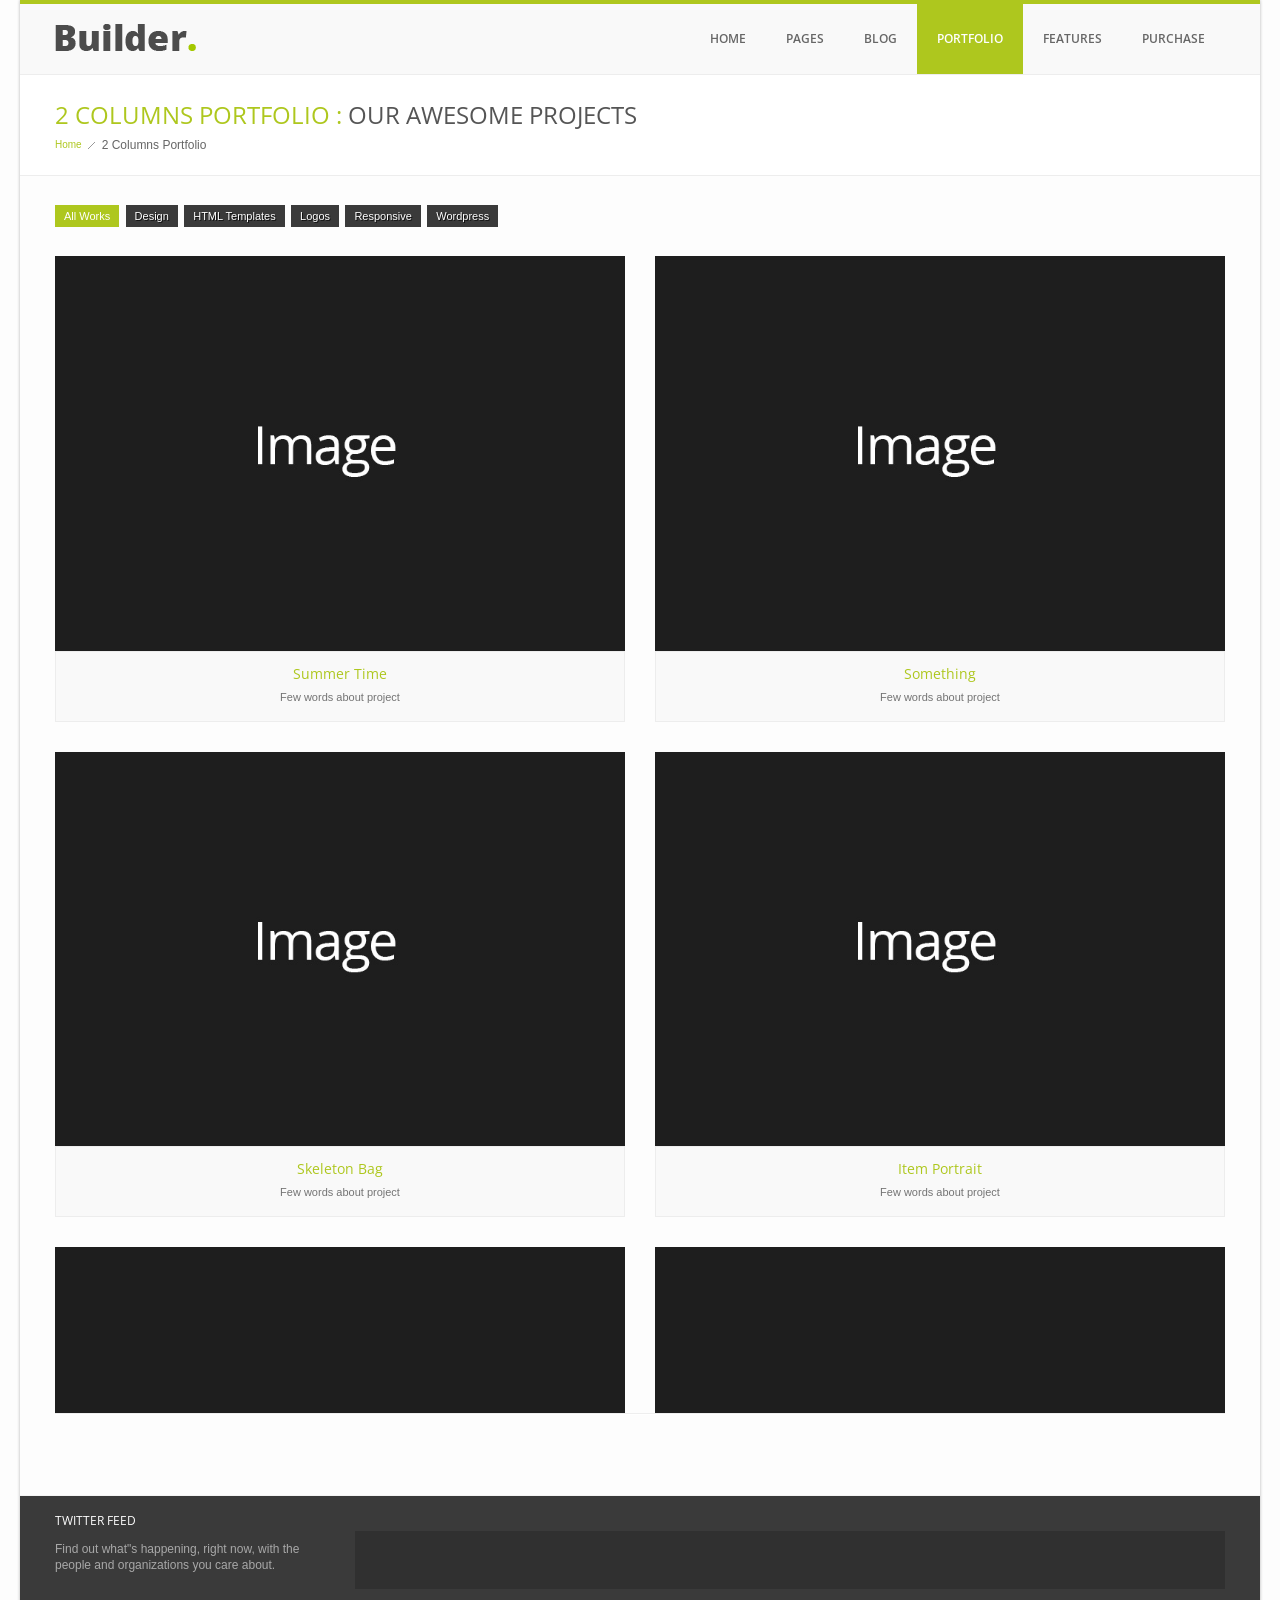
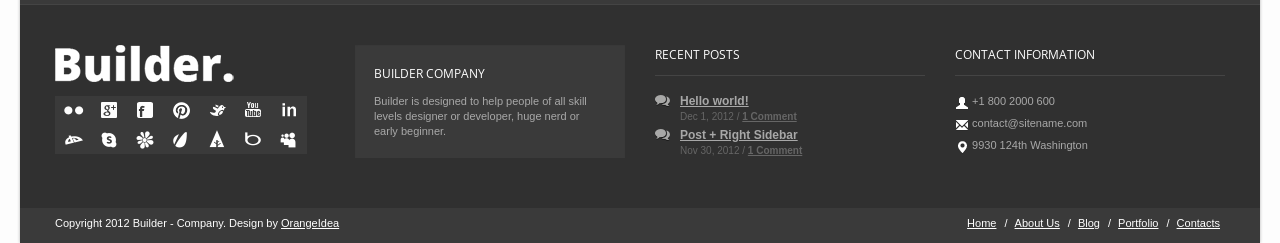
<file: 2-columns-portfolio.html>
<!DOCTYPE html>
<html dir="ltr" lang="en-US">
<head>
        <meta charset="utf-8">
        <title>Builder &#8211; Resonsive Wordpress Theme</title>
        <meta content="width=device-width, initial-scale=1.0" name="viewport">
        <meta content="Just another WordPress site" name="description"/>
        <meta content="Builder &#8211; Resonsive Wordpress Theme" name="keywords"/>
         
        <!-- Le styles -->
        <link href="assets/css/bootstrap.css" rel="stylesheet">
        <link href="assets/css/bootstrap-responsive.css" rel="stylesheet">
        <link href="assets/css/wide_layout.css" rel="stylesheet">
        <link href="assets/css/docs.css" rel="stylesheet">
        <link href="assets/css/options.css" rel="stylesheet">
        <link href="assets/js/google-code-prettify/prettify.css" rel="stylesheet">
        <link href="assets/nivo/nivo-slider.css" media="screen" rel="stylesheet" type="text/css">
        <link href="assets/css/prettyPhoto.css" media="screen" rel="stylesheet" type="text/css">
        <link href="http://fonts.googleapis.com/css?family=Open+Sans%3A300italic%2C400italic%2C600italic%2C700italic%2C800italic%2C400%2C300%2C600%2C700%2C800&#038;subset=latin%2Ccyrillic-ext%2Cgreek-ext%2Cgreek%2Cvietnamese%2Clatin-ext%2Ccyrillic&#038;ver=3.4.2" id="gOpenSans-css" media="all" rel="stylesheet" type="text/css"/>
         
        <!-- Le fav and touch icons -->
        <link href="assets/builder/favicon.ico" rel="shortcut icon">
         
        <!-- Le HTML5 shim, for IE6-8 support of HTML5 elements -->
        <!--[if lt IE 9]>
        <script src="http://html5shim.googlecode.com/svn/trunk/html5.js"></script>
        <![endif]-->
        <!--[if lte IE 8]>
        <link rel="stylesheet" type="text/css" href="assets/css/ie.css"/>
        <![endif]-->
</head>
<body>
    <div class="wide_cont">
        <!-- START TOP LINE-->
        <div class="top_line"></div>
        <!-- END TOP LINE-->
            
          <!--PAGE HEAD-->
        <div class="page_head">
            <div class="container">
                <div class="row">
                    <div class="span3">
                        <!--START LOGO IMAGE-->
                        <div class="logo">
                            <a href="index.html">
                            <img alt="Builder &#8211; Resonsive Wordpress Theme" src="assets/images/logo.png"/></a>
                        </div>
                        <!-- END LOGO IMAGE-->
                    </div>
                    <div class="span9">
                        <!-- START MAIN MENU-->
                        <nav>
                        <ul class="menu">
                            <li><a href="index.html">Home</a>
                                <ul class="sub-menu">
                                    <li><a href="home-page-two.html">Home Page 2</a></li>
                                    <li><a href="home-page-three.html">Home Page 3</a></li>
                                    <li><a href="home-page-four.html">Home Page 4</a></li>
                                    <li><a href="home-page-five.html">Home Page 5</a></li>
                                </ul>
                            </li>
                            <li><a href="#">Pages</a>
                                <ul class="sub-menu">
                                    <li><a href="about.html">About Us</a></li>
                                    <li><a href="services.html">Services</a></li>
                                    <li><a href="contacts.html">Contacts</a></li>
                                    <li><a href="simple-gallery-2.html">Simple Gallery 2</a></li>
                                    <li><a href="simple-gallery-3.html">Simple Gallery 3</a></li>
                                    <li><a href="simple-gallery-4.html">Simple Gallery 4</a></li>
                                    <li><a href="404.html">404 Error</a></li>
                                    <li><a href="left-sidebar.html">Left Sidebar</a></li>
                                    <li><a href="right-sidebar.html">Right Sidebar</a></li>
                                    <li><a href="both-sidebar.html">Both Sidebar</a></li>
                                </ul>
                            </li>
                                
                            <li><a href="#">Blog</a>
                                 <ul class="sub-menu">
                                    <li><a href="big-image-right-sidebar.html">Big image + Right Sidebar</a></li>
                                    <li><a href="big-image-left-sidebar.html">Big image + Left Sidebar</a></li>
                                    <li><a href="mini-image-right-sidebar.html">Mini image + Right Sidebar</a></li>
                                    <li><a href="mini-image-left-sidebar.html">Mini image + Left Sidebar</a></li>
                                    <li><a href="text-post.html">Text Post</a></li>
                                    <li><a href="image-post.html">Image post</a></li>
                                    <li><a href="video-post.html">Video</a></li>
                                    <li><a href="post-right-sidebar.html">Post + Right Sidebar</a></li>
                                    <li><a href="post-left-sidebar.html">Post + Left Sidebar</a></li>
                                </ul>
                            </li>
                               
                            <li class="current-menu-item"><a href="#">Portfolio</a>
                                <ul class="sub-menu">
                                    <li><a href="2-columns-portfolio.html">2 Columns Portfolio</a></li>
                                    <li><a href="3-columns-portfolio.html">3 Columns Portfolio</a></li>
                                    <li><a href="4-columns-portfolio.html">4 Columns Portfolio</a></li>
                                    <li><a href="6-columns-portfolio.html">6 Columns Portfolio</a></li>
                                    <li><a href="portfolio-left-sidebar.html">Portfolio + Left Sidebar</a></li>
                                    <li><a href="portfolio-right-sidebar.html">Portfolio + Right Sidebar</a></li>
                                    <li><a href="item-single-image.html">Item - Single Image</a></li>
                                    <li><a href="project-video.html">Project Video</a></li>
                                    <li><a href="item-left-sidebar.html">Item - Left Sidebar</a></li>
                                    <li><a href="item-right-sidebar.html">Item - Right Sidebar</a></li>
                                    <li><a href="item-portrait.html">Item - Portrait</a></li>
                                </ul>
                            </li>
                            <li><a href="#">Features</a>
                                <ul class="sub-menu">
                                    <li><a href="theme-grid.html">Theme Grid</a></li>
                                    <li><a href="typography.html">Typography</a></li>
                                    <li><a href="buttons.html">Buttons</a></li>
                                    <li><a href="allerts.html">Allerts</a></li>
                                    <li><a href="glyphicons.html">Glyphicons Icons</a></li>
                                                                        <li><a href="badges-and-labels.html">Badges And Labels</a></li>

                                    <li><a href="tabs.html">Tabs</a></li>
                                    <li><a href="accordion.html">Accordion</a></li>
                                    <li><a href="tstimonial-rotator.html">Testimonial Rotator</a></li>
                                </ul>
                            </li>
                            <li><a href="http://themeforest.net/user/OrangeIdea/portfolio?ref=OrangeIdea" target="_blank">Purchase</a></li>
                        </ul>
                        </nav>
                        <!-- END MAIN MENU-->
                    </div>
                </div>
            </div>
        </div>
        <!--/PAGE HEAD-->
            
        <!--WELCOME AREA-->
        <div class="tag_line">
            <div class="container">
                <div class="row">
                <div class="span12">
                    <div class="welcome">
                        <h3><span class="colored">2 COLUMNS PORTFOLIO : </span>OUR AWESOME PROJECTS</h3>
                        <a class="subpage_block" href="http://html.orange-idea.com/builder">Home </a>
                        <div class="subpage_breadcrumbs_dv"></div>
                        <span>2 Columns Portfolio</span>
                    </div>
                </div>
                </div>
            </div>
        </div>
        <!--/WELCOME AREA-->
            

        <!--MAIN CONTENT AREA-->
        <div class="main_content_area">
             <div class="container inner_content">
                    <div class="row hidden-phone">
                        <div class="span12">
                            <div id="filters">
                                <a href="#" data-filter="*" class="filter_button filter_current">All Works</a>
                                <a href="#" data-filter=".design" class="filter_button">Design</a>
                                <a href="#" data-filter=".html-templates" class="filter_button">HTML Templates</a>
                                <a href="#" data-filter=".logos" class="filter_button">Logos</a>
                                <a href="#" data-filter=".responsive" class="filter_button">Responsive</a>
                                <a href="#" data-filter=".wordpress" class="filter_button">Wordpress</a>
                         </div>
                        </div>
                    </div>    
                 
                     <!--START PORTFOLIO CONTENT-->
                     <section style="padding-top: 30px !important;">
                     <div class="row">
                         <div class="span12">
                            <div class="row" id="portfolio" style="position: relative; overflow: hidden; height: 1157px;">

                                <div class="span6 portfolio_item block html-templates">
                                    <div class="view view-first">
                                        <a href=""><img src="images/gallery/1.jpg" rel="prettyPhoto"></a>
                                        <div class="mask">
                                            <a href="images/gallery/1.jpg" rel="prettyPhoto" title="Item-Landscape" class="info"></a>
                                            <a href="images/gallery/1.jpg" class="link"></a></div>
                                    </div>
                                    <div class="descr">
                                        <h5><a href="">Summer Time</a></h5>
                                        <p class="clo">Few words about project</p>
                                    </div>
                                </div>

                                <div class="span6 portfolio_item block logos responsive">
                                     <div class="view view-first">
                                        <a href=""><img src="images/gallery/2.jpg" rel="prettyPhoto"></a>
                                        <div class="mask">
                                            <a href="images/gallery/2.jpg" rel="prettyPhoto" title="Item-Landscape" class="info"></a>
                                            <a href="images/gallery/2.jpg" class="link"></a></div>
                                    </div>
                                    <div class="descr">
                                        <h5><a href="">Something</a></h5>
                                        <p class="clo">Few words about project</p>
                                    </div>   
                                </div>

                                <div class="span6 portfolio_item block html-templates wordpress">
                                     <div class="view view-first">
                                        <a href=""><img src="images/gallery/3.jpg" rel="prettyPhoto"></a>
                                        <div class="mask">
                                            <a href="images/gallery/3.jpg" rel="prettyPhoto" title="Item-Landscape" class="info"></a>
                                            <a href="images/gallery/3.jpg" class="link"></a></div>
                                    </div>
                                    <div class="descr">
                                        <h5><a href="">Skeleton Bag</a></h5>
                                        <p class="clo">Few words about project</p>
                                    </div>
                                </div>

                                 <div class="span6 portfolio_item block design">
                                     <div class="view view-first">
                                        <a href=""><img src="images/gallery/4.jpg" rel="prettyPhoto"></a>
                                        <div class="mask">
                                            <a href="images/gallery/4.jpg" rel="prettyPhoto" title="Item-Landscape" class="info"></a>
                                            <a href="images/gallery/4.jpg" class="link"></a></div>
                                    </div>
                                    <div class="descr">
                                        <h5><a href="">Item Portrait</a></h5>
                                        <p class="clo">Few words about project</p>
                                    </div>
                                </div>

                                <div class="span6 portfolio_item block design">
                                     <div class="view view-first">
                                        <a href=""><img src="images/gallery/5.jpg" rel="prettyPhoto"></a>
                                        <div class="mask">
                                            <a href="images/gallery/5.jpg" rel="prettyPhoto" title="Item-Landscape" class="info"></a>
                                            <a href="images/gallery/5.jpg" class="link"></a></div>
                                    </div>
                                    <div class="descr">
                                        <h5><a href="">Another Work</a></h5>
                                        <p class="clo">Few words about project</p>
                                    </div>
                                </div>

                                <div class="span6 portfolio_item block design html-templates">
                                     <div class="view view-first">
                                        <a href=""><img src="images/gallery/6.jpg" rel="prettyPhoto"></a>
                                        <div class="mask">
                                            <a href="images/gallery/6.jpg" rel="prettyPhoto" title="Item-Landscape" class="info"></a>
                                            <a href="images/gallery/6.jpg" class="link"></a></div>
                                    </div>
                                    <div class="descr">
                                        <h5><a href="">Cool Ring</a></h5>
                                        <p class="clo">Few words about project</p>
                                    </div>
                                </div>

                                <div class="span6 portfolio_item block wordpress">
                                     <div class="view view-first">
                                        <a href=""><img src="images/gallery/71.jpg" rel="prettyPhoto"></a>
                                        <div class="mask">
                                            <a href="images/gallery/71.jpg" rel="prettyPhoto" title="Item-Landscape" class="info"></a>
                                            <a href="images/gallery/71.jpg" class="link"></a></div>
                                    </div>
                                    <div class="descr">
                                        <h5><a href="">Item Right SIdebar</a></h5>
                                        <p class="clo">Few words about project</p>
                                    </div>
                                </div>
                                <div class="span6 portfolio_item block html-templates">
                                     <div class="view view-first">
                                        <a href=""><img src="images/gallery/9.jpg" rel="prettyPhoto"></a>
                                        <div class="mask">
                                            <a href="images/gallery/9.jpg" rel="prettyPhoto" title="Item-Landscape" class="info"></a>
                                            <a href="images/gallery/9.jpg" class="link"></a></div>
                                    </div>
                                    <div class="descr">
                                        <h5><a href="">Item Left Sidebar</a></h5>
                                        <p class="clo">Few words about project</p>
                                    </div>
                                </div>
                                <div class="span6 portfolio_item block logos">
                                     <div class="view view-first">
                                        <a href=""><img src="images/gallery/12.jpg" rel="prettyPhoto"></a>
                                        <div class="mask">
                                            <a href="images/gallery/12.jpg" rel="prettyPhoto" title="Item-Landscape" class="info"></a>
                                            <a href="images/gallery/12.jpg" class="link"></a></div>
                                    </div>
                                    <div class="descr">
                                        <h5><a href="">Awesome Ad</a></h5>
                                        <p class="clo">Few words about project</p>
                                    </div>
                                </div>
                                <div class="span6 portfolio_item block design">
                                     <div class="view view-first">
                                        <a href=""><img src="images/gallery/10.jpg" rel="prettyPhoto"></a>
                                        <div class="mask">
                                            <a href="images/gallery/10.jpg" rel="prettyPhoto" title="Item-Landscape" class="info"></a>
                                            <a href="images/gallery/10.jpg" class="link"></a></div>
                                    </div>
                                    <div class="descr">
                                        <h5><a href="">Image project</a></h5>
                                        <p class="clo">Few words about project</p>
                                    </div>
                                </div>
                                <div class="span6 portfolio_item block design logos">
                                     <div class="view view-first">
                                        <a href=""><img src="images/gallery/11.jpg" rel="prettyPhoto"></a>
                                        <div class="mask">
                                            <a href="images/gallery/11.jpg" rel="prettyPhoto" title="Item-Landscape" class="info"></a>
                                            <a href="images/gallery/11.jpg" class="link"></a></div>
                                    </div>
                                    <div class="descr">
                                        <h5><a href="">One More Work</a></h5>
                                        <p class="clo">Few words about project</p>
                                    </div>
                                </div>
                                <div class="span6 portfolio_item block design responsive wordpress">
                                     <div class="view view-first">
                                        <a href=""><img src="images/gallery/12.jpg" rel="prettyPhoto"></a>
                                        <div class="mask">
                                            <a href="images/gallery/12.jpg" rel="prettyPhoto" title="Item-Landscape" class="info"></a>
                                            <a href="images/gallery/12.jpg" class="link"></a></div>
                                    </div>
                                    <div class="descr">
                                        <h5><a href="">Item Landscape</a></h5>
                                        <p class="clo">Few words about project</p>
                                    </div>
                                </div>
                            </div>    
                        </div>
                    </div>
                    <section style="padding:0px !important;">
                        <hr style="margin-top:0px;">
                        <div class="pride_bg"></div>
                    </section>    
                    </section>
                
             </div>
         </div> 
        <!--END MAIN CONTENT AREA-->

        <!--FOOTER-->

        <!-- START TWITTER FEED -->
        <div class="twitter-block">
            <div class="container">
                <div class="row">
                    <div class="span3">
                        <h6>Twitter Feed</h6>
                        <p class="twitter-block-desc">Find out what"s happening, right now, with the people and organizations you care about.</p>
                    </div>
                	<br class="visiblephone">
                    <div class="span9">
                        <div class="twitter-block-well well">
                        <div class="tweet"></div>
                        </div>
                    </div>
                </div>
            </div>
        </div>
        <!-- END TWITTER FEED -->
                
        <!-- START WIDGET AREA AND SOCIAL ICONS -->
        <div class="footer">
            <div class="container">
                <div class="row">
                    <div class="span3 soc_icons">
                        <div>
                            <img alt="" src="assets/img/logo-footer.png"><br>
                            <a href="http://flickr.com/" target="_blank"><div class="icon_flickr"></div></a>
                            <a href="http://plus.google.com/" target="_blank"><div class="icon_google"></div></a>
                            <a href="http://facebook.com/" target="_blank"><div class="icon_facebook"></div></a>
                            <a href="http://pinterest.com/" target="_blank"><div class="icon_pi"></div></a>
                            <a href="http://twitter.com/" target="_blank"><div class="icon_t"></div></a>
                            <a href="http://youtube.com/" target="_blank"><div class="icon_youtube"></div></a>
                            <a href="http://linkedin.com/" target="_blank"><div class="icon_in"></div></a>
                            <a href="http://deviantart.com/" target="_blank"><div class="icon_da"></div></a>
                            <a href="http://www.skype.com/" target="_blank"><div class="icon_skype"></div></a>
                            <a href="http://www.icq.com/" target="_blank"><div class="icon_icq"></div></a>
                            <a href="http://envato.com/" target="_blank"><div class="icon_envato"></div></a>
                            <a href="http://forrst.com/" target="_blank"><div class="icon_forrst"></div></a>
                            <a href="http://www.bing.com/" target="_blank"><div class="icon_bing"></div></a>
                            <a href="http://myspace.com/" target="_blank"><div class="icon_myspace"></div></a>
                        </div>
                    </div>
    
                    <div class="span3">
                        <div class="textwidget">
                            <div class="well">
                            <h6>Builder Company</h6>Builder is designed to help people of all skill levels designer or developer, huge nerd or early beginner.
                            </div>
                        </div>
                    </div>
                	<!-- BEGIN WIDGET -->
                    <div class="span3">
                    <h6>Recent Posts</h6><hr>
                        <ul class="recent-post-widget unstyled">
                                                        <li><a href="big-image-right-sidebar.html" title="Hello world!" class="bg-link">Hello world!</a>
                                <div class="small-meta">Dec 1, 2012 / <a href="big-image-right-sidebar.html" title="Comment on Hello world!">1 Comment</a></div>
                                <!-- /small-meta -->
                                <div class="clear"></div>
                            </li>
                            <li>
                                <a class="bg-link" href="post-right-sidebar.html" title="Post + Right Sidebar">Post + Right Sidebar</a>
                                <div class="small-meta">Nov 30, 2012 / <a href="post-right-sidebar.html" title="Comment on Post + Right Sidebar">1 Comment</a></div>
                                <!-- /small-meta -->
                                <div class="clear"></div>
                            </li>
                        </ul>
                    </div>
                	<!-- END WIDGET -->
                    <!-- BEGIN CONTACT INFO -->
                    <div class="span3">
                    <h6>Contact Information</h6><hr>
                        <div class="textwidget">
                        <ul class="unstyled">
                            <li><i class="icon-user icon-white"></i> +1 800 2000 600</li>
                            <li><i class="icon-envelope icon-white"></i> contact@sitename.com</li>
                            <li><i class="icon-map-marker icon-white"></i> 9930 124th Washington</li>
                        </ul>
                        </div>
                    </div>
                    <!-- END CONTACT INFO -->
                </div>
            </div>
        </div>
        <!-- END WIDGET AREA AND SOCIAL ICONS -->
                
        <!--START BOTTOM LINE-->
        <div class="bottom_line">
            <div class="container">
                <div class="row">
                    <!-- START COPYRIGHT INFORMATION-->
                    <div class="span6">
                        <span class="copyright">Copyright 2012 Builder - Company. Design by <a href="http://themeforest.net/user/OrangeIdea?ref=OrangeIdea">OrangeIdea</a></span>
                    </div>
                    <!-- END COPYRIGHT INFORMATION-->
                    <div class="span6">
                       <!-- START FOOTER MENU-->
                        <span class="copyright pull-right visible-desktop">
                            <div class="menu-footer-menu-container">
                                <ul class="unstyled footer_menu" id="menu-footer-menu">
                                    <li><a href="index.html">Home</a></li>
                                    <li><a href="about.html">About Us</a></li>
                                    <li><a href="big-image-right-sidebar.html">Blog</a></li>
                                    <li><a href="2-columns-portfolio.html">Portfolio</a></li>
                                    <li><a href="contacts.html">Contacts</a></li>
                                </ul>
                            </div>
                        </span>
                        <!-- END FOOTER MENU-->
                    </div>
                </div>
            </div>
        </div>
        <!--END BOTTOM LINE-->
        <!--END FOOTER-->
                 
        <!-- Le javascript
     	================================================== -->
        <!-- Placed at the end of the document so the pages load faster -->
        <script src="http://ajax.googleapis.com/ajax/libs/jquery/1.7.2/jquery.min.js"></script>
        <script src="assets/js/jquery.tweet.js"></script>
        <script src="assets/js/google-code-prettify/prettify.js"></script>
        <script src="assets/js/bootstrap.min.js"></script>
        <script src="assets/js/jquery.easing.1.3.js"></script>
        <script src="assets/js/superfish-menu/superfish.js"></script>
        <script src="assets/js/jquery.nivo.slider.js"></script>
        <script src="assets/js/jquery.prettyPhoto.js"></script>
        <script src="assets/js/jflickrfeed.min.js"></script>
        <script src="assets/js/testimonialrotator.js"></script>
        <script src="assets/js/jquery.waitforimages.js"></script>
        <script src="assets/js/jquery.isotope.min.js"></script>
        <script src="assets/js/custom.js"></script>
         
         
        <script>
        /***************************************************
						TWITTER FEED
        ***************************************************/
            jQuery.noConflict()(function ($) {
                $(document).ready(function () {
            
                    $(".tweet").tweet({
                        count: 1,
                        username: "Orange_Idea_RU",
                        loading_text: "loading twitter..."
                    });
                });
            });
        </script>
</body>
</html>
</file>
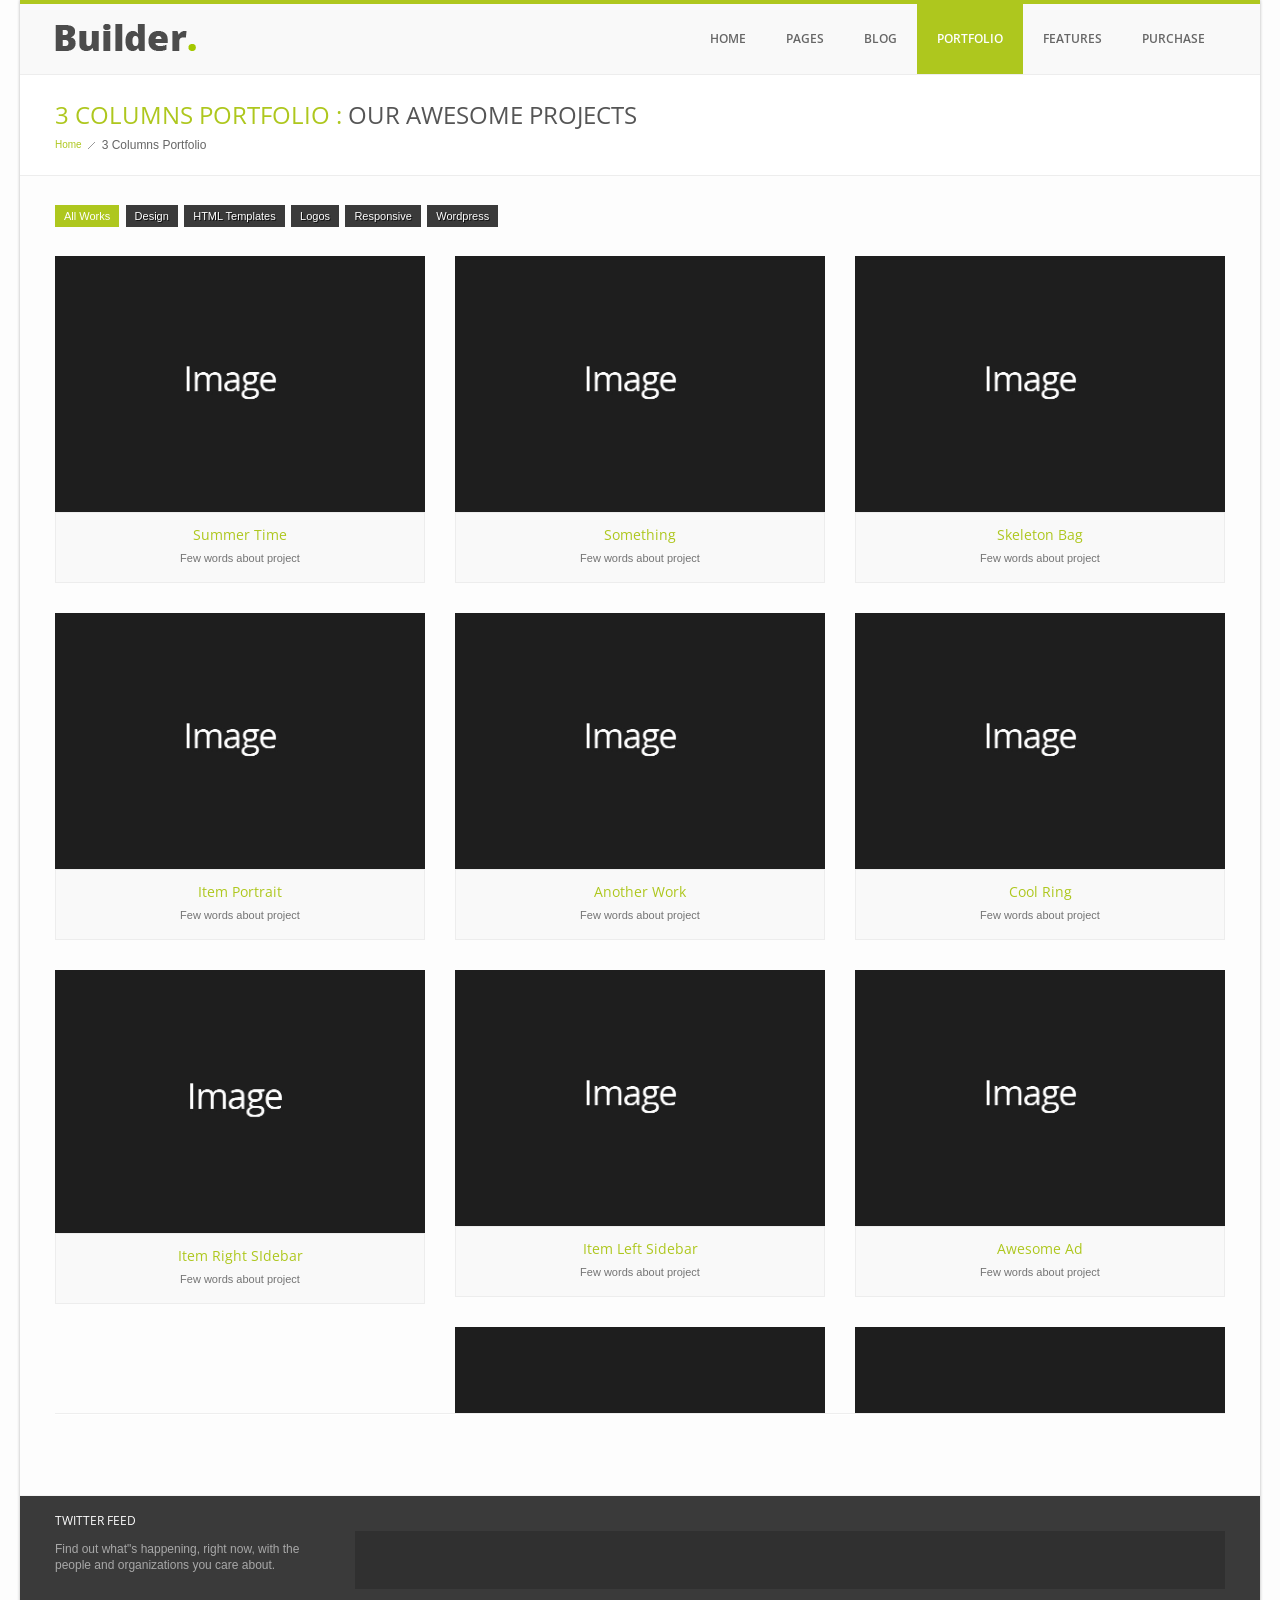
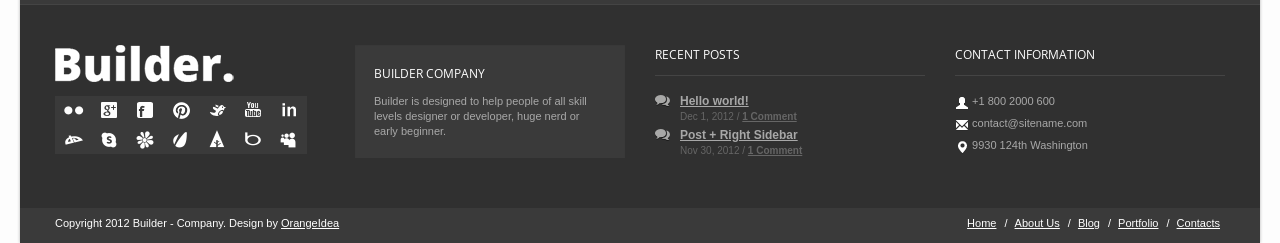
<file: 3-columns-portfolio.html>
<!DOCTYPE html>
<html dir="ltr" lang="en-US">
<head>
        <meta charset="utf-8">
        <title>Builder &#8211; Resonsive Wordpress Theme</title>
        <meta content="width=device-width, initial-scale=1.0" name="viewport">
        <meta content="Just another WordPress site" name="description"/>
        <meta content="Builder &#8211; Resonsive Wordpress Theme" name="keywords"/>
         
        <!-- Le styles -->
        <link href="assets/css/bootstrap.css" rel="stylesheet">
        <link href="assets/css/bootstrap-responsive.css" rel="stylesheet">
        <link href="assets/css/wide_layout.css" rel="stylesheet">
        <link href="assets/css/docs.css" rel="stylesheet">
        <link href="assets/css/options.css" rel="stylesheet">
        <link href="assets/js/google-code-prettify/prettify.css" rel="stylesheet">
        <link href="assets/nivo/nivo-slider.css" media="screen" rel="stylesheet" type="text/css">
        <link href="assets/css/prettyPhoto.css" media="screen" rel="stylesheet" type="text/css">
        <link href="http://fonts.googleapis.com/css?family=Open+Sans%3A300italic%2C400italic%2C600italic%2C700italic%2C800italic%2C400%2C300%2C600%2C700%2C800&#038;subset=latin%2Ccyrillic-ext%2Cgreek-ext%2Cgreek%2Cvietnamese%2Clatin-ext%2Ccyrillic&#038;ver=3.4.2" id="gOpenSans-css" media="all" rel="stylesheet" type="text/css"/>
         
        <!-- Le fav and touch icons -->
        <link href="assets/builder/favicon.ico" rel="shortcut icon">
         
        <!-- Le HTML5 shim, for IE6-8 support of HTML5 elements -->
        <!--[if lt IE 9]>
        <script src="http://html5shim.googlecode.com/svn/trunk/html5.js"></script>
        <![endif]-->
        <!--[if lte IE 8]>
        <link rel="stylesheet" type="text/css" href="assets/css/ie.css"/>
        <![endif]-->
</head>
<body>
    <div class="wide_cont">
        <!-- START TOP LINE-->
        <div class="top_line"></div>
        <!-- END TOP LINE-->
            
          <!--PAGE HEAD-->
        <div class="page_head">
            <div class="container">
                <div class="row">
                    <div class="span3">
                        <!--START LOGO IMAGE-->
                        <div class="logo">
                            <a href="index.html">
                            <img alt="Builder &#8211; Resonsive Wordpress Theme" src="assets/images/logo.png"/></a>
                        </div>
                        <!-- END LOGO IMAGE-->
                    </div>
                    <div class="span9">
                        <!-- START MAIN MENU-->
                        <nav>
                        <ul class="menu">
                            <li><a href="index.html">Home</a>
                                <ul class="sub-menu">
                                    <li><a href="home-page-two.html">Home Page 2</a></li>
                                    <li><a href="home-page-three.html">Home Page 3</a></li>
                                    <li><a href="home-page-four.html">Home Page 4</a></li>
                                    <li><a href="home-page-five.html">Home Page 5</a></li>
                                </ul>
                            </li>
                            <li><a href="#">Pages</a>
                                <ul class="sub-menu">
                                    <li><a href="about.html">About Us</a></li>
                                    <li><a href="services.html">Services</a></li>
                                    <li><a href="contacts.html">Contacts</a></li>
                                    <li><a href="simple-gallery-2.html">Simple Gallery 2</a></li>
                                    <li><a href="simple-gallery-3.html">Simple Gallery 3</a></li>
                                    <li><a href="simple-gallery-4.html">Simple Gallery 4</a></li>
                                    <li><a href="404.html">404 Error</a></li>
                                    <li><a href="left-sidebar.html">Left Sidebar</a></li>
                                    <li><a href="right-sidebar.html">Right Sidebar</a></li>
                                    <li><a href="both-sidebar.html">Both Sidebar</a></li>
                                </ul>
                            </li>
                                
                            <li><a href="#">Blog</a>
                                 <ul class="sub-menu">
                                    <li><a href="big-image-right-sidebar.html">Big image + Right Sidebar</a></li>
                                    <li><a href="big-image-left-sidebar.html">Big image + Left Sidebar</a></li>
                                    <li><a href="mini-image-right-sidebar.html">Mini image + Right Sidebar</a></li>
                                    <li><a href="mini-image-left-sidebar.html">Mini image + Left Sidebar</a></li>
                                    <li><a href="text-post.html">Text Post</a></li>
                                    <li><a href="image-post.html">Image post</a></li>
                                    <li><a href="video-post.html">Video</a></li>
                                    <li><a href="post-right-sidebar.html">Post + Right Sidebar</a></li>
                                    <li><a href="post-left-sidebar.html">Post + Left Sidebar</a></li>
                                </ul>
                            </li>
                               
                            <li class="current-menu-item"><a href="#">Portfolio</a>
                                <ul class="sub-menu">
                                    <li><a href="2-columns-portfolio.html">2 Columns Portfolio</a></li>
                                    <li><a href="3-columns-portfolio.html">3 Columns Portfolio</a></li>
                                    <li><a href="4-columns-portfolio.html">4 Columns Portfolio</a></li>
                                    <li><a href="6-columns-portfolio.html">6 Columns Portfolio</a></li>
                                    <li><a href="portfolio-left-sidebar.html">Portfolio + Left Sidebar</a></li>
                                    <li><a href="portfolio-right-sidebar.html">Portfolio + Right Sidebar</a></li>
                                    <li><a href="item-single-image.html">Item - Single Image</a></li>
                                    <li><a href="project-video.html">Project Video</a></li>
                                    <li><a href="item-left-sidebar.html">Item - Left Sidebar</a></li>
                                    <li><a href="item-right-sidebar.html">Item - Right Sidebar</a></li>
                                    <li><a href="item-portrait.html">Item - Portrait</a></li>
                                </ul>
                            </li>
                            <li><a href="#">Features</a>
                                <ul class="sub-menu">
                                    <li><a href="theme-grid.html">Theme Grid</a></li>
                                    <li><a href="typography.html">Typography</a></li>
                                    <li><a href="buttons.html">Buttons</a></li>
                                    <li><a href="allerts.html">Allerts</a></li>
                                    <li><a href="glyphicons.html">Glyphicons Icons</a></li>
                                                                        <li><a href="badges-and-labels.html">Badges And Labels</a></li>

                                    <li><a href="tabs.html">Tabs</a></li>
                                    <li><a href="accordion.html">Accordion</a></li>
                                    <li><a href="tstimonial-rotator.html">Testimonial Rotator</a></li>
                                </ul>
                            </li>
                            <li><a href="http://themeforest.net/user/OrangeIdea/portfolio?ref=OrangeIdea" target="_blank">Purchase</a></li>
                        </ul>
                        </nav>
                        <!-- END MAIN MENU-->
                    </div>
                </div>
            </div>
        </div>
        <!--/PAGE HEAD-->
            
        <!--WELCOME AREA-->
        <div class="tag_line">
            <div class="container">
                <div class="row">
                <div class="span12">
                    <div class="welcome">
                        <h3><span class="colored">3 COLUMNS PORTFOLIO : </span>OUR AWESOME PROJECTS</h3>
                        <a class="subpage_block" href="http://html.orange-idea.com/builder">Home </a>
                        <div class="subpage_breadcrumbs_dv"></div>
                        <span>3 Columns Portfolio</span>
                    </div>
                </div>
                </div>
            </div>
        </div>
        <!--/WELCOME AREA-->
            

        <!--MAIN CONTENT AREA-->
        <div class="main_content_area">
             <div class="container inner_content">
                    <div class="row hidden-phone">
                        <div class="span12">
                            <div id="filters">
                                <a href="#" data-filter="*" class="filter_button filter_current">All Works</a>
                                <a href="#" data-filter=".design" class="filter_button">Design</a>
                                <a href="#" data-filter=".html-templates" class="filter_button">HTML Templates</a>
                                <a href="#" data-filter=".logos" class="filter_button">Logos</a>
                                <a href="#" data-filter=".responsive" class="filter_button">Responsive</a>
                                <a href="#" data-filter=".wordpress" class="filter_button">Wordpress</a>
                         </div>
                        </div>
                    </div>    
                 
                     <!--START PORTFOLIO CONTENT-->
                     <section style="padding-top: 30px !important;">
                     <div class="row">
                         <div class="span12">
                            <div class="row" id="portfolio" style="position: relative; overflow: hidden; height: 1157px;">

                                <div class="span4 portfolio_item block html-templates">
                                    <div class="view view-first">
                                        <a href=""><img src="images/gallery/1.jpg" rel="prettyPhoto"></a>
                                        <div class="mask">
                                            <a href="images/gallery/1.jpg" rel="prettyPhoto" title="Item-Landscape" class="info"></a>
                                            <a href="images/gallery/1.jpg" class="link"></a></div>
                                    </div>
                                    <div class="descr">
                                        <h5><a href="">Summer Time</a></h5>
                                        <p class="clo">Few words about project</p>
                                    </div>
                                </div>

                                <div class="span4 portfolio_item block logos responsive">
                                     <div class="view view-first">
                                        <a href=""><img src="images/gallery/2.jpg" rel="prettyPhoto"></a>
                                        <div class="mask">
                                            <a href="images/gallery/2.jpg" rel="prettyPhoto" title="Item-Landscape" class="info"></a>
                                            <a href="images/gallery/2.jpg" class="link"></a></div>
                                    </div>
                                    <div class="descr">
                                        <h5><a href="">Something</a></h5>
                                        <p class="clo">Few words about project</p>
                                    </div>   
                                </div>

                                <div class="span4 portfolio_item block html-templates wordpress">
                                     <div class="view view-first">
                                        <a href=""><img src="images/gallery/3.jpg" rel="prettyPhoto"></a>
                                        <div class="mask">
                                            <a href="images/gallery/3.jpg" rel="prettyPhoto" title="Item-Landscape" class="info"></a>
                                            <a href="images/gallery/3.jpg" class="link"></a></div>
                                    </div>
                                    <div class="descr">
                                        <h5><a href="">Skeleton Bag</a></h5>
                                        <p class="clo">Few words about project</p>
                                    </div>
                                </div>

                                 <div class="span4 portfolio_item block design">
                                     <div class="view view-first">
                                        <a href=""><img src="images/gallery/4.jpg" rel="prettyPhoto"></a>
                                        <div class="mask">
                                            <a href="images/gallery/4.jpg" rel="prettyPhoto" title="Item-Landscape" class="info"></a>
                                            <a href="images/gallery/4.jpg" class="link"></a></div>
                                    </div>
                                    <div class="descr">
                                        <h5><a href="">Item Portrait</a></h5>
                                        <p class="clo">Few words about project</p>
                                    </div>
                                </div>

                                <div class="span4 portfolio_item block design">
                                     <div class="view view-first">
                                        <a href=""><img src="images/gallery/5.jpg" rel="prettyPhoto"></a>
                                        <div class="mask">
                                            <a href="images/gallery/5.jpg" rel="prettyPhoto" title="Item-Landscape" class="info"></a>
                                            <a href="images/gallery/5.jpg" class="link"></a></div>
                                    </div>
                                    <div class="descr">
                                        <h5><a href="">Another Work</a></h5>
                                        <p class="clo">Few words about project</p>
                                    </div>
                                </div>

                                <div class="span4 portfolio_item block design html-templates">
                                     <div class="view view-first">
                                        <a href=""><img src="images/gallery/6.jpg" rel="prettyPhoto"></a>
                                        <div class="mask">
                                            <a href="images/gallery/6.jpg" rel="prettyPhoto" title="Item-Landscape" class="info"></a>
                                            <a href="images/gallery/6.jpg" class="link"></a></div>
                                    </div>
                                    <div class="descr">
                                        <h5><a href="">Cool Ring</a></h5>
                                        <p class="clo">Few words about project</p>
                                    </div>
                                </div>

                                <div class="span4 portfolio_item block wordpress">
                                     <div class="view view-first">
                                        <a href=""><img src="images/gallery/71.jpg" rel="prettyPhoto"></a>
                                        <div class="mask">
                                            <a href="images/gallery/71.jpg" rel="prettyPhoto" title="Item-Landscape" class="info"></a>
                                            <a href="images/gallery/71.jpg" class="link"></a></div>
                                    </div>
                                    <div class="descr">
                                        <h5><a href="">Item Right SIdebar</a></h5>
                                        <p class="clo">Few words about project</p>
                                    </div>
                                </div>
                                <div class="span4 portfolio_item block html-templates">
                                     <div class="view view-first">
                                        <a href=""><img src="images/gallery/9.jpg" rel="prettyPhoto"></a>
                                        <div class="mask">
                                            <a href="images/gallery/9.jpg" rel="prettyPhoto" title="Item-Landscape" class="info"></a>
                                            <a href="images/gallery/9.jpg" class="link"></a></div>
                                    </div>
                                    <div class="descr">
                                        <h5><a href="">Item Left Sidebar</a></h5>
                                        <p class="clo">Few words about project</p>
                                    </div>
                                </div>
                                <div class="span4 portfolio_item block logos">
                                     <div class="view view-first">
                                        <a href=""><img src="images/gallery/12.jpg" rel="prettyPhoto"></a>
                                        <div class="mask">
                                            <a href="images/gallery/12.jpg" rel="prettyPhoto" title="Item-Landscape" class="info"></a>
                                            <a href="images/gallery/12.jpg" class="link"></a></div>
                                    </div>
                                    <div class="descr">
                                        <h5><a href="">Awesome Ad</a></h5>
                                        <p class="clo">Few words about project</p>
                                    </div>
                                </div>
                                <div class="span4 portfolio_item block design">
                                     <div class="view view-first">
                                        <a href=""><img src="images/gallery/10.jpg" rel="prettyPhoto"></a>
                                        <div class="mask">
                                            <a href="images/gallery/10.jpg" rel="prettyPhoto" title="Item-Landscape" class="info"></a>
                                            <a href="images/gallery/10.jpg" class="link"></a></div>
                                    </div>
                                    <div class="descr">
                                        <h5><a href="">Image project</a></h5>
                                        <p class="clo">Few words about project</p>
                                    </div>
                                </div>
                                <div class="span4 portfolio_item block design logos">
                                     <div class="view view-first">
                                        <a href=""><img src="images/gallery/11.jpg" rel="prettyPhoto"></a>
                                        <div class="mask">
                                            <a href="images/gallery/11.jpg" rel="prettyPhoto" title="Item-Landscape" class="info"></a>
                                            <a href="images/gallery/11.jpg" class="link"></a></div>
                                    </div>
                                    <div class="descr">
                                        <h5><a href="">One More Work</a></h5>
                                        <p class="clo">Few words about project</p>
                                    </div>
                                </div>
                                <div class="span4 portfolio_item block design responsive wordpress">
                                     <div class="view view-first">
                                        <a href=""><img src="images/gallery/12.jpg" rel="prettyPhoto"></a>
                                        <div class="mask">
                                            <a href="images/gallery/12.jpg" rel="prettyPhoto" title="Item-Landscape" class="info"></a>
                                            <a href="images/gallery/12.jpg" class="link"></a></div>
                                    </div>
                                    <div class="descr">
                                        <h5><a href="">Item Landscape</a></h5>
                                        <p class="clo">Few words about project</p>
                                    </div>
                                </div>
                            </div>    
                        </div>
                    </div>
                    <section style="padding:0px !important;">
                        <hr style="margin-top:0px;">
                        <div class="pride_bg"></div>
                    </section>    
                    </section>
                
             </div>
         </div> 
        <!--END MAIN CONTENT AREA-->

        <!--FOOTER-->

        <!-- START TWITTER FEED -->
        <div class="twitter-block">
            <div class="container">
                <div class="row">
                    <div class="span3">
                        <h6>Twitter Feed</h6>
                        <p class="twitter-block-desc">Find out what"s happening, right now, with the people and organizations you care about.</p>
                    </div>
                	<br class="visiblephone">
                    <div class="span9">
                        <div class="twitter-block-well well">
                        <div class="tweet"></div>
                        </div>
                    </div>
                </div>
            </div>
        </div>
        <!-- END TWITTER FEED -->
                
        <!-- START WIDGET AREA AND SOCIAL ICONS -->
        <div class="footer">
            <div class="container">
                <div class="row">
                    <div class="span3 soc_icons">
                        <div>
                            <img alt="" src="assets/img/logo-footer.png"><br>
                            <a href="http://flickr.com/" target="_blank"><div class="icon_flickr"></div></a>
                            <a href="http://plus.google.com/" target="_blank"><div class="icon_google"></div></a>
                            <a href="http://facebook.com/" target="_blank"><div class="icon_facebook"></div></a>
                            <a href="http://pinterest.com/" target="_blank"><div class="icon_pi"></div></a>
                            <a href="http://twitter.com/" target="_blank"><div class="icon_t"></div></a>
                            <a href="http://youtube.com/" target="_blank"><div class="icon_youtube"></div></a>
                            <a href="http://linkedin.com/" target="_blank"><div class="icon_in"></div></a>
                            <a href="http://deviantart.com/" target="_blank"><div class="icon_da"></div></a>
                            <a href="http://www.skype.com/" target="_blank"><div class="icon_skype"></div></a>
                            <a href="http://www.icq.com/" target="_blank"><div class="icon_icq"></div></a>
                            <a href="http://envato.com/" target="_blank"><div class="icon_envato"></div></a>
                            <a href="http://forrst.com/" target="_blank"><div class="icon_forrst"></div></a>
                            <a href="http://www.bing.com/" target="_blank"><div class="icon_bing"></div></a>
                            <a href="http://myspace.com/" target="_blank"><div class="icon_myspace"></div></a>
                        </div>
                    </div>
    
                    <div class="span3">
                        <div class="textwidget">
                            <div class="well">
                            <h6>Builder Company</h6>Builder is designed to help people of all skill levels designer or developer, huge nerd or early beginner.
                            </div>
                        </div>
                    </div>
                	<!-- BEGIN WIDGET -->
                    <div class="span3">
                    <h6>Recent Posts</h6><hr>
                        <ul class="recent-post-widget unstyled">
                                                        <li><a href="big-image-right-sidebar.html" title="Hello world!" class="bg-link">Hello world!</a>
                                <div class="small-meta">Dec 1, 2012 / <a href="big-image-right-sidebar.html" title="Comment on Hello world!">1 Comment</a></div>
                                <!-- /small-meta -->
                                <div class="clear"></div>
                            </li>
                            <li>
                                <a class="bg-link" href="post-right-sidebar.html" title="Post + Right Sidebar">Post + Right Sidebar</a>
                                <div class="small-meta">Nov 30, 2012 / <a href="post-right-sidebar.html" title="Comment on Post + Right Sidebar">1 Comment</a></div>
                                <!-- /small-meta -->
                                <div class="clear"></div>
                            </li>
                        </ul>
                    </div>
                	<!-- END WIDGET -->
                    <!-- BEGIN CONTACT INFO -->
                    <div class="span3">
                    <h6>Contact Information</h6><hr>
                        <div class="textwidget">
                        <ul class="unstyled">
                            <li><i class="icon-user icon-white"></i> +1 800 2000 600</li>
                            <li><i class="icon-envelope icon-white"></i> contact@sitename.com</li>
                            <li><i class="icon-map-marker icon-white"></i> 9930 124th Washington</li>
                        </ul>
                        </div>
                    </div>
                    <!-- END CONTACT INFO -->
                </div>
            </div>
        </div>
        <!-- END WIDGET AREA AND SOCIAL ICONS -->
                
        <!--START BOTTOM LINE-->
        <div class="bottom_line">
            <div class="container">
                <div class="row">
                    <!-- START COPYRIGHT INFORMATION-->
                    <div class="span6">
                        <span class="copyright">Copyright 2012 Builder - Company. Design by <a href="http://themeforest.net/user/OrangeIdea?ref=OrangeIdea">OrangeIdea</a></span>
                    </div>
                    <!-- END COPYRIGHT INFORMATION-->
                    <div class="span6">
                        <!-- START FOOTER MENU-->
                        <span class="copyright pull-right visible-desktop">
                            <div class="menu-footer-menu-container">
                                <ul class="unstyled footer_menu" id="menu-footer-menu">
                                    <li><a href="index.html">Home</a></li>
                                    <li><a href="about.html">About Us</a></li>
                                    <li><a href="big-image-right-sidebar.html">Blog</a></li>
                                    <li><a href="2-columns-portfolio.html">Portfolio</a></li>
                                    <li><a href="contacts.html">Contacts</a></li>
                                </ul>
                            </div>
                        </span>
                        <!-- END FOOTER MENU-->
                    </div>
                </div>
            </div>
        </div>
        <!--END BOTTOM LINE-->
        <!--END FOOTER-->
                 
        <!-- Le javascript
     	================================================== -->
        <!-- Placed at the end of the document so the pages load faster -->
        <script src="http://ajax.googleapis.com/ajax/libs/jquery/1.7.2/jquery.min.js"></script>
        <script src="assets/js/jquery.tweet.js"></script>
        <script src="assets/js/google-code-prettify/prettify.js"></script>
        <script src="assets/js/bootstrap.min.js"></script>
        <script src="assets/js/jquery.easing.1.3.js"></script>
        <script src="assets/js/superfish-menu/superfish.js"></script>
        <script src="assets/js/jquery.nivo.slider.js"></script>
        <script src="assets/js/jquery.prettyPhoto.js"></script>
        <script src="assets/js/jflickrfeed.min.js"></script>
        <script src="assets/js/testimonialrotator.js"></script>
        <script src="assets/js/jquery.waitforimages.js"></script>
        <script src="assets/js/jquery.isotope.min.js"></script>
        <script src="assets/js/custom.js"></script>
         
         
        <script>
        /***************************************************
						TWITTER FEED
        ***************************************************/
            jQuery.noConflict()(function ($) {
                $(document).ready(function () {
            
                    $(".tweet").tweet({
                        count: 1,
                        username: "Orange_Idea_RU",
                        loading_text: "loading twitter..."
                    });
                });
            });
        </script>
</body>
</html>
</file>
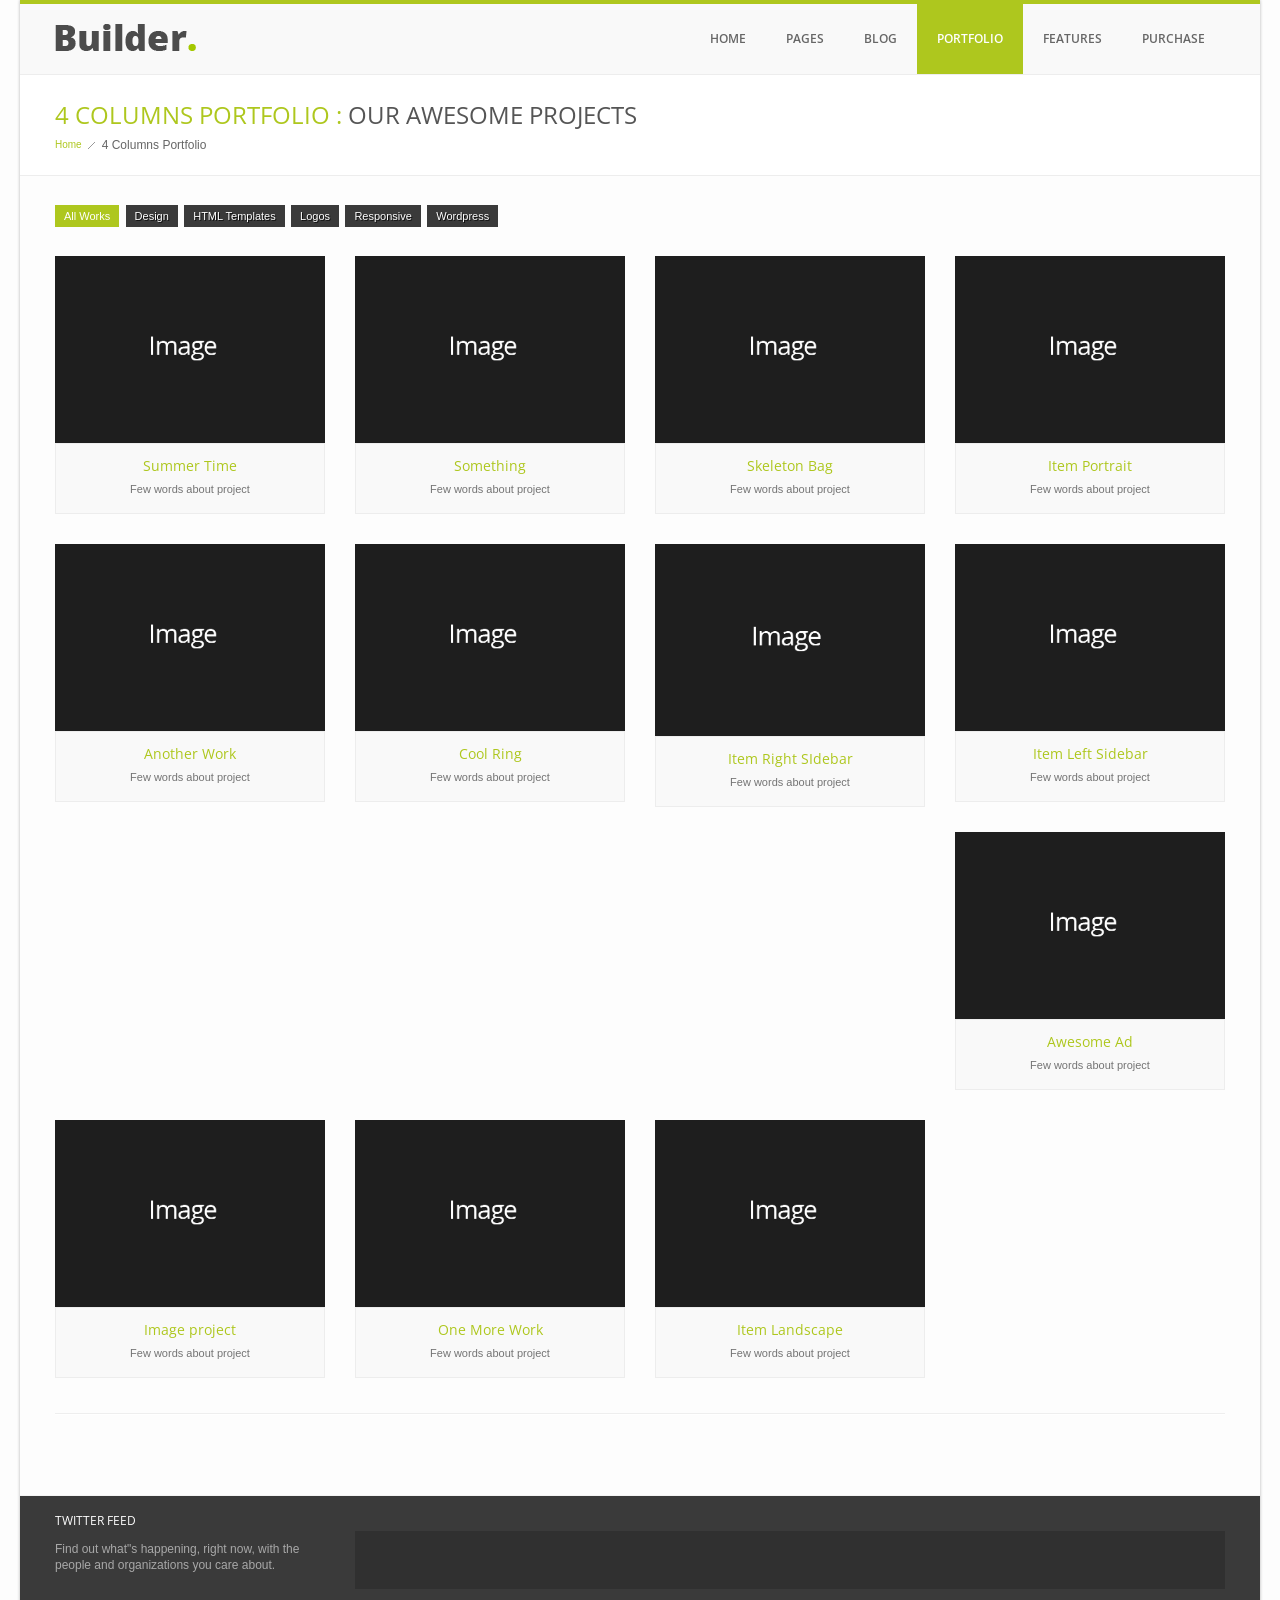
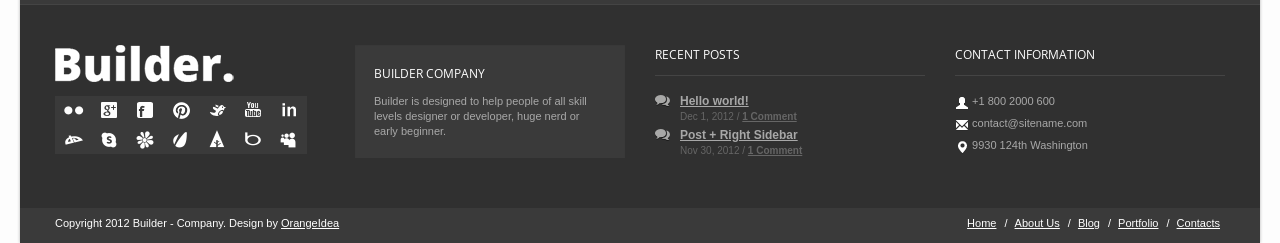
<file: 4-columns-portfolio.html>
<!DOCTYPE html>
<html dir="ltr" lang="en-US">
<head>
        <meta charset="utf-8">
        <title>Builder &#8211; Resonsive Wordpress Theme</title>
        <meta content="width=device-width, initial-scale=1.0" name="viewport">
        <meta content="Just another WordPress site" name="description"/>
        <meta content="Builder &#8211; Resonsive Wordpress Theme" name="keywords"/>
         
        <!-- Le styles -->
        <link href="assets/css/bootstrap.css" rel="stylesheet">
        <link href="assets/css/bootstrap-responsive.css" rel="stylesheet">
        <link href="assets/css/wide_layout.css" rel="stylesheet">
        <link href="assets/css/docs.css" rel="stylesheet">
        <link href="assets/css/options.css" rel="stylesheet">
        <link href="assets/js/google-code-prettify/prettify.css" rel="stylesheet">
        <link href="assets/nivo/nivo-slider.css" media="screen" rel="stylesheet" type="text/css">
        <link href="assets/css/prettyPhoto.css" media="screen" rel="stylesheet" type="text/css">
        <link href="http://fonts.googleapis.com/css?family=Open+Sans%3A300italic%2C400italic%2C600italic%2C700italic%2C800italic%2C400%2C300%2C600%2C700%2C800&#038;subset=latin%2Ccyrillic-ext%2Cgreek-ext%2Cgreek%2Cvietnamese%2Clatin-ext%2Ccyrillic&#038;ver=3.4.2" id="gOpenSans-css" media="all" rel="stylesheet" type="text/css"/>
         
        <!-- Le fav and touch icons -->
        <link href="assets/builder/favicon.ico" rel="shortcut icon">
         
        <!-- Le HTML5 shim, for IE6-8 support of HTML5 elements -->
        <!--[if lt IE 9]>
        <script src="http://html5shim.googlecode.com/svn/trunk/html5.js"></script>
        <![endif]-->
        <!--[if lte IE 8]>
        <link rel="stylesheet" type="text/css" href="assets/css/ie.css"/>
        <![endif]-->
</head>
<body>
    <div class="wide_cont">
        <!-- START TOP LINE-->
        <div class="top_line"></div>
        <!-- END TOP LINE-->
            
          <!--PAGE HEAD-->
        <div class="page_head">
            <div class="container">
                <div class="row">
                    <div class="span3">
                        <!--START LOGO IMAGE-->
                        <div class="logo">
                            <a href="index.html">
                            <img alt="Builder &#8211; Resonsive Wordpress Theme" src="assets/images/logo.png"/></a>
                        </div>
                        <!-- END LOGO IMAGE-->
                    </div>
                    <div class="span9">
                        <!-- START MAIN MENU-->
                        <nav>
                        <ul class="menu">
                            <li><a href="index.html">Home</a>
                                <ul class="sub-menu">
                                    <li><a href="home-page-two.html">Home Page 2</a></li>
                                    <li><a href="home-page-three.html">Home Page 3</a></li>
                                    <li><a href="home-page-four.html">Home Page 4</a></li>
                                    <li><a href="home-page-five.html">Home Page 5</a></li>
                                </ul>
                            </li>
                            <li><a href="#">Pages</a>
                                <ul class="sub-menu">
                                    <li><a href="about.html">About Us</a></li>
                                    <li><a href="services.html">Services</a></li>
                                    <li><a href="contacts.html">Contacts</a></li>
                                    <li><a href="simple-gallery-2.html">Simple Gallery 2</a></li>
                                    <li><a href="simple-gallery-3.html">Simple Gallery 3</a></li>
                                    <li><a href="simple-gallery-4.html">Simple Gallery 4</a></li>
                                    <li><a href="404.html">404 Error</a></li>
                                    <li><a href="left-sidebar.html">Left Sidebar</a></li>
                                    <li><a href="right-sidebar.html">Right Sidebar</a></li>
                                    <li><a href="both-sidebar.html">Both Sidebar</a></li>
                                </ul>
                            </li>
                                
                            <li><a href="#">Blog</a>
                                 <ul class="sub-menu">
                                    <li><a href="big-image-right-sidebar.html">Big image + Right Sidebar</a></li>
                                    <li><a href="big-image-left-sidebar.html">Big image + Left Sidebar</a></li>
                                    <li><a href="mini-image-right-sidebar.html">Mini image + Right Sidebar</a></li>
                                    <li><a href="mini-image-left-sidebar.html">Mini image + Left Sidebar</a></li>
                                    <li><a href="text-post.html">Text Post</a></li>
                                    <li><a href="image-post.html">Image post</a></li>
                                    <li><a href="video-post.html">Video</a></li>
                                    <li><a href="post-right-sidebar.html">Post + Right Sidebar</a></li>
                                    <li><a href="post-left-sidebar.html">Post + Left Sidebar</a></li>
                                </ul>
                            </li>
                               
                            <li class="current-menu-item"><a href="#">Portfolio</a>
                                <ul class="sub-menu">
                                    <li><a href="2-columns-portfolio.html">2 Columns Portfolio</a></li>
                                    <li><a href="3-columns-portfolio.html">3 Columns Portfolio</a></li>
                                    <li><a href="4-columns-portfolio.html">4 Columns Portfolio</a></li>
                                    <li><a href="6-columns-portfolio.html">6 Columns Portfolio</a></li>
                                    <li><a href="portfolio-left-sidebar.html">Portfolio + Left Sidebar</a></li>
                                    <li><a href="portfolio-right-sidebar.html">Portfolio + Right Sidebar</a></li>
                                    <li><a href="item-single-image.html">Item - Single Image</a></li>
                                    <li><a href="project-video.html">Project Video</a></li>
                                    <li><a href="item-left-sidebar.html">Item - Left Sidebar</a></li>
                                    <li><a href="item-right-sidebar.html">Item - Right Sidebar</a></li>
                                    <li><a href="item-portrait.html">Item - Portrait</a></li>
                                </ul>
                            </li>
                            <li><a href="#">Features</a>
                                <ul class="sub-menu">
                                    <li><a href="theme-grid.html">Theme Grid</a></li>
                                    <li><a href="typography.html">Typography</a></li>
                                    <li><a href="buttons.html">Buttons</a></li>
                                    <li><a href="allerts.html">Allerts</a></li>
                                    <li><a href="glyphicons.html">Glyphicons Icons</a></li>
                                                                        <li><a href="badges-and-labels.html">Badges And Labels</a></li>

                                    <li><a href="tabs.html">Tabs</a></li>
                                    <li><a href="accordion.html">Accordion</a></li>
                                    <li><a href="tstimonial-rotator.html">Testimonial Rotator</a></li>
                                </ul>
                            </li>
                            <li><a href="http://themeforest.net/user/OrangeIdea/portfolio?ref=OrangeIdea" target="_blank">Purchase</a></li>
                        </ul>
                        </nav>
                        <!-- END MAIN MENU-->
                    </div>
                </div>
            </div>
        </div>
        <!--/PAGE HEAD-->
            
        <!--WELCOME AREA-->
        <div class="tag_line">
            <div class="container">
                <div class="row">
                <div class="span12">
                    <div class="welcome">
                        <h3><span class="colored">4 COLUMNS PORTFOLIO : </span>OUR AWESOME PROJECTS</h3>
                        <a class="subpage_block" href="http://html.orange-idea.com/builder">Home </a>
                        <div class="subpage_breadcrumbs_dv"></div>
                        <span>4 Columns Portfolio</span>
                    </div>
                </div>
                </div>
            </div>
        </div>
        <!--/WELCOME AREA-->
            

        <!--MAIN CONTENT AREA-->
        <div class="main_content_area">
             <div class="container inner_content">
                    <div class="row hidden-phone">
                        <div class="span12">
                            <div id="filters">
                                <a href="#" data-filter="*" class="filter_button filter_current">All Works</a>
                                <a href="#" data-filter=".design" class="filter_button">Design</a>
                                <a href="#" data-filter=".html-templates" class="filter_button">HTML Templates</a>
                                <a href="#" data-filter=".logos" class="filter_button">Logos</a>
                                <a href="#" data-filter=".responsive" class="filter_button">Responsive</a>
                                <a href="#" data-filter=".wordpress" class="filter_button">Wordpress</a>
                         </div>
                        </div>
                    </div>    
                 
                     <!--START PORTFOLIO CONTENT-->
                     <section style="padding-top: 30px !important;">
                     <div class="row">
                         <div class="span12">
                            <div class="row" id="portfolio" style="position: relative; overflow: hidden; height: 1157px;">

                                <div class="span3 portfolio_item block html-templates">
                                    <div class="view view-first">
                                        <a href=""><img src="images/gallery/1.jpg" rel="prettyPhoto"></a>
                                        <div class="mask">
                                            <a href="images/gallery/1.jpg" rel="prettyPhoto" title="Item-Landscape" class="info"></a>
                                            <a href="images/gallery/1.jpg" class="link"></a></div>
                                    </div>
                                    <div class="descr">
                                        <h5><a href="">Summer Time</a></h5>
                                        <p class="clo">Few words about project</p>
                                    </div>
                                </div>

                                <div class="span3 portfolio_item block logos responsive">
                                     <div class="view view-first">
                                        <a href=""><img src="images/gallery/2.jpg" rel="prettyPhoto"></a>
                                        <div class="mask">
                                            <a href="images/gallery/2.jpg" rel="prettyPhoto" title="Item-Landscape" class="info"></a>
                                            <a href="images/gallery/2.jpg" class="link"></a></div>
                                    </div>
                                    <div class="descr">
                                        <h5><a href="">Something</a></h5>
                                        <p class="clo">Few words about project</p>
                                    </div>   
                                </div>

                                <div class="span3 portfolio_item block html-templates wordpress">
                                     <div class="view view-first">
                                        <a href=""><img src="images/gallery/3.jpg" rel="prettyPhoto"></a>
                                        <div class="mask">
                                            <a href="images/gallery/3.jpg" rel="prettyPhoto" title="Item-Landscape" class="info"></a>
                                            <a href="images/gallery/3.jpg" class="link"></a></div>
                                    </div>
                                    <div class="descr">
                                        <h5><a href="">Skeleton Bag</a></h5>
                                        <p class="clo">Few words about project</p>
                                    </div>
                                </div>

                                 <div class="span3 portfolio_item block design">
                                     <div class="view view-first">
                                        <a href=""><img src="images/gallery/4.jpg" rel="prettyPhoto"></a>
                                        <div class="mask">
                                            <a href="images/gallery/4.jpg" rel="prettyPhoto" title="Item-Landscape" class="info"></a>
                                            <a href="images/gallery/4.jpg" class="link"></a></div>
                                    </div>
                                    <div class="descr">
                                        <h5><a href="">Item Portrait</a></h5>
                                        <p class="clo">Few words about project</p>
                                    </div>
                                </div>

                                <div class="span3 portfolio_item block design">
                                     <div class="view view-first">
                                        <a href=""><img src="images/gallery/5.jpg" rel="prettyPhoto"></a>
                                        <div class="mask">
                                            <a href="images/gallery/5.jpg" rel="prettyPhoto" title="Item-Landscape" class="info"></a>
                                            <a href="images/gallery/5.jpg" class="link"></a></div>
                                    </div>
                                    <div class="descr">
                                        <h5><a href="">Another Work</a></h5>
                                        <p class="clo">Few words about project</p>
                                    </div>
                                </div>

                                <div class="span3 portfolio_item block design html-templates">
                                     <div class="view view-first">
                                        <a href=""><img src="images/gallery/6.jpg" rel="prettyPhoto"></a>
                                        <div class="mask">
                                            <a href="images/gallery/6.jpg" rel="prettyPhoto" title="Item-Landscape" class="info"></a>
                                            <a href="images/gallery/6.jpg" class="link"></a></div>
                                    </div>
                                    <div class="descr">
                                        <h5><a href="">Cool Ring</a></h5>
                                        <p class="clo">Few words about project</p>
                                    </div>
                                </div>

                                <div class="span3 portfolio_item block wordpress">
                                     <div class="view view-first">
                                        <a href=""><img src="images/gallery/71.jpg" rel="prettyPhoto"></a>
                                        <div class="mask">
                                            <a href="images/gallery/71.jpg" rel="prettyPhoto" title="Item-Landscape" class="info"></a>
                                            <a href="images/gallery/71.jpg" class="link"></a></div>
                                    </div>
                                    <div class="descr">
                                        <h5><a href="">Item Right SIdebar</a></h5>
                                        <p class="clo">Few words about project</p>
                                    </div>
                                </div>
                                <div class="span3 portfolio_item block html-templates">
                                     <div class="view view-first">
                                        <a href=""><img src="images/gallery/9.jpg" rel="prettyPhoto"></a>
                                        <div class="mask">
                                            <a href="images/gallery/9.jpg" rel="prettyPhoto" title="Item-Landscape" class="info"></a>
                                            <a href="images/gallery/9.jpg" class="link"></a></div>
                                    </div>
                                    <div class="descr">
                                        <h5><a href="">Item Left Sidebar</a></h5>
                                        <p class="clo">Few words about project</p>
                                    </div>
                                </div>
                                <div class="span3 portfolio_item block logos">
                                     <div class="view view-first">
                                        <a href=""><img src="images/gallery/12.jpg" rel="prettyPhoto"></a>
                                        <div class="mask">
                                            <a href="images/gallery/12.jpg" rel="prettyPhoto" title="Item-Landscape" class="info"></a>
                                            <a href="images/gallery/12.jpg" class="link"></a></div>
                                    </div>
                                    <div class="descr">
                                        <h5><a href="">Awesome Ad</a></h5>
                                        <p class="clo">Few words about project</p>
                                    </div>
                                </div>
                                <div class="span3 portfolio_item block design">
                                     <div class="view view-first">
                                        <a href=""><img src="images/gallery/10.jpg" rel="prettyPhoto"></a>
                                        <div class="mask">
                                            <a href="images/gallery/10.jpg" rel="prettyPhoto" title="Item-Landscape" class="info"></a>
                                            <a href="images/gallery/10.jpg" class="link"></a></div>
                                    </div>
                                    <div class="descr">
                                        <h5><a href="">Image project</a></h5>
                                        <p class="clo">Few words about project</p>
                                    </div>
                                </div>
                                <div class="span3 portfolio_item block design logos">
                                     <div class="view view-first">
                                        <a href=""><img src="images/gallery/11.jpg" rel="prettyPhoto"></a>
                                        <div class="mask">
                                            <a href="images/gallery/11.jpg" rel="prettyPhoto" title="Item-Landscape" class="info"></a>
                                            <a href="images/gallery/11.jpg" class="link"></a></div>
                                    </div>
                                    <div class="descr">
                                        <h5><a href="">One More Work</a></h5>
                                        <p class="clo">Few words about project</p>
                                    </div>
                                </div>
                                <div class="span3 portfolio_item block design responsive wordpress">
                                     <div class="view view-first">
                                        <a href=""><img src="images/gallery/12.jpg" rel="prettyPhoto"></a>
                                        <div class="mask">
                                            <a href="images/gallery/12.jpg" rel="prettyPhoto" title="Item-Landscape" class="info"></a>
                                            <a href="images/gallery/12.jpg" class="link"></a></div>
                                    </div>
                                    <div class="descr">
                                        <h5><a href="">Item Landscape</a></h5>
                                        <p class="clo">Few words about project</p>
                                    </div>
                                </div>
                            </div>    
                        </div>
                    </div>
                    <section style="padding:0px !important;">
                        <hr style="margin-top:0px;">
                        <div class="pride_bg"></div>
                    </section>    
                    </section>
                
             </div>
         </div> 
        <!--END MAIN CONTENT AREA-->

        <!--FOOTER-->

        <!-- START TWITTER FEED -->
        <div class="twitter-block">
            <div class="container">
                <div class="row">
                    <div class="span3">
                        <h6>Twitter Feed</h6>
                        <p class="twitter-block-desc">Find out what"s happening, right now, with the people and organizations you care about.</p>
                    </div>
                	<br class="visiblephone">
                    <div class="span9">
                        <div class="twitter-block-well well">
                        <div class="tweet"></div>
                        </div>
                    </div>
                </div>
            </div>
        </div>
        <!-- END TWITTER FEED -->
                
        <!-- START WIDGET AREA AND SOCIAL ICONS -->
        <div class="footer">
            <div class="container">
                <div class="row">
                    <div class="span3 soc_icons">
                        <div>
                            <img alt="" src="assets/img/logo-footer.png"><br>
                            <a href="http://flickr.com/" target="_blank"><div class="icon_flickr"></div></a>
                            <a href="http://plus.google.com/" target="_blank"><div class="icon_google"></div></a>
                            <a href="http://facebook.com/" target="_blank"><div class="icon_facebook"></div></a>
                            <a href="http://pinterest.com/" target="_blank"><div class="icon_pi"></div></a>
                            <a href="http://twitter.com/" target="_blank"><div class="icon_t"></div></a>
                            <a href="http://youtube.com/" target="_blank"><div class="icon_youtube"></div></a>
                            <a href="http://linkedin.com/" target="_blank"><div class="icon_in"></div></a>
                            <a href="http://deviantart.com/" target="_blank"><div class="icon_da"></div></a>
                            <a href="http://www.skype.com/" target="_blank"><div class="icon_skype"></div></a>
                            <a href="http://www.icq.com/" target="_blank"><div class="icon_icq"></div></a>
                            <a href="http://envato.com/" target="_blank"><div class="icon_envato"></div></a>
                            <a href="http://forrst.com/" target="_blank"><div class="icon_forrst"></div></a>
                            <a href="http://www.bing.com/" target="_blank"><div class="icon_bing"></div></a>
                            <a href="http://myspace.com/" target="_blank"><div class="icon_myspace"></div></a>
                        </div>
                    </div>
    
                    <div class="span3">
                        <div class="textwidget">
                            <div class="well">
                            <h6>Builder Company</h6>Builder is designed to help people of all skill levels designer or developer, huge nerd or early beginner.
                            </div>
                        </div>
                    </div>
                	<!-- BEGIN WIDGET -->
                    <div class="span3">
                    <h6>Recent Posts</h6><hr>
                        <ul class="recent-post-widget unstyled">
                                                        <li><a href="big-image-right-sidebar.html" title="Hello world!" class="bg-link">Hello world!</a>
                                <div class="small-meta">Dec 1, 2012 / <a href="big-image-right-sidebar.html" title="Comment on Hello world!">1 Comment</a></div>
                                <!-- /small-meta -->
                                <div class="clear"></div>
                            </li>
                            <li>
                                <a class="bg-link" href="post-right-sidebar.html" title="Post + Right Sidebar">Post + Right Sidebar</a>
                                <div class="small-meta">Nov 30, 2012 / <a href="post-right-sidebar.html" title="Comment on Post + Right Sidebar">1 Comment</a></div>
                                <!-- /small-meta -->
                                <div class="clear"></div>
                            </li>
                        </ul>
                    </div>
                	<!-- END WIDGET -->
                    <!-- BEGIN CONTACT INFO -->
                    <div class="span3">
                    <h6>Contact Information</h6><hr>
                        <div class="textwidget">
                        <ul class="unstyled">
                            <li><i class="icon-user icon-white"></i> +1 800 2000 600</li>
                            <li><i class="icon-envelope icon-white"></i> contact@sitename.com</li>
                            <li><i class="icon-map-marker icon-white"></i> 9930 124th Washington</li>
                        </ul>
                        </div>
                    </div>
                    <!-- END CONTACT INFO -->
                </div>
            </div>
        </div>
        <!-- END WIDGET AREA AND SOCIAL ICONS -->
                
        <!--START BOTTOM LINE-->
        <div class="bottom_line">
            <div class="container">
                <div class="row">
                    <!-- START COPYRIGHT INFORMATION-->
                    <div class="span6">
                        <span class="copyright">Copyright 2012 Builder - Company. Design by <a href="http://themeforest.net/user/OrangeIdea?ref=OrangeIdea">OrangeIdea</a></span>
                    </div>
                    <!-- END COPYRIGHT INFORMATION-->
                    <div class="span6">
                        <!-- START FOOTER MENU-->
                        <span class="copyright pull-right visible-desktop">
                            <div class="menu-footer-menu-container">
                                <ul class="unstyled footer_menu" id="menu-footer-menu">
                                    <li><a href="index.html">Home</a></li>
                                    <li><a href="about.html">About Us</a></li>
                                    <li><a href="big-image-right-sidebar.html">Blog</a></li>
                                    <li><a href="2-columns-portfolio.html">Portfolio</a></li>
                                    <li><a href="contacts.html">Contacts</a></li>
                                </ul>
                            </div>
                        </span>
                        <!-- END FOOTER MENU-->
                    </div>
                </div>
            </div>
        </div>
        <!--END BOTTOM LINE-->
        <!--END FOOTER-->
                 
        <!-- Le javascript
     	================================================== -->
        <!-- Placed at the end of the document so the pages load faster -->
        <script src="http://ajax.googleapis.com/ajax/libs/jquery/1.7.2/jquery.min.js"></script>
        <script src="assets/js/jquery.tweet.js"></script>
        <script src="assets/js/google-code-prettify/prettify.js"></script>
        <script src="assets/js/bootstrap.min.js"></script>
        <script src="assets/js/jquery.easing.1.3.js"></script>
        <script src="assets/js/superfish-menu/superfish.js"></script>
        <script src="assets/js/jquery.nivo.slider.js"></script>
        <script src="assets/js/jquery.prettyPhoto.js"></script>
        <script src="assets/js/jflickrfeed.min.js"></script>
        <script src="assets/js/testimonialrotator.js"></script>
        <script src="assets/js/jquery.waitforimages.js"></script>
        <script src="assets/js/jquery.isotope.min.js"></script>
        <script src="assets/js/custom.js"></script>
        <script>
        /***************************************************
						TWITTER FEED
        ***************************************************/
            jQuery.noConflict()(function ($) {
                $(document).ready(function () {
            
                    $(".tweet").tweet({
                        count: 1,
                        username: "Orange_Idea_RU",
                        loading_text: "loading twitter..."
                    });
                });
            });
        </script>
</body>
</html>
</file>
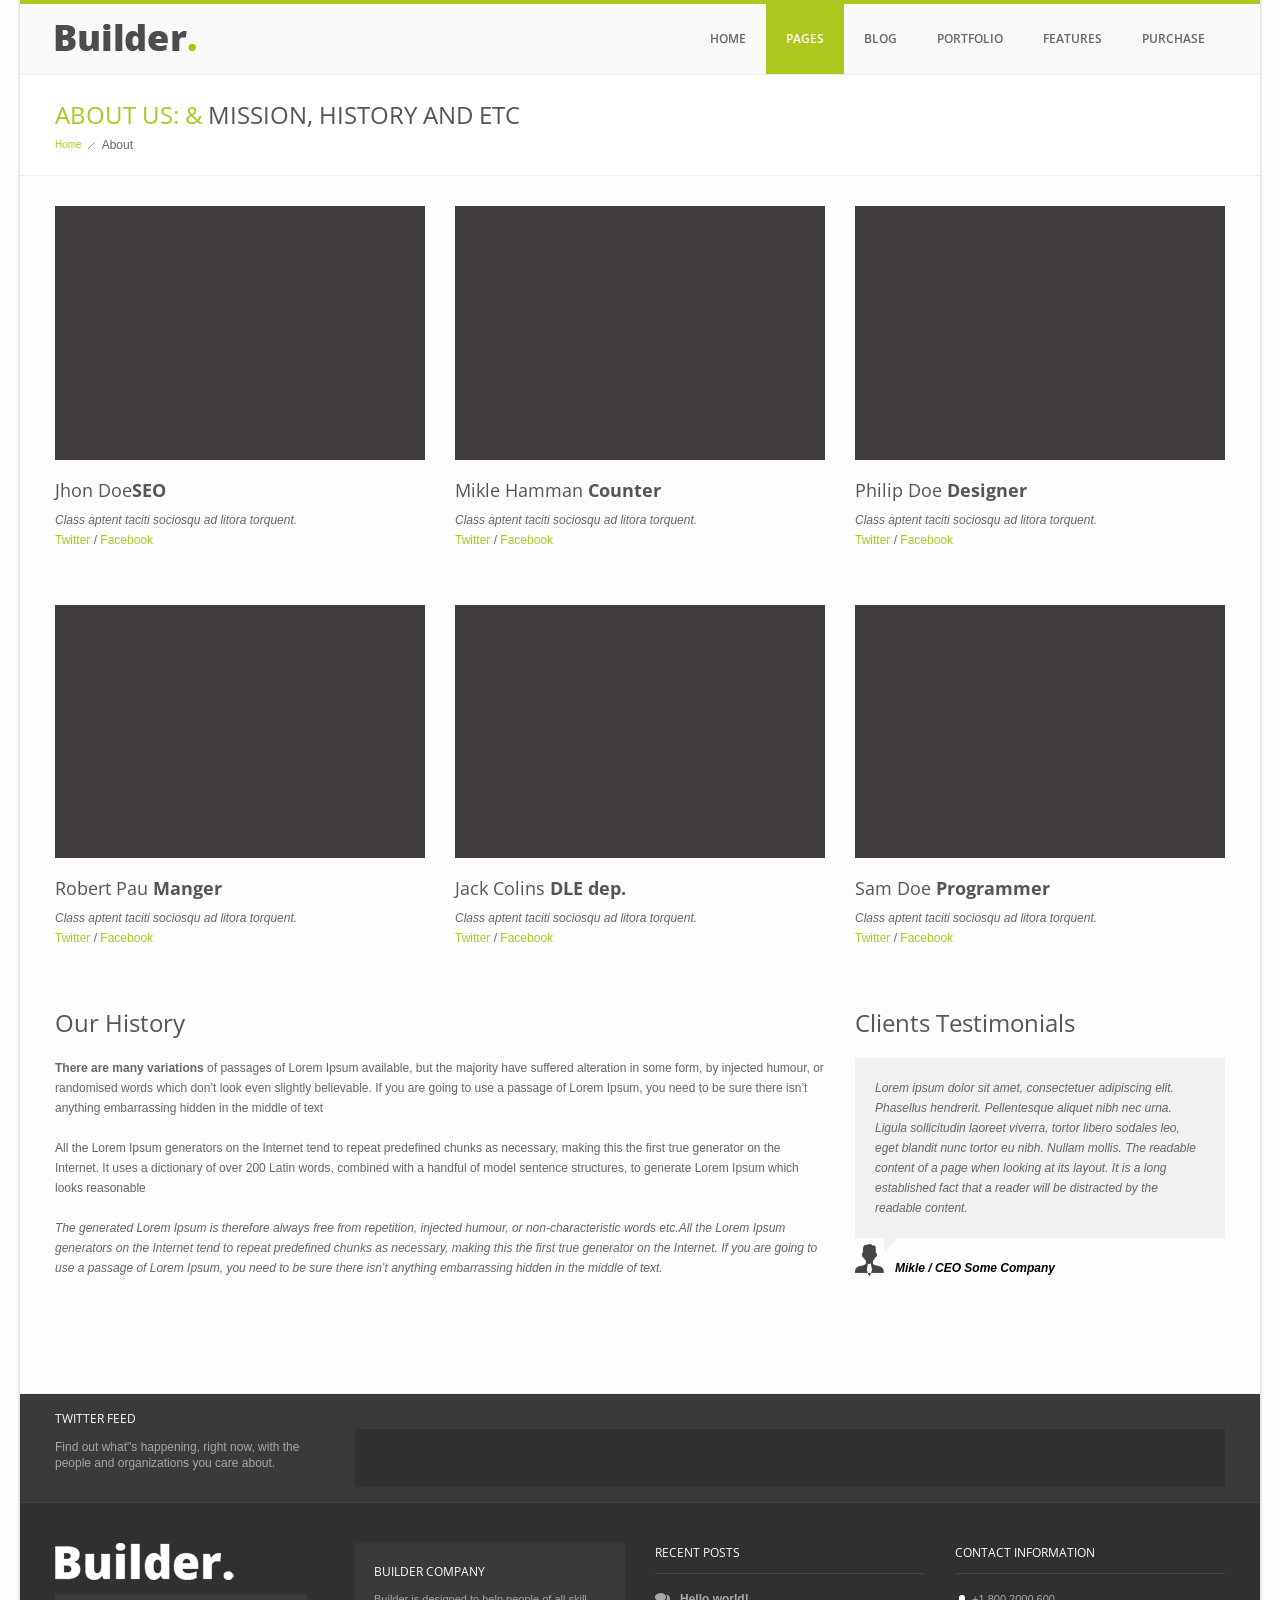
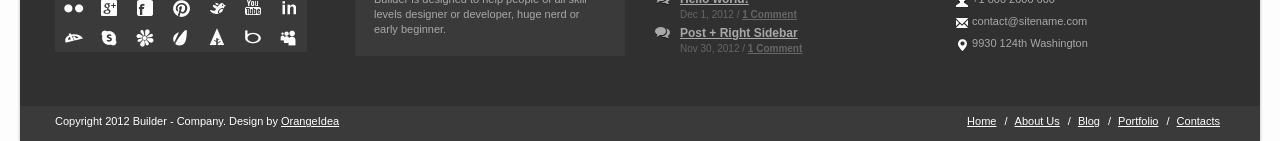
<file: about.html>
<!DOCTYPE html>
<html dir="ltr" lang="en-US">
<head>
        <meta charset="utf-8">
        <title>About | Builder &#8211; Resonsive Wordpress Theme</title>
        <meta content="width=device-width, initial-scale=1.0" name="viewport">
        <meta content="Just another WordPress site" name="description"/>
        <meta content="Builder &#8211; Resonsive Wordpress Theme" name="keywords"/>
         
        <!-- Le styles -->
        <link href="assets/css/bootstrap.css" rel="stylesheet">
        <link href="assets/css/bootstrap-responsive.css" rel="stylesheet">
        <link href="assets/css/wide_layout.css" rel="stylesheet">
        <link href="assets/css/docs.css" rel="stylesheet">
        <link href="assets/css/options.css" rel="stylesheet">
        <link href="assets/js/google-code-prettify/prettify.css" rel="stylesheet">
        <link href="assets/nivo/nivo-slider.css" media="screen" rel="stylesheet" type="text/css">
        <link href="assets/css/prettyPhoto.css" media="screen" rel="stylesheet" type="text/css">
        <link href="http://fonts.googleapis.com/css?family=Open+Sans%3A300italic%2C400italic%2C600italic%2C700italic%2C800italic%2C400%2C300%2C600%2C700%2C800&#038;subset=latin%2Ccyrillic-ext%2Cgreek-ext%2Cgreek%2Cvietnamese%2Clatin-ext%2Ccyrillic&#038;ver=3.4.2" id="gOpenSans-css" media="all" rel="stylesheet" type="text/css"/>
         
        <!-- Le fav and touch icons -->
        <link href="assets/builder/favicon.ico" rel="shortcut icon">
         
        <!-- Le HTML5 shim, for IE6-8 support of HTML5 elements -->
        <!--[if lt IE 9]>
        <script src="http://html5shim.googlecode.com/svn/trunk/html5.js"></script>
        <![endif]-->
        <!--[if lte IE 8]>
        <link rel="stylesheet" type="text/css" href="assets/css/ie.css"/>
        <![endif]-->
</head>
<body>
    <div class="wide_cont">
        <!-- START TOP LINE-->
        <div class="top_line"></div>
        <!-- END TOP LINE-->
            
          <!--PAGE HEAD-->
        <div class="page_head">
            <div class="container">
                <div class="row">
                    <div class="span3">
                        <!--START LOGO IMAGE-->
                        <div class="logo">
                            <a href="index.html">
                            <img alt="Builder &#8211; Resonsive Wordpress Theme" src="assets/images/logo.png"/></a>
                        </div>
                        <!-- END LOGO IMAGE-->
                    </div>
                    <div class="span9">
                        <!-- START MAIN MENU-->
                        <nav>
                        <ul class="menu">
                            <li><a href="index.html">Home</a>
                                <ul class="sub-menu">
                                    <li><a href="home-page-two.html">Home Page 2</a></li>
                                    <li><a href="home-page-three.html">Home Page 3</a></li>
                                    <li><a href="home-page-four.html">Home Page 4</a></li>
                                    <li><a href="home-page-five.html">Home Page 5</a></li>
                                </ul>
                            </li>
                            <li class="current-menu-item"><a href="#">Pages</a>
                                <ul class="sub-menu">
                                    <li><a href="about.html">About Us</a></li>
                                    <li><a href="services.html">Services</a></li>
                                    <li><a href="contacts.html">Contacts</a></li>
                                    <li><a href="simple-gallery-2.html">Simple Gallery 2</a></li>
                                    <li><a href="simple-gallery-3.html">Simple Gallery 3</a></li>
                                    <li><a href="simple-gallery-4.html">Simple Gallery 4</a></li>
                                    <li><a href="404.html">404 Error</a></li>
                                    <li><a href="left-sidebar.html">Left Sidebar</a></li>
                                    <li><a href="right-sidebar.html">Right Sidebar</a></li>
                                    <li><a href="both-sidebar.html">Both Sidebar</a></li>
                                </ul>
                            </li>
                                
                            <li><a href="#">Blog</a>
                                 <ul class="sub-menu">
                                    <li><a href="big-image-right-sidebar.html">Big image + Right Sidebar</a></li>
                                    <li><a href="big-image-left-sidebar.html">Big image + Left Sidebar</a></li>
                                    <li><a href="mini-image-right-sidebar.html">Mini image + Right Sidebar</a></li>
                                    <li><a href="mini-image-left-sidebar.html">Mini image + Left Sidebar</a></li>
                                    <li><a href="text-post.html">Text Post</a></li>
                                    <li><a href="image-post.html">Image post</a></li>
                                    <li><a href="video-post.html">Video</a></li>
                                    <li><a href="post-right-sidebar.html">Post + Right Sidebar</a></li>
                                    <li><a href="post-left-sidebar.html">Post + Left Sidebar</a></li>
                                </ul>
                            </li>
                               
                            <li><a href="#">Portfolio</a>
                                <ul class="sub-menu">
                                    <li><a href="2-columns-portfolio.html">2 Columns Portfolio</a></li>
                                    <li><a href="3-columns-portfolio.html">3 Columns Portfolio</a></li>
                                    <li><a href="4-columns-portfolio.html">4 Columns Portfolio</a></li>
                                    <li><a href="6-columns-portfolio.html">6 Columns Portfolio</a></li>
                                    <li><a href="portfolio-left-sidebar.html">Portfolio + Left Sidebar</a></li>
                                    <li><a href="portfolio-right-sidebar.html">Portfolio + Right Sidebar</a></li>
                                    <li><a href="item-single-image.html">Item - Single Image</a></li>
                                    <li><a href="project-video.html">Project Video</a></li>
                                    <li><a href="item-left-sidebar.html">Item - Left Sidebar</a></li>
                                    <li><a href="item-right-sidebar.html">Item - Right Sidebar</a></li>
                                    <li><a href="item-portrait.html">Item - Portrait</a></li>
                                </ul>
                            </li>
                            <li><a href="#">Features</a>
                                <ul class="sub-menu">
                                    <li><a href="theme-grid.html">Theme Grid</a></li>
                                    <li><a href="typography.html">Typography</a></li>
                                    <li><a href="buttons.html">Buttons</a></li>
                                    <li><a href="allerts.html">Allerts</a></li>
                                    <li><a href="glyphicons.html">Glyphicons Icons</a></li>
                                                                        <li><a href="badges-and-labels.html">Badges And Labels</a></li>

                                    <li><a href="tabs.html">Tabs</a></li>
                                    <li><a href="accordion.html">Accordion</a></li>
                                    <li><a href="tstimonial-rotator.html">Testimonial Rotator</a></li>
                                </ul>
                            </li>
                            <li><a href="http://themeforest.net/user/OrangeIdea/portfolio?ref=OrangeIdea" target="_blank">Purchase</a></li>
                        </ul>
                        </nav>
                        <!-- END MAIN MENU-->
                    </div>
                </div>
            </div>
        </div>
        <!--/PAGE HEAD-->
            
        <!--WELCOME AREA-->
        <div class="tag_line">
            <div class="container">
                <div class="row">
                <div class="span12">
                    <div class="welcome">
                        <h3><span class="colored">ABOUT US:</span><span class="colored"> & </span> mission, history and etc  </h3>
                        <a class="subpage_block" href="http://html.orange-idea.com/builder">Home </a>
                        <div class="subpage_breadcrumbs_dv"></div>
                        <span>About</span>
                    </div>
                </div>
                </div>
            </div>
        </div>
        <!--/WELCOME AREA-->
            

        <!--MAIN CONTENT AREA-->
    <div class="main_content_area">
        <div class="container">
            <div class="row">
                <div class="span4 about">
                    <p>
                        <a href="images/portrait/1.jpg" rel="prettyPhoto">
                        <img src="images/portrait/1.jpg" alt="" width="980" height="671"/>
                        </a>
                    </p>
                        <h4>Jhon Doe<strong>SEO</strong></h4>
                    <p>
                        <em>Class aptent taciti sociosqu ad litora torquent.</em>
                        <br/>
                        <a href="http://twitter.com">Twitter</a>
                        /
                        <a href="http://twitter.com">Facebook</a>
                    </p>
                </div>
                <div class="span4 about">
                    <p>
                        <a href="images/portrait/2.jpg" rel="prettyPhoto">
                        <img src="images/portrait/2.jpg" alt="" width="980" height="671"/>
                        </a>
                    </p>
                        <h4>Mikle Hamman <strong>Counter</strong></h4>
                    <p>
                        <em>Class aptent taciti sociosqu ad litora torquent.</em>
                        <br/>
                        <a href="http://twitter.com">Twitter</a>
                        /
                        <a href="http://twitter.com">Facebook</a>
                    </p>
                </div>
                <div class="span4 about">
                     <p>
                        <a href="images/portrait/3.jpg" rel="prettyPhoto">
                        <img src="images/portrait/3.jpg" alt="" width="980" height="671"/>
                        </a>
                    </p>
                        <h4>Philip Doe <strong>Designer</strong></h4>
                    <p>
                        <em>Class aptent taciti sociosqu ad litora torquent.</em>
                        <br/>
                        <a href="http://twitter.com">Twitter</a>
                        /
                        <a href="http://twitter.com">Facebook</a>
                        </p>
                </div>
            </div>
            <div class="row">
                <div class="span4 about">
                   <p>
                        <a href="images/portrait/4.jpg" rel="prettyPhoto">
                        <img src="images/portrait/4.jpg" alt="" width="980" height="671"/>
                        </a>
                    </p>
                        <h4>Robert Pau <strong>Manger</strong></h4>
                    <p>
                        <em>Class aptent taciti sociosqu ad litora torquent.</em>
                        <br/>
                        <a href="http://twitter.com">Twitter</a>
                        /
                        <a href="http://twitter.com">Facebook</a>
                    </p>
                </div>
                <div class="span4 about">
                     <p>
                        <a href="images/portrait/5.jpg" rel="prettyPhoto">
                        <img src="images/portrait/5.jpg" alt="" width="980" height="671"/>
                        </a>
                    </p>
                        <h4>Jack Colins <strong>DLE dep.</strong></h4>
                    <p>
                        <em>Class aptent taciti sociosqu ad litora torquent.</em>
                        <br/>
                        <a href="http://twitter.com">Twitter</a>
                        /
                        <a href="http://twitter.com">Facebook</a>
                    </p>
                </div>
                <div class="span4 about">
                    <p>
                        <a href="images/portrait/6.jpg" rel="prettyPhoto">
                        <img src="images/portrait/6.jpg" alt="" width="980" height="671"/>
                        </a>
                    </p>
                    <p>
                        <h4>Sam Doe <strong>Programmer</strong></h4>
                        <em>Class aptent taciti sociosqu ad litora torquent.</em>
                        <br/>
                        <a href="http://twitter.com">Twitter</a>
                        /
                        <a href="http://twitter.com">Facebook</a>
                    </p>
                </div>
            </div>
            <div class="row">
                <div class="span8">
                    <h3>Our History</h3>
                    <p>
                        <strong>There are many variations</strong>
                        of passages of Lorem Ipsum available, but the majority have suffered alteration in some form, by injected humour, or randomised words which don’t look even slightly believable. If you are going to use a passage of Lorem Ipsum, you need to be sure there isn’t anything embarrassing hidden in the middle of text
                    </p>
                    <p>All the Lorem Ipsum generators on the Internet tend to repeat predefined chunks as necessary, making this the first true generator on the Internet. It uses a dictionary of over 200 Latin words, combined with a handful of model sentence structures, to generate Lorem Ipsum which looks reasonable</p>
                    <p><em>The generated Lorem Ipsum is therefore always free from repetition, injected humour, or non-characteristic words etc.All the Lorem Ipsum generators on the Internet tend to repeat predefined chunks as necessary, making this the first true generator on the Internet.  If you are going to use a passage of Lorem Ipsum, you need to be sure there isn’t anything embarrassing hidden in the middle of text.</em></p>
                </div>
                <div class="span4 about">
                    <div class="row-fluid">
                        <div class="span12">
                            <h3>Clients Testimonials</h3>
                            <div class="sidebar">
                                <div class="testimonialrotator"  style="height: 240px;">
                                    <div class="testimonial" style="position: absolute; display: block;">
                                        <div class="main_testimonial">
                                            <div class="blockquote">Lorem ipsum dolor sit amet, consectetuer adipiscing elit. Phasellus hendrerit. Pellentesque aliquet nibh nec urna. Ligula sollicitudin laoreet viverra, tortor libero sodales leo, eget blandit nunc tortor eu nibh. Nullam mollis. The readable content of a page when looking at its layout. It is a long established fact that a reader will be distracted by the readable content.</div>
                                            </div>
                                            <div class="the-author">Mikle / CEO Some Company</div>
                                    </div>
                                    <div class="testimonial" style="display: none;">
                                        <div class="main_testimonial">
                                            <div class="blockquote">Various versions have evolved over the years, sometimes by accident, sometimes on purpose (injected humour and the like). It is a long established fact that. Lorem ipsum dolor sit amet, consectetuer adipiscing elit. Phasellus hendrerit. Pellentesque aliquet nibh nec urna.Sed pretium, ligula sollicitudin laoreet viverra, tortor libero sodales leo, eget blandit nunc tortor eu nibh. Nullam mollis.</div>
                                            </div>
                                            <div class="the-author">Jhon Doe</div>
                                        </div>
                                </div>
                            </div>
                        </div>
                    </div>
                </div>
            </div>
        </div>
    </div>    
        <!--END MAIN CONTENT AREA-->

        <!--FOOTER-->

        <!-- START TWITTER FEED -->
        <div class="twitter-block">
            <div class="container">
                <div class="row">
                    <div class="span3">
                        <h6>Twitter Feed</h6>
                        <p class="twitter-block-desc">Find out what"s happening, right now, with the people and organizations you care about.</p>
                    </div>
                    <br class="visiblephone">
                    <div class="span9">
                        <div class="twitter-block-well well">
                        <div class="tweet"></div>
                        </div>
                    </div>
                </div>
            </div>
        </div>
        <!-- END TWITTER FEED -->
                
        <!-- START WIDGET AREA AND SOCIAL ICONS -->
        <div class="footer">
            <div class="container">
                <div class="row">
                    <div class="span3 soc_icons">
                        <div>
                            <img alt="" src="assets/img/logo-footer.png"><br>
                            <a href="http://flickr.com/" target="_blank"><div class="icon_flickr"></div></a>
                            <a href="http://plus.google.com/" target="_blank"><div class="icon_google"></div></a>
                            <a href="http://facebook.com/" target="_blank"><div class="icon_facebook"></div></a>
                            <a href="http://pinterest.com/" target="_blank"><div class="icon_pi"></div></a>
                            <a href="http://twitter.com/" target="_blank"><div class="icon_t"></div></a>
                            <a href="http://youtube.com/" target="_blank"><div class="icon_youtube"></div></a>
                            <a href="http://linkedin.com/" target="_blank"><div class="icon_in"></div></a>
                            <a href="http://deviantart.com/" target="_blank"><div class="icon_da"></div></a>
                            <a href="http://www.skype.com/" target="_blank"><div class="icon_skype"></div></a>
                            <a href="http://www.icq.com/" target="_blank"><div class="icon_icq"></div></a>
                            <a href="http://envato.com/" target="_blank"><div class="icon_envato"></div></a>
                            <a href="http://forrst.com/" target="_blank"><div class="icon_forrst"></div></a>
                            <a href="http://www.bing.com/" target="_blank"><div class="icon_bing"></div></a>
                            <a href="http://myspace.com/" target="_blank"><div class="icon_myspace"></div></a>
                        </div>
                    </div>
    
                    <div class="span3">
                        <div class="textwidget">
                            <div class="well">
                            <h6>Builder Company</h6>Builder is designed to help people of all skill levels designer or developer, huge nerd or early beginner.
                            </div>
                        </div>
                    </div>
                    <!-- BEGIN WIDGET -->
                    <div class="span3">
                    <h6>Recent Posts</h6><hr>
                        <ul class="recent-post-widget unstyled">
                                                        <li><a href="big-image-right-sidebar.html" title="Hello world!" class="bg-link">Hello world!</a>
                                <div class="small-meta">Dec 1, 2012 / <a href="big-image-right-sidebar.html" title="Comment on Hello world!">1 Comment</a></div>
                                <!-- /small-meta -->
                                <div class="clear"></div>
                            </li>
                            <li>
                                <a class="bg-link" href="post-right-sidebar.html" title="Post + Right Sidebar">Post + Right Sidebar</a>
                                <div class="small-meta">Nov 30, 2012 / <a href="post-right-sidebar.html" title="Comment on Post + Right Sidebar">1 Comment</a></div>
                                <!-- /small-meta -->
                                <div class="clear"></div>
                            </li>
                        </ul>
                    </div>
                    <!-- END WIDGET -->
                    <!-- BEGIN CONTACT INFO -->
                    <div class="span3">
                    <h6>Contact Information</h6><hr>
                        <div class="textwidget">
                        <ul class="unstyled">
                            <li><i class="icon-user icon-white"></i> +1 800 2000 600</li>
                            <li><i class="icon-envelope icon-white"></i> contact@sitename.com</li>
                            <li><i class="icon-map-marker icon-white"></i> 9930 124th Washington</li>
                        </ul>
                        </div>
                    </div>
                    <!-- END CONTACT INFO -->
                </div>
            </div>
        </div>
        <!-- END WIDGET AREA AND SOCIAL ICONS -->
                
        <!--START BOTTOM LINE-->
        <div class="bottom_line">
            <div class="container">
                <div class="row">
                    <!-- START COPYRIGHT INFORMATION-->
                    <div class="span6">
                        <span class="copyright">Copyright 2012 Builder - Company. Design by <a href="http://themeforest.net/user/OrangeIdea?ref=OrangeIdea">OrangeIdea</a></span>
                    </div>
                    <!-- END COPYRIGHT INFORMATION-->
                    <div class="span6">
                        <!-- START FOOTER MENU-->
                        <span class="copyright pull-right visible-desktop">
                            <div class="menu-footer-menu-container">
                                <ul class="unstyled footer_menu" id="menu-footer-menu">
                                    <li><a href="index.html">Home</a></li>
                                    <li><a href="about.html">About Us</a></li>
                                    <li><a href="big-image-right-sidebar.html">Blog</a></li>
                                    <li><a href="2-columns-portfolio.html">Portfolio</a></li>
                                    <li><a href="contacts.html">Contacts</a></li>
                                </ul>
                            </div>
                        </span>
                        <!-- END FOOTER MENU-->
                    </div>
                </div>
            </div>
        </div>
        <!--END BOTTOM LINE-->
        <!--END FOOTER-->
                 
        <!-- Le javascript
        ================================================== -->
        <!-- Placed at the end of the document so the pages load faster -->
        <script src="http://ajax.googleapis.com/ajax/libs/jquery/1.7.2/jquery.min.js"></script>
        <script src="assets/js/jquery.tweet.js"></script>
        <script src="assets/js/google-code-prettify/prettify.js"></script>
        <script src="assets/js/bootstrap.min.js"></script>
        <script src="assets/js/jquery.easing.1.3.js"></script>
        <script src="assets/js/superfish-menu/superfish.js"></script>
        <script src="assets/js/jquery.nivo.slider.js"></script>
        <script src="assets/js/jquery.prettyPhoto.js"></script>
        <script src="assets/js/jflickrfeed.min.js"></script>
        <script src="assets/js/testimonialrotator.js"></script>
        <script src="assets/js/jquery.waitforimages.js"></script>
        <script src="assets/js/jquery.isotope.min.js"></script>
        <script src="assets/js/custom.js"></script>
        <script>
        /***************************************************
                        TWITTER FEED
        ***************************************************/
            jQuery.noConflict()(function ($) {
                $(document).ready(function () {
            
                    $(".tweet").tweet({
                        count: 1,
                        username: "Orange_Idea_RU",
                        loading_text: "loading twitter..."
                    });
                });
            });
        </script>
</body>
</html>
</file>
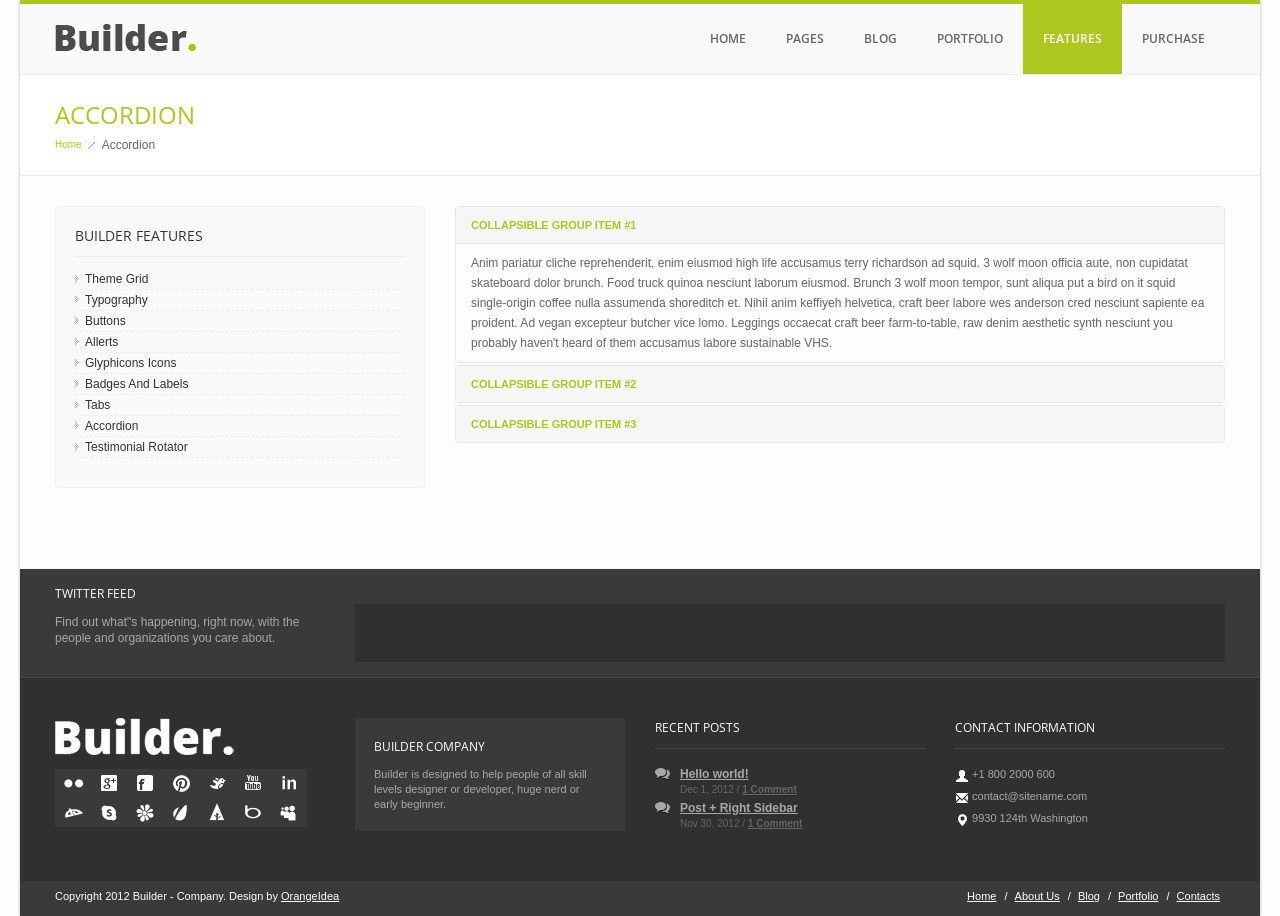
<file: accordion.html>
<!DOCTYPE html>
<html dir="ltr" lang="en-US">
<head>
        <meta charset="utf-8">
        <title>Builder &#8211; Resonsive Wordpress Theme</title>
        <meta content="width=device-width, initial-scale=1.0" name="viewport">
        <meta content="Just another WordPress site" name="description"/>
        <meta content="Builder &#8211; Resonsive Wordpress Theme" name="keywords"/>
         
        <!-- Le styles -->
        <link href="assets/css/bootstrap.css" rel="stylesheet">
        <link href="assets/css/bootstrap-responsive.css" rel="stylesheet">
        <link href="assets/css/wide_layout.css" rel="stylesheet">
        <link href="assets/css/docs.css" rel="stylesheet">
        <link href="assets/css/options.css" rel="stylesheet">
        <link href="assets/js/google-code-prettify/prettify.css" rel="stylesheet">
        <link href="assets/nivo/nivo-slider.css" media="screen" rel="stylesheet" type="text/css">
        <link href="assets/css/prettyPhoto.css" media="screen" rel="stylesheet" type="text/css">
        <link href="http://fonts.googleapis.com/css?family=Open+Sans%3A300italic%2C400italic%2C600italic%2C700italic%2C800italic%2C400%2C300%2C600%2C700%2C800&#038;subset=latin%2Ccyrillic-ext%2Cgreek-ext%2Cgreek%2Cvietnamese%2Clatin-ext%2Ccyrillic&#038;ver=3.4.2" id="gOpenSans-css" media="all" rel="stylesheet" type="text/css"/>
        <script src="assets/js/mytabs.js"></script> 
        <!-- Le fav and touch icons -->
        <link href="assets/builder/favicon.ico" rel="shortcut icon">
         
        <!-- Le HTML5 shim, for IE6-8 support of HTML5 elements -->
        <!--[if lt IE 9]>
        <script src="http://html5shim.googlecode.com/svn/trunk/html5.js"></script>
        <![endif]-->
        <!--[if lte IE 8]>
        <link rel="stylesheet" type="text/css" href="assets/css/ie.css"/>
        <![endif]-->
</head>
<body>
    <div class="wide_cont">
        <!-- START TOP LINE-->
        <div class="top_line"></div>
        <!-- END TOP LINE-->
            
          <!--PAGE HEAD-->
        <div class="page_head">
            <div class="container">
                <div class="row">
                    <div class="span3">
                        <!--START LOGO IMAGE-->
                        <div class="logo">
                            <a href="index.html">
                            <img alt="Builder &#8211; Resonsive Wordpress Theme" src="assets/images/logo.png"/></a>
                        </div>
                        <!-- END LOGO IMAGE-->
                    </div>
                    <div class="span9">
                        <!-- START MAIN MENU-->
                        <nav>
                        <ul class="menu">
                            <li><a href="index.html">Home</a>
                                <ul class="sub-menu">
                                    <li><a href="home-page-two.html">Home Page 2</a></li>
                                    <li><a href="home-page-three.html">Home Page 3</a></li>
                                    <li><a href="home-page-four.html">Home Page 4</a></li>
                                    <li><a href="home-page-five.html">Home Page 5</a></li>
                                </ul>
                            </li>
                            <li><a href="#">Pages</a>
                                <ul class="sub-menu">
                                    <li><a href="about.html">About Us</a></li>
                                    <li><a href="services.html">Services</a></li>
                                    <li><a href="contacts.html">Contacts</a></li>
                                    <li><a href="simple-gallery-2.html">Simple Gallery 2</a></li>
                                    <li><a href="simple-gallery-3.html">Simple Gallery 3</a></li>
                                    <li><a href="simple-gallery-4.html">Simple Gallery 4</a></li>
                                    <li><a href="404.html">404 Error</a></li>
                                    <li><a href="left-sidebar.html">Left Sidebar</a></li>
                                    <li><a href="right-sidebar.html">Right Sidebar</a></li>
                                    <li><a href="both-sidebar.html">Both Sidebar</a></li>
                                </ul>
                            </li>
                                
                            <li><a href="#">Blog</a>
                                 <ul class="sub-menu">
                                    <li><a href="big-image-right-sidebar.html">Big image + Right Sidebar</a></li>
                                    <li><a href="big-image-left-sidebar.html">Big image + Left Sidebar</a></li>
                                    <li><a href="mini-image-right-sidebar.html">Mini image + Right Sidebar</a></li>
                                    <li><a href="mini-image-left-sidebar.html">Mini image + Left Sidebar</a></li>
                                    <li><a href="text-post.html">Text Post</a></li>
                                    <li><a href="image-post.html">Image post</a></li>
                                    <li><a href="video-post.html">Video</a></li>
                                    <li><a href="post-right-sidebar.html">Post + Right Sidebar</a></li>
                                    <li><a href="post-left-sidebar.html">Post + Left Sidebar</a></li>
                                </ul>
                            </li>
                               
                            <li><a href="#">Portfolio</a>
                                <ul class="sub-menu">
                                    <li><a href="2-columns-portfolio.html">2 Columns Portfolio</a></li>
                                    <li><a href="3-columns-portfolio.html">3 Columns Portfolio</a></li>
                                    <li><a href="4-columns-portfolio.html">4 Columns Portfolio</a></li>
                                    <li><a href="6-columns-portfolio.html">6 Columns Portfolio</a></li>
                                    <li><a href="portfolio-left-sidebar.html">Portfolio + Left Sidebar</a></li>
                                    <li><a href="portfolio-right-sidebar.html">Portfolio + Right Sidebar</a></li>
                                    <li><a href="item-single-image.html">Item - Single Image</a></li>
                                    <li><a href="project-video.html">Project Video</a></li>
                                    <li><a href="item-left-sidebar.html">Item - Left Sidebar</a></li>
                                    <li><a href="item-right-sidebar.html">Item - Right Sidebar</a></li>
                                    <li><a href="item-portrait.html">Item - Portrait</a></li>
                                </ul>
                            </li>
                            <li class="current-menu-item"><a href="#">Features</a>
                                <ul class="sub-menu">
                                    <li><a href="theme-grid.html">Theme Grid</a></li>
                                    <li><a href="typography.html">Typography</a></li>
                                    <li><a href="buttons.html">Buttons</a></li>
                                    <li><a href="allerts.html">Allerts</a></li>
                                    <li><a href="glyphicons.html">Glyphicons Icons</a></li>
                                                                        <li><a href="badges-and-labels.html">Badges And Labels</a></li>

                                    <li><a href="tabs.html">Tabs</a></li>
                                    <li><a href="accordion.html">Accordion</a></li>
                                    <li><a href="tstimonial-rotator.html">Testimonial Rotator</a></li>
                                </ul>
                            </li>
                            <li><a href="http://themeforest.net/user/OrangeIdea/portfolio?ref=OrangeIdea" target="_blank">Purchase</a></li>
                        </ul>
                        </nav>
                        <!-- END MAIN MENU-->
                    </div>
                </div>
            </div>
        </div>
        <!--/PAGE HEAD-->
            
        <!--WELCOME AREA-->
        <div class="tag_line">
            <div class="container">
                <div class="row">
                <div class="span12">
                    <div class="welcome">
                        <h3><span class="colored">ACCORDION</span></h3>
                        <a class="subpage_block" href="http://html.orange-idea.com/builder">Home </a>
                         <div class="subpage_breadcrumbs_dv"></div>
                        <span>Accordion</span>
                    </div>
                </div>
                </div>
            </div>
        </div>
        <!--/WELCOME AREA-->
            

        <!--MAIN CONTENT AREA-->
        <div class="main_content_area">
            <div class="container">
                <div class="row">
                    <div class="span4 page_sidebar">
                         <div class="well">
                                <h5 style="font-weight: 600; text-transform: uppercase !important;">BUILDER FEATURES</h5>
                                <hr/>
                                <div class="textwidget">
                                    <ul class="sub-menu">
                                    <li><a href="theme-grid.html">Theme Grid</a></li>
                                    <li><a href="typography.html">Typography</a></li>
                                    <li><a href="buttons.html">Buttons</a></li>
                                    <li><a href="allerts.html">Allerts</a></li>
                                    <li><a href="glyphicons.html">Glyphicons Icons</a></li>
                                                                        <li><a href="badges-and-labels.html">Badges And Labels</a></li>

                                    <li><a href="tabs.html">Tabs</a></li>
                                    <li><a href="accordion.html">Accordion</a></li>
                                    <li><a href="tstimonial-rotator.html">Testimonial Rotator</a></li>
                                </ul>
                                </div>
                            </div>
                    </div>
                    <div class="span8">
                      <!-- ACCORDION -->
                      <div class="bs-docs-example">
                        <div class="accordion" id="accordion2">
                          <div class="accordion-group">
                            <div class="accordion-heading">
                              <a class="accordion-toggle" data-toggle="collapse" data-parent="#accordion2" href="#collapseOne">
                                Collapsible Group Item #1
                              </a>
                            </div>
                            <div id="collapseOne" class="accordion-body collapse in">
                              <div class="accordion-inner">
                                Anim pariatur cliche reprehenderit, enim eiusmod high life accusamus terry richardson ad squid. 3 wolf moon officia aute, non cupidatat skateboard dolor brunch. Food truck quinoa nesciunt laborum eiusmod. Brunch 3 wolf moon tempor, sunt aliqua put a bird on it squid single-origin coffee nulla assumenda shoreditch et. Nihil anim keffiyeh helvetica, craft beer labore wes anderson cred nesciunt sapiente ea proident. Ad vegan excepteur butcher vice lomo. Leggings occaecat craft beer farm-to-table, raw denim aesthetic synth nesciunt you probably haven't heard of them accusamus labore sustainable VHS.
                              </div>
                            </div>
                          </div>
                          <div class="accordion-group">
                            <div class="accordion-heading">
                              <a class="accordion-toggle" data-toggle="collapse" data-parent="#accordion2" href="#collapseTwo">
                                Collapsible Group Item #2
                              </a>
                            </div>
                            <div id="collapseTwo" class="accordion-body collapse">
                              <div class="accordion-inner">
                                Anim pariatur cliche reprehenderit, enim eiusmod high life accusamus terry richardson ad squid. 3 wolf moon officia aute, non cupidatat skateboard dolor brunch. Food truck quinoa nesciunt laborum eiusmod. Brunch 3 wolf moon tempor, sunt aliqua put a bird on it squid single-origin coffee nulla assumenda shoreditch et. Nihil anim keffiyeh helvetica, craft beer labore wes anderson cred nesciunt sapiente ea proident. Ad vegan excepteur butcher vice lomo. Leggings occaecat craft beer farm-to-table, raw denim aesthetic synth nesciunt you probably haven't heard of them accusamus labore sustainable VHS.
                              </div>
                            </div>
                          </div>
                          <div class="accordion-group">
                            <div class="accordion-heading">
                              <a class="accordion-toggle" data-toggle="collapse" data-parent="#accordion2" href="#collapseThree">
                                Collapsible Group Item #3
                              </a>
                            </div>
                            <div id="collapseThree" class="accordion-body collapse">
                              <div class="accordion-inner">
                                Anim pariatur cliche reprehenderit, enim eiusmod high life accusamus terry richardson ad squid. 3 wolf moon officia aute, non cupidatat skateboard dolor brunch. Food truck quinoa nesciunt laborum eiusmod. Brunch 3 wolf moon tempor, sunt aliqua put a bird on it squid single-origin coffee nulla assumenda shoreditch et. Nihil anim keffiyeh helvetica, craft beer labore wes anderson cred nesciunt sapiente ea proident. Ad vegan excepteur butcher vice lomo. Leggings occaecat craft beer farm-to-table, raw denim aesthetic synth nesciunt you probably haven't heard of them accusamus labore sustainable VHS.
                              </div>
                            </div>
                          </div>
                        </div>
                      </div>
                    </div>
              </div>
          </div>
        <!--END MAIN CONTENT AREA-->

        <!--FOOTER-->

        <!-- START TWITTER FEED -->
        <div class="twitter-block">
            <div class="container">
                <div class="row">
                    <div class="span3">
                        <h6>Twitter Feed</h6>
                        <p class="twitter-block-desc">Find out what"s happening, right now, with the people and organizations you care about.</p>
                    </div>
                    <br class="visiblephone">
                    <div class="span9">
                        <div class="twitter-block-well well">
                        <div class="tweet"></div>
                        </div>
                    </div>
                </div>
            </div>
        </div>
        <!-- END TWITTER FEED -->
                
        <!-- START WIDGET AREA AND SOCIAL ICONS -->
        <div class="footer">
            <div class="container">
                <div class="row">
                    <div class="span3 soc_icons">
                        <div>
                            <img alt="" src="assets/img/logo-footer.png"><br>
                            <a href="http://flickr.com/" target="_blank"><div class="icon_flickr"></div></a>
                            <a href="http://plus.google.com/" target="_blank"><div class="icon_google"></div></a>
                            <a href="http://facebook.com/" target="_blank"><div class="icon_facebook"></div></a>
                            <a href="http://pinterest.com/" target="_blank"><div class="icon_pi"></div></a>
                            <a href="http://twitter.com/" target="_blank"><div class="icon_t"></div></a>
                            <a href="http://youtube.com/" target="_blank"><div class="icon_youtube"></div></a>
                            <a href="http://linkedin.com/" target="_blank"><div class="icon_in"></div></a>
                            <a href="http://deviantart.com/" target="_blank"><div class="icon_da"></div></a>
                            <a href="http://www.skype.com/" target="_blank"><div class="icon_skype"></div></a>
                            <a href="http://www.icq.com/" target="_blank"><div class="icon_icq"></div></a>
                            <a href="http://envato.com/" target="_blank"><div class="icon_envato"></div></a>
                            <a href="http://forrst.com/" target="_blank"><div class="icon_forrst"></div></a>
                            <a href="http://www.bing.com/" target="_blank"><div class="icon_bing"></div></a>
                            <a href="http://myspace.com/" target="_blank"><div class="icon_myspace"></div></a>
                        </div>
                    </div>
    
                    <div class="span3">
                        <div class="textwidget">
                            <div class="well">
                            <h6>Builder Company</h6>Builder is designed to help people of all skill levels designer or developer, huge nerd or early beginner.
                            </div>
                        </div>
                    </div>
                    <!-- BEGIN WIDGET -->
                    <div class="span3">
                    <h6>Recent Posts</h6><hr>
                        <ul class="recent-post-widget unstyled">
                                                        <li><a href="big-image-right-sidebar.html" title="Hello world!" class="bg-link">Hello world!</a>
                                <div class="small-meta">Dec 1, 2012 / <a href="big-image-right-sidebar.html" title="Comment on Hello world!">1 Comment</a></div>
                                <!-- /small-meta -->
                                <div class="clear"></div>
                            </li>
                            <li>
                                <a class="bg-link" href="post-right-sidebar.html" title="Post + Right Sidebar">Post + Right Sidebar</a>
                                <div class="small-meta">Nov 30, 2012 / <a href="post-right-sidebar.html" title="Comment on Post + Right Sidebar">1 Comment</a></div>
                                <!-- /small-meta -->
                                <div class="clear"></div>
                            </li>
                        </ul>
                    </div>
                    <!-- END WIDGET -->
                    <!-- BEGIN CONTACT INFO -->
                    <div class="span3">
                    <h6>Contact Information</h6><hr>
                        <div class="textwidget">
                        <ul class="unstyled">
                            <li><i class="icon-user icon-white"></i> +1 800 2000 600</li>
                            <li><i class="icon-envelope icon-white"></i> contact@sitename.com</li>
                            <li><i class="icon-map-marker icon-white"></i> 9930 124th Washington</li>
                        </ul>
                        </div>
                    </div>
                    <!-- END CONTACT INFO -->
                </div>
            </div>
        </div>
        <!-- END WIDGET AREA AND SOCIAL ICONS -->
                
        <!--START BOTTOM LINE-->
        <div class="bottom_line">
            <div class="container">
                <div class="row">
                    <!-- START COPYRIGHT INFORMATION-->
                    <div class="span6">
                        <span class="copyright">Copyright 2012 Builder - Company. Design by <a href="http://themeforest.net/user/OrangeIdea?ref=OrangeIdea">OrangeIdea</a></span>
                    </div>
                    <!-- END COPYRIGHT INFORMATION-->
                    <div class="span6">
                        <!-- START FOOTER MENU-->
                        <span class="copyright pull-right visible-desktop">
                            <div class="menu-footer-menu-container">
                                <ul class="unstyled footer_menu" id="menu-footer-menu">
                                    <li><a href="index.html">Home</a></li>
                                    <li><a href="about.html">About Us</a></li>
                                    <li><a href="big-image-right-sidebar.html">Blog</a></li>
                                    <li><a href="2-columns-portfolio.html">Portfolio</a></li>
                                    <li><a href="contacts.html">Contacts</a></li>
                                </ul>
                            </div>
                        </span>
                        <!-- END FOOTER MENU-->
                    </div>
                </div>
            </div>
        </div>
        <!--END BOTTOM LINE-->
        <!--END FOOTER-->
                 
        <!-- Le javascript
        ================================================== -->
        <!-- Placed at the end of the document so the pages load faster -->
        <script src="http://ajax.googleapis.com/ajax/libs/jquery/1.7.2/jquery.min.js"></script>
        <script src="assets/js/jquery.tweet.js"></script>
        <script src="assets/js/google-code-prettify/prettify.js"></script>
        <script src="assets/js/bootstrap.min.js"></script>
        <script src="assets/js/jquery.easing.1.3.js"></script>
        <script src="assets/js/superfish-menu/superfish.js"></script>
        <script src="assets/js/jquery.nivo.slider.js"></script>
        <script src="assets/js/jquery.prettyPhoto.js"></script>
        <script src="assets/js/jflickrfeed.min.js"></script>
        <script src="assets/js/testimonialrotator.js"></script>
        <script src="assets/js/jquery.waitforimages.js"></script>
        <script src="assets/js/jquery.isotope.min.js"></script>
        <script src="assets/js/custom.js"></script>
        <script>
        /***************************************************
                        TWITTER FEED
        ***************************************************/
            jQuery.noConflict()(function ($) {
                $(document).ready(function () {
            
                    $(".tweet").tweet({
                        count: 1,
                        username: "Orange_Idea_RU",
                        loading_text: "loading twitter..."
                    });
                });
            });
        </script>
</body>
</html>
</file>
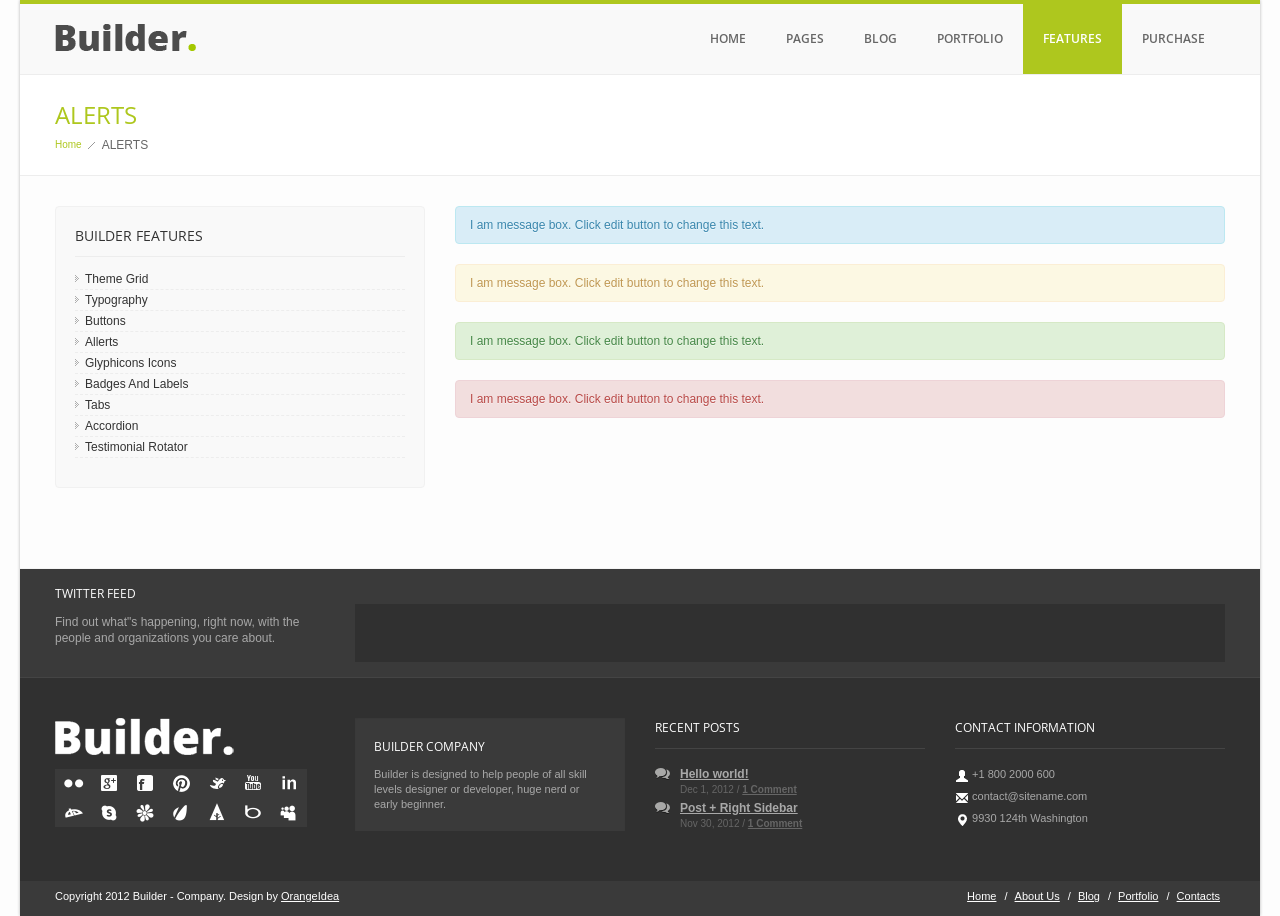
<file: allerts.html>
<!DOCTYPE html>
<html dir="ltr" lang="en-US">
<head>
        <meta charset="utf-8">
        <title>Builder &#8211; Resonsive Wordpress Theme</title>
        <meta content="width=device-width, initial-scale=1.0" name="viewport">
        <meta content="Just another WordPress site" name="description"/>
        <meta content="Builder &#8211; Resonsive Wordpress Theme" name="keywords"/>
         
        <!-- Le styles -->
        <link href="assets/css/bootstrap.css" rel="stylesheet">
        <link href="assets/css/bootstrap-responsive.css" rel="stylesheet">
        <link href="assets/css/wide_layout.css" rel="stylesheet">
        <link href="assets/css/docs.css" rel="stylesheet">
        <link href="assets/css/options.css" rel="stylesheet">
        <link href="assets/js/google-code-prettify/prettify.css" rel="stylesheet">
        <link href="assets/nivo/nivo-slider.css" media="screen" rel="stylesheet" type="text/css">
        <link href="assets/css/prettyPhoto.css" media="screen" rel="stylesheet" type="text/css">
        <link href="http://fonts.googleapis.com/css?family=Open+Sans%3A300italic%2C400italic%2C600italic%2C700italic%2C800italic%2C400%2C300%2C600%2C700%2C800&#038;subset=latin%2Ccyrillic-ext%2Cgreek-ext%2Cgreek%2Cvietnamese%2Clatin-ext%2Ccyrillic&#038;ver=3.4.2" id="gOpenSans-css" media="all" rel="stylesheet" type="text/css"/>
         
        <!-- Le fav and touch icons -->
        <link href="assets/builder/favicon.ico" rel="shortcut icon">
         
        <!-- Le HTML5 shim, for IE6-8 support of HTML5 elements -->
        <!--[if lt IE 9]>
        <script src="http://html5shim.googlecode.com/svn/trunk/html5.js"></script>
        <![endif]-->
        <!--[if lte IE 8]>
        <link rel="stylesheet" type="text/css" href="assets/css/ie.css"/>
        <![endif]-->
</head>
<body>
    <div class="wide_cont">
        <!-- START TOP LINE-->
        <div class="top_line"></div>
        <!-- END TOP LINE-->
            
          <!--PAGE HEAD-->
        <div class="page_head">
            <div class="container">
                <div class="row">
                    <div class="span3">
                        <!--START LOGO IMAGE-->
                        <div class="logo">
                            <a href="index.html">
                            <img alt="Builder &#8211; Resonsive Wordpress Theme" src="assets/images/logo.png"/></a>
                        </div>
                        <!-- END LOGO IMAGE-->
                    </div>
                    <div class="span9">
                        <!-- START MAIN MENU-->
                        <nav>
                        <ul class="menu">
                            <li><a href="index.html">Home</a>
                                <ul class="sub-menu">
                                    <li><a href="home-page-two.html">Home Page 2</a></li>
                                    <li><a href="home-page-three.html">Home Page 3</a></li>
                                    <li><a href="home-page-four.html">Home Page 4</a></li>
                                    <li><a href="home-page-five.html">Home Page 5</a></li>
                                </ul>
                            </li>
                            <li><a href="#">Pages</a>
                                <ul class="sub-menu">
                                    <li><a href="about.html">About Us</a></li>
                                    <li><a href="services.html">Services</a></li>
                                    <li><a href="contacts.html">Contacts</a></li>
                                    <li><a href="simple-gallery-2.html">Simple Gallery 2</a></li>
                                    <li><a href="simple-gallery-3.html">Simple Gallery 3</a></li>
                                    <li><a href="simple-gallery-4.html">Simple Gallery 4</a></li>
                                    <li><a href="404.html">404 Error</a></li>
                                    <li><a href="left-sidebar.html">Left Sidebar</a></li>
                                    <li><a href="right-sidebar.html">Right Sidebar</a></li>
                                    <li><a href="both-sidebar.html">Both Sidebar</a></li>
                                </ul>
                            </li>
                                
                            <li><a href="#">Blog</a>
                                 <ul class="sub-menu">
                                    <li><a href="big-image-right-sidebar.html">Big image + Right Sidebar</a></li>
                                    <li><a href="big-image-left-sidebar.html">Big image + Left Sidebar</a></li>
                                    <li><a href="mini-image-right-sidebar.html">Mini image + Right Sidebar</a></li>
                                    <li><a href="mini-image-left-sidebar.html">Mini image + Left Sidebar</a></li>
                                    <li><a href="text-post.html">Text Post</a></li>
                                    <li><a href="image-post.html">Image post</a></li>
                                    <li><a href="video-post.html">Video</a></li>
                                    <li><a href="post-right-sidebar.html">Post + Right Sidebar</a></li>
                                    <li><a href="post-left-sidebar.html">Post + Left Sidebar</a></li>
                                </ul>
                            </li>
                               
                            <li><a href="#">Portfolio</a>
                                <ul class="sub-menu">
                                    <li><a href="2-columns-portfolio.html">2 Columns Portfolio</a></li>
                                    <li><a href="3-columns-portfolio.html">3 Columns Portfolio</a></li>
                                    <li><a href="4-columns-portfolio.html">4 Columns Portfolio</a></li>
                                    <li><a href="6-columns-portfolio.html">6 Columns Portfolio</a></li>
                                    <li><a href="portfolio-left-sidebar.html">Portfolio + Left Sidebar</a></li>
                                    <li><a href="portfolio-right-sidebar.html">Portfolio + Right Sidebar</a></li>
                                    <li><a href="item-single-image.html">Item - Single Image</a></li>
                                    <li><a href="project-video.html">Project Video</a></li>
                                    <li><a href="item-left-sidebar.html">Item - Left Sidebar</a></li>
                                    <li><a href="item-right-sidebar.html">Item - Right Sidebar</a></li>
                                    <li><a href="item-portrait.html">Item - Portrait</a></li>
                                </ul>
                            </li>
                            <li class="current-menu-item"><a href="#">Features</a>
                                <ul class="sub-menu">
                                    <li><a href="theme-grid.html">Theme Grid</a></li>
                                    <li><a href="typography.html">Typography</a></li>
                                    <li><a href="buttons.html">Buttons</a></li>
                                    <li><a href="allerts.html">Allerts</a></li>
                                    <li><a href="glyphicons.html">Glyphicons Icons</a></li>
                                                                        <li><a href="badges-and-labels.html">Badges And Labels</a></li>

                                    <li><a href="tabs.html">Tabs</a></li>
                                    <li><a href="accordion.html">Accordion</a></li>
                                    <li><a href="tstimonial-rotator.html">Testimonial Rotator</a></li>
                                </ul>
                            </li>
                            <li><a href="http://themeforest.net/user/OrangeIdea/portfolio?ref=OrangeIdea" target="_blank">Purchase</a></li>
                        </ul>
                        </nav>
                        <!-- END MAIN MENU-->
                    </div>
                </div>
            </div>
        </div>
        <!--/PAGE HEAD-->
            
        <!--WELCOME AREA-->
        <div class="tag_line">
            <div class="container">
                <div class="row">
                <div class="span12">
                    <div class="welcome">
                        <h3><span class="colored">ALERTS</span></h3>
                        <a class="subpage_block" href="http://html.orange-idea.com/builder">Home </a>
                         <div class="subpage_breadcrumbs_dv"></div>
                        <span>ALERTS</span>
                    </div>
                </div>
                </div>
            </div>
        </div>
        <!--/WELCOME AREA-->
            

        <!--MAIN CONTENT AREA-->
        <div class="main_content_area">
            <div class="container">
                <div class="row">
                    <div class="span4 page_sidebar">
                         <div class="well">
                                <h5 style="font-weight: 600; text-transform: uppercase !important;">BUILDER FEATURES</h5>
                                <hr/>
                                <div class="textwidget">
                                    <ul class="sub-menu">
                                    <li><a href="theme-grid.html">Theme Grid</a></li>
                                    <li><a href="typography.html">Typography</a></li>
                                    <li><a href="buttons.html">Buttons</a></li>
                                    <li><a href="allerts.html">Allerts</a></li>
                                    <li><a href="glyphicons.html">Glyphicons Icons</a></li>
                                                                        <li><a href="badges-and-labels.html">Badges And Labels</a></li>

                                    <li><a href="tabs.html">Tabs</a></li>
                                    <li><a href="accordion.html">Accordion</a></li>
                                    <li><a href="tstimonial-rotator.html">Testimonial Rotator</a></li>
                                </ul>
                                </div>
                            </div>
                    </div>
                    <div class="span8">
                      <div class="alert alert-info">
                        <div class="messagebox_text">
                          <p>I am message box. Click edit button to change this text.</p>
                        </div>
                      </div>

                      <div class="alert alert">
                        <div class="messagebox_text">
                          <p>I am message box. Click edit button to change this text.</p>
                        </div>
                      </div>  
                        
                        <div class="alert alert-success">
                          <div class="messagebox_text">
                            <p>I am message box. Click edit button to change this text.</p>
                          </div>
                        </div>

                        <div class="alert alert-error">
                          <div class="messagebox_text">
                            <p>I am message box. Click edit button to change this text.</p>
                          </div>
                        </div>
                    </div>
                </div>
          </div>
                    <!--END MAIN CONTENT AREA-->

        <!--FOOTER-->

        <!-- START TWITTER FEED -->
        <div class="twitter-block">
            <div class="container">
                <div class="row">
                    <div class="span3">
                        <h6>Twitter Feed</h6>
                        <p class="twitter-block-desc">Find out what"s happening, right now, with the people and organizations you care about.</p>
                    </div>
                    <br class="visiblephone">
                    <div class="span9">
                        <div class="twitter-block-well well">
                        <div class="tweet"></div>
                        </div>
                    </div>
                </div>
            </div>
        </div>
        <!-- END TWITTER FEED -->
                
        <!-- START WIDGET AREA AND SOCIAL ICONS -->
        <div class="footer">
            <div class="container">
                <div class="row">
                    <div class="span3 soc_icons">
                        <div>
                            <img alt="" src="assets/img/logo-footer.png"><br>
                            <a href="http://flickr.com/" target="_blank"><div class="icon_flickr"></div></a>
                            <a href="http://plus.google.com/" target="_blank"><div class="icon_google"></div></a>
                            <a href="http://facebook.com/" target="_blank"><div class="icon_facebook"></div></a>
                            <a href="http://pinterest.com/" target="_blank"><div class="icon_pi"></div></a>
                            <a href="http://twitter.com/" target="_blank"><div class="icon_t"></div></a>
                            <a href="http://youtube.com/" target="_blank"><div class="icon_youtube"></div></a>
                            <a href="http://linkedin.com/" target="_blank"><div class="icon_in"></div></a>
                            <a href="http://deviantart.com/" target="_blank"><div class="icon_da"></div></a>
                            <a href="http://www.skype.com/" target="_blank"><div class="icon_skype"></div></a>
                            <a href="http://www.icq.com/" target="_blank"><div class="icon_icq"></div></a>
                            <a href="http://envato.com/" target="_blank"><div class="icon_envato"></div></a>
                            <a href="http://forrst.com/" target="_blank"><div class="icon_forrst"></div></a>
                            <a href="http://www.bing.com/" target="_blank"><div class="icon_bing"></div></a>
                            <a href="http://myspace.com/" target="_blank"><div class="icon_myspace"></div></a>
                        </div>
                    </div>
    
                    <div class="span3">
                        <div class="textwidget">
                            <div class="well">
                            <h6>Builder Company</h6>Builder is designed to help people of all skill levels designer or developer, huge nerd or early beginner.
                            </div>
                        </div>
                    </div>
                    <!-- BEGIN WIDGET -->
                    <div class="span3">
                    <h6>Recent Posts</h6><hr>
                        <ul class="recent-post-widget unstyled">
                                                        <li><a href="big-image-right-sidebar.html" title="Hello world!" class="bg-link">Hello world!</a>
                                <div class="small-meta">Dec 1, 2012 / <a href="big-image-right-sidebar.html" title="Comment on Hello world!">1 Comment</a></div>
                                <!-- /small-meta -->
                                <div class="clear"></div>
                            </li>
                            <li>
                                <a class="bg-link" href="post-right-sidebar.html" title="Post + Right Sidebar">Post + Right Sidebar</a>
                                <div class="small-meta">Nov 30, 2012 / <a href="post-right-sidebar.html" title="Comment on Post + Right Sidebar">1 Comment</a></div>
                                <!-- /small-meta -->
                                <div class="clear"></div>
                            </li>
                        </ul>
                    </div>
                    <!-- END WIDGET -->
                    <!-- BEGIN CONTACT INFO -->
                    <div class="span3">
                    <h6>Contact Information</h6><hr>
                        <div class="textwidget">
                        <ul class="unstyled">
                            <li><i class="icon-user icon-white"></i> +1 800 2000 600</li>
                            <li><i class="icon-envelope icon-white"></i> contact@sitename.com</li>
                            <li><i class="icon-map-marker icon-white"></i> 9930 124th Washington</li>
                        </ul>
                        </div>
                    </div>
                    <!-- END CONTACT INFO -->
                </div>
            </div>
        </div>
        <!-- END WIDGET AREA AND SOCIAL ICONS -->
                
        <!--START BOTTOM LINE-->
        <div class="bottom_line">
            <div class="container">
                <div class="row">
                    <!-- START COPYRIGHT INFORMATION-->
                    <div class="span6">
                        <span class="copyright">Copyright 2012 Builder - Company. Design by <a href="http://themeforest.net/user/OrangeIdea?ref=OrangeIdea">OrangeIdea</a></span>
                    </div>
                    <!-- END COPYRIGHT INFORMATION-->
                    <div class="span6">
                        <!-- START FOOTER MENU-->
                        <span class="copyright pull-right visible-desktop">
                            <div class="menu-footer-menu-container">
                                <ul class="unstyled footer_menu" id="menu-footer-menu">
                                    <li><a href="index.html">Home</a></li>
                                    <li><a href="about.html">About Us</a></li>
                                    <li><a href="big-image-right-sidebar.html">Blog</a></li>
                                    <li><a href="2-columns-portfolio.html">Portfolio</a></li>
                                    <li><a href="contacts.html">Contacts</a></li>
                                </ul>
                            </div>
                        </span>
                        <!-- END FOOTER MENU-->
                    </div>
                </div>
            </div>
        </div>
        <!--END BOTTOM LINE-->
        <!--END FOOTER-->
                 
        <!-- Le javascript
        ================================================== -->
        <!-- Placed at the end of the document so the pages load faster -->
        <script src="http://ajax.googleapis.com/ajax/libs/jquery/1.7.2/jquery.min.js"></script>
        <script src="assets/js/jquery.tweet.js"></script>
        <script src="assets/js/google-code-prettify/prettify.js"></script>
        <script src="assets/js/bootstrap.min.js"></script>
        <script src="assets/js/jquery.easing.1.3.js"></script>
        <script src="assets/js/superfish-menu/superfish.js"></script>
        <script src="assets/js/jquery.nivo.slider.js"></script>
        <script src="assets/js/jquery.prettyPhoto.js"></script>
        <script src="assets/js/jflickrfeed.min.js"></script>
        <script src="assets/js/testimonialrotator.js"></script>
        <script src="assets/js/jquery.waitforimages.js"></script>
        <script src="assets/js/jquery.isotope.min.js"></script>
        <script src="assets/js/custom.js"></script>
        <script>
        /***************************************************
                        TWITTER FEED
        ***************************************************/
            jQuery.noConflict()(function ($) {
                $(document).ready(function () {
            
                    $(".tweet").tweet({
                        count: 1,
                        username: "Orange_Idea_RU",
                        loading_text: "loading twitter..."
                    });
                });
            });
        </script>
</body>
</html>
</file>
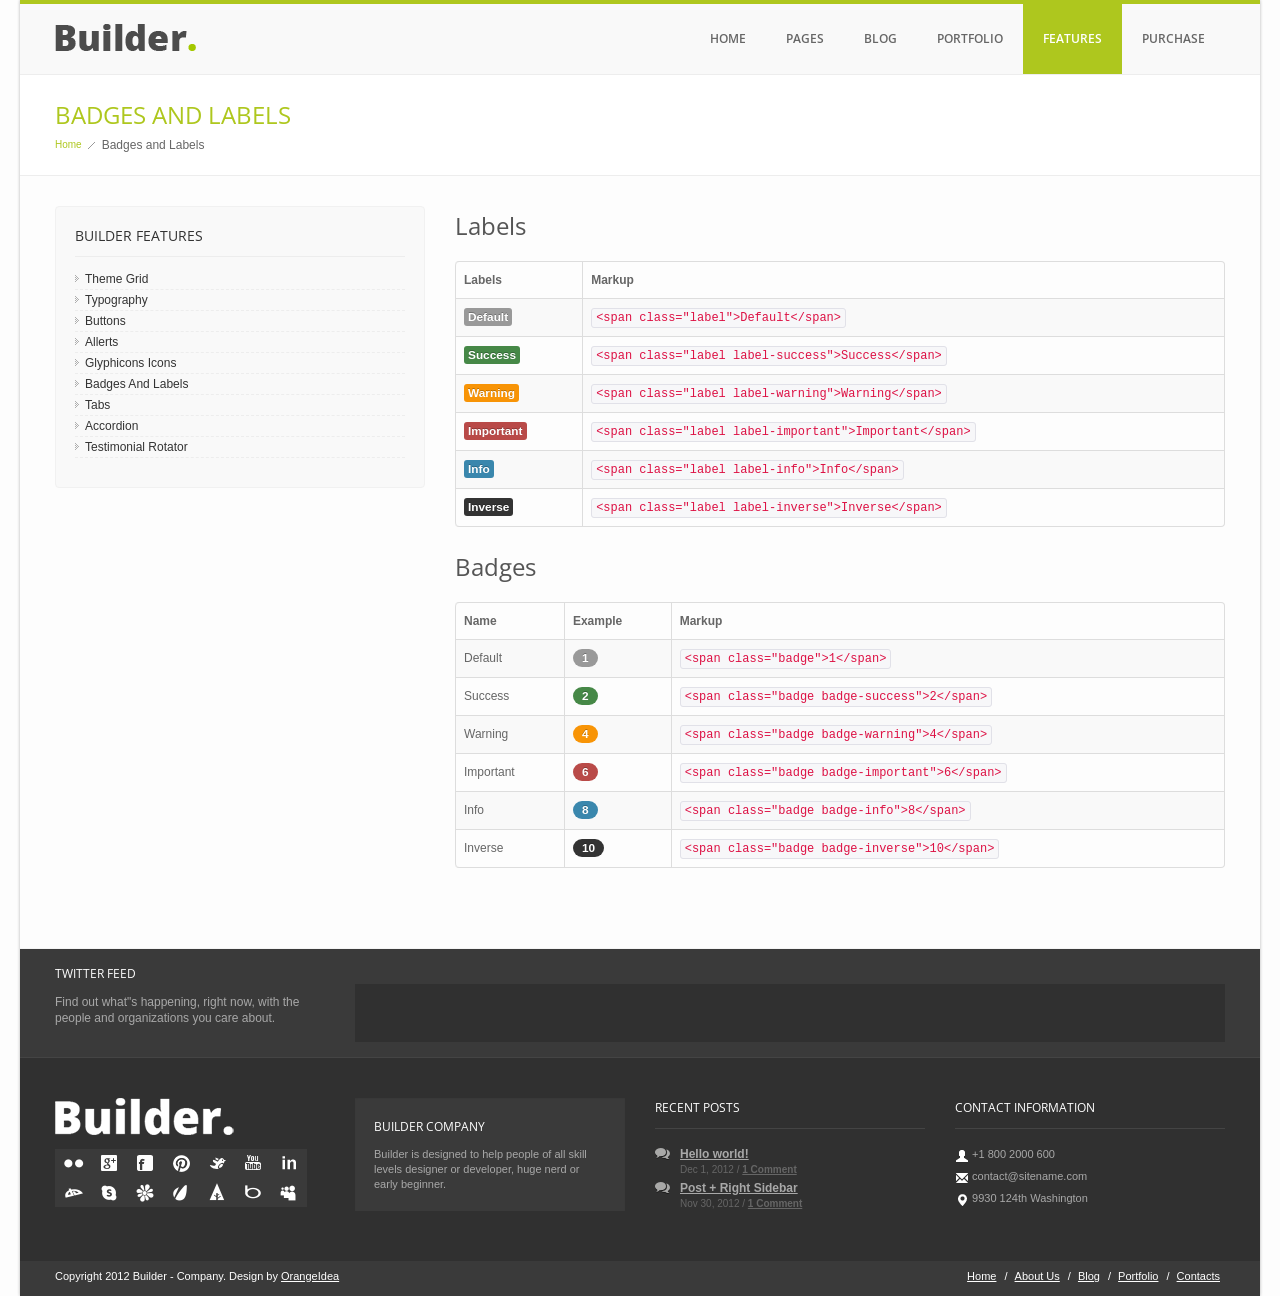
<file: badges-and-labels.html>
<!DOCTYPE html>
<html dir="ltr" lang="en-US">
<head>
        <meta charset="utf-8">
        <title>Builder &#8211; Resonsive Wordpress Theme</title>
        <meta content="width=device-width, initial-scale=1.0" name="viewport">
        <meta content="Just another WordPress site" name="description"/>
        <meta content="Builder &#8211; Resonsive Wordpress Theme" name="keywords"/>
         
        <!-- Le styles -->
        <link href="assets/css/bootstrap.css" rel="stylesheet">
        <link href="assets/css/bootstrap-responsive.css" rel="stylesheet">
        <link href="assets/css/wide_layout.css" rel="stylesheet">
        <link href="assets/css/docs.css" rel="stylesheet">
        <link href="assets/css/options.css" rel="stylesheet">
        <link href="assets/js/google-code-prettify/prettify.css" rel="stylesheet">
        <link href="assets/nivo/nivo-slider.css" media="screen" rel="stylesheet" type="text/css">
        <link href="assets/css/prettyPhoto.css" media="screen" rel="stylesheet" type="text/css">
        <link href="http://fonts.googleapis.com/css?family=Open+Sans%3A300italic%2C400italic%2C600italic%2C700italic%2C800italic%2C400%2C300%2C600%2C700%2C800&#038;subset=latin%2Ccyrillic-ext%2Cgreek-ext%2Cgreek%2Cvietnamese%2Clatin-ext%2Ccyrillic&#038;ver=3.4.2" id="gOpenSans-css" media="all" rel="stylesheet" type="text/css"/>
         
        <!-- Le fav and touch icons -->
        <link href="assets/builder/favicon.ico" rel="shortcut icon">
         
        <!-- Le HTML5 shim, for IE6-8 support of HTML5 elements -->
        <!--[if lt IE 9]>
        <script src="http://html5shim.googlecode.com/svn/trunk/html5.js"></script>
        <![endif]-->
        <!--[if lte IE 8]>
        <link rel="stylesheet" type="text/css" href="assets/css/ie.css"/>
        <![endif]-->
</head>
<body>
    <div class="wide_cont">
        <!-- START TOP LINE-->
        <div class="top_line"></div>
        <!-- END TOP LINE-->
            
          <!--PAGE HEAD-->
        <div class="page_head">
            <div class="container">
                <div class="row">
                    <div class="span3">
                        <!--START LOGO IMAGE-->
                        <div class="logo">
                            <a href="index.html">
                            <img alt="Builder &#8211; Resonsive Wordpress Theme" src="assets/images/logo.png"/></a>
                        </div>
                        <!-- END LOGO IMAGE-->
                    </div>
                    <div class="span9">
                        <!-- START MAIN MENU-->
                        <nav>
                        <ul class="menu">
                            <li><a href="index.html">Home</a>
                                <ul class="sub-menu">
                                    <li><a href="home-page-two.html">Home Page 2</a></li>
                                    <li><a href="home-page-three.html">Home Page 3</a></li>
                                    <li><a href="home-page-four.html">Home Page 4</a></li>
                                    <li><a href="home-page-five.html">Home Page 5</a></li>
                                </ul>
                            </li>
                            <li><a href="#">Pages</a>
                                <ul class="sub-menu">
                                    <li><a href="about.html">About Us</a></li>
                                    <li><a href="services.html">Services</a></li>
                                    <li><a href="contacts.html">Contacts</a></li>
                                    <li><a href="simple-gallery-2.html">Simple Gallery 2</a></li>
                                    <li><a href="simple-gallery-3.html">Simple Gallery 3</a></li>
                                    <li><a href="simple-gallery-4.html">Simple Gallery 4</a></li>
                                    <li><a href="404.html">404 Error</a></li>
                                    <li><a href="left-sidebar.html">Left Sidebar</a></li>
                                    <li><a href="right-sidebar.html">Right Sidebar</a></li>
                                    <li><a href="both-sidebar.html">Both Sidebar</a></li>
                                </ul>
                            </li>
                                
                            <li><a href="#">Blog</a>
                                 <ul class="sub-menu">
                                    <li><a href="big-image-right-sidebar.html">Big image + Right Sidebar</a></li>
                                    <li><a href="big-image-left-sidebar.html">Big image + Left Sidebar</a></li>
                                    <li><a href="mini-image-right-sidebar.html">Mini image + Right Sidebar</a></li>
                                    <li><a href="mini-image-left-sidebar.html">Mini image + Left Sidebar</a></li>
                                    <li><a href="text-post.html">Text Post</a></li>
                                    <li><a href="image-post.html">Image post</a></li>
                                    <li><a href="video-post.html">Video</a></li>
                                    <li><a href="post-right-sidebar.html">Post + Right Sidebar</a></li>
                                    <li><a href="post-left-sidebar.html">Post + Left Sidebar</a></li>
                                </ul>
                            </li>
                               
                            <li><a href="#">Portfolio</a>
                                <ul class="sub-menu">
                                    <li><a href="2-columns-portfolio.html">2 Columns Portfolio</a></li>
                                    <li><a href="3-columns-portfolio.html">3 Columns Portfolio</a></li>
                                    <li><a href="4-columns-portfolio.html">4 Columns Portfolio</a></li>
                                    <li><a href="6-columns-portfolio.html">6 Columns Portfolio</a></li>
                                    <li><a href="portfolio-left-sidebar.html">Portfolio + Left Sidebar</a></li>
                                    <li><a href="portfolio-right-sidebar.html">Portfolio + Right Sidebar</a></li>
                                    <li><a href="item-single-image.html">Item - Single Image</a></li>
                                    <li><a href="project-video.html">Project Video</a></li>
                                    <li><a href="item-left-sidebar.html">Item - Left Sidebar</a></li>
                                    <li><a href="item-right-sidebar.html">Item - Right Sidebar</a></li>
                                    <li><a href="item-portrait.html">Item - Portrait</a></li>
                                </ul>
                            </li>
                            <li class="current-menu-item"><a href="#">Features</a>
                                <ul class="sub-menu">
                                    <li><a href="theme-grid.html">Theme Grid</a></li>
                                    <li><a href="typography.html">Typography</a></li>
                                    <li><a href="buttons.html">Buttons</a></li>
                                    <li><a href="allerts.html">Allerts</a></li>
                                    <li><a href="glyphicons.html">Glyphicons Icons</a></li>
                                                                        <li><a href="badges-and-labels.html">Badges And Labels</a></li>

                                    <li><a href="tabs.html">Tabs</a></li>
                                    <li><a href="accordion.html">Accordion</a></li>
                                    <li><a href="tstimonial-rotator.html">Testimonial Rotator</a></li>
                                </ul>
                            </li>
                            <li><a href="http://themeforest.net/user/OrangeIdea/portfolio?ref=OrangeIdea" target="_blank">Purchase</a></li>
                        </ul>
                        </nav>
                        <!-- END MAIN MENU-->
                    </div>
                </div>
            </div>
        </div>
        <!--/PAGE HEAD-->
            
        <!--WELCOME AREA-->
        <div class="tag_line">
            <div class="container">
                <div class="row">
                <div class="span12">
                    <div class="welcome">
                        <h3><span class="colored">BADGES AND LABELS</span></h3>
                        <a class="subpage_block" href="http://html.orange-idea.com/builder">Home </a>
                         <div class="subpage_breadcrumbs_dv"></div>
                        <span>Badges and Labels</span>
                    </div>
                </div>
                </div>
            </div>
        </div>
        <!--/WELCOME AREA-->
            

        <!--MAIN CONTENT AREA-->
        <div class="main_content_area">
            <div class="container">
                <div class="row">
                    <div class="span4 page_sidebar">
                         <div class="well">
                                <h5 style="font-weight: 600; text-transform: uppercase !important;">BUILDER FEATURES</h5>
                                <hr/>
                                <div class="textwidget">
                                    <ul class="sub-menu">
                                    <li><a href="theme-grid.html">Theme Grid</a></li>
                                    <li><a href="typography.html">Typography</a></li>
                                    <li><a href="buttons.html">Buttons</a></li>
                                    <li><a href="allerts.html">Allerts</a></li>
                                    <li><a href="glyphicons.html">Glyphicons Icons</a></li>
                                                                        <li><a href="badges-and-labels.html">Badges And Labels</a></li>

                                    <li><a href="tabs.html">Tabs</a></li>
                                    <li><a href="accordion.html">Accordion</a></li>
                                    <li><a href="tstimonial-rotator.html">Testimonial Rotator</a></li>
                                </ul>
                                </div>
                            </div>
                    </div>
                    <div class="span8">
                                   
                      <h3>Labels</h3>
                      <table class="table table-bordered table-striped">
                        <thead>
                          <tr>
                            <th>Labels</th>
                            <th>Markup</th>
                          </tr>
                        </thead>
                        <tbody>
                          <tr>
                            <td>
                              <span class="label">Default</span>
                            </td>
                            <td>
                              <code>&lt;span class="label"&gt;Default&lt;/span&gt;</code>
                            </td>
                          </tr>
                          <tr>
                            <td>
                              <span class="label label-success">Success</span>
                            </td>
                            <td>
                              <code>&lt;span class="label label-success"&gt;Success&lt;/span&gt;</code>
                            </td>
                          </tr>
                          <tr>
                            <td>
                              <span class="label label-warning">Warning</span>
                            </td>
                            <td>
                              <code>&lt;span class="label label-warning"&gt;Warning&lt;/span&gt;</code>
                            </td>
                          </tr>
                          <tr>
                            <td>
                              <span class="label label-important">Important</span>
                            </td>
                            <td>
                              <code>&lt;span class="label label-important"&gt;Important&lt;/span&gt;</code>
                            </td>
                          </tr>
                          <tr>
                            <td>
                              <span class="label label-info">Info</span>
                            </td>
                            <td>
                              <code>&lt;span class="label label-info"&gt;Info&lt;/span&gt;</code>
                            </td>
                          </tr>
                          <tr>
                            <td>
                              <span class="label label-inverse">Inverse</span>
                            </td>
                            <td>
                              <code>&lt;span class="label label-inverse"&gt;Inverse&lt;/span&gt;</code>
                            </td>
                          </tr>
                        </tbody>
                      </table>

                      <h3>Badges</h3>
                      <table class="table table-bordered table-striped">
                        <thead>
                          <tr>
                            <th>Name</th>
                            <th>Example</th>
                            <th>Markup</th>
                          </tr>
                        </thead>
                        <tbody>
                          <tr>
                            <td>
                              Default
                            </td>
                            <td>
                              <span class="badge">1</span>
                            </td>
                            <td>
                              <code>&lt;span class="badge"&gt;1&lt;/span&gt;</code>
                            </td>
                          </tr>
                          <tr>
                            <td>
                              Success
                            </td>
                            <td>
                              <span class="badge badge-success">2</span>
                            </td>
                            <td>
                              <code>&lt;span class="badge badge-success"&gt;2&lt;/span&gt;</code>
                            </td>
                          </tr>
                          <tr>
                            <td>
                              Warning
                            </td>
                            <td>
                              <span class="badge badge-warning">4</span>
                            </td>
                            <td>
                              <code>&lt;span class="badge badge-warning"&gt;4&lt;/span&gt;</code>
                            </td>
                          </tr>
                          <tr>
                            <td>
                              Important
                            </td>
                            <td>
                              <span class="badge badge-important">6</span>
                            </td>
                            <td>
                              <code>&lt;span class="badge badge-important"&gt;6&lt;/span&gt;</code>
                            </td>
                          </tr>
                          <tr>
                            <td>
                              Info
                            </td>
                            <td>
                              <span class="badge badge-info">8</span>
                            </td>
                            <td>
                              <code>&lt;span class="badge badge-info"&gt;8&lt;/span&gt;</code>
                            </td>
                          </tr>
                          <tr>
                            <td>
                              Inverse
                            </td>
                            <td>
                              <span class="badge badge-inverse">10</span>
                            </td>
                            <td>
                              <code>&lt;span class="badge badge-inverse"&gt;10&lt;/span&gt;</code>
                            </td>
                          </tr>
                        </tbody>
                      </table>

                    </div>
                </div>
            </div>
        </div>
        <!--END MAIN CONTENT AREA-->

        <!--FOOTER-->

        <!-- START TWITTER FEED -->
        <div class="twitter-block">
            <div class="container">
                <div class="row">
                    <div class="span3">
                        <h6>Twitter Feed</h6>
                        <p class="twitter-block-desc">Find out what"s happening, right now, with the people and organizations you care about.</p>
                    </div>
                    <br class="visiblephone">
                    <div class="span9">
                        <div class="twitter-block-well well">
                        <div class="tweet"></div>
                        </div>
                    </div>
                </div>
            </div>
        </div>
        <!-- END TWITTER FEED -->
                
        <!-- START WIDGET AREA AND SOCIAL ICONS -->
        <div class="footer">
            <div class="container">
                <div class="row">
                    <div class="span3 soc_icons">
                        <div>
                            <img alt="" src="assets/img/logo-footer.png"><br>
                            <a href="http://flickr.com/" target="_blank"><div class="icon_flickr"></div></a>
                            <a href="http://plus.google.com/" target="_blank"><div class="icon_google"></div></a>
                            <a href="http://facebook.com/" target="_blank"><div class="icon_facebook"></div></a>
                            <a href="http://pinterest.com/" target="_blank"><div class="icon_pi"></div></a>
                            <a href="http://twitter.com/" target="_blank"><div class="icon_t"></div></a>
                            <a href="http://youtube.com/" target="_blank"><div class="icon_youtube"></div></a>
                            <a href="http://linkedin.com/" target="_blank"><div class="icon_in"></div></a>
                            <a href="http://deviantart.com/" target="_blank"><div class="icon_da"></div></a>
                            <a href="http://www.skype.com/" target="_blank"><div class="icon_skype"></div></a>
                            <a href="http://www.icq.com/" target="_blank"><div class="icon_icq"></div></a>
                            <a href="http://envato.com/" target="_blank"><div class="icon_envato"></div></a>
                            <a href="http://forrst.com/" target="_blank"><div class="icon_forrst"></div></a>
                            <a href="http://www.bing.com/" target="_blank"><div class="icon_bing"></div></a>
                            <a href="http://myspace.com/" target="_blank"><div class="icon_myspace"></div></a>
                        </div>
                    </div>
    
                    <div class="span3">
                        <div class="textwidget">
                            <div class="well">
                            <h6>Builder Company</h6>Builder is designed to help people of all skill levels designer or developer, huge nerd or early beginner.
                            </div>
                        </div>
                    </div>
                    <!-- BEGIN WIDGET -->
                    <div class="span3">
                    <h6>Recent Posts</h6><hr>
                        <ul class="recent-post-widget unstyled">
                                                        <li><a href="big-image-right-sidebar.html" title="Hello world!" class="bg-link">Hello world!</a>
                                <div class="small-meta">Dec 1, 2012 / <a href="big-image-right-sidebar.html" title="Comment on Hello world!">1 Comment</a></div>
                                <!-- /small-meta -->
                                <div class="clear"></div>
                            </li>
                            <li>
                                <a class="bg-link" href="post-right-sidebar.html" title="Post + Right Sidebar">Post + Right Sidebar</a>
                                <div class="small-meta">Nov 30, 2012 / <a href="post-right-sidebar.html" title="Comment on Post + Right Sidebar">1 Comment</a></div>
                                <!-- /small-meta -->
                                <div class="clear"></div>
                            </li>
                        </ul>
                    </div>
                    <!-- END WIDGET -->
                    <!-- BEGIN CONTACT INFO -->
                    <div class="span3">
                    <h6>Contact Information</h6><hr>
                        <div class="textwidget">
                        <ul class="unstyled">
                            <li><i class="icon-user icon-white"></i> +1 800 2000 600</li>
                            <li><i class="icon-envelope icon-white"></i> contact@sitename.com</li>
                            <li><i class="icon-map-marker icon-white"></i> 9930 124th Washington</li>
                        </ul>
                        </div>
                    </div>
                    <!-- END CONTACT INFO -->
                </div>
            </div>
        </div>
        <!-- END WIDGET AREA AND SOCIAL ICONS -->
                
        <!--START BOTTOM LINE-->
        <div class="bottom_line">
            <div class="container">
                <div class="row">
                    <!-- START COPYRIGHT INFORMATION-->
                    <div class="span6">
                        <span class="copyright">Copyright 2012 Builder - Company. Design by <a href="http://themeforest.net/user/OrangeIdea?ref=OrangeIdea">OrangeIdea</a></span>
                    </div>
                    <!-- END COPYRIGHT INFORMATION-->
                    <div class="span6">
                        <!-- START FOOTER MENU-->
                        <span class="copyright pull-right visible-desktop">
                            <div class="menu-footer-menu-container">
                                <ul class="unstyled footer_menu" id="menu-footer-menu">
                                    <li><a href="index.html">Home</a></li>
                                    <li><a href="about.html">About Us</a></li>
                                    <li><a href="big-image-right-sidebar.html">Blog</a></li>
                                    <li><a href="2-columns-portfolio.html">Portfolio</a></li>
                                    <li><a href="contacts.html">Contacts</a></li>
                                </ul>
                            </div>
                        </span>
                        <!-- END FOOTER MENU-->
                    </div>
                </div>
            </div>
        </div>
        <!--END BOTTOM LINE-->
        <!--END FOOTER-->
                 
        <!-- Le javascript
        ================================================== -->
        <!-- Placed at the end of the document so the pages load faster -->
        <script src="http://ajax.googleapis.com/ajax/libs/jquery/1.7.2/jquery.min.js"></script>
        <script src="assets/js/jquery.tweet.js"></script>
        <script src="assets/js/google-code-prettify/prettify.js"></script>
        <script src="assets/js/bootstrap.min.js"></script>
        <script src="assets/js/jquery.easing.1.3.js"></script>
        <script src="assets/js/superfish-menu/superfish.js"></script>
        <script src="assets/js/jquery.nivo.slider.js"></script>
        <script src="assets/js/jquery.prettyPhoto.js"></script>
        <script src="assets/js/jflickrfeed.min.js"></script>
        <script src="assets/js/testimonialrotator.js"></script>
        <script src="assets/js/jquery.waitforimages.js"></script>
        <script src="assets/js/jquery.isotope.min.js"></script>
        <script src="assets/js/custom.js"></script>
        <script>
        /***************************************************
                        TWITTER FEED
        ***************************************************/
            jQuery.noConflict()(function ($) {
                $(document).ready(function () {
            
                    $(".tweet").tweet({
                        count: 1,
                        username: "Orange_Idea_RU",
                        loading_text: "loading twitter..."
                    });
                });
            });
        </script>
</body>
</html>
</file>
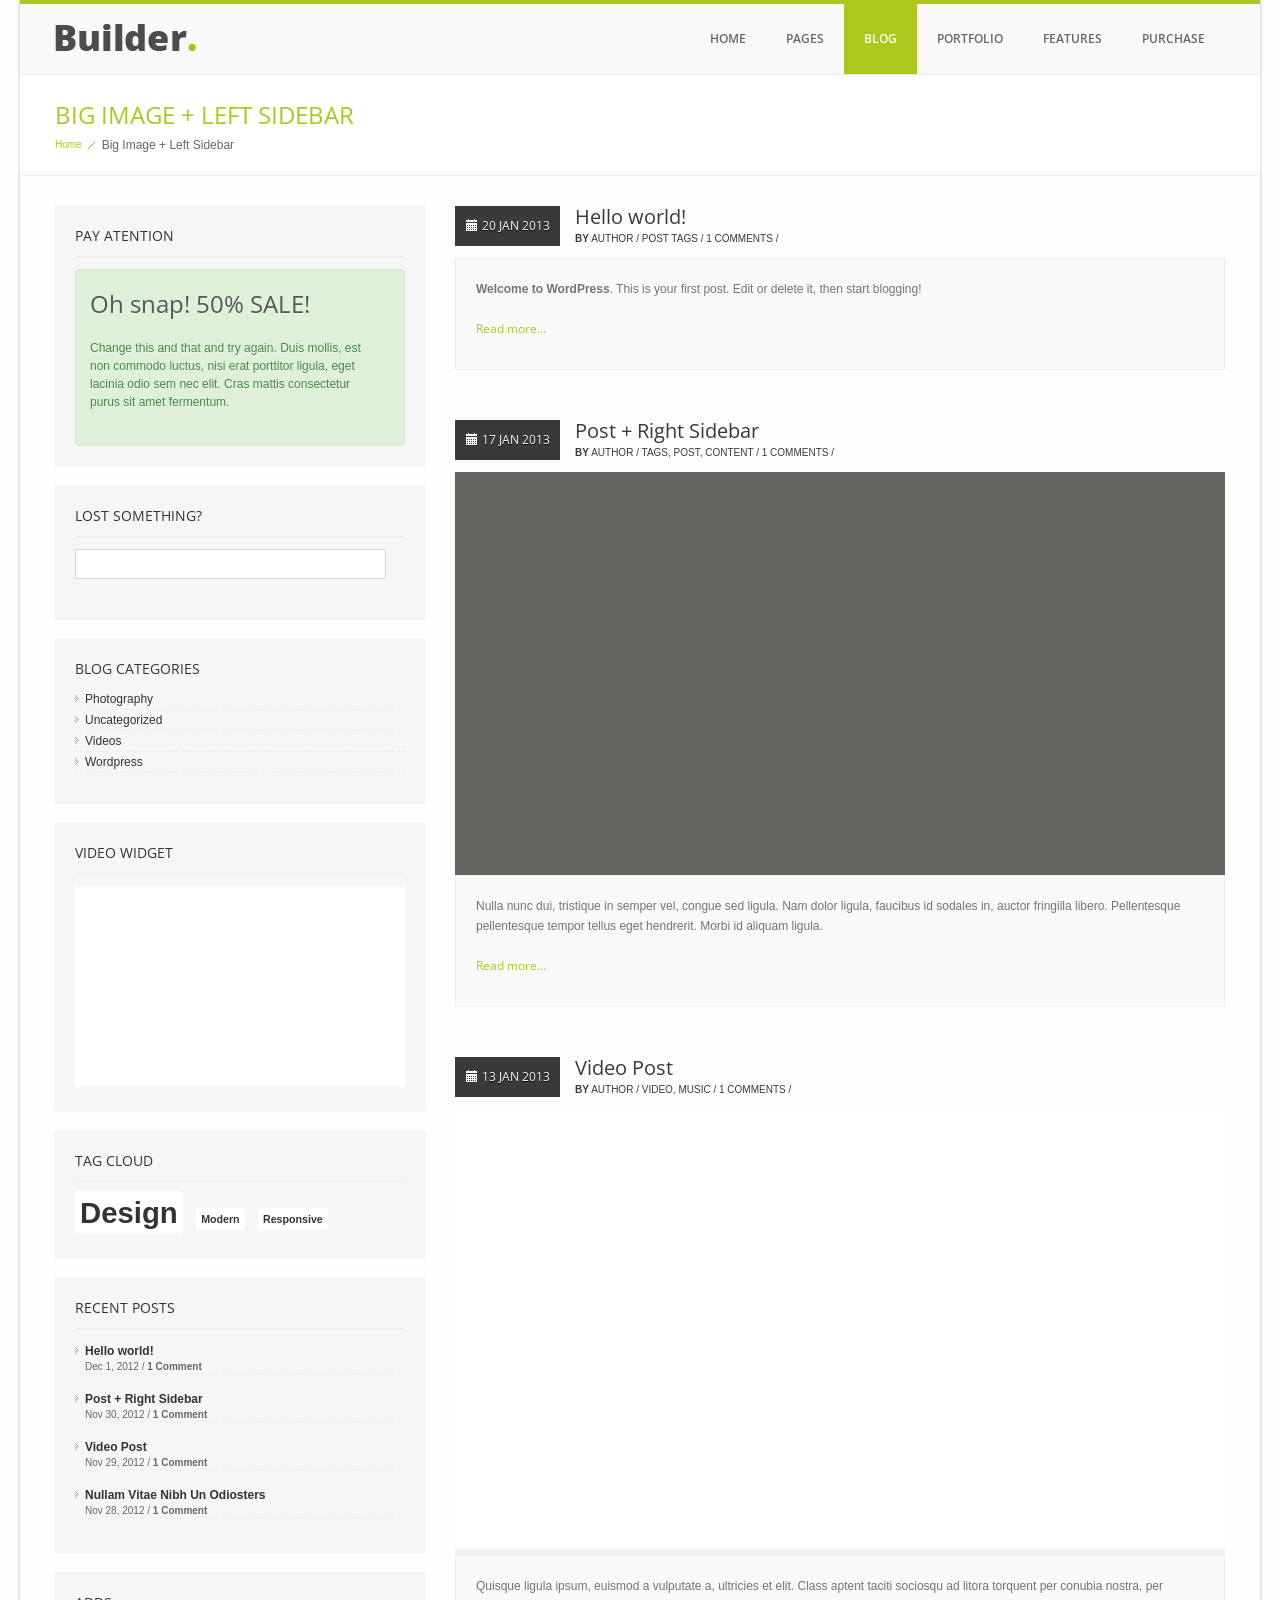
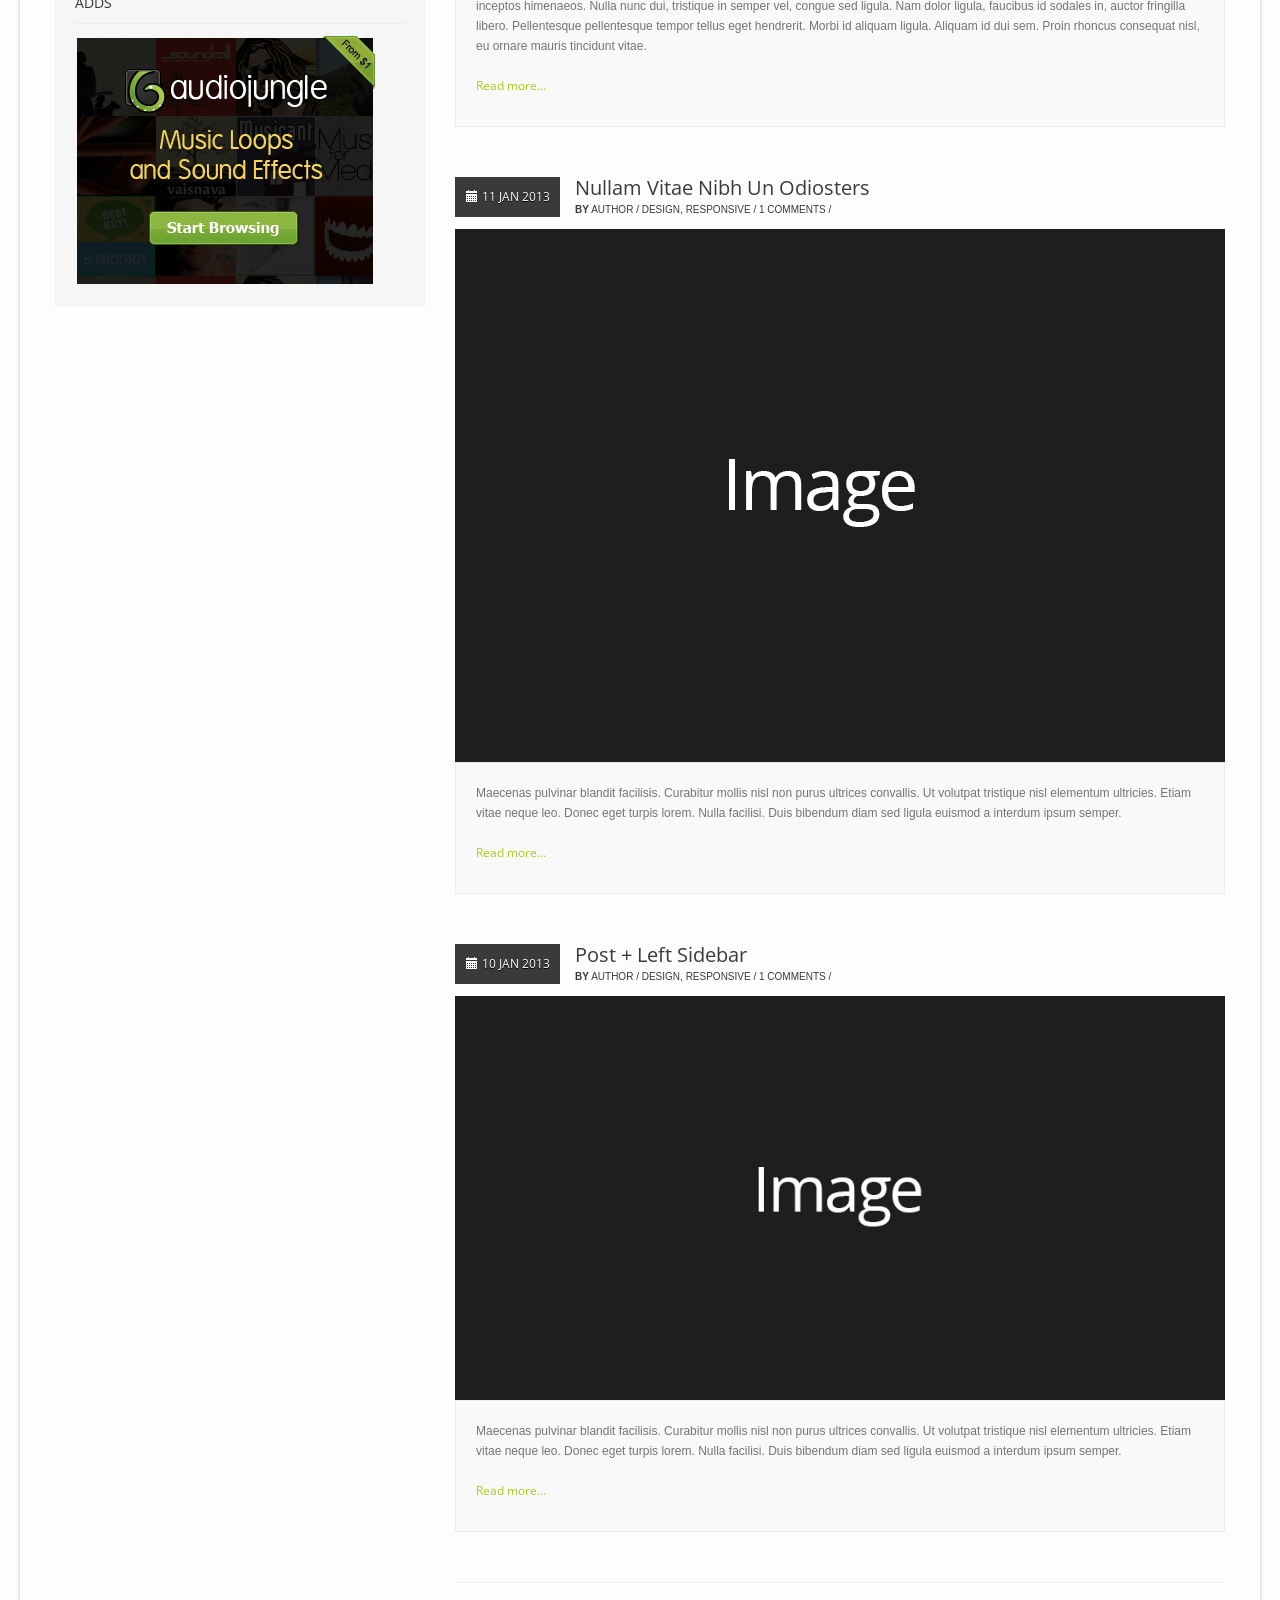
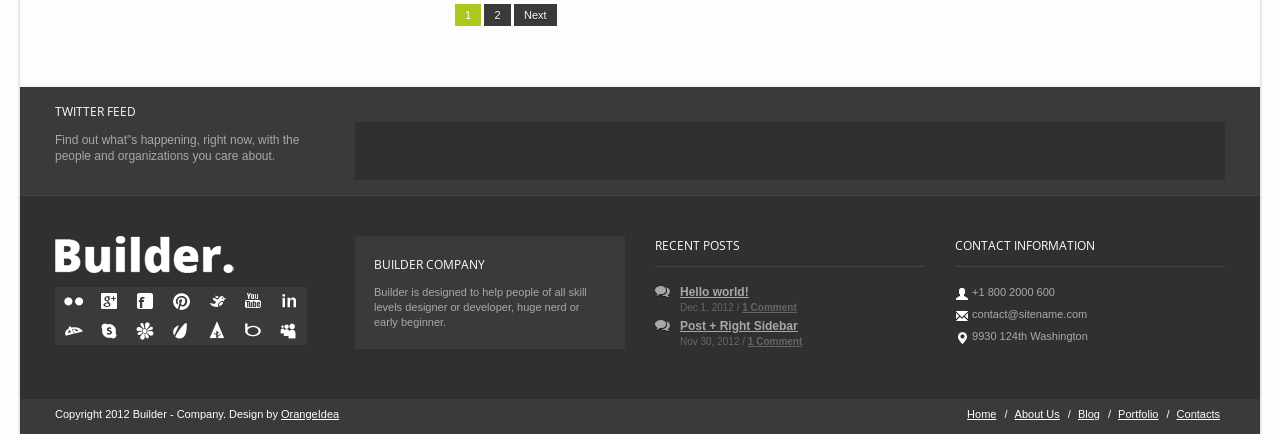
<file: big-image-left-sidebar.html>
<!DOCTYPE html>
<html dir="ltr" lang="en-US">
<head>
        <meta charset="utf-8">
        <title>Builder &#8211; Resonsive Wordpress Theme</title>
        <meta content="width=device-width, initial-scale=1.0" name="viewport">
        <meta content="Just another WordPress site" name="description"/>
        <meta content="Builder &#8211; Resonsive Wordpress Theme" name="keywords"/>
         
        <!-- Le styles -->
        <link href="assets/css/bootstrap.css" rel="stylesheet">
        <link href="assets/css/bootstrap-responsive.css" rel="stylesheet">
        <link href="assets/css/wide_layout.css" rel="stylesheet">
        <link href="assets/css/docs.css" rel="stylesheet">
        <link href="assets/css/options.css" rel="stylesheet">
        <link href="assets/js/google-code-prettify/prettify.css" rel="stylesheet">
        <link href="assets/nivo/nivo-slider.css" media="screen" rel="stylesheet" type="text/css">
        <link href="assets/css/prettyPhoto.css" media="screen" rel="stylesheet" type="text/css">
        <link href="http://fonts.googleapis.com/css?family=Open+Sans%3A300italic%2C400italic%2C600italic%2C700italic%2C800italic%2C400%2C300%2C600%2C700%2C800&#038;subset=latin%2Ccyrillic-ext%2Cgreek-ext%2Cgreek%2Cvietnamese%2Clatin-ext%2Ccyrillic&#038;ver=3.4.2" id="gOpenSans-css" media="all" rel="stylesheet" type="text/css"/>
         
        <!-- Le fav and touch icons -->
        <link href="assets/builder/favicon.ico" rel="shortcut icon">
         
        <!-- Le HTML5 shim, for IE6-8 support of HTML5 elements -->
        <!--[if lt IE 9]>
        <script src="http://html5shim.googlecode.com/svn/trunk/html5.js"></script>
        <![endif]-->
        <!--[if lte IE 8]>
        <link rel="stylesheet" type="text/css" href="assets/css/ie.css"/>
        <![endif]-->
</head>
<body>
    <div class="wide_cont">
        <!-- START TOP LINE-->
        <div class="top_line"></div>
        <!-- END TOP LINE-->
            
          <!--PAGE HEAD-->
        <div class="page_head">
            <div class="container">
                <div class="row">
                    <div class="span3">
                        <!--START LOGO IMAGE-->
                        <div class="logo">
                            <a href="index.html">
                            <img alt="Builder &#8211; Resonsive Wordpress Theme" src="assets/images/logo.png"/></a>
                        </div>
                        <!-- END LOGO IMAGE-->
                    </div>
                    <div class="span9">
                        <!-- START MAIN MENU-->
                        <nav>
                        <ul class="menu">
                            <li><a href="index.html">Home</a>
                                <ul class="sub-menu">
                                    <li><a href="home-page-two.html">Home Page 2</a></li>
                                    <li><a href="home-page-three.html">Home Page 3</a></li>
                                    <li><a href="home-page-four.html">Home Page 4</a></li>
                                    <li><a href="home-page-five.html">Home Page 5</a></li>
                                </ul>
                            </li>
                            <li><a href="#">Pages</a>
                                <ul class="sub-menu">
                                    <li><a href="about.html">About Us</a></li>
                                    <li><a href="services.html">Services</a></li>
                                    <li><a href="contacts.html">Contacts</a></li>
                                    <li><a href="simple-gallery-2.html">Simple Gallery 2</a></li>
                                    <li><a href="simple-gallery-3.html">Simple Gallery 3</a></li>
                                    <li><a href="simple-gallery-4.html">Simple Gallery 4</a></li>
                                    <li><a href="404.html">404 Error</a></li>
                                    <li><a href="left-sidebar.html">Left Sidebar</a></li>
                                    <li><a href="right-sidebar.html">Right Sidebar</a></li>
                                    <li><a href="both-sidebar.html">Both Sidebar</a></li>
                                </ul>
                            </li>
                                
                            <li class="current-menu-item"><a href="#">Blog</a>
                                 <ul class="sub-menu">
                                    <li><a href="big-image-right-sidebar.html">Big image + Right Sidebar</a></li>
                                    <li><a href="big-image-left-sidebar.html">Big image + Left Sidebar</a></li>
                                    <li><a href="mini-image-right-sidebar.html">Mini image + Right Sidebar</a></li>
                                    <li><a href="mini-image-left-sidebar.html">Mini image + Left Sidebar</a></li>
                                    <li><a href="text-post.html">Text Post</a></li>
                                    <li><a href="image-post.html">Image post</a></li>
                                    <li><a href="video-post.html">Video</a></li>
                                    <li><a href="post-right-sidebar.html">Post + Right Sidebar</a></li>
                                    <li><a href="post-left-sidebar.html">Post + Left Sidebar</a></li>
                                </ul>
                            </li>
                               
                            <li><a href="#">Portfolio</a>
                                <ul class="sub-menu">
                                    <li><a href="2-columns-portfolio.html">2 Columns Portfolio</a></li>
                                    <li><a href="3-columns-portfolio.html">3 Columns Portfolio</a></li>
                                    <li><a href="4-columns-portfolio.html">4 Columns Portfolio</a></li>
                                    <li><a href="6-columns-portfolio.html">6 Columns Portfolio</a></li>
                                    <li><a href="portfolio-left-sidebar.html">Portfolio + Left Sidebar</a></li>
                                    <li><a href="portfolio-right-sidebar.html">Portfolio + Right Sidebar</a></li>
                                    <li><a href="item-single-image.html">Item - Single Image</a></li>
                                    <li><a href="project-video.html">Project Video</a></li>
                                    <li><a href="item-left-sidebar.html">Item - Left Sidebar</a></li>
                                    <li><a href="item-right-sidebar.html">Item - Right Sidebar</a></li>
                                    <li><a href="item-portrait.html">Item - Portrait</a></li>
                                </ul>
                            </li>
                            <li><a href="#">Features</a>
                                <ul class="sub-menu">
                                    <li><a href="theme-grid.html">Theme Grid</a></li>
                                    <li><a href="typography.html">Typography</a></li>
                                    <li><a href="buttons.html">Buttons</a></li>
                                    <li><a href="allerts.html">Allerts</a></li>
                                    <li><a href="glyphicons.html">Glyphicons Icons</a></li>
                                                                        <li><a href="badges-and-labels.html">Badges And Labels</a></li>

                                    <li><a href="tabs.html">Tabs</a></li>
                                    <li><a href="accordion.html">Accordion</a></li>
                                    <li><a href="tstimonial-rotator.html">Testimonial Rotator</a></li>
                                </ul>
                            </li>
                            <li><a href="http://themeforest.net/user/OrangeIdea/portfolio?ref=OrangeIdea" target="_blank">Purchase</a></li>
                        </ul>
                        </nav>
                        <!-- END MAIN MENU-->
                    </div>
                </div>
            </div>
        </div>
        <!--/PAGE HEAD-->
            
        <!--WELCOME AREA-->
        <div class="tag_line">
            <div class="container">
                <div class="row">
                <div class="span12">
                    <div class="welcome">
                        <h3><span class="colored">BIG IMAGE + LEFT SIDEBAR</span></h3>
                        <a class="subpage_block" href="http://html.orange-idea.com/builder">Home </a>
                        <div class="subpage_breadcrumbs_dv"></div>
                        <span>Big Image + Left Sidebar</span>
                    </div>
                </div>
                </div>
            </div>
        </div>
        <!--/WELCOME AREA-->
            

        <!--MAIN CONTENT AREA-->
        <div class="main_content_area">
             <div class="container">
                 <div class="row">
                     <!--START BLOG CONTENT-->
                     <!-- START SIDEBAR -->
                    <div class="span4 blog_sidebar">
                        <!-- FIRST WIDGET -->
                        <div class="well">
                                <h5 style="font-weight: 600; text-transform: uppercase !important;">Pay Atention</h5>
                                <hr/>
                                <div class="textwidget">
                                    <div class="alert alert-block alert-success" style="margin-bottom: 0px;">
                                        <h3 class="alert-heading">Oh snap! 50% SALE!</h3>
                                        <p>Change this and that and try again. Duis mollis, est non commodo luctus, nisi erat porttitor ligula, eget lacinia odio sem nec elit. Cras mattis consectetur purus sit amet fermentum.</p>
                                    </div>
                                </div>
                            </div>
                            <!--SEARCH WIDGET-->
                            <div class="well">
                                <h5 style="font-weight: 600; text-transform: uppercase !important;">Lost something?</h5>
                                <hr/>
                                <form role="search" method="get" id="searchform" action="">
                                <div>
                                    <label class="screen-reader-text" for="s">Search for:</label>
                                    <input type="text" value="" name="s" id="s"/>
                                    <input type="submit" id="searchsubmit" value="Search"/>
                                </div>
                                </form>
                            </div>

                            <!-- Blog catories Widget -->
                            <div class="well">
                                <h5 style="font-weight: 600; text-transform: uppercase !important;">Blog categories</h5>
                                <ul>
                                     <li class="cat-item"><a href="#">Photography</a></li>
                                     <li class="cat-item"><a href="#">Uncategorized</a></li>
                                     <li class="cat-item"><a href="#">Videos</a></li>
                                     <li class="cat-item"><a href="#">Wordpress</a></li>
                                 </ul> 
                            </div>

                            <!--VIDEO WIDGET-->
                            <div class="well">
                                <h5 style="font-weight: 600; text-transform: uppercase !important;">Video widget</h5>
                                <hr/>
                                <div class="textwidget">
                                    <iframe src="http://player.vimeo.com/video/16765716" width="100%" height="200" frameborder="0" webkitAllowFullScreen mozallowfullscreen allowFullScreen></iframe>
                                </div>

                            </div>

                            <!--TAGS-->
                            <div class="well">
                                <h5 style="font-weight: 600; text-transform: uppercase !important;">Tag cloud</h5>
                                <hr/>
                                <div class="tagcloud">
                                    <a href="#" class="tag-link-6" title="3 topics" style="font-size: 22pt;">Design</a>
                                    <a href="#" class="tag-link-7" title="2 topics" style="font-size: 8pt;">Modern</a>
                                    <a href="#" class="tag-link-8" title="2 topics" style="font-size: 8pt;">Responsive</a>
                                </div>

                            </div>

                            <!--Recent Posts-->
                            <div class="well">
                                <h5 style="font-weight: 600; text-transform: uppercase !important;">Recent Posts</h5>
                                <hr/>
                                <ul class="recent-post-widget unstyled">
                                    <li>
                                        <a href="index.html" title="Hello world!" class="bg-link">Hello world!</a>
                                            <div class="small-meta">
                                            Dec 1, 2012 /
                                            <a href="index.html#comments" title="Comment on Hello world!">1 Comment</a>
                                        </div>
                                        <div class="clear"></div>
                                    </li>
                                    <li>
                                        <a href="post-right-sidebar.html" title="Post + Right Sidebar" class="bg-link">Post + Right Sidebar</a>
                                        <div class="small-meta">
                                            Nov 30, 2012 /
                                            <a href="post-right-sidebar.html#comments" title="Comment on Post + Right Sidebar">1 Comment</a>
                                        </div>
                                        <div class="clear"></div>
                                    </li>
                                    <li>
                                        <a href="video-post.html" title="Video Post" class="bg-link">Video Post</a>
                                        <div class="small-meta">
                                            Nov 29, 2012 /
                                            <a href="video-post.html#comments" title="Comment on Video Post">1 Comment</a>
                                        </div>
                                        <div class="clear"></div>
                                    </li>
                                    <li>
                                        <a href="index.html" title="Nullam Vitae Nibh Un Odiosters" class="bg-link">Nullam Vitae Nibh Un Odiosters</a>
                                        <div class="small-meta">
                                            Nov 28, 2012 /
                                            <a href="index.html#comments" title="Comment on Nullam Vitae Nibh Un Odiosters">1 Comment</a>
                                        </div>
                                        <div class="clear"></div>
                                    </li>
                                    </ul>
                            </div>

                            <!--ADS WIDGET-->
                            <div class="well">
                                <h5 style="font-weight: 600; text-transform: uppercase !important;">Adds</h5>
                                <hr/>
                                <div class="textwidget">
                                    <img src="images/gallery/aj_300x250_v1.gif" alt="">
                                </div>

                            </div>
                    </div>
                    <!--END SIDEBAR-->
                    
                     <div class="span8">
                        <div class="row" style="margin-bottom:50px;">
                            <!--Simple text post-->
                            <div class="span8">
                                <div class="blog_item">
                                    <!--Post info and Title-->
                                    <div class="blog_head">

                                        <div class="date">
                                            <h6><i class="icon-calendar icon-white"></i> 20 JAN 2013</h6>
                                        </div>

                                        <h3><a href="#">Hello world!</a></h3>

                                        <div class="meta">
                                            <span><b>By</b> <a href="#">Author</a></span>
                                            <span><a href="#">Post tags</a></span>
                                            <span class="last-item"><a href="#">1 Comments</a></span>
                                        </div>

                                        <div style=" margin-bottom:-5px !important;"></div>
                                    </div>
                                    <!--Post content-->
                                    <div class="blog_item_description">
                                        <p>
                                            <strong>Welcome to WordPress</strong>. This is your first post. Edit or delete it, then start blogging!
                                        </p>
                                        <!--Read more link-->
                                        <h6><a href="">Read more...</a></h6>                   
                                    </div>

                                </div>  
                            </div>
                        </div>
                        <!-- Next post with featured image-->
                        <div class="row" style="margin-bottom:50px;">
                            <div class="span8">
                                <div class="blog_item">
                                    <!--Post info and Title-->
                                    <div class="blog_head">

                                        <div class="date">
                                            <h6><i class="icon-calendar icon-white"></i> 17 JAN 2013</h6>
                                        </div>

                                        <h3><a href="#">Post + Right Sidebar</a></h3>

                                        <div class="meta">
                                            <span><b>By</b> <a href="#">Author</a></span>
                                            <span><a href="#">TAGS</a>, <a href="#">POST</a>, <a href="#">CONTENT</a></span>
                                            <span class="last-item"><a href="#">1 Comments</a></span>
                                        </div>

                                        <div style=" margin-bottom:-5px !important;"></div>
                                    </div>
                                    <!-- Featured image -->
                                    <div class="row">
                                       <div class="span8 slider_area">
                                                <div class="view view-first">
                                                    <img src="images/gallery/Anchor_v1_preview2-880x461.png" alt="" />
                                                    <div class="mask">
                                                      
                                                        <a href="images/gallery/Anchor_v1_preview2-880x461.png" rel="prettyPhoto" title="Image title" class="info"></a>
                                                        <a href="images/gallery/Anchor_v1_preview2-880x461.png" class="link"></a>
                                                    </div>
                                                </div>
                                                <div class="clearfix"></div>
                                            </div>
                                        </div>
                                    <!--Post content-->
                                    <div class="blog_item_description">
                                        <p>
                                           Nulla nunc dui, tristique in semper vel, congue sed ligula. Nam dolor ligula, faucibus id sodales in, auctor fringilla libero. Pellentesque pellentesque tempor tellus eget hendrerit. Morbi id aliquam ligula. 
                                        </p>
                                        <!--Read more link-->
                                        <h6><a href="">Read more...</a></h6>                   
                                    </div>

                                </div>  
                            </div>
                        </div>

                        <!-- VIDEO POST-->
                        <div class="row" style="margin-bottom:50px;">
                            <div class="span8">
                                <div class="blog_item">
                                    <!--Post info and Title-->
                                    <div class="blog_head">

                                        <div class="date">
                                            <h6><i class="icon-calendar icon-white"></i> 13 JAN 2013</h6>
                                        </div>

                                        <h3><a href="#">Video Post</a></h3>

                                        <div class="meta">
                                            <span><b>By</b> <a href="#">Author</a></span>
                                            <span><a href="#">VIDEO</a>, <a href="#">MUSIC</a></span>
                                            <span class="last-item"><a href="#">1 Comments</a></span>
                                        </div>

                                        <div style=" margin-bottom:-5px !important;"></div>
                                    </div>
                                    <!-- Featured image -->
                                    <div class="row">
                                       <div class="span8 slider_area">
                                                <div class="view view-first">
                                                   <iframe src="http://player.vimeo.com/video/17775709?badge=0" width="100%" height="440" frameborder="0" webkitAllowFullScreen mozallowfullscreen allowFullScreen></iframe>
                                                    <div class="mask">
                                                        
                                                      
                                                        
                                                    </div>
                                                </div>
                                                <div class="clearfix"></div>
                                            </div>
                                        </div>
                                    <!--Post content-->
                                    <div class="blog_item_description">
                                        <p>
                                           Quisque ligula ipsum, euismod a vulputate a, ultricies et elit. Class aptent taciti sociosqu ad litora torquent per conubia nostra, per inceptos himenaeos. Nulla nunc dui, tristique in semper vel, congue sed ligula. Nam dolor ligula, faucibus id sodales in, auctor fringilla libero. Pellentesque pellentesque tempor tellus eget hendrerit. Morbi id aliquam ligula. Aliquam id dui sem. Proin rhoncus consequat nisl, eu ornare mauris tincidunt vitae.  
                                        </p>
                                        <!--Read more link-->
                                        <h6><a href="">Read more...</a></h6>                   
                                    </div>

                                </div>  
                            </div>
                        </div>

                        <!-- Next post with featured image-->
                        <div class="row" style="margin-bottom:50px;">
                            <div class="span8">
                                <div class="blog_item">
                                    <!--Post info and Title-->
                                    <div class="blog_head">

                                        <div class="date">
                                            <h6><i class="icon-calendar icon-white"></i> 11 JAN 2013</h6>
                                        </div>

                                        <h3><a href="#">Nullam Vitae Nibh Un Odiosters</a></h3>

                                        <div class="meta">
                                            <span><b>By</b> <a href="#">Author</a></span>
                                            <span><a href="#">DESIGN</a>, <a href="#">RESPONSIVE</a></span>
                                            <span class="last-item"><a href="#">1 Comments</a></span>
                                        </div>

                                        <div style=" margin-bottom:-5px !important;"></div>
                                    </div>
                                    <!-- Featured image -->
                                    <div class="row">
                                       <div class="span8 slider_area">
                                                <div class="view view-first">
                                                    <img src="images/gallery/8.jpg" alt="" />
                                                    <div class="mask">
                                                      
                                                        <a href="images/gallery/8.jpg" rel="prettyPhoto" title="Image title" class="info"></a>
                                                        <a href="images/gallery/8.jpg" class="link"></a>
                                                    </div>
                                                </div>
                                                <div class="clearfix"></div>
                                            </div>
                                        </div>
                                    <!--Post content-->
                                    <div class="blog_item_description">
                                        <p>
                                           Maecenas pulvinar blandit facilisis. Curabitur mollis nisl non purus ultrices convallis. Ut volutpat tristique nisl elementum ultricies. Etiam vitae neque leo. Donec eget turpis lorem. Nulla facilisi. Duis bibendum diam sed ligula euismod a interdum ipsum semper. 
                                        </p>
                                        <!--Read more link-->
                                        <h6><a href="">Read more...</a></h6>                   
                                    </div>

                                </div>  
                            </div>
                        </div>

                        <!-- Next post with featured image-->
                        <div class="row" style="margin-bottom:50px;">
                            <div class="span8">
                                <div class="blog_item">
                                    <!--Post info and Title-->
                                    <div class="blog_head">

                                        <div class="date">
                                            <h6><i class="icon-calendar icon-white"></i> 10 JAN 2013</h6>
                                        </div>

                                        <h3><a href="post-left-sidebar.html">Post + Left Sidebar</a></h3>

                                        <div class="meta">
                                            <span><b>By</b> <a href="#">Author</a></span>
                                            <span><a href="#">DESIGN</a>, <a href="#">RESPONSIVE</a></span>
                                            <span class="last-item"><a href="#">1 Comments</a></span>
                                        </div>

                                        <div style=" margin-bottom:-5px !important;"></div>
                                    </div>
                                    <!-- Featured image -->
                                    <div class="row">
                                       <div class="span8 slider_area">
                                                <div class="view view-first">
                                                    <img src="images/gallery/BC.jpg" alt="" />
                                                    <div class="mask">
                                                      
                                                        <a href="images/gallery/BC.jpg" rel="prettyPhoto" title="Image title" class="info"></a>
                                                        <a href="images/gallery/BC.jpg" class="link"></a>
                                                    </div>
                                                </div>
                                                <div class="clearfix"></div>
                                            </div>
                                        </div>
                                    <!--Post content-->
                                    <div class="blog_item_description">
                                        <p>
                                          Maecenas pulvinar blandit facilisis. Curabitur mollis nisl non purus ultrices convallis. Ut volutpat tristique nisl elementum ultricies. Etiam vitae neque leo. Donec eget turpis lorem. Nulla facilisi. Duis bibendum diam sed ligula euismod a interdum ipsum semper.
                                        </p>
                                        <!--Read more link-->
                                        <h6><a href="post-left-sidebar.html">Read more...</a></h6>                   
                                    </div>

                                </div>  
                            </div>
                        </div>
                        <section style="padding:0px !important;">
                            <hr style="margin-top:0px;">
                            <div class="pride_pg">
                                <span class="page-numbers current">1</span>
                                <a href="#" class="page-numbers">2</a>
                                <a href="#" class="next page-numbers">Next</a>
                            </div>
                        </section>
                    </div>
                </div>
             </div>
         </div> 
        <!--END MAIN CONTENT AREA-->

        <!--FOOTER-->

        <!-- START TWITTER FEED -->
        <div class="twitter-block">
            <div class="container">
                <div class="row">
                    <div class="span3">
                        <h6>Twitter Feed</h6>
                        <p class="twitter-block-desc">Find out what"s happening, right now, with the people and organizations you care about.</p>
                    </div>
                	<br class="visiblephone">
                    <div class="span9">
                        <div class="twitter-block-well well">
                        <div class="tweet"></div>
                        </div>
                    </div>
                </div>
            </div>
        </div>
        <!-- END TWITTER FEED -->
                
        <!-- START WIDGET AREA AND SOCIAL ICONS -->
        <div class="footer">
            <div class="container">
                <div class="row">
                    <div class="span3 soc_icons">
                        <div>
                            <img alt="" src="assets/img/logo-footer.png"><br>
                            <a href="http://flickr.com/" target="_blank"><div class="icon_flickr"></div></a>
                            <a href="http://plus.google.com/" target="_blank"><div class="icon_google"></div></a>
                            <a href="http://facebook.com/" target="_blank"><div class="icon_facebook"></div></a>
                            <a href="http://pinterest.com/" target="_blank"><div class="icon_pi"></div></a>
                            <a href="http://twitter.com/" target="_blank"><div class="icon_t"></div></a>
                            <a href="http://youtube.com/" target="_blank"><div class="icon_youtube"></div></a>
                            <a href="http://linkedin.com/" target="_blank"><div class="icon_in"></div></a>
                            <a href="http://deviantart.com/" target="_blank"><div class="icon_da"></div></a>
                            <a href="http://www.skype.com/" target="_blank"><div class="icon_skype"></div></a>
                            <a href="http://www.icq.com/" target="_blank"><div class="icon_icq"></div></a>
                            <a href="http://envato.com/" target="_blank"><div class="icon_envato"></div></a>
                            <a href="http://forrst.com/" target="_blank"><div class="icon_forrst"></div></a>
                            <a href="http://www.bing.com/" target="_blank"><div class="icon_bing"></div></a>
                            <a href="http://myspace.com/" target="_blank"><div class="icon_myspace"></div></a>
                        </div>
                    </div>
    
                    <div class="span3">
                        <div class="textwidget">
                            <div class="well">
                            <h6>Builder Company</h6>Builder is designed to help people of all skill levels designer or developer, huge nerd or early beginner.
                            </div>
                        </div>
                    </div>
                	<!-- BEGIN WIDGET -->
                    <div class="span3">
                    <h6>Recent Posts</h6><hr>
                        <ul class="recent-post-widget unstyled">
                                                        <li><a href="big-image-right-sidebar.html" title="Hello world!" class="bg-link">Hello world!</a>
                                <div class="small-meta">Dec 1, 2012 / <a href="big-image-right-sidebar.html" title="Comment on Hello world!">1 Comment</a></div>
                                <!-- /small-meta -->
                                <div class="clear"></div>
                            </li>
                            <li>
                                <a class="bg-link" href="post-right-sidebar.html" title="Post + Right Sidebar">Post + Right Sidebar</a>
                                <div class="small-meta">Nov 30, 2012 / <a href="post-right-sidebar.html" title="Comment on Post + Right Sidebar">1 Comment</a></div>
                                <!-- /small-meta -->
                                <div class="clear"></div>
                            </li>
                        </ul>
                    </div>
                	<!-- END WIDGET -->
                    <!-- BEGIN CONTACT INFO -->
                    <div class="span3">
                    <h6>Contact Information</h6><hr>
                        <div class="textwidget">
                        <ul class="unstyled">
                            <li><i class="icon-user icon-white"></i> +1 800 2000 600</li>
                            <li><i class="icon-envelope icon-white"></i> contact@sitename.com</li>
                            <li><i class="icon-map-marker icon-white"></i> 9930 124th Washington</li>
                        </ul>
                        </div>
                    </div>
                    <!-- END CONTACT INFO -->
                </div>
            </div>
        </div>
        <!-- END WIDGET AREA AND SOCIAL ICONS -->
                
        <!--START BOTTOM LINE-->
        <div class="bottom_line">
            <div class="container">
                <div class="row">
                    <!-- START COPYRIGHT INFORMATION-->
                    <div class="span6">
                        <span class="copyright">Copyright 2012 Builder - Company. Design by <a href="http://themeforest.net/user/OrangeIdea?ref=OrangeIdea">OrangeIdea</a></span>
                    </div>
                    <!-- END COPYRIGHT INFORMATION-->
                    <div class="span6">
                        <!-- START FOOTER MENU-->
                        <span class="copyright pull-right visible-desktop">
                            <div class="menu-footer-menu-container">
                                <ul class="unstyled footer_menu" id="menu-footer-menu">
                                    <li><a href="index.html">Home</a></li>
                                    <li><a href="about.html">About Us</a></li>
                                    <li><a href="big-image-right-sidebar.html">Blog</a></li>
                                    <li><a href="2-columns-portfolio.html">Portfolio</a></li>
                                    <li><a href="contacts.html">Contacts</a></li>
                                </ul>
                            </div>
                        </span>
                        <!-- END FOOTER MENU-->
                    </div>
                </div>
            </div>
        </div>
        <!--END BOTTOM LINE-->
        <!--END FOOTER-->
                 
        <!-- Le javascript
     	================================================== -->
        <!-- Placed at the end of the document so the pages load faster -->
        <script src="http://ajax.googleapis.com/ajax/libs/jquery/1.7.2/jquery.min.js"></script>
        <script src="assets/js/jquery.tweet.js"></script>
        <script src="assets/js/google-code-prettify/prettify.js"></script>
        <script src="assets/js/bootstrap.min.js"></script>
        <script src="assets/js/jquery.easing.1.3.js"></script>
        <script src="assets/js/superfish-menu/superfish.js"></script>
        <script src="assets/js/jquery.nivo.slider.js"></script>
        <script src="assets/js/jquery.prettyPhoto.js"></script>
        <script src="assets/js/jflickrfeed.min.js"></script>
        <script src="assets/js/testimonialrotator.js"></script>
        <script src="assets/js/jquery.waitforimages.js"></script>
        <script src="assets/js/jquery.isotope.min.js"></script>
        <script src="assets/js/custom.js"></script>
         
         
        <script>
        /***************************************************
						TWITTER FEED
        ***************************************************/
            jQuery.noConflict()(function ($) {
                $(document).ready(function () {
            
                    $(".tweet").tweet({
                        count: 1,
                        username: "Orange_Idea_RU",
                        loading_text: "loading twitter..."
                    });
                });
            });
        </script>
</body>
</html>
</file>
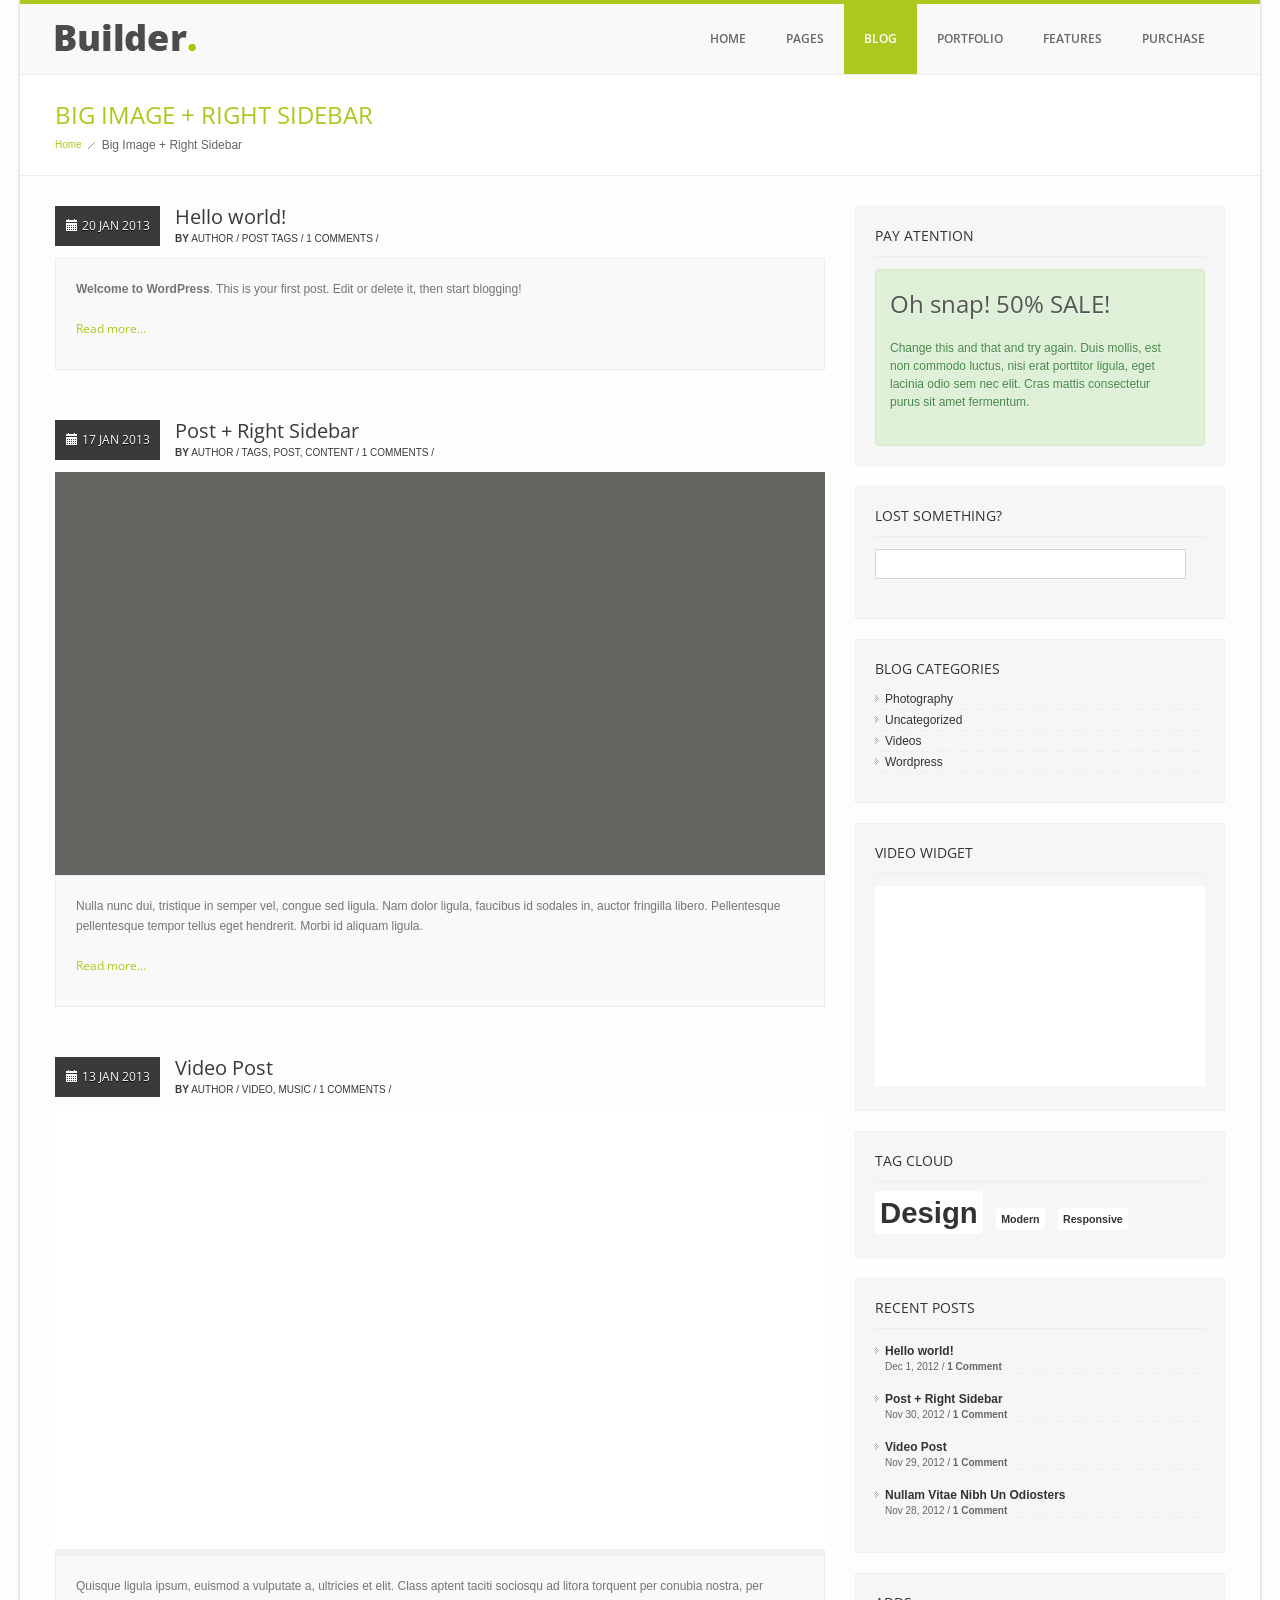
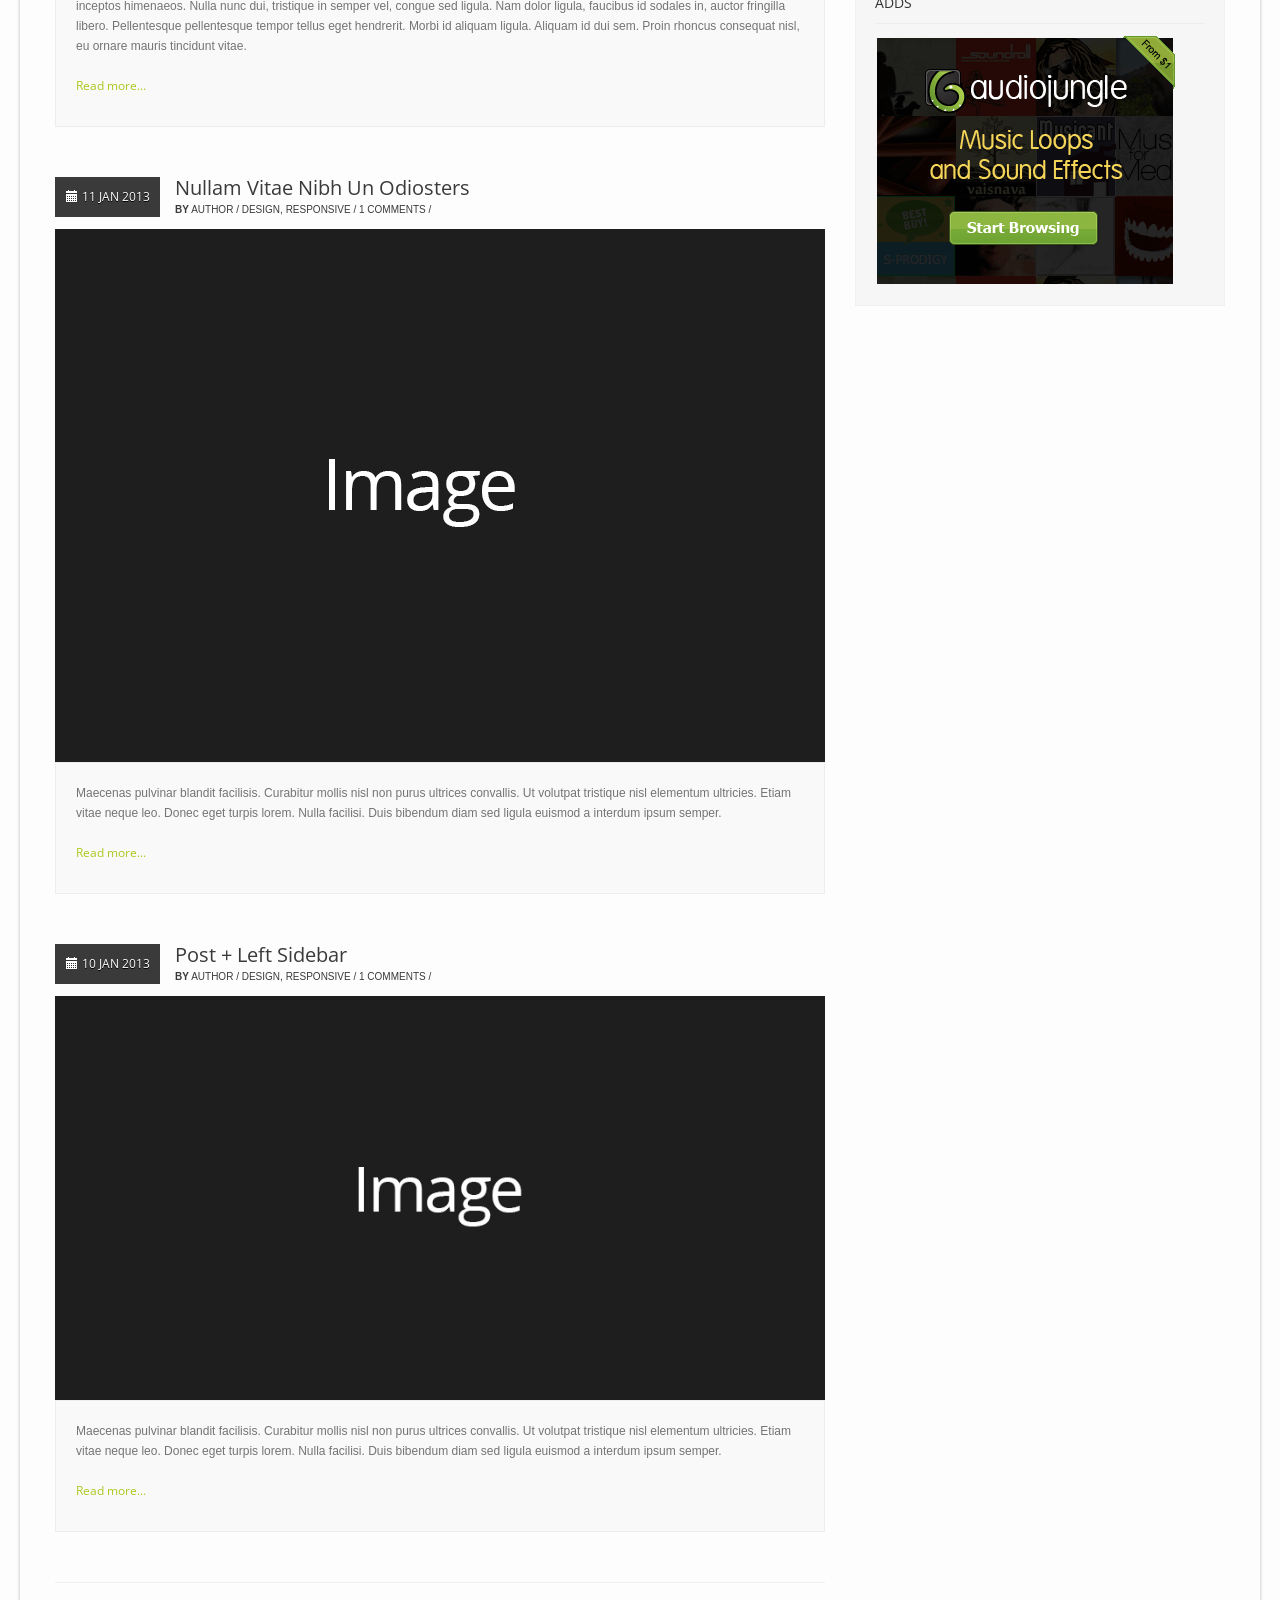
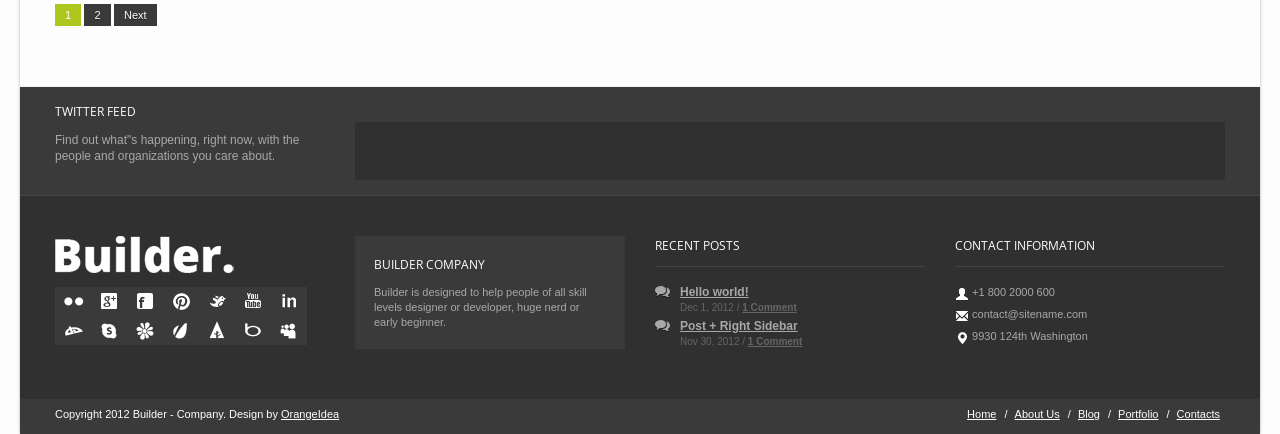
<file: big-image-right-sidebar.html>
<!DOCTYPE html>
<html dir="ltr" lang="en-US">
<head>
        <meta charset="utf-8">
        <title>Builder &#8211; Resonsive Wordpress Theme</title>
        <meta content="width=device-width, initial-scale=1.0" name="viewport">
        <meta content="Just another WordPress site" name="description"/>
        <meta content="Builder &#8211; Resonsive Wordpress Theme" name="keywords"/>
         
        <!-- Le styles -->
        <link href="assets/css/bootstrap.css" rel="stylesheet">
        <link href="assets/css/bootstrap-responsive.css" rel="stylesheet">
        <link href="assets/css/wide_layout.css" rel="stylesheet">
        <link href="assets/css/docs.css" rel="stylesheet">
        <link href="assets/css/options.css" rel="stylesheet">
        <link href="assets/js/google-code-prettify/prettify.css" rel="stylesheet">
        <link href="assets/nivo/nivo-slider.css" media="screen" rel="stylesheet" type="text/css">
        <link href="assets/css/prettyPhoto.css" media="screen" rel="stylesheet" type="text/css">
        <link href="http://fonts.googleapis.com/css?family=Open+Sans%3A300italic%2C400italic%2C600italic%2C700italic%2C800italic%2C400%2C300%2C600%2C700%2C800&#038;subset=latin%2Ccyrillic-ext%2Cgreek-ext%2Cgreek%2Cvietnamese%2Clatin-ext%2Ccyrillic&#038;ver=3.4.2" id="gOpenSans-css" media="all" rel="stylesheet" type="text/css"/>
         
        <!-- Le fav and touch icons -->
        <link href="assets/builder/favicon.ico" rel="shortcut icon">
         
        <!-- Le HTML5 shim, for IE6-8 support of HTML5 elements -->
        <!--[if lt IE 9]>
        <script src="http://html5shim.googlecode.com/svn/trunk/html5.js"></script>
        <![endif]-->
        <!--[if lte IE 8]>
        <link rel="stylesheet" type="text/css" href="assets/css/ie.css"/>
        <![endif]-->
</head>
<body>
    <div class="wide_cont">
        <!-- START TOP LINE-->
        <div class="top_line"></div>
        <!-- END TOP LINE-->
            
          <!--PAGE HEAD-->
        <div class="page_head">
            <div class="container">
                <div class="row">
                    <div class="span3">
                        <!--START LOGO IMAGE-->
                        <div class="logo">
                            <a href="index.html">
                            <img alt="Builder &#8211; Resonsive Wordpress Theme" src="assets/images/logo.png"/></a>
                        </div>
                        <!-- END LOGO IMAGE-->
                    </div>
                    <div class="span9">
                        <!-- START MAIN MENU-->
                        <nav>
                        <ul class="menu">
                            <li><a href="index.html">Home</a>
                                <ul class="sub-menu">
                                    <li><a href="home-page-two.html">Home Page 2</a></li>
                                    <li><a href="home-page-three.html">Home Page 3</a></li>
                                    <li><a href="home-page-four.html">Home Page 4</a></li>
                                    <li><a href="home-page-five.html">Home Page 5</a></li>
                                </ul>
                            </li>
                            <li><a href="#">Pages</a>
                                <ul class="sub-menu">
                                    <li><a href="about.html">About Us</a></li>
                                    <li><a href="services.html">Services</a></li>
                                    <li><a href="contacts.html">Contacts</a></li>
                                    <li><a href="simple-gallery-2.html">Simple Gallery 2</a></li>
                                    <li><a href="simple-gallery-3.html">Simple Gallery 3</a></li>
                                    <li><a href="simple-gallery-4.html">Simple Gallery 4</a></li>
                                    <li><a href="404.html">404 Error</a></li>
                                    <li><a href="left-sidebar.html">Left Sidebar</a></li>
                                    <li><a href="right-sidebar.html">Right Sidebar</a></li>
                                    <li><a href="both-sidebar.html">Both Sidebar</a></li>
                                </ul>
                            </li>
                                
                            <li class="current-menu-item"><a href="#">Blog</a>
                                 <ul class="sub-menu">
                                    <li><a href="big-image-right-sidebar.html">Big image + Right Sidebar</a></li>
                                    <li><a href="big-image-left-sidebar.html">Big image + Left Sidebar</a></li>
                                    <li><a href="mini-image-right-sidebar.html">Mini image + Right Sidebar</a></li>
                                    <li><a href="mini-image-left-sidebar.html">Mini image + Left Sidebar</a></li>
                                    <li><a href="text-post.html">Text Post</a></li>
                                    <li><a href="image-post.html">Image post</a></li>
                                    <li><a href="video-post.html">Video</a></li>
                                    <li><a href="post-right-sidebar.html">Post + Right Sidebar</a></li>
                                    <li><a href="post-left-sidebar.html">Post + Left Sidebar</a></li>
                                </ul>
                            </li>
                               
                            <li><a href="#">Portfolio</a>
                                <ul class="sub-menu">
                                    <li><a href="2-columns-portfolio.html">2 Columns Portfolio</a></li>
                                    <li><a href="3-columns-portfolio.html">3 Columns Portfolio</a></li>
                                    <li><a href="4-columns-portfolio.html">4 Columns Portfolio</a></li>
                                    <li><a href="6-columns-portfolio.html">6 Columns Portfolio</a></li>
                                    <li><a href="portfolio-left-sidebar.html">Portfolio + Left Sidebar</a></li>
                                    <li><a href="portfolio-right-sidebar.html">Portfolio + Right Sidebar</a></li>
                                    <li><a href="item-single-image.html">Item - Single Image</a></li>
                                    <li><a href="project-video.html">Project Video</a></li>
                                    <li><a href="item-left-sidebar.html">Item - Left Sidebar</a></li>
                                    <li><a href="item-right-sidebar.html">Item - Right Sidebar</a></li>
                                    <li><a href="item-portrait.html">Item - Portrait</a></li>
                                </ul>
                            </li>
                            <li><a href="#">Features</a>
                                <ul class="sub-menu">
                                    <li><a href="theme-grid.html">Theme Grid</a></li>
                                    <li><a href="typography.html">Typography</a></li>
                                    <li><a href="buttons.html">Buttons</a></li>
                                    <li><a href="allerts.html">Allerts</a></li>
                                    <li><a href="glyphicons.html">Glyphicons Icons</a></li>
                                                                        <li><a href="badges-and-labels.html">Badges And Labels</a></li>

                                    <li><a href="tabs.html">Tabs</a></li>
                                    <li><a href="accordion.html">Accordion</a></li>
                                    <li><a href="tstimonial-rotator.html">Testimonial Rotator</a></li>
                                </ul>
                            </li>
                            <li><a href="http://themeforest.net/user/OrangeIdea/portfolio?ref=OrangeIdea" target="_blank">Purchase</a></li>
                        </ul>
                        </nav>
                        <!-- END MAIN MENU-->
                    </div>
                </div>
            </div>
        </div>
        <!--/PAGE HEAD-->
            
        <!--WELCOME AREA-->
        <div class="tag_line">
            <div class="container">
                <div class="row">
                <div class="span12">
                    <div class="welcome">
                        <h3><span class="colored">BIG IMAGE + RIGHT SIDEBAR</span></h3>
                        <a class="subpage_block" href="http://html.orange-idea.com/builder">Home </a>
                        <div class="subpage_breadcrumbs_dv"></div>
                        <span>Big Image + Right Sidebar</span>
                    </div>
                </div>
                </div>
            </div>
        </div>
        <!--/WELCOME AREA-->
            

        <!--MAIN CONTENT AREA-->
        <div class="main_content_area">
             <div class="container">
                 <div class="row">
                     <!--START BLOG CONTENT-->
                     <div class="span8">
                        <div class="row" style="margin-bottom:50px;">
                            <!--Simple text post-->
                            <div class="span8">
                                <div class="blog_item">
                                    <!--Post info and Title-->
                                    <div class="blog_head">

                                        <div class="date">
                                            <h6><i class="icon-calendar icon-white"></i> 20 JAN 2013</h6>
                                        </div>

                                        <h3><a href="#">Hello world!</a></h3>

                                        <div class="meta">
                                            <span><b>By</b> <a href="#">Author</a></span>
                                            <span><a href="#">Post tags</a></span>
                                            <span class="last-item"><a href="#">1 Comments</a></span>
                                        </div>

                                        <div style=" margin-bottom:-5px !important;"></div>
                                    </div>
                                    <!--Post content-->
                                    <div class="blog_item_description">
                                        <p>
                                            <strong>Welcome to WordPress</strong>. This is your first post. Edit or delete it, then start blogging!
                                        </p>
                                        <!--Read more link-->
                                        <h6><a href="">Read more...</a></h6>                   
                                    </div>

                                </div>  
                            </div>
                        </div>
                        <!-- Next post with featured image-->
                        <div class="row" style="margin-bottom:50px;">
                            <div class="span8">
                                <div class="blog_item">
                                    <!--Post info and Title-->
                                    <div class="blog_head">

                                        <div class="date">
                                            <h6><i class="icon-calendar icon-white"></i> 17 JAN 2013</h6>
                                        </div>

                                        <h3><a href="#">Post + Right Sidebar</a></h3>

                                        <div class="meta">
                                            <span><b>By</b> <a href="#">Author</a></span>
                                            <span><a href="#">TAGS</a>, <a href="#">POST</a>, <a href="#">CONTENT</a></span>
                                            <span class="last-item"><a href="#">1 Comments</a></span>
                                        </div>

                                        <div style=" margin-bottom:-5px !important;"></div>
                                    </div>
                                    <!-- Featured image -->
                                    <div class="row">
                                       <div class="span8 slider_area">
                                                <div class="view view-first">
                                                    <img src="images/gallery/Anchor_v1_preview2-880x461.png" alt="" />
                                                    <div class="mask">
                                                      
                                                        <a href="images/gallery/Anchor_v1_preview2-880x461.png" rel="prettyPhoto" title="Image title" class="info"></a>
                                                        <a href="images/gallery/Anchor_v1_preview2-880x461.png" class="link"></a>
                                                    </div>
                                                </div>
                                                <div class="clearfix"></div>
                                            </div>
                                        </div>
                                    <!--Post content-->
                                    <div class="blog_item_description">
                                        <p>
                                           Nulla nunc dui, tristique in semper vel, congue sed ligula. Nam dolor ligula, faucibus id sodales in, auctor fringilla libero. Pellentesque pellentesque tempor tellus eget hendrerit. Morbi id aliquam ligula. 
                                        </p>
                                        <!--Read more link-->
                                        <h6><a href="">Read more...</a></h6>                   
                                    </div>

                                </div>  
                            </div>
                        </div>

                        <!-- VIDEO POST-->
                        <div class="row" style="margin-bottom:50px;">
                            <div class="span8">
                                <div class="blog_item">
                                    <!--Post info and Title-->
                                    <div class="blog_head">

                                        <div class="date">
                                            <h6><i class="icon-calendar icon-white"></i> 13 JAN 2013</h6>
                                        </div>

                                        <h3><a href="#">Video Post</a></h3>

                                        <div class="meta">
                                            <span><b>By</b> <a href="#">Author</a></span>
                                            <span><a href="#">VIDEO</a>, <a href="#">MUSIC</a></span>
                                            <span class="last-item"><a href="#">1 Comments</a></span>
                                        </div>

                                        <div style=" margin-bottom:-5px !important;"></div>
                                    </div>
                                    <!-- Featured image -->
                                    <div class="row">
                                       <div class="span8 slider_area">
                                                <div class="view view-first">
                                                   <iframe src="http://player.vimeo.com/video/17775709?badge=0" width="100%" height="440" frameborder="0" webkitAllowFullScreen mozallowfullscreen allowFullScreen></iframe>
                                                    <div class="mask">
                                                        
                                                      
                                                        
                                                    </div>
                                                </div>
                                                <div class="clearfix"></div>
                                            </div>
                                        </div>
                                    <!--Post content-->
                                    <div class="blog_item_description">
                                        <p>
                                           Quisque ligula ipsum, euismod a vulputate a, ultricies et elit. Class aptent taciti sociosqu ad litora torquent per conubia nostra, per inceptos himenaeos. Nulla nunc dui, tristique in semper vel, congue sed ligula. Nam dolor ligula, faucibus id sodales in, auctor fringilla libero. Pellentesque pellentesque tempor tellus eget hendrerit. Morbi id aliquam ligula. Aliquam id dui sem. Proin rhoncus consequat nisl, eu ornare mauris tincidunt vitae.  
                                        </p>
                                        <!--Read more link-->
                                        <h6><a href="">Read more...</a></h6>                   
                                    </div>

                                </div>  
                            </div>
                        </div>

                        <!-- Next post with featured image-->
                        <div class="row" style="margin-bottom:50px;">
                            <div class="span8">
                                <div class="blog_item">
                                    <!--Post info and Title-->
                                    <div class="blog_head">

                                        <div class="date">
                                            <h6><i class="icon-calendar icon-white"></i> 11 JAN 2013</h6>
                                        </div>

                                        <h3><a href="#">Nullam Vitae Nibh Un Odiosters</a></h3>

                                        <div class="meta">
                                            <span><b>By</b> <a href="#">Author</a></span>
                                            <span><a href="#">DESIGN</a>, <a href="#">RESPONSIVE</a></span>
                                            <span class="last-item"><a href="#">1 Comments</a></span>
                                        </div>

                                        <div style=" margin-bottom:-5px !important;"></div>
                                    </div>
                                    <!-- Featured image -->
                                    <div class="row">
                                       <div class="span8 slider_area">
                                                <div class="view view-first">
                                                    <img src="images/gallery/8.jpg" alt="" />
                                                    <div class="mask">
                                                      
                                                        <a href="images/gallery/8.jpg" rel="prettyPhoto" title="Image title" class="info"></a>
                                                        <a href="images/gallery/8.jpg" class="link"></a>
                                                    </div>
                                                </div>
                                                <div class="clearfix"></div>
                                            </div>
                                        </div>
                                    <!--Post content-->
                                    <div class="blog_item_description">
                                        <p>
                                           Maecenas pulvinar blandit facilisis. Curabitur mollis nisl non purus ultrices convallis. Ut volutpat tristique nisl elementum ultricies. Etiam vitae neque leo. Donec eget turpis lorem. Nulla facilisi. Duis bibendum diam sed ligula euismod a interdum ipsum semper. 
                                        </p>
                                        <!--Read more link-->
                                        <h6><a href="">Read more...</a></h6>                   
                                    </div>

                                </div>  
                            </div>
                        </div>

                        <!-- Next post with featured image-->
                        <div class="row" style="margin-bottom:50px;">
                            <div class="span8">
                                <div class="blog_item">
                                    <!--Post info and Title-->
                                    <div class="blog_head">

                                        <div class="date">
                                            <h6><i class="icon-calendar icon-white"></i> 10 JAN 2013</h6>
                                        </div>

                                        <h3><a href="post-left-sidebar.html">Post + Left Sidebar</a></h3>

                                        <div class="meta">
                                            <span><b>By</b> <a href="#">Author</a></span>
                                            <span><a href="#">DESIGN</a>, <a href="#">RESPONSIVE</a></span>
                                            <span class="last-item"><a href="#">1 Comments</a></span>
                                        </div>

                                        <div style=" margin-bottom:-5px !important;"></div>
                                    </div>
                                    <!-- Featured image -->
                                    <div class="row">
                                       <div class="span8 slider_area">
                                                <div class="view view-first">
                                                    <img src="images/gallery/BC.jpg" alt="" />
                                                    <div class="mask">
                                                      
                                                        <a href="images/gallery/BC.jpg" rel="prettyPhoto" title="Image title" class="info"></a>
                                                        <a href="images/gallery/BC.jpg" class="link"></a>
                                                    </div>
                                                </div>
                                                <div class="clearfix"></div>
                                            </div>
                                        </div>
                                    <!--Post content-->
                                    <div class="blog_item_description">
                                        <p>
                                          Maecenas pulvinar blandit facilisis. Curabitur mollis nisl non purus ultrices convallis. Ut volutpat tristique nisl elementum ultricies. Etiam vitae neque leo. Donec eget turpis lorem. Nulla facilisi. Duis bibendum diam sed ligula euismod a interdum ipsum semper.
                                        </p>
                                        <!--Read more link-->
                                        <h6><a href="post-left-sidebar.html">Read more...</a></h6>                   
                                    </div>

                                </div>  
                            </div>
                        </div>
                        <section style="padding:0px !important;">
                            <hr style="margin-top:0px;">
                            <div class="pride_pg">
                                <span class="page-numbers current">1</span>
                                <a href="#" class="page-numbers">2</a>
                                <a href="#" class="next page-numbers">Next</a>
                            </div>
                        </section>
                    </div>
                 
                    <!-- START SIDEBAR -->
                    <div class="span4 blog_sidebar">
                        <!-- FIRST WIDGET -->
                        <div class="well">
                                <h5 style="font-weight: 600; text-transform: uppercase !important;">Pay Atention</h5>
                                <hr/>
                                <div class="textwidget">
                                    <div class="alert alert-block alert-success" style="margin-bottom: 0px;">
                                        <h3 class="alert-heading">Oh snap! 50% SALE!</h3>
                                        <p>Change this and that and try again. Duis mollis, est non commodo luctus, nisi erat porttitor ligula, eget lacinia odio sem nec elit. Cras mattis consectetur purus sit amet fermentum.</p>
                                    </div>
                                </div>
                            </div>
                            <!--SEARCH WIDGET-->
                            <div class="well">
                                <h5 style="font-weight: 600; text-transform: uppercase !important;">Lost something?</h5>
                                <hr/>
                                <form role="search" method="get" id="searchform" action="">
                                <div>
                                    <label class="screen-reader-text" for="s">Search for:</label>
                                    <input type="text" value="" name="s" id="s"/>
                                    <input type="submit" id="searchsubmit" value="Search"/>
                                </div>
                                </form>
                            </div>

                            <!-- Blog catories Widget -->
                            <div class="well">
                                <h5 style="font-weight: 600; text-transform: uppercase !important;">Blog categories</h5>
                                <ul>
                                     <li class="cat-item"><a href="#">Photography</a></li>
                                     <li class="cat-item"><a href="#">Uncategorized</a></li>
                                     <li class="cat-item"><a href="#">Videos</a></li>
                                     <li class="cat-item"><a href="#">Wordpress</a></li>
                                 </ul> 
                            </div>

                            <!--VIDEO WIDGET-->
                            <div class="well">
                                <h5 style="font-weight: 600; text-transform: uppercase !important;">Video widget</h5>
                                <hr/>
                                <div class="textwidget">
                                    <iframe src="http://player.vimeo.com/video/16765716" width="100%" height="200" frameborder="0" webkitAllowFullScreen mozallowfullscreen allowFullScreen></iframe>
                                </div>

                            </div>

                            <!--TAGS-->
                            <div class="well">
                                <h5 style="font-weight: 600; text-transform: uppercase !important;">Tag cloud</h5>
                                <hr/>
                                <div class="tagcloud">
                                    <a href="#" class="tag-link-6" title="3 topics" style="font-size: 22pt;">Design</a>
                                    <a href="#" class="tag-link-7" title="2 topics" style="font-size: 8pt;">Modern</a>
                                    <a href="#" class="tag-link-8" title="2 topics" style="font-size: 8pt;">Responsive</a>
                                </div>

                            </div>

                            <!--Recent Posts-->
                            <div class="well">
                                <h5 style="font-weight: 600; text-transform: uppercase !important;">Recent Posts</h5>
                                <hr/>
                                <ul class="recent-post-widget unstyled">
                                    <li>
                                        <a href="index.html" title="Hello world!" class="bg-link">Hello world!</a>
                                            <div class="small-meta">
                                            Dec 1, 2012 /
                                            <a href="index.html#comments" title="Comment on Hello world!">1 Comment</a>
                                        </div>
                                        <div class="clear"></div>
                                    </li>
                                    <li>
                                        <a href="post-right-sidebar.html" title="Post + Right Sidebar" class="bg-link">Post + Right Sidebar</a>
                                        <div class="small-meta">
                                            Nov 30, 2012 /
                                            <a href="post-right-sidebar.html#comments" title="Comment on Post + Right Sidebar">1 Comment</a>
                                        </div>
                                        <div class="clear"></div>
                                    </li>
                                    <li>
                                        <a href="video-post.html" title="Video Post" class="bg-link">Video Post</a>
                                        <div class="small-meta">
                                            Nov 29, 2012 /
                                            <a href="video-post.html#comments" title="Comment on Video Post">1 Comment</a>
                                        </div>
                                        <div class="clear"></div>
                                    </li>
                                    <li>
                                        <a href="index.html" title="Nullam Vitae Nibh Un Odiosters" class="bg-link">Nullam Vitae Nibh Un Odiosters</a>
                                        <div class="small-meta">
                                            Nov 28, 2012 /
                                            <a href="index.html#comments" title="Comment on Nullam Vitae Nibh Un Odiosters">1 Comment</a>
                                        </div>
                                        <div class="clear"></div>
                                    </li>
                                    </ul>
                            </div>

                            <!--ADS WIDGET-->
                            <div class="well">
                                <h5 style="font-weight: 600; text-transform: uppercase !important;">Adds</h5>
                                <hr/>
                                <div class="textwidget">
                                    <img src="images/gallery/aj_300x250_v1.gif" alt="">
                                </div>

                            </div>
                    </div>
                </div>
             </div>
         </div> 
        <!--END MAIN CONTENT AREA-->

        <!--FOOTER-->

        <!-- START TWITTER FEED -->
        <div class="twitter-block">
            <div class="container">
                <div class="row">
                    <div class="span3">
                        <h6>Twitter Feed</h6>
                        <p class="twitter-block-desc">Find out what"s happening, right now, with the people and organizations you care about.</p>
                    </div>
                	<br class="visiblephone">
                    <div class="span9">
                        <div class="twitter-block-well well">
                        <div class="tweet"></div>
                        </div>
                    </div>
                </div>
            </div>
        </div>
        <!-- END TWITTER FEED -->
                
        <!-- START WIDGET AREA AND SOCIAL ICONS -->
        <div class="footer">
            <div class="container">
                <div class="row">
                    <div class="span3 soc_icons">
                        <div>
                            <img alt="" src="assets/img/logo-footer.png"><br>
                            <a href="http://flickr.com/" target="_blank"><div class="icon_flickr"></div></a>
                            <a href="http://plus.google.com/" target="_blank"><div class="icon_google"></div></a>
                            <a href="http://facebook.com/" target="_blank"><div class="icon_facebook"></div></a>
                            <a href="http://pinterest.com/" target="_blank"><div class="icon_pi"></div></a>
                            <a href="http://twitter.com/" target="_blank"><div class="icon_t"></div></a>
                            <a href="http://youtube.com/" target="_blank"><div class="icon_youtube"></div></a>
                            <a href="http://linkedin.com/" target="_blank"><div class="icon_in"></div></a>
                            <a href="http://deviantart.com/" target="_blank"><div class="icon_da"></div></a>
                            <a href="http://www.skype.com/" target="_blank"><div class="icon_skype"></div></a>
                            <a href="http://www.icq.com/" target="_blank"><div class="icon_icq"></div></a>
                            <a href="http://envato.com/" target="_blank"><div class="icon_envato"></div></a>
                            <a href="http://forrst.com/" target="_blank"><div class="icon_forrst"></div></a>
                            <a href="http://www.bing.com/" target="_blank"><div class="icon_bing"></div></a>
                            <a href="http://myspace.com/" target="_blank"><div class="icon_myspace"></div></a>
                        </div>
                    </div>
    
                    <div class="span3">
                        <div class="textwidget">
                            <div class="well">
                            <h6>Builder Company</h6>Builder is designed to help people of all skill levels designer or developer, huge nerd or early beginner.
                            </div>
                        </div>
                    </div>
                	<!-- BEGIN WIDGET -->
                    <div class="span3">
                    <h6>Recent Posts</h6><hr>
                        <ul class="recent-post-widget unstyled">
                                                        <li><a href="big-image-right-sidebar.html" title="Hello world!" class="bg-link">Hello world!</a>
                                <div class="small-meta">Dec 1, 2012 / <a href="big-image-right-sidebar.html" title="Comment on Hello world!">1 Comment</a></div>
                                <!-- /small-meta -->
                                <div class="clear"></div>
                            </li>
                            <li>
                                <a class="bg-link" href="post-right-sidebar.html" title="Post + Right Sidebar">Post + Right Sidebar</a>
                                <div class="small-meta">Nov 30, 2012 / <a href="post-right-sidebar.html" title="Comment on Post + Right Sidebar">1 Comment</a></div>
                                <!-- /small-meta -->
                                <div class="clear"></div>
                            </li>
                        </ul>
                    </div>
                	<!-- END WIDGET -->
                    <!-- BEGIN CONTACT INFO -->
                    <div class="span3">
                    <h6>Contact Information</h6><hr>
                        <div class="textwidget">
                        <ul class="unstyled">
                            <li><i class="icon-user icon-white"></i> +1 800 2000 600</li>
                            <li><i class="icon-envelope icon-white"></i> contact@sitename.com</li>
                            <li><i class="icon-map-marker icon-white"></i> 9930 124th Washington</li>
                        </ul>
                        </div>
                    </div>
                    <!-- END CONTACT INFO -->
                </div>
            </div>
        </div>
        <!-- END WIDGET AREA AND SOCIAL ICONS -->
                
        <!--START BOTTOM LINE-->
        <div class="bottom_line">
            <div class="container">
                <div class="row">
                    <!-- START COPYRIGHT INFORMATION-->
                    <div class="span6">
                        <span class="copyright">Copyright 2012 Builder - Company. Design by <a href="http://themeforest.net/user/OrangeIdea?ref=OrangeIdea">OrangeIdea</a></span>
                    </div>
                    <!-- END COPYRIGHT INFORMATION-->
                    <div class="span6">
                        <!-- START FOOTER MENU-->
                        <span class="copyright pull-right visible-desktop">
                            <div class="menu-footer-menu-container">
                                <ul class="unstyled footer_menu" id="menu-footer-menu">
                                    <li><a href="index.html">Home</a></li>
                                    <li><a href="about.html">About Us</a></li>
                                    <li><a href="big-image-right-sidebar.html">Blog</a></li>
                                    <li><a href="2-columns-portfolio.html">Portfolio</a></li>
                                    <li><a href="contacts.html">Contacts</a></li>
                                </ul>
                            </div>
                        </span>
                        <!-- END FOOTER MENU-->
                    </div>
                </div>
            </div>
        </div>
        <!--END BOTTOM LINE-->
        <!--END FOOTER-->
                 
        <!-- Le javascript
     	================================================== -->
        <!-- Placed at the end of the document so the pages load faster -->
        <script src="http://ajax.googleapis.com/ajax/libs/jquery/1.7.2/jquery.min.js"></script>
        <script src="assets/js/jquery.tweet.js"></script>
        <script src="assets/js/google-code-prettify/prettify.js"></script>
        <script src="assets/js/bootstrap.min.js"></script>
        <script src="assets/js/jquery.easing.1.3.js"></script>
        <script src="assets/js/superfish-menu/superfish.js"></script>
        <script src="assets/js/jquery.nivo.slider.js"></script>
        <script src="assets/js/jquery.prettyPhoto.js"></script>
        <script src="assets/js/jflickrfeed.min.js"></script>
        <script src="assets/js/testimonialrotator.js"></script>
        <script src="assets/js/jquery.waitforimages.js"></script>
        <script src="assets/js/jquery.isotope.min.js"></script>
        <script src="assets/js/custom.js"></script>
         
         
        <script>
        /***************************************************
						TWITTER FEED
        ***************************************************/
            jQuery.noConflict()(function ($) {
                $(document).ready(function () {
            
                    $(".tweet").tweet({
                        count: 1,
                        username: "Orange_Idea_RU",
                        loading_text: "loading twitter..."
                    });
                });
            });
        </script>
</body>
</html>
</file>
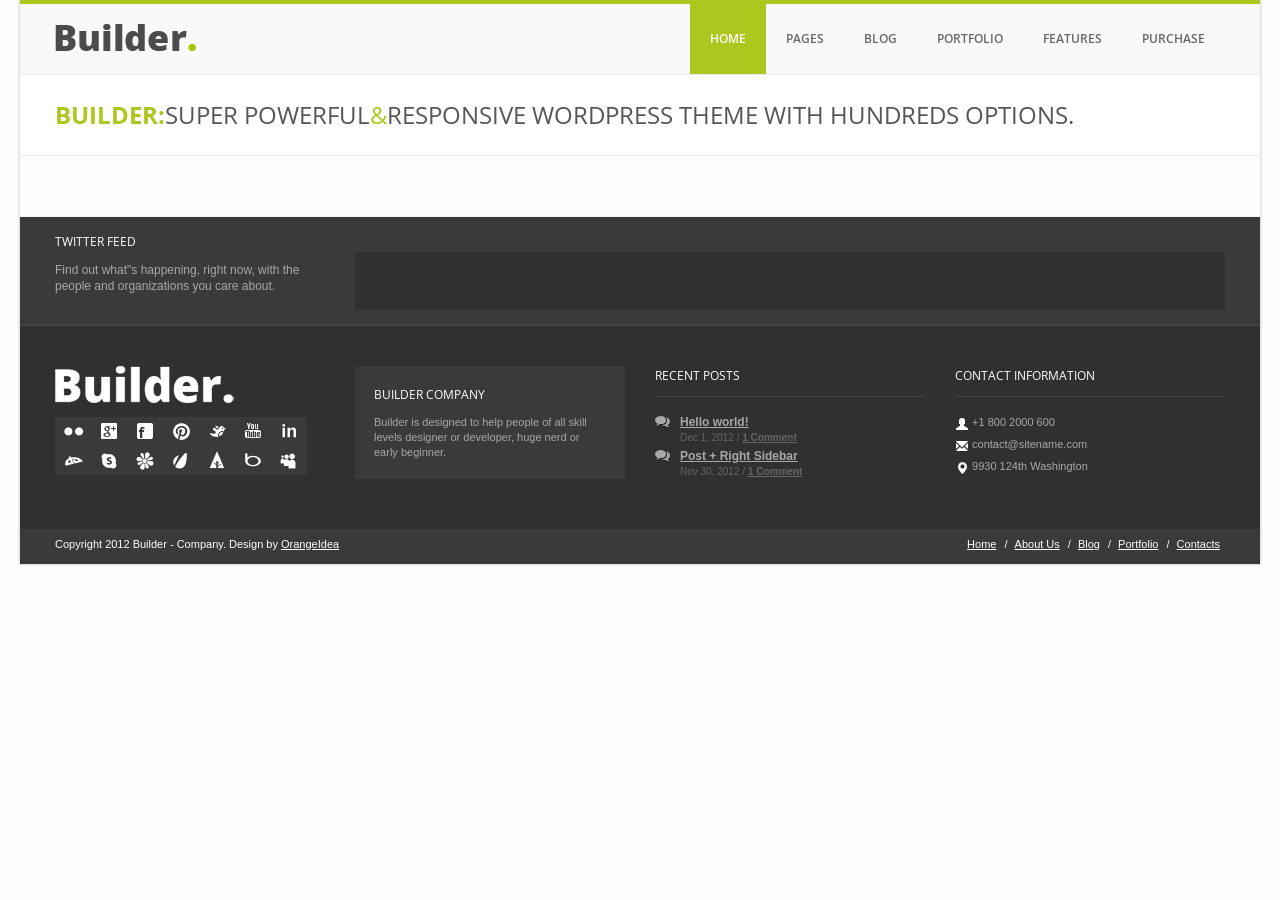
<file: blank_page.html>
<!DOCTYPE html>
<html dir="ltr" lang="en-US">
<head>
        <meta charset="utf-8">
        <title>Builder &#8211; Resonsive Wordpress Theme</title>
        <meta content="width=device-width, initial-scale=1.0" name="viewport">
        <meta content="Just another WordPress site" name="description"/>
        <meta content="Builder &#8211; Resonsive Wordpress Theme" name="keywords"/>
         
        <!-- Le styles -->
        <link href="assets/css/bootstrap.css" rel="stylesheet">
        <link href="assets/css/bootstrap-responsive.css" rel="stylesheet">
        <link href="assets/css/wide_layout.css" rel="stylesheet">
        <link href="assets/css/docs.css" rel="stylesheet">
        <link href="assets/css/options.css" rel="stylesheet">
        <link href="assets/js/google-code-prettify/prettify.css" rel="stylesheet">
        <link href="assets/nivo/nivo-slider.css" media="screen" rel="stylesheet" type="text/css">
        <link href="assets/css/prettyPhoto.css" media="screen" rel="stylesheet" type="text/css">
        <link href="http://fonts.googleapis.com/css?family=Open+Sans%3A300italic%2C400italic%2C600italic%2C700italic%2C800italic%2C400%2C300%2C600%2C700%2C800&#038;subset=latin%2Ccyrillic-ext%2Cgreek-ext%2Cgreek%2Cvietnamese%2Clatin-ext%2Ccyrillic&#038;ver=3.4.2" id="gOpenSans-css" media="all" rel="stylesheet" type="text/css"/>
        <script type="text/javascript" src="http://ajax.googleapis.com/ajax/libs/jquery/1.7/jquery.min.js"></script>

        <!-- jQuery REVOLUTION Slider  -->
        <script type="text/javascript" src="rs-plugin/js/jquery.themepunch.plugins.min.js"></script>
        <script type="text/javascript" src="rs-plugin/js/jquery.themepunch.revolution.min.js"></script>
         
        <!-- REVOLUTION BANNER CSS SETTINGS -->
        <link rel="stylesheet" type="text/css" href="rs-plugin/css/settings.css" media="screen" />
         
        <!-- Le fav and touch icons -->
        <link href="assets/builder/favicon.ico" rel="shortcut icon">
         
        <!-- Le HTML5 shim, for IE6-8 support of HTML5 elements -->
        <!--[if lt IE 9]>
        <script src="http://html5shim.googlecode.com/svn/trunk/html5.js"></script>
        <![endif]-->
        <!--[if lte IE 8]>
        <link rel="stylesheet" type="text/css" href="assets/css/ie.css"/>
        <![endif]-->
</head>
<body>
    <div class="wide_cont">
        <!-- START TOP LINE-->
        <div class="top_line"></div>
        <!-- END TOP LINE-->
            
          <!--PAGE HEAD-->
        <div class="page_head">
            <div class="container">
                <div class="row">
                    <div class="span3">
                        <!--START LOGO IMAGE-->
                        <div class="logo">
                            <a href="index.html">
                            <img alt="Builder &#8211; Resonsive Wordpress Theme" src="assets/images/logo.png"/></a>
                        </div>
                        <!-- END LOGO IMAGE-->
                    </div>
                    <div class="span9">
                        <!-- START MAIN MENU-->
                        <nav>
                        <ul class="menu">
                            <li class="current-menu-item"><a href="index.html">Home</a>
                                <ul class="sub-menu">
                                    <li><a href="home-page-two.html">Home Page 2</a></li>
                                    <li><a href="home-page-three.html">Home Page 3</a></li>
                                    <li><a href="home-page-four.html">Home Page 4</a></li>
                                    <li><a href="home-page-five.html">Home Page 5</a></li>
                                </ul>
                            </li>
                            <li><a href="#">Pages</a>
                                <ul class="sub-menu">
                                    <li><a href="about.html">About Us</a></li>
                                    <li><a href="services.html">Services</a></li>
                                    <li><a href="contacts.html">Contacts</a></li>
                                    <li><a href="simple-gallery-2.html">Simple Gallery 2</a></li>
                                    <li><a href="simple-gallery-3.html">Simple Gallery 3</a></li>
                                    <li><a href="simple-gallery-4.html">Simple Gallery 4</a></li>
                                    <li><a href="404.html">404 Error</a></li>
                                    <li><a href="left-sidebar.html">Left Sidebar</a></li>
                                    <li><a href="right-sidebar.html">Right Sidebar</a></li>
                                    <li><a href="both-sidebar.html">Both Sidebar</a></li>
                                </ul>
                            </li>
                                
                            <li><a href="#">Blog</a>
                                 <ul class="sub-menu">
                                    <li><a href="big-image-right-sidebar.html">Big image + Right Sidebar</a></li>
                                    <li><a href="big-image-left-sidebar.html">Big image + Left Sidebar</a></li>
                                    <li><a href="mini-image-right-sidebar.html">Mini image + Right Sidebar</a></li>
                                    <li><a href="mini-image-left-sidebar.html">Mini image + Left Sidebar</a></li>
                                    <li><a href="text-post.html">Text Post</a></li>
                                    <li><a href="image-post.html">Image post</a></li>
                                    <li><a href="video-post.html">Video</a></li>
                                    <li><a href="post-right-sidebar.html">Post + Right Sidebar</a></li>
                                    <li><a href="post-left-sidebar.html">Post + Left Sidebar</a></li>
                                </ul>
                            </li>
                               
                            <li><a href="#">Portfolio</a>
                                <ul class="sub-menu">
                                    <li><a href="2-columns-portfolio.html">2 Columns Portfolio</a></li>
                                    <li><a href="3-columns-portfolio.html">3 Columns Portfolio</a></li>
                                    <li><a href="4-columns-portfolio.html">4 Columns Portfolio</a></li>
                                    <li><a href="6-columns-portfolio.html">6 Columns Portfolio</a></li>
                                    <li><a href="portfolio-left-sidebar.html">Portfolio + Left Sidebar</a></li>
                                    <li><a href="portfolio-right-sidebar.html">Portfolio + Right Sidebar</a></li>
                                    <li><a href="item-single-image.html">Item - Single Image</a></li>
                                    <li><a href="project-video.html">Project Video</a></li>
                                    <li><a href="item-left-sidebar.html">Item - Left Sidebar</a></li>
                                    <li><a href="item-right-sidebar.html">Item - Right Sidebar</a></li>
                                    <li><a href="item-portrait.html">Item - Portrait</a></li>
                                </ul>
                            </li>
                            <li><a href="#">Features</a>
                                <ul class="sub-menu">
                                    <li><a href="theme-grid.html">Theme Grid</a></li>
                                    <li><a href="typography.html">Typography</a></li>
                                    <li><a href="buttons.html">Buttons</a></li>
                                    <li><a href="allerts.html">Allerts</a></li>
                                    <li><a href="glyphicons.html">Glyphicons Icons</a></li>
                                                                        <li><a href="badges-and-labels.html">Badges And Labels</a></li>

                                    <li><a href="tabs.html">Tabs</a></li>
                                    <li><a href="accordion.html">Accordion</a></li>
                                    <li><a href="tstimonial-rotator.html">Testimonial Rotator</a></li>
                                </ul>
                            </li>
                            <li><a href="http://themeforest.net/user/OrangeIdea/portfolio?ref=OrangeIdea" target="_blank">Purchase</a></li>
                        </ul>
                        </nav>
                        <!-- END MAIN MENU-->
                    </div>
                </div>
            </div>
        </div>
        <!--/PAGE HEAD-->
            
        <!--WELCOME AREA-->
        <div class="tag_line">
            <div class="container">
                <div class="row">
                <div class="span12">
                    <div class="welcome">
                        <h3><strong class="colored">BUILDER:</strong>Super powerful<span class="colored">&</span>responsive wordpress theme with hundreds options.</h3>
                        
                    </div>
                </div>
                </div>
            </div>
        </div>
        <!--/WELCOME AREA-->
            

        <!--MAIN CONTENT AREA-->
        <!--END MAIN CONTENT AREA-->

        <!--FOOTER-->

        <!-- START TWITTER FEED -->
        <div class="twitter-block">
            <div class="container">
                <div class="row">
                    <div class="span3">
                        <h6>Twitter Feed</h6>
                        <p class="twitter-block-desc">Find out what"s happening, right now, with the people and organizations you care about.</p>
                    </div>
                    <br class="visiblephone">
                    <div class="span9">
                        <div class="twitter-block-well well">
                        <div class="tweet"></div>
                        </div>
                    </div>
                </div>
            </div>
        </div>
        <!-- END TWITTER FEED -->
                
        <!-- START WIDGET AREA AND SOCIAL ICONS -->
        <div class="footer">
            <div class="container">
                <div class="row">
                    <div class="span3 soc_icons">
                        <div>
                            <img alt="" src="assets/img/logo-footer.png"><br>
                            <a href="http://flickr.com/" target="_blank"><div class="icon_flickr"></div></a>
                            <a href="http://plus.google.com/" target="_blank"><div class="icon_google"></div></a>
                            <a href="http://facebook.com/" target="_blank"><div class="icon_facebook"></div></a>
                            <a href="http://pinterest.com/" target="_blank"><div class="icon_pi"></div></a>
                            <a href="http://twitter.com/" target="_blank"><div class="icon_t"></div></a>
                            <a href="http://youtube.com/" target="_blank"><div class="icon_youtube"></div></a>
                            <a href="http://linkedin.com/" target="_blank"><div class="icon_in"></div></a>
                            <a href="http://deviantart.com/" target="_blank"><div class="icon_da"></div></a>
                            <a href="http://www.skype.com/" target="_blank"><div class="icon_skype"></div></a>
                            <a href="http://www.icq.com/" target="_blank"><div class="icon_icq"></div></a>
                            <a href="http://envato.com/" target="_blank"><div class="icon_envato"></div></a>
                            <a href="http://forrst.com/" target="_blank"><div class="icon_forrst"></div></a>
                            <a href="http://www.bing.com/" target="_blank"><div class="icon_bing"></div></a>
                            <a href="http://myspace.com/" target="_blank"><div class="icon_myspace"></div></a>
                        </div>
                    </div>
    
                    <div class="span3">
                        <div class="textwidget">
                            <div class="well">
                            <h6>Builder Company</h6>Builder is designed to help people of all skill levels designer or developer, huge nerd or early beginner.
                            </div>
                        </div>
                    </div>
                    <!-- BEGIN WIDGET -->
                    <div class="span3">
                    <h6>Recent Posts</h6><hr>
                        <ul class="recent-post-widget unstyled">
                                                        <li><a href="big-image-right-sidebar.html" title="Hello world!" class="bg-link">Hello world!</a>
                                <div class="small-meta">Dec 1, 2012 / <a href="big-image-right-sidebar.html" title="Comment on Hello world!">1 Comment</a></div>
                                <!-- /small-meta -->
                                <div class="clear"></div>
                            </li>
                            <li>
                                <a class="bg-link" href="post-right-sidebar.html" title="Post + Right Sidebar">Post + Right Sidebar</a>
                                <div class="small-meta">Nov 30, 2012 / <a href="post-right-sidebar.html" title="Comment on Post + Right Sidebar">1 Comment</a></div>
                                <!-- /small-meta -->
                                <div class="clear"></div>
                            </li>
                        </ul>
                    </div>
                    <!-- END WIDGET -->
                    <!-- BEGIN CONTACT INFO -->
                    <div class="span3">
                    <h6>Contact Information</h6><hr>
                        <div class="textwidget">
                        <ul class="unstyled">
                            <li><i class="icon-user icon-white"></i> +1 800 2000 600</li>
                            <li><i class="icon-envelope icon-white"></i> contact@sitename.com</li>
                            <li><i class="icon-map-marker icon-white"></i> 9930 124th Washington</li>
                        </ul>
                        </div>
                    </div>
                    <!-- END CONTACT INFO -->
                </div>
            </div>
        </div>
        <!-- END WIDGET AREA AND SOCIAL ICONS -->
                
        <!--START BOTTOM LINE-->
        <div class="bottom_line">
            <div class="container">
                <div class="row">
                    <!-- START COPYRIGHT INFORMATION-->
                    <div class="span6">
                        <span class="copyright">Copyright 2012 Builder - Company. Design by <a href="http://themeforest.net/user/OrangeIdea?ref=OrangeIdea">OrangeIdea</a></span>
                    </div>
                    <!-- END COPYRIGHT INFORMATION-->
                    <div class="span6">
                        <!-- START FOOTER MENU-->
                        <span class="copyright pull-right visible-desktop">
                            <div class="menu-footer-menu-container">
                                <ul class="unstyled footer_menu" id="menu-footer-menu">
                                    <li><a href="index.html">Home</a></li>
                                    <li><a href="about.html">About Us</a></li>
                                    <li><a href="big-image-right-sidebar.html">Blog</a></li>
                                    <li><a href="2-columns-portfolio.html">Portfolio</a></li>
                                    <li><a href="contacts.html">Contacts</a></li>
                                </ul>
                            </div>
                        </span>
                        <!-- END FOOTER MENU-->
                    </div>
                </div>
            </div>
        </div>
        <!--END BOTTOM LINE-->
        <!--END FOOTER-->
                 
        <!-- Le javascript
        ================================================== -->
        <!-- Placed at the end of the document so the pages load faster -->
        <script src="http://ajax.googleapis.com/ajax/libs/jquery/1.7.2/jquery.min.js"></script>
        <script src="assets/js/jquery.tweet.js"></script>
        <script src="assets/js/google-code-prettify/prettify.js"></script>
        <script src="assets/js/bootstrap.min.js"></script>
        <script src="assets/js/jquery.easing.1.3.js"></script>
        <script src="assets/js/superfish-menu/superfish.js"></script>
        <script src="assets/js/jquery.nivo.slider.js"></script>
        <script src="assets/js/jquery.prettyPhoto.js"></script>
        <script src="assets/js/jflickrfeed.min.js"></script>
        <script src="assets/js/testimonialrotator.js"></script>
        <script src="assets/js/jquery.waitforimages.js"></script>
        <script src="assets/js/jquery.isotope.min.js"></script>
        <script src="assets/js/custom.js"></script>
         
        <script>
        /***************************************************
                        TWITTER FEED
        ***************************************************/
            jQuery.noConflict()(function ($) {
                $(document).ready(function () {
            
                    $(".tweet").tweet({
                        count: 1,
                        username: "Orange_Idea_RU",
                        loading_text: "loading twitter..."
                    });
                });
            });
        </script>
</body>
</html>
</file>
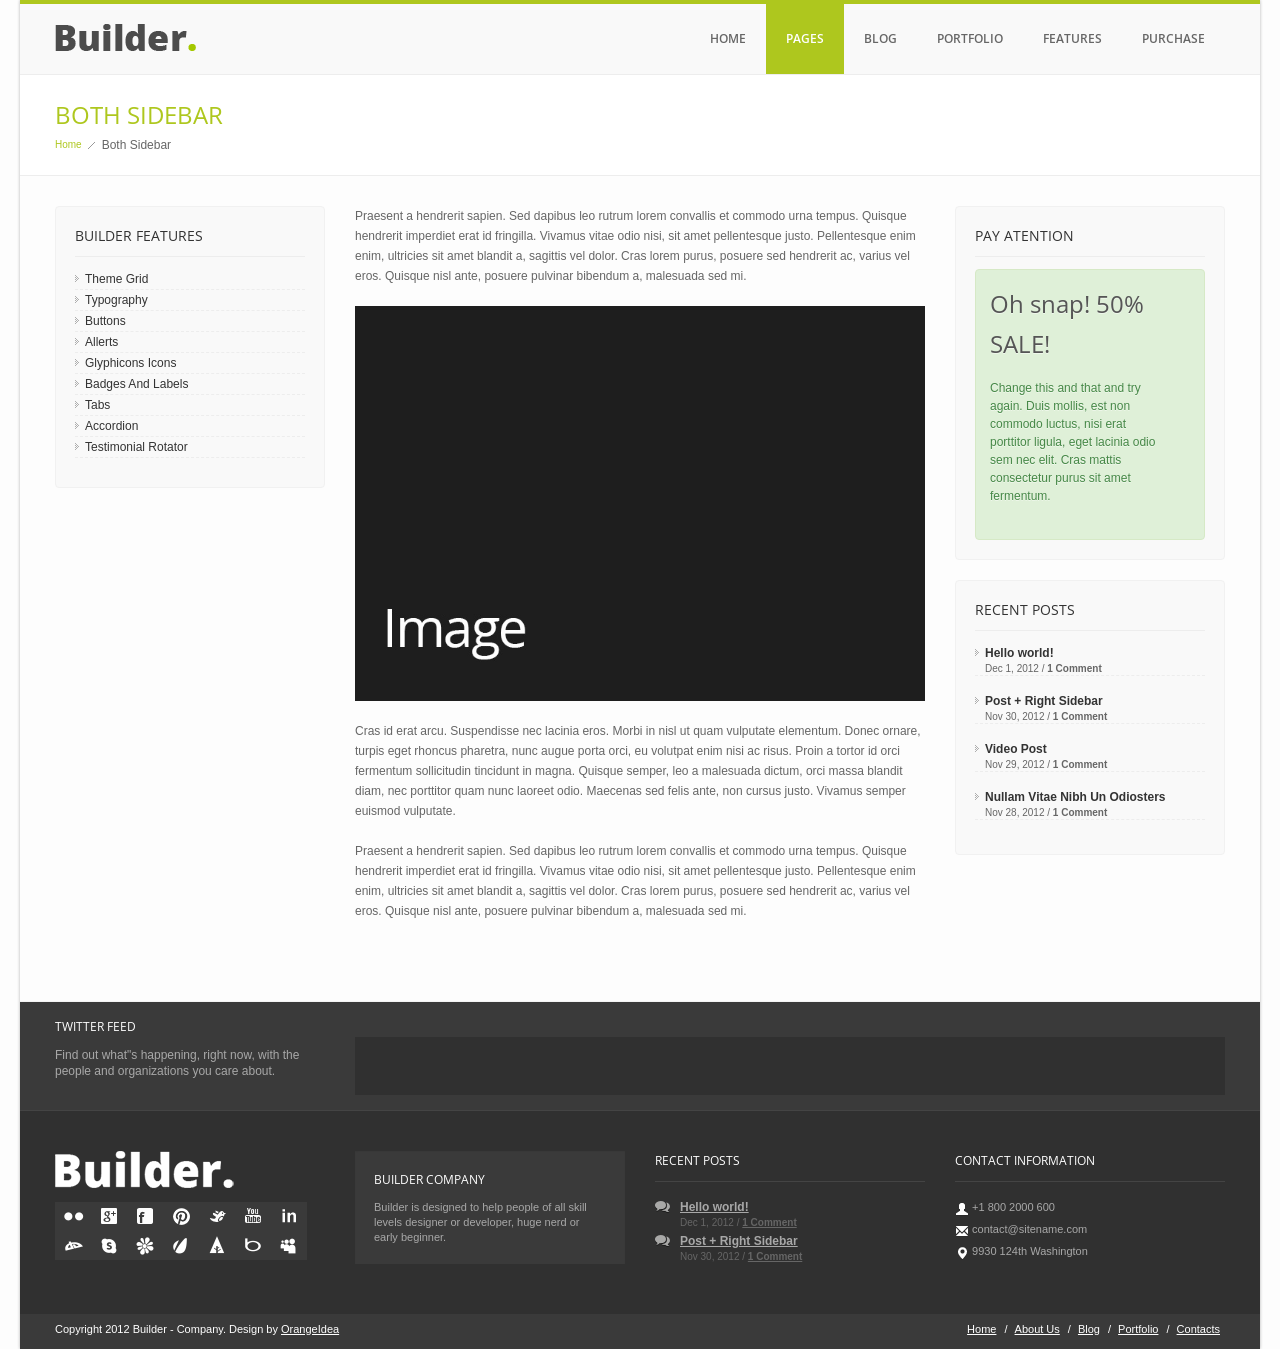
<file: both-sidebar.html>
<!DOCTYPE html>
<html dir="ltr" lang="en-US">
<head>
        <meta charset="utf-8">
        <title>RIGHT SIDEBAR | Builder &#8211; Resonsive Wordpress Theme</title>
        <meta content="width=device-width, initial-scale=1.0" name="viewport">
        <meta content="Just another WordPress site" name="description"/>
        <meta content="Builder &#8211; Resonsive Wordpress Theme" name="keywords"/>
         
        <!-- Le styles -->
        <link href="assets/css/bootstrap.css" rel="stylesheet">
        <link href="assets/css/bootstrap-responsive.css" rel="stylesheet">
        <link href="assets/css/wide_layout.css" rel="stylesheet">
        <link href="assets/css/docs.css" rel="stylesheet">
        <link href="assets/css/options.css" rel="stylesheet">
        <link href="assets/js/google-code-prettify/prettify.css" rel="stylesheet">
        <link href="assets/nivo/nivo-slider.css" media="screen" rel="stylesheet" type="text/css">
        <link href="assets/css/prettyPhoto.css" media="screen" rel="stylesheet" type="text/css">
        <link href="http://fonts.googleapis.com/css?family=Open+Sans%3A300italic%2C400italic%2C600italic%2C700italic%2C800italic%2C400%2C300%2C600%2C700%2C800&#038;subset=latin%2Ccyrillic-ext%2Cgreek-ext%2Cgreek%2Cvietnamese%2Clatin-ext%2Ccyrillic&#038;ver=3.4.2" id="gOpenSans-css" media="all" rel="stylesheet" type="text/css"/>
         
        <!-- Le fav and touch icons -->
        <link href="assets/builder/favicon.ico" rel="shortcut icon">
         
        <!-- Le HTML5 shim, for IE6-8 support of HTML5 elements -->
        <!--[if lt IE 9]>
        <script src="http://html5shim.googlecode.com/svn/trunk/html5.js"></script>
        <![endif]-->
        <!--[if lte IE 8]>
        <link rel="stylesheet" type="text/css" href="assets/css/ie.css"/>
        <![endif]-->
</head>
<body>
    <div class="wide_cont">
        <!-- START TOP LINE-->
        <div class="top_line"></div>
        <!-- END TOP LINE-->
            
          <!--PAGE HEAD-->
        <div class="page_head">
            <div class="container">
                <div class="row">
                    <div class="span3">
                        <!--START LOGO IMAGE-->
                        <div class="logo">
                            <a href="index.html">
                            <img alt="Builder &#8211; Resonsive Wordpress Theme" src="assets/images/logo.png"/></a>
                        </div>
                        <!-- END LOGO IMAGE-->
                    </div>
                    <div class="span9">
                        <!-- START MAIN MENU-->
                        <nav>
                        <ul class="menu">
                            <li><a href="index.html">Home</a>
                                <ul class="sub-menu">
                                    <li><a href="home-page-two.html">Home Page 2</a></li>
                                    <li><a href="home-page-three.html">Home Page 3</a></li>
                                    <li><a href="home-page-four.html">Home Page 4</a></li>
                                    <li><a href="home-page-five.html">Home Page 5</a></li>
                                </ul>
                            </li>
                            <li class="current-menu-item"><a href="#">Pages</a>
                                <ul class="sub-menu">
                                    <li><a href="about.html">About Us</a></li>
                                    <li><a href="services.html">Services</a></li>
                                    <li><a href="contacts.html">Contacts</a></li>
                                    <li><a href="simple-gallery-2.html">Simple Gallery 2</a></li>
                                    <li><a href="simple-gallery-3.html">Simple Gallery 3</a></li>
                                    <li><a href="simple-gallery-4.html">Simple Gallery 4</a></li>
                                    <li><a href="404.html">404 Error</a></li>
                                    <li><a href="left-sidebar.html">Left Sidebar</a></li>
                                    <li><a href="right-sidebar.html">Right Sidebar</a></li>
                                    <li><a href="both-sidebar.html">Both Sidebar</a></li>
                                </ul>
                            </li>
                                
                            <li><a href="#">Blog</a>
                                 <ul class="sub-menu">
                                    <li><a href="big-image-right-sidebar.html">Big image + Right Sidebar</a></li>
                                    <li><a href="big-image-left-sidebar.html">Big image + Left Sidebar</a></li>
                                    <li><a href="mini-image-right-sidebar.html">Mini image + Right Sidebar</a></li>
                                    <li><a href="mini-image-left-sidebar.html">Mini image + Left Sidebar</a></li>
                                    <li><a href="text-post.html">Text Post</a></li>
                                    <li><a href="image-post.html">Image post</a></li>
                                    <li><a href="video-post.html">Video</a></li>
                                    <li><a href="post-right-sidebar.html">Post + Right Sidebar</a></li>
                                    <li><a href="post-left-sidebar.html">Post + Left Sidebar</a></li>
                                </ul>
                            </li>
                               
                            <li><a href="#">Portfolio</a>
                                <ul class="sub-menu">
                                    <li><a href="2-columns-portfolio.html">2 Columns Portfolio</a></li>
                                    <li><a href="3-columns-portfolio.html">3 Columns Portfolio</a></li>
                                    <li><a href="4-columns-portfolio.html">4 Columns Portfolio</a></li>
                                    <li><a href="6-columns-portfolio.html">6 Columns Portfolio</a></li>
                                    <li><a href="portfolio-left-sidebar.html">Portfolio + Left Sidebar</a></li>
                                    <li><a href="portfolio-right-sidebar.html">Portfolio + Right Sidebar</a></li>
                                    <li><a href="item-single-image.html">Item - Single Image</a></li>
                                    <li><a href="project-video.html">Project Video</a></li>
                                    <li><a href="item-left-sidebar.html">Item - Left Sidebar</a></li>
                                    <li><a href="item-right-sidebar.html">Item - Right Sidebar</a></li>
                                    <li><a href="item-portrait.html">Item - Portrait</a></li>
                                </ul>
                            </li>
                            <li><a href="#">Features</a>
                                <ul class="sub-menu">
                                    <li><a href="theme-grid.html">Theme Grid</a></li>
                                    <li><a href="typography.html">Typography</a></li>
                                    <li><a href="buttons.html">Buttons</a></li>
                                    <li><a href="allerts.html">Allerts</a></li>
                                    <li><a href="glyphicons.html">Glyphicons Icons</a></li>
                                                                        <li><a href="badges-and-labels.html">Badges And Labels</a></li>

                                    <li><a href="tabs.html">Tabs</a></li>
                                    <li><a href="accordion.html">Accordion</a></li>
                                    <li><a href="tstimonial-rotator.html">Testimonial Rotator</a></li>
                                </ul>
                            </li>
                            <li><a href="http://themeforest.net/user/OrangeIdea/portfolio?ref=OrangeIdea" target="_blank">Purchase</a></li>
                        </ul>
                        </nav>
                        <!-- END MAIN MENU-->
                    </div>
                </div>
            </div>
        </div>
        <!--/PAGE HEAD-->
            
        <!--WELCOME AREA-->
        <div class="tag_line">
            <div class="container">
                <div class="row">
                <div class="span12">
                    <div class="welcome">
                       <h3><span class="colored">BOTH SIDEBAR</span></h3>
                       <a class="subpage_block" href="http://html.orange-idea.com/builder">Home </a>
                       <div class="subpage_breadcrumbs_dv"></div>
                        <span>Both Sidebar</span>
                    </div>
                </div>
                </div>
            </div>
        </div>
        <!--/WELCOME AREA-->
            

        <!--MAIN CONTENT AREA-->
        <div class="main_content_area">
            <div class="container">
                <div class="row">
                    <div class="span12">
                        <div class="row-fluid">

                            <div class="span3 page_sidebar">
                                <div class="well">
                                    <h5 style="font-weight: 600; text-transform: uppercase !important;">BUILDER FEATURES</h5>
                                    <hr/>
                                    <div class="textwidget">
                                        <ul class="sub-menu">
                                        <li><a href="theme-grid.html">Theme Grid</a></li>
                                        <li><a href="typography.html">Typography</a></li>
                                        <li><a href="buttons.html">Buttons</a></li>
                                        <li><a href="allerts.html">Allerts</a></li>
                                        <li><a href="glyphicons.html">Glyphicons Icons</a></li>
                                                                            <li><a href="badges-and-labels.html">Badges And Labels</a></li>

                                        <li><a href="tabs.html">Tabs</a></li>
                                        <li><a href="accordion.html">Accordion</a></li>
                                        <li><a href="tstimonial-rotator.html">Testimonial Rotator</a></li>
                                    </ul>
                                    </div>
                                </div>
                            </div>

                            <div class="span6">
                            
                                <p>Praesent a hendrerit sapien. Sed dapibus leo rutrum lorem convallis et commodo urna tempus. Quisque hendrerit imperdiet erat id fringilla. Vivamus vitae odio nisi, sit amet pellentesque justo. Pellentesque enim enim, ultricies sit amet blandit a, sagittis vel dolor. Cras lorem purus, posuere sed hendrerit ac, varius vel eros. Quisque nisl ante, posuere pulvinar bibendum a, malesuada sed mi.</p>
                                
                                <div class="view view-first nolink" style="margin-bottom: 20px;">
                                    <a href="images/gallery/slide31.jpg" rel="prettyPhoto"><img src="images/gallery/slide31.jpg" alt="" /></a>
                                    <div class="mask">
                                        <a href="images/gallery/slide31.jpg" rel="prettyPhoto" title="Image Title here" class="info"></a>
                                    </div>
                                </div>
                                
                                <p>Cras id erat arcu. Suspendisse nec lacinia eros. Morbi in nisl ut quam vulputate elementum. Donec ornare, turpis eget rhoncus pharetra, nunc augue porta orci, eu volutpat enim nisi ac risus. Proin a tortor id orci fermentum sollicitudin tincidunt in magna. Quisque semper, leo a malesuada dictum, orci massa blandit diam, nec porttitor quam nunc laoreet odio. Maecenas sed felis ante, non cursus justo. Vivamus semper euismod vulputate.</p>
                                <p>Praesent a hendrerit sapien. Sed dapibus leo rutrum lorem convallis et commodo urna tempus. Quisque hendrerit imperdiet erat id fringilla. Vivamus vitae odio nisi, sit amet pellentesque justo. Pellentesque enim enim, ultricies sit amet blandit a, sagittis vel dolor. Cras lorem purus, posuere sed hendrerit ac, varius vel eros. Quisque nisl ante, posuere pulvinar bibendum a, malesuada sed mi.</p>
                            </div>
                            <div class="span3 page_sidebar">
                            
                            <div class="well">
                                <h5 style="font-weight: 600; text-transform: uppercase !important;">Pay Atention</h5>
                                <hr/>
                                <div class="textwidget">
                                    <div class="alert alert-block alert-success" style="margin-bottom: 0px;">
                                        <h3 class="alert-heading">Oh snap! 50% SALE!</h3>
                                        <p>Change this and that and try again. Duis mollis, est non commodo luctus, nisi erat porttitor ligula, eget lacinia odio sem nec elit. Cras mattis consectetur purus sit amet fermentum.</p>
                                    </div>
                                </div>
                            </div>

                            
                            <div class="well">
                                <h5 style="font-weight: 600; text-transform: uppercase !important;">Recent Posts</h5>
                                <hr/>
                                <ul class="recent-post-widget unstyled">
                                    <li>
                                        <a href="index.html" title="Hello world!" class="bg-link">Hello world!</a>
                                            <div class="small-meta">
                                            Dec 1, 2012 /
                                            <a href="index.html#comments" title="Comment on Hello world!">1 Comment</a>
                                        </div>
                                        <div class="clear"></div>
                                    </li>
                                    <li>
                                        <a href="post-right-sidebar.html" title="Post + Right Sidebar" class="bg-link">Post + Right Sidebar</a>
                                        <div class="small-meta">
                                            Nov 30, 2012 /
                                            <a href="post-right-sidebar.html#comments" title="Comment on Post + Right Sidebar">1 Comment</a>
                                        </div>
                                        <div class="clear"></div>
                                    </li>
                                    <li>
                                        <a href="video-post.html" title="Video Post" class="bg-link">Video Post</a>
                                        <div class="small-meta">
                                            Nov 29, 2012 /
                                            <a href="video-post.html#comments" title="Comment on Video Post">1 Comment</a>
                                        </div>
                                        <div class="clear"></div>
                                    </li>
                                    <li>
                                        <a href="index.html" title="Nullam Vitae Nibh Un Odiosters" class="bg-link">Nullam Vitae Nibh Un Odiosters</a>
                                        <div class="small-meta">
                                            Nov 28, 2012 /
                                            <a href="index.html#comments" title="Comment on Nullam Vitae Nibh Un Odiosters">1 Comment</a>
                                        </div>
                                        <div class="clear"></div>
                                    </li>
                                    </ul>
                            </div>
                            </div>
                        </div>
                    
                    </div>
                </div>
            </div>
        </div>
        <!--END MAIN CONTENT AREA-->

        <!--FOOTER-->

        <!-- START TWITTER FEED -->
        <div class="twitter-block">
            <div class="container">
                <div class="row">
                    <div class="span3">
                        <h6>Twitter Feed</h6>
                        <p class="twitter-block-desc">Find out what"s happening, right now, with the people and organizations you care about.</p>
                    </div>
                    <br class="visiblephone">
                    <div class="span9">
                        <div class="twitter-block-well well">
                        <div class="tweet"></div>
                        </div>
                    </div>
                </div>
            </div>
        </div>
        <!-- END TWITTER FEED -->
                
        <!-- START WIDGET AREA AND SOCIAL ICONS -->
        <div class="footer">
            <div class="container">
                <div class="row">
                    <div class="span3 soc_icons">
                        <div>
                            <img alt="" src="assets/img/logo-footer.png"><br>
                            <a href="http://flickr.com/" target="_blank"><div class="icon_flickr"></div></a>
                            <a href="http://plus.google.com/" target="_blank"><div class="icon_google"></div></a>
                            <a href="http://facebook.com/" target="_blank"><div class="icon_facebook"></div></a>
                            <a href="http://pinterest.com/" target="_blank"><div class="icon_pi"></div></a>
                            <a href="http://twitter.com/" target="_blank"><div class="icon_t"></div></a>
                            <a href="http://youtube.com/" target="_blank"><div class="icon_youtube"></div></a>
                            <a href="http://linkedin.com/" target="_blank"><div class="icon_in"></div></a>
                            <a href="http://deviantart.com/" target="_blank"><div class="icon_da"></div></a>
                            <a href="http://www.skype.com/" target="_blank"><div class="icon_skype"></div></a>
                            <a href="http://www.icq.com/" target="_blank"><div class="icon_icq"></div></a>
                            <a href="http://envato.com/" target="_blank"><div class="icon_envato"></div></a>
                            <a href="http://forrst.com/" target="_blank"><div class="icon_forrst"></div></a>
                            <a href="http://www.bing.com/" target="_blank"><div class="icon_bing"></div></a>
                            <a href="http://myspace.com/" target="_blank"><div class="icon_myspace"></div></a>
                        </div>
                    </div>
    
                    <div class="span3">
                        <div class="textwidget">
                            <div class="well">
                            <h6>Builder Company</h6>Builder is designed to help people of all skill levels designer or developer, huge nerd or early beginner.
                            </div>
                        </div>
                    </div>
                    <!-- BEGIN WIDGET -->
                    <div class="span3">
                    <h6>Recent Posts</h6><hr>
                        <ul class="recent-post-widget unstyled">
                                                        <li><a href="big-image-right-sidebar.html" title="Hello world!" class="bg-link">Hello world!</a>
                                <div class="small-meta">Dec 1, 2012 / <a href="big-image-right-sidebar.html" title="Comment on Hello world!">1 Comment</a></div>
                                <!-- /small-meta -->
                                <div class="clear"></div>
                            </li>
                            <li>
                                <a class="bg-link" href="post-right-sidebar.html" title="Post + Right Sidebar">Post + Right Sidebar</a>
                                <div class="small-meta">Nov 30, 2012 / <a href="post-right-sidebar.html" title="Comment on Post + Right Sidebar">1 Comment</a></div>
                                <!-- /small-meta -->
                                <div class="clear"></div>
                            </li>
                        </ul>
                    </div>
                    <!-- END WIDGET -->
                    <!-- BEGIN CONTACT INFO -->
                    <div class="span3">
                    <h6>Contact Information</h6><hr>
                        <div class="textwidget">
                        <ul class="unstyled">
                            <li><i class="icon-user icon-white"></i> +1 800 2000 600</li>
                            <li><i class="icon-envelope icon-white"></i> contact@sitename.com</li>
                            <li><i class="icon-map-marker icon-white"></i> 9930 124th Washington</li>
                        </ul>
                        </div>
                    </div>
                    <!-- END CONTACT INFO -->
                </div>
            </div>
        </div>
        <!-- END WIDGET AREA AND SOCIAL ICONS -->
                
        <!--START BOTTOM LINE-->
        <div class="bottom_line">
            <div class="container">
                <div class="row">
                    <!-- START COPYRIGHT INFORMATION-->
                    <div class="span6">
                        <span class="copyright">Copyright 2012 Builder - Company. Design by <a href="http://themeforest.net/user/OrangeIdea?ref=OrangeIdea">OrangeIdea</a></span>
                    </div>
                    <!-- END COPYRIGHT INFORMATION-->
                    <div class="span6">
                        <!-- START FOOTER MENU-->
                        <span class="copyright pull-right visible-desktop">
                            <div class="menu-footer-menu-container">
                                <ul class="unstyled footer_menu" id="menu-footer-menu">
                                    <li><a href="index.html">Home</a></li>
                                    <li><a href="about.html">About Us</a></li>
                                    <li><a href="big-image-right-sidebar.html">Blog</a></li>
                                    <li><a href="2-columns-portfolio.html">Portfolio</a></li>
                                    <li><a href="contacts.html">Contacts</a></li>
                                </ul>
                            </div>
                        </span>
                        <!-- END FOOTER MENU-->
                    </div>
                </div>
            </div>
        </div>
        <!--END BOTTOM LINE-->
        <!--END FOOTER-->
                 
        <!-- Le javascript
        ================================================== -->
        <!-- Placed at the end of the document so the pages load faster -->
        <script src="http://ajax.googleapis.com/ajax/libs/jquery/1.7.2/jquery.min.js"></script>
        <script src="assets/js/jquery.tweet.js"></script>
        <script src="assets/js/google-code-prettify/prettify.js"></script>
        <script src="assets/js/bootstrap.min.js"></script>
        <script src="assets/js/jquery.easing.1.3.js"></script>
        <script src="assets/js/superfish-menu/superfish.js"></script>
        <script src="assets/js/jquery.nivo.slider.js"></script>
        <script src="assets/js/jquery.prettyPhoto.js"></script>
        <script src="assets/js/jflickrfeed.min.js"></script>
        <script src="assets/js/testimonialrotator.js"></script>
        <script src="assets/js/jquery.waitforimages.js"></script>
        <script src="assets/js/jquery.isotope.min.js"></script>
        <script src="assets/js/custom.js"></script>
         
         
        <script>
        /***************************************************
                        TWITTER FEED
        ***************************************************/
            jQuery.noConflict()(function ($) {
                $(document).ready(function () {
            
                    $(".tweet").tweet({
                        count: 1,
                        username: "Orange_Idea_RU",
                        loading_text: "loading twitter..."
                    });
                });
            });
        </script>
</body>
</html>
</file>
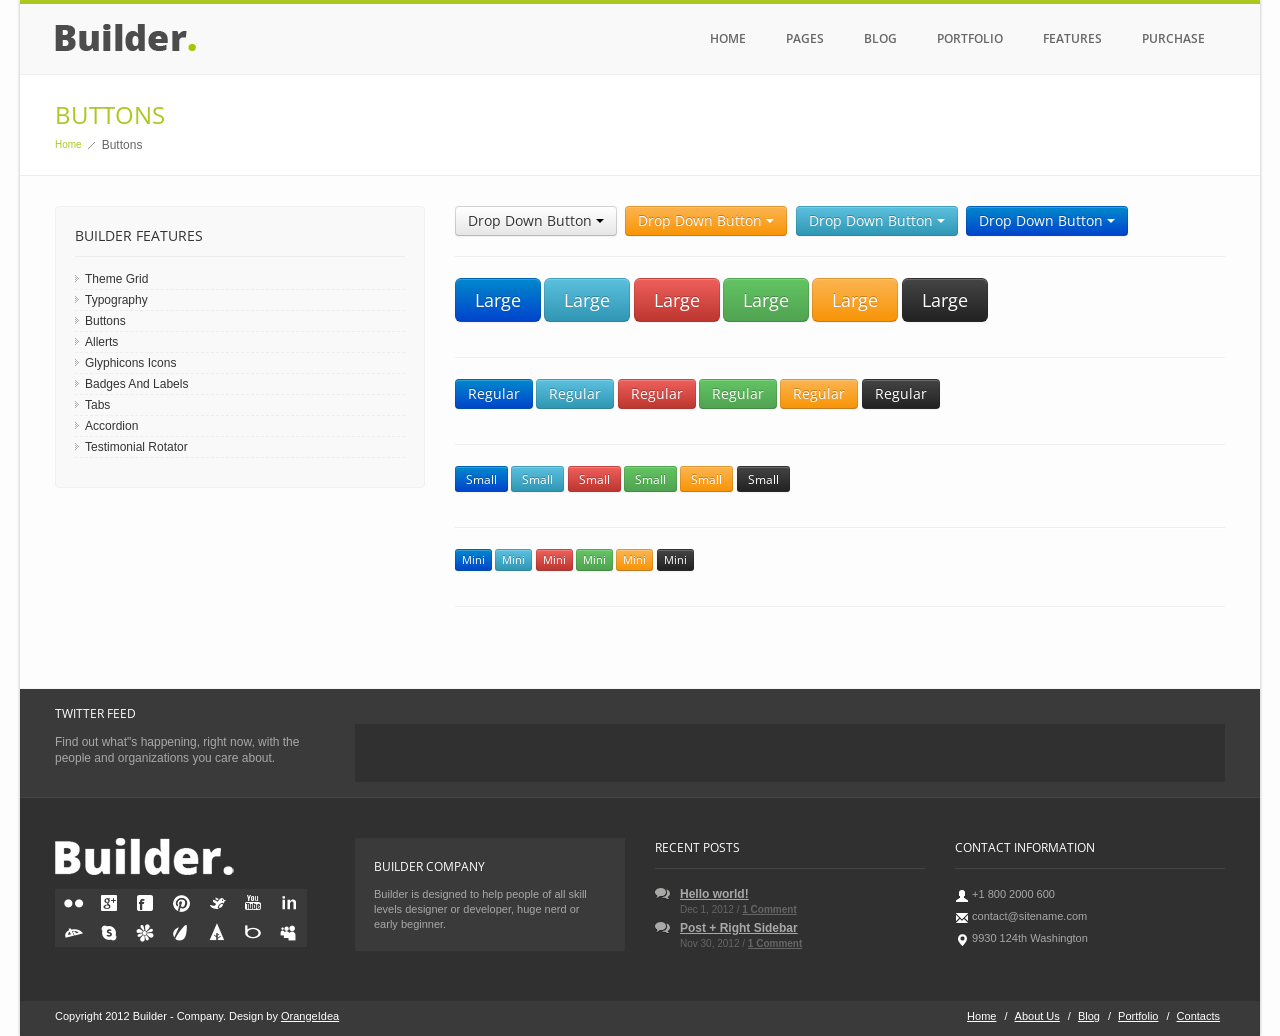
<file: buttons.html>
<!DOCTYPE html>
<html dir="ltr" lang="en-US">
<head>
        <meta charset="utf-8">
        <title>Builder &#8211; Resonsive Wordpress Theme</title>
        <meta content="width=device-width, initial-scale=1.0" name="viewport">
        <meta content="Just another WordPress site" name="description"/>
        <meta content="Builder &#8211; Resonsive Wordpress Theme" name="keywords"/>
         
        <!-- Le styles -->
        <link href="assets/css/bootstrap.css" rel="stylesheet">
        <link href="assets/css/bootstrap-responsive.css" rel="stylesheet">
        <link href="assets/css/wide_layout.css" rel="stylesheet">
        <link href="assets/css/docs.css" rel="stylesheet">
        <link href="assets/css/options.css" rel="stylesheet">
        <link href="assets/js/google-code-prettify/prettify.css" rel="stylesheet">
        <link href="assets/nivo/nivo-slider.css" media="screen" rel="stylesheet" type="text/css">
        <link href="assets/css/prettyPhoto.css" media="screen" rel="stylesheet" type="text/css">
        <link href="http://fonts.googleapis.com/css?family=Open+Sans%3A300italic%2C400italic%2C600italic%2C700italic%2C800italic%2C400%2C300%2C600%2C700%2C800&#038;subset=latin%2Ccyrillic-ext%2Cgreek-ext%2Cgreek%2Cvietnamese%2Clatin-ext%2Ccyrillic&#038;ver=3.4.2" id="gOpenSans-css" media="all" rel="stylesheet" type="text/css"/>
         
        <!-- Le fav and touch icons -->
        <link href="assets/builder/favicon.ico" rel="shortcut icon">
         
        <!-- Le HTML5 shim, for IE6-8 support of HTML5 elements -->
        <!--[if lt IE 9]>
        <script src="http://html5shim.googlecode.com/svn/trunk/html5.js"></script>
        <![endif]-->
        <!--[if lte IE 8]>
        <link rel="stylesheet" type="text/css" href="assets/css/ie.css"/>
        <![endif]-->
</head>
<body>
    <div class="wide_cont">
        <!-- START TOP LINE-->
        <div class="top_line"></div>
        <!-- END TOP LINE-->
            
          <!--PAGE HEAD-->
        <div class="page_head">
            <div class="container">
                <div class="row">
                    <div class="span3">
                        <!--START LOGO IMAGE-->
                        <div class="logo">
                            <a href="index.html">
                            <img alt="Builder &#8211; Resonsive Wordpress Theme" src="assets/images/logo.png"/></a>
                        </div>
                        <!-- END LOGO IMAGE-->
                    </div>
                    <div class="span9">
                        <!-- START MAIN MENU-->
                        <nav>
                        <ul class="menu">
                            <li><a href="index.html">Home</a>
                                <ul class="sub-menu">
                                    <li><a href="home-page-two.html">Home Page 2</a></li>
                                    <li><a href="home-page-three.html">Home Page 3</a></li>
                                    <li><a href="home-page-four.html">Home Page 4</a></li>
                                    <li><a href="home-page-five.html">Home Page 5</a></li>
                                </ul>
                            </li>
                            <li><a href="#">Pages</a>
                                <ul class="sub-menu">
                                    <li><a href="about.html">About Us</a></li>
                                    <li><a href="services.html">Services</a></li>
                                    <li><a href="contacts.html">Contacts</a></li>
                                    <li><a href="simple-gallery-2.html">Simple Gallery 2</a></li>
                                    <li><a href="simple-gallery-3.html">Simple Gallery 3</a></li>
                                    <li><a href="simple-gallery-4.html">Simple Gallery 4</a></li>
                                    <li><a href="404.html">404 Error</a></li>
                                    <li><a href="left-sidebar.html">Left Sidebar</a></li>
                                    <li><a href="right-sidebar.html">Right Sidebar</a></li>
                                    <li><a href="both-sidebar.html">Both Sidebar</a></li>
                                </ul>
                            </li>
                                
                            <li><a href="#">Blog</a>
                                 <ul class="sub-menu">
                                    <li><a href="big-image-right-sidebar.html">Big image + Right Sidebar</a></li>
                                    <li><a href="big-image-left-sidebar.html">Big image + Left Sidebar</a></li>
                                    <li><a href="mini-image-right-sidebar.html">Mini image + Right Sidebar</a></li>
                                    <li><a href="mini-image-left-sidebar.html">Mini image + Left Sidebar</a></li>
                                    <li><a href="text-post.html">Text Post</a></li>
                                    <li><a href="image-post.html">Image post</a></li>
                                    <li><a href="video-post.html">Video</a></li>
                                    <li><a href="post-right-sidebar.html">Post + Right Sidebar</a></li>
                                    <li><a href="post-left-sidebar.html">Post + Left Sidebar</a></li>
                                </ul>
                            </li>
                               
                            <li><a href="#">Portfolio</a>
                                <ul class="sub-menu">
                                    <li><a href="2-columns-portfolio.html">2 Columns Portfolio</a></li>
                                    <li><a href="3-columns-portfolio.html">3 Columns Portfolio</a></li>
                                    <li><a href="4-columns-portfolio.html">4 Columns Portfolio</a></li>
                                    <li><a href="6-columns-portfolio.html">6 Columns Portfolio</a></li>
                                    <li><a href="portfolio-left-sidebar.html">Portfolio + Left Sidebar</a></li>
                                    <li><a href="portfolio-right-sidebar.html">Portfolio + Right Sidebar</a></li>
                                    <li><a href="item-single-image.html">Item - Single Image</a></li>
                                    <li><a href="project-video.html">Project Video</a></li>
                                    <li><a href="item-left-sidebar.html">Item - Left Sidebar</a></li>
                                    <li><a href="item-right-sidebar.html">Item - Right Sidebar</a></li>
                                    <li><a href="item-portrait.html">Item - Portrait</a></li>
                                </ul>
                            </li>
                            <li><a href="#">Features</a>
                                <ul class="sub-menu">
                                    <li><a href="theme-grid.html">Theme Grid</a></li>
                                    <li><a href="typography.html">Typography</a></li>
                                    <li><a href="buttons.html">Buttons</a></li>
                                    <li><a href="allerts.html">Allerts</a></li>
                                    <li><a href="glyphicons.html">Glyphicons Icons</a></li>
                                                                        <li><a href="badges-and-labels.html">Badges And Labels</a></li>

                                    <li><a href="tabs.html">Tabs</a></li>
                                    <li><a href="accordion.html">Accordion</a></li>
                                    <li><a href="tstimonial-rotator.html">Testimonial Rotator</a></li>
                                </ul>
                            </li>
                            <li><a href="http://themeforest.net/user/OrangeIdea/portfolio?ref=OrangeIdea" target="_blank">Purchase</a></li>
                        </ul>
                        </nav>
                        <!-- END MAIN MENU-->
                    </div>
                </div>
            </div>
        </div>
        <!--/PAGE HEAD-->
            
        <!--WELCOME AREA-->
        <div class="tag_line">
            <div class="container">
                <div class="row">
                <div class="span12">
                    <div class="welcome">
                        <h3><span class="colored">BUTTONS</span></h3>
                        <a class="subpage_block" href="http://html.orange-idea.com/builder">Home </a>
                         <div class="subpage_breadcrumbs_dv"></div>
                        <span>Buttons</span>
                    </div>
                </div>
                </div>
            </div>
        </div>
        <!--/WELCOME AREA-->
            

        <!--MAIN CONTENT AREA-->
        <div class="main_content_area">
            <div class="container">
                <div class="row">
                    <div class="span4 page_sidebar">
                         <div class="well">
                                <h5 style="font-weight: 600; text-transform: uppercase !important;">BUILDER FEATURES</h5>
                                <hr/>
                                <div class="textwidget">
                                    <ul class="sub-menu">
                                    <li><a href="theme-grid.html">Theme Grid</a></li>
                                    <li><a href="typography.html">Typography</a></li>
                                    <li><a href="buttons.html">Buttons</a></li>
                                    <li><a href="allerts.html">Allerts</a></li>
                                    <li><a href="glyphicons.html">Glyphicons Icons</a></li>
                                                                        <li><a href="badges-and-labels.html">Badges And Labels</a></li>

                                    <li><a href="tabs.html">Tabs</a></li>
                                    <li><a href="accordion.html">Accordion</a></li>
                                    <li><a href="tstimonial-rotator.html">Testimonial Rotator</a></li>
                                </ul>
                                </div>
                            </div>
                    </div>
                    <div class="span8">
                         <div class="mrgbtn35">
                            <div class="btn-group">
                              <a class="btn dropdown-toggle" data-toggle="dropdown" href="#">
                                Drop Down Button
                                <span class="caret"></span>
                              </a>
                              <ul class="dropdown-menu">
                                 <li><a href="">Awesome</a></li>
                                 <li><a href="">Wordpress</a></li>
                                 <li><a href="">Theme</a></li>
                                 <li><a href="http://themeforest.net/item/builder-responsive-multipurpose-theme/3596009">Builder</a></li>
                              </ul>
                            </div>
                             <div class="btn-group">
                              <a class="btn btn-warning dropdown-toggle" data-toggle="dropdown" href="#">
                                Drop Down Button
                                <span class="caret"></span>
                              </a>
                              <ul class="dropdown-menu">
                                 <li><a href="">Powerfull</a></li>
                                 <li><a href="">HTML5/CSS3</a></li>
                                 <li><a href="">Template</a></li>
                                 <li><a href="">Builder</a></li>
                              </ul>
                            </div>
                            <div class="btn-group">
                              <a class="btn btn-info dropdown-toggle" data-toggle="dropdown" href="#">
                                Drop Down Button
                                <span class="caret"></span>
                              </a>
                              <ul class="dropdown-menu">
                                 <li><a href="">Amazing</a></li>
                                 <li><a href="">Wordpress</a></li>
                                 <li><a href="">Theme</a></li>
                                 <li><a href="http://themeforest.net/item/commander-responsive-multipurpose-theme/3034314">Commander</a></li>
                              </ul>
                            </div>
                            <div class="btn-group">
                              <a class="btn btn-primary dropdown-toggle" data-toggle="dropdown" href="#">
                                Drop Down Button
                                <span class="caret"></span>
                              </a>
                              <ul class="dropdown-menu">
                                 <li><a href="">Amazing</a></li>
                                 <li><a href="">Wordpress</a></li>
                                 <li><a href="">Theme</a></li>
                                 <li><a href="http://themeforest.net/item/commander-responsive-multipurpose-theme/3034314">Commander</a></li>
                              </ul>
                            </div>
                        </div>
                        <hr>

                        <div class="mrgbtm35">
                            <button class="btn btn-large btn-primary">Large</button>
                            <button class="btn btn-large btn-info">Large</button>
                            <button class="btn btn-large btn-danger">Large</button>
                            <button class="btn btn-large btn-success">Large</button>
                            <button class="btn btn-large btn-warning">Large</button>
                            <button class="btn btn-large btn-inverse">Large</button>
                        </div>
                        <hr>

                        <div class="mrgbtm35">
                            <button class="btn btn-primary">Regular</button>
                            <button class="btn btn-info">Regular</button>
                            <button class="btn btn-danger">Regular</button>
                            <button class="btn btn-success">Regular</button>
                            <button class="btn btn-warning">Regular</button>
                            <button class="btn btn-inverse">Regular</button>
                        </div>
                        <hr>
                        
                        <div class="mrgbtm35">
                            <button class="btn btn-small btn-primary">Small</button>
                            <button class="btn btn-small btn-info">Small</button>
                            <button class="btn btn-small btn-danger">Small</button>
                            <button class="btn btn-small btn-success">Small</button>
                            <button class="btn btn-small btn-warning">Small</button>
                            <button class="btn btn-small btn-inverse">Small</button>
                        </div>
                        <hr>
                        
                        <div class="mrgbtm35">
                            <button class="btn btn-mini btn-primary">Mini</button>
                            <button class="btn btn-mini btn-info">Mini</button>
                            <button class="btn btn-mini btn-danger">Mini</button>
                            <button class="btn btn-mini btn-success">Mini</button>
                            <button class="btn btn-mini btn-warning">Mini</button>
                            <button class="btn btn-mini btn-inverse">Mini</button>
                        </div>
                        <hr/>

                    </div>
                </div>
            </div>
        </div>
        <!--END MAIN CONTENT AREA-->

        <!--FOOTER-->

        <!-- START TWITTER FEED -->
        <div class="twitter-block">
            <div class="container">
                <div class="row">
                    <div class="span3">
                        <h6>Twitter Feed</h6>
                        <p class="twitter-block-desc">Find out what"s happening, right now, with the people and organizations you care about.</p>
                    </div>
                    <br class="visiblephone">
                    <div class="span9">
                        <div class="twitter-block-well well">
                        <div class="tweet"></div>
                        </div>
                    </div>
                </div>
            </div>
        </div>
        <!-- END TWITTER FEED -->
                
        <!-- START WIDGET AREA AND SOCIAL ICONS -->
        <div class="footer">
            <div class="container">
                <div class="row">
                    <div class="span3 soc_icons">
                        <div>
                            <img alt="" src="assets/img/logo-footer.png"><br>
                            <a href="http://flickr.com/" target="_blank"><div class="icon_flickr"></div></a>
                            <a href="http://plus.google.com/" target="_blank"><div class="icon_google"></div></a>
                            <a href="http://facebook.com/" target="_blank"><div class="icon_facebook"></div></a>
                            <a href="http://pinterest.com/" target="_blank"><div class="icon_pi"></div></a>
                            <a href="http://twitter.com/" target="_blank"><div class="icon_t"></div></a>
                            <a href="http://youtube.com/" target="_blank"><div class="icon_youtube"></div></a>
                            <a href="http://linkedin.com/" target="_blank"><div class="icon_in"></div></a>
                            <a href="http://deviantart.com/" target="_blank"><div class="icon_da"></div></a>
                            <a href="http://www.skype.com/" target="_blank"><div class="icon_skype"></div></a>
                            <a href="http://www.icq.com/" target="_blank"><div class="icon_icq"></div></a>
                            <a href="http://envato.com/" target="_blank"><div class="icon_envato"></div></a>
                            <a href="http://forrst.com/" target="_blank"><div class="icon_forrst"></div></a>
                            <a href="http://www.bing.com/" target="_blank"><div class="icon_bing"></div></a>
                            <a href="http://myspace.com/" target="_blank"><div class="icon_myspace"></div></a>
                        </div>
                    </div>
    
                    <div class="span3">
                        <div class="textwidget">
                            <div class="well">
                            <h6>Builder Company</h6>Builder is designed to help people of all skill levels designer or developer, huge nerd or early beginner.
                            </div>
                        </div>
                    </div>
                    <!-- BEGIN WIDGET -->
                    <div class="span3">
                    <h6>Recent Posts</h6><hr>
                        <ul class="recent-post-widget unstyled">
                                                        <li><a href="big-image-right-sidebar.html" title="Hello world!" class="bg-link">Hello world!</a>
                                <div class="small-meta">Dec 1, 2012 / <a href="big-image-right-sidebar.html" title="Comment on Hello world!">1 Comment</a></div>
                                <!-- /small-meta -->
                                <div class="clear"></div>
                            </li>
                            <li>
                                <a class="bg-link" href="post-right-sidebar.html" title="Post + Right Sidebar">Post + Right Sidebar</a>
                                <div class="small-meta">Nov 30, 2012 / <a href="post-right-sidebar.html" title="Comment on Post + Right Sidebar">1 Comment</a></div>
                                <!-- /small-meta -->
                                <div class="clear"></div>
                            </li>
                        </ul>
                    </div>
                    <!-- END WIDGET -->
                    <!-- BEGIN CONTACT INFO -->
                    <div class="span3">
                    <h6>Contact Information</h6><hr>
                        <div class="textwidget">
                        <ul class="unstyled">
                            <li><i class="icon-user icon-white"></i> +1 800 2000 600</li>
                            <li><i class="icon-envelope icon-white"></i> contact@sitename.com</li>
                            <li><i class="icon-map-marker icon-white"></i> 9930 124th Washington</li>
                        </ul>
                        </div>
                    </div>
                    <!-- END CONTACT INFO -->
                </div>
            </div>
        </div>
        <!-- END WIDGET AREA AND SOCIAL ICONS -->
                
        <!--START BOTTOM LINE-->
        <div class="bottom_line">
            <div class="container">
                <div class="row">
                    <!-- START COPYRIGHT INFORMATION-->
                    <div class="span6">
                        <span class="copyright">Copyright 2012 Builder - Company. Design by <a href="http://themeforest.net/user/OrangeIdea?ref=OrangeIdea">OrangeIdea</a></span>
                    </div>
                    <!-- END COPYRIGHT INFORMATION-->
                    <div class="span6">
                        <!-- START FOOTER MENU-->
                        <span class="copyright pull-right visible-desktop">
                            <div class="menu-footer-menu-container">
                                <ul class="unstyled footer_menu" id="menu-footer-menu">
                                    <li><a href="index.html">Home</a></li>
                                    <li><a href="about.html">About Us</a></li>
                                    <li><a href="big-image-right-sidebar.html">Blog</a></li>
                                    <li><a href="2-columns-portfolio.html">Portfolio</a></li>
                                    <li><a href="contacts.html">Contacts</a></li>
                                </ul>
                            </div>
                        </span>
                        <!-- END FOOTER MENU-->
                    </div>
                </div>
            </div>
        </div>
        <!--END BOTTOM LINE-->
        <!--END FOOTER-->
                 
        <!-- Le javascript
        ================================================== -->
        <!-- Placed at the end of the document so the pages load faster -->
        <script src="http://ajax.googleapis.com/ajax/libs/jquery/1.7.2/jquery.min.js"></script>
        <script src="assets/js/jquery.tweet.js"></script>
        <script src="assets/js/google-code-prettify/prettify.js"></script>
        <script src="assets/js/bootstrap.min.js"></script>
        <script src="assets/js/jquery.easing.1.3.js"></script>
        <script src="assets/js/superfish-menu/superfish.js"></script>
        <script src="assets/js/jquery.nivo.slider.js"></script>
        <script src="assets/js/jquery.prettyPhoto.js"></script>
        <script src="assets/js/jflickrfeed.min.js"></script>
        <script src="assets/js/testimonialrotator.js"></script>
        <script src="assets/js/jquery.waitforimages.js"></script>
        <script src="assets/js/jquery.isotope.min.js"></script>
        <script src="assets/js/custom.js"></script>
         
         
        <script>
        /***************************************************
                        TWITTER FEED
        ***************************************************/
            jQuery.noConflict()(function ($) {
                $(document).ready(function () {
            
                    $(".tweet").tweet({
                        count: 1,
                        username: "Orange_Idea_RU",
                        loading_text: "loading twitter..."
                    });
                });
            });
        </script>
</body>
</html>
</file>
<file: assets/css/wide_layout.css>
@media (min-width: 1200px) {
  body { padding:0px !important; margin:0px !important;}
  .row {
    margin-left: -30px;
    *zoom: 1;
  }
  .row:before,
  .row:after {
    display: table;
    content: "";
    line-height: 0;
  }
  .row:after {
    clear: both;
  }
  [class*="span"] {
    float: left;
    margin-left: 30px;
  }
  .container,
  .navbar-static-top .container,
  .navbar-fixed-top .container,
  .navbar-fixed-bottom .container {
    width: 1170px;
  }
  .span12 {
    width: 1170px;
  }
  .span11 {
    width: 1070px;
  }
  .span10 {
    width: 970px;
  }
  .span9 {
    width: 870px;
  }
  .span8 {
    width: 770px;
  }
  .span7 {
    width: 670px;
  }
  .span6 {
    width: 570px;
  }
  .span5 {
    width: 470px;
  }
  .span4 {
    width: 370px;
  }
  .span3 {
    width: 270px;
  }
  .span2 {
    width: 170px;
  }
  .span1 {
    width: 70px;
  }
  .offset12 {
    margin-left: 1230px;
  }
  .offset11 {
    margin-left: 1130px;
  }
  .offset10 {
    margin-left: 1030px;
  }
  .offset9 {
    margin-left: 930px;
  }
  .offset8 {
    margin-left: 830px;
  }
  .offset7 {
    margin-left: 730px;
  }
  .offset6 {
    margin-left: 630px;
  }
  .offset5 {
    margin-left: 530px;
  }
  .offset4 {
    margin-left: 430px;
  }
  .offset3 {
    margin-left: 330px;
  }
  .offset2 {
    margin-left: 230px;
  }
  .offset1 {
    margin-left: 130px;
  }
  .row-fluid {
    width: 100%;
    *zoom: 1;
  }
  .row-fluid:before,
  .row-fluid:after {
    display: table;
    content: "";
    line-height: 0;
  }
  .row-fluid:after {
    clear: both;
  }
  .row-fluid [class*="span"] {
    display: block;
    width: 100%;
    min-height: 30px;
    -webkit-box-sizing: border-box;
    -moz-box-sizing: border-box;
    box-sizing: border-box;
    float: left;
    margin-left: 2.564102564102564%;
    *margin-left: 2.5109110747408616%;
  }
  .row-fluid [class*="span"]:first-child {
    margin-left: 0;
  }
  .row-fluid .span12 {
    width: 100%;
    *width: 99.94680851063829%;
  }
  .row-fluid .span11 {
    width: 91.45299145299145%;
    *width: 91.39979996362975%;
  }
  .row-fluid .span10 {
    width: 82.90598290598291%;
    *width: 82.8527914166212%;
  }
  .row-fluid .span9 {
    width: 74.35897435897436%;
    *width: 74.30578286961266%;
  }
  .row-fluid .span8 {
    width: 65.81196581196582%;
    *width: 65.75877432260411%;
  }
  .row-fluid .span7 {
    width: 57.26495726495726%;
    *width: 57.21176577559556%;
  }
  .row-fluid .span6 {
    width: 48.717948717948715%;
    *width: 48.664757228587014%;
  }
  .row-fluid .span5 {
    width: 40.17094017094017%;
    *width: 40.11774868157847%;
  }
  .row-fluid .span4 {
    width: 31.623931623931625%;
    *width: 31.570740134569924%;
  }
  .row-fluid .span3 {
    width: 23.076923076923077%;
    *width: 23.023731587561375%;
  }
  .row-fluid .span2 {
    width: 14.52991452991453%;
    *width: 14.476723040552828%;
  }
  .row-fluid .span1 {
    width: 5.982905982905983%;
    *width: 5.929714493544281%;
  }
  .row-fluid .offset12 {
    margin-left: 105.12820512820512%;
    *margin-left: 105.02182214948171%;
  }
  .row-fluid .offset12:first-child {
    margin-left: 102.56410256410257%;
    *margin-left: 102.45771958537915%;
  }
  .row-fluid .offset11 {
    margin-left: 96.58119658119658%;
    *margin-left: 96.47481360247316%;
  }
  .row-fluid .offset11:first-child {
    margin-left: 94.01709401709402%;
    *margin-left: 93.91071103837061%;
  }
  .row-fluid .offset10 {
    margin-left: 88.03418803418803%;
    *margin-left: 87.92780505546462%;
  }
  .row-fluid .offset10:first-child {
    margin-left: 85.47008547008548%;
    *margin-left: 85.36370249136206%;
  }
  .row-fluid .offset9 {
    margin-left: 79.48717948717949%;
    *margin-left: 79.38079650845607%;
  }
  .row-fluid .offset9:first-child {
    margin-left: 76.92307692307693%;
    *margin-left: 76.81669394435352%;
  }
  .row-fluid .offset8 {
    margin-left: 70.94017094017094%;
    *margin-left: 70.83378796144753%;
  }
  .row-fluid .offset8:first-child {
    margin-left: 68.37606837606839%;
    *margin-left: 68.26968539734497%;
  }
  .row-fluid .offset7 {
    margin-left: 62.393162393162385%;
    *margin-left: 62.28677941443899%;
  }
  .row-fluid .offset7:first-child {
    margin-left: 59.82905982905982%;
    *margin-left: 59.72267685033642%;
  }
  .row-fluid .offset6 {
    margin-left: 53.84615384615384%;
    *margin-left: 53.739770867430444%;
  }
  .row-fluid .offset6:first-child {
    margin-left: 51.28205128205128%;
    *margin-left: 51.175668303327875%;
  }
  .row-fluid .offset5 {
    margin-left: 45.299145299145295%;
    *margin-left: 45.1927623204219%;
  }
  .row-fluid .offset5:first-child {
    margin-left: 42.73504273504273%;
    *margin-left: 42.62865975631933%;
  }
  .row-fluid .offset4 {
    margin-left: 36.75213675213675%;
    *margin-left: 36.645753773413354%;
  }
  .row-fluid .offset4:first-child {
    margin-left: 34.18803418803419%;
    *margin-left: 34.081651209310785%;
  }
  .row-fluid .offset3 {
    margin-left: 28.205128205128204%;
    *margin-left: 28.0987452264048%;
  }
  .row-fluid .offset3:first-child {
    margin-left: 25.641025641025642%;
    *margin-left: 25.53464266230224%;
  }
  .row-fluid .offset2 {
    margin-left: 19.65811965811966%;
    *margin-left: 19.551736679396257%;
  }
  .row-fluid .offset2:first-child {
    margin-left: 17.094017094017094%;
    *margin-left: 16.98763411529369%;
  }
  .row-fluid .offset1 {
    margin-left: 11.11111111111111%;
    *margin-left: 11.004728132387708%;
  }
  .row-fluid .offset1:first-child {
    margin-left: 8.547008547008547%;
    *margin-left: 8.440625568285142%;
  }
  input,
  textarea,
  .uneditable-input {
    margin-left: 0;
  }
  .controls-row [class*="span"] + [class*="span"] {
    margin-left: 30px;
  }
  input.span12, textarea.span12, .uneditable-input.span12 {
    width: 1156px;
  }
  input.span11, textarea.span11, .uneditable-input.span11 {
    width: 1056px;
  }
  input.span10, textarea.span10, .uneditable-input.span10 {
    width: 956px;
  }
  input.span9, textarea.span9, .uneditable-input.span9 {
    width: 856px;
  }
  input.span8, textarea.span8, .uneditable-input.span8 {
    width: 756px;
  }
  input.span7, textarea.span7, .uneditable-input.span7 {
    width: 656px;
  }
  input.span6, textarea.span6, .uneditable-input.span6 {
    width: 556px;
  }
  input.span5, textarea.span5, .uneditable-input.span5 {
    width: 456px;
  }
  input.span4, textarea.span4, .uneditable-input.span4 {
    width: 356px;
  }
  input.span3, textarea.span3, .uneditable-input.span3 {
    width: 256px;
  }
  input.span2, textarea.span2, .uneditable-input.span2 {
    width: 156px;
  }
  input.span1, textarea.span1, .uneditable-input.span1 {
    width: 56px;
  }
  .thumbnails {
    margin-left: -30px;
  }
  .thumbnails > li {
    margin-left: 30px;
  }
  .row-fluid .thumbnails {
    margin-left: 0;
  }
}
</file>
<file: assets/css/docs.css>
/*
Builder - CSS
Copyrights - orange-idea.com
Creator: OrangeIdea
SEPTEMBER - 2012
Portfolio - http://themeforest.net/user/OrangeIdea/portfolio
Version 1.0

/* Body and structure
-------------------------------------------------- */
body {
  position: relative;
  background-position:center bottom;
  font-family: Arial, Helvetica, sans-serif;
  color:#666666;
  font-size:13px;
  padding:0px !important;
}

h1,h2,h3,h4,h5,h6 { font-family:"Open Sans"; font-weight:400 !important; color:#555; text-transform:none !important; margin-top:0px;}
.btn {font-family:"Open Sans" !important;} 
h3 { margin-bottom:5px;}
p { margin-bottom:20px !important; margin-top:0px !important;}
iframe { border:none !important; padding:0px; background:#fff;}
.blog_item iframe { border:none !important; padding:0px !important; background:#fff;}
.slider_area iframe { border:none !important; padding:0px !important; background:#fff;}
.blog_item_page iframe { border:none !important; padding:0px !important; background:#fff;}
.commentsul { margin-bottom:0px;}
#s { width:90%; margin-bottom:0px !important;}
#searchform label { display:none;}
/* Space out sub-sections more
-------------------------------------------------- */
section {
  padding-top: 60px !important;
}
.inner_section { padding-top:30px !important;}

/* Faded out hr */
hr.soften {
  height: 1px;
  margin: 54px 0;
  background-image: -webkit-linear-gradient(left, rgba(0,0,0,0), rgba(0,0,0,.1), rgba(0,0,0,0));
  background-image:    -moz-linear-gradient(left, rgba(0,0,0,0), rgba(0,0,0,.1), rgba(0,0,0,0));
  background-image:     -ms-linear-gradient(left, rgba(0,0,0,0), rgba(0,0,0,.1), rgba(0,0,0,0));
  background-image:      -o-linear-gradient(left, rgba(0,0,0,0), rgba(0,0,0,.1), rgba(0,0,0,0));
  border: 0;
}


/* Footer
-------------------------------------------------- */
.footer { margin-top:60px; padding:30px 0px;}
.footer h6 {text-transform: uppercase !important; font-weight:600}

.footer .span3 { margin-bottom:20px;}
 /* Special grid styles
-------------------------------------------------- */
.show-grid {
  margin-top: 10px;
  margin-bottom: 20px;
}
.show-grid [class*="span"] {
	background-color: #eee;
	text-align: center;
	-webkit-border-radius: 3px;
	-moz-border-radius: 3px;
	border-radius: 3px;
	min-height: 30px;
	line-height: 30px;
}
.show-grid:hover [class*="span"] {
  background: #ddd;
}
.show-grid .show-grid {
  margin-top: 0;
  margin-bottom: 0;
}
.show-grid .show-grid [class*="span"] {
  background-color: #ccc;
}



/* Popover docs
-------------------------------------------------- */
.popover-well {
  min-height: 160px;
}
.popover-well .popover {
  display: block;
}
.popover-well .popover-wrapper {
  width: 50%;
  height: 160px;
  float: left;
  margin-left: 55px;
  position: relative;
}
.popover-well .popover-menu-wrapper {
  height: 80px;
}
.large-bird {
  margin: 5px 0 0 310px;
  opacity: .1;
}




/* Responsive Docs
-------------------------------------------------- */
@media (max-width: 480px) {
  table code {
    white-space: normal;
    word-wrap: break-word;
    word-break: break-all;
  }

  /* Modal example */
  .modal-example .modal {
    position: relative;
    top: auto;
    right: auto;
    bottom: auto;
    left: auto;
  }

}


@media (max-width: 768px) {
}


@media (min-width: 480px) and (max-width: 768px) {
}


@media (min-width: 768px) and (max-width: 980px) {
}


@media (max-width: 980px) {
}


@media (min-width: 1210px) {
}


.top_line {
	color:#666;
	background-color:#ec5923;
	height: 4px;

}
.top_line p { 
	margin-bottom:0px !important;
	font-size:11px;
	margin-top:4px !important;
	color: #fff;
	text-decoration: none;
}

.top_line a { color:#fff; text-decoration:underline}
.top_line a:hover { text-decoration:none;}

.soc_icons a{ float:right;}
.footer .soc_icons a { float:left;}
.soc_icons a:hover { background-color:rgba(255,255,255, 0.2)}
.icon_t { width:36px; height:29px; background:url('../img/icons_twitter.png')}
.icon_facebook { width:36px; height:29px; background:url('../img/icons_facebook.png')}
.icon_in { width:36px; height:29px; background:url('../img/icons_in.png')}
.icon_pi { width:36px; height:29px; background:url('../img/icons_pi.png')}
.icon_dribbble { width:36px; height:29px; background:url('../img/icons_dribbble.png')}
.icon_google { width:36px; height:29px; background:url('../img/icons_google.png')}
.icon_youtube { width:36px; height:29px; background:url('../img/icons_youtube.png')}
.icon_flickr { width:36px; height:29px; background:url('../img/icons_flickr.png')}

.footer .icon_t { width:36px; height:29px; background:url('../img/icons_twitter_footer.png')}
.footer .icon_facebook { width:36px; height:29px; background:url('../img/icons_facebook_footer.png')}
.footer .icon_in { width:36px; height:29px; background:url('../img/icons_in_footer.png')}
.footer .icon_pi { width:36px; height:29px; background:url('../img/icons_pi_footer.png')}
.footer .icon_dribbble { width:36px; height:29px; background:url('../img/icons_dribbble_footer.png')}
.footer .icon_google { width:36px; height:29px; background:url('../img/icons_google_footer.png')}
.footer .icon_youtube { width:36px; height:29px; background:url('../img/icons_youtube_footer.png')}
.footer .icon_flickr { width:36px; height:29px; background:url('../img/icons_flickr_footer.png')}


.footer .icon_da { width:36px; height:29px; background:url('../img/icons_da_footer.png')}
.footer .icon_skype { width:36px; height:29px; background:url('../img/icons_skype_footer.png')}
.footer .icon_icq { width:36px; height:29px; background:url('../img/icons_icq_footer.png')}
.footer .icon_envato { width:36px; height:29px; background:url('../img/icons_envato_footer.png')}
.footer .icon_myspace { width:36px; height:29px; background:url('../img/icons_ms_footer.png')}
.footer .icon_bing { width:36px; height:29px; background:url('../img/icons_bing_footer.png')}
.footer .icon_forrst { width:36px; height:29px; background:url('../img/icons_forrst_footer.png')}





/* Page Head
-------------------------------------------------- */
.page_head {
	padding-top:30px;
	padding-bottom:30px;
	background-color:#f9f9f9
}

/* Misc
-------------------------------------------------- */
.accordion-heading { background:#f6f6f6; font-weight:bold; font-size:11px; text-transform:uppercase;}
.tab-content {
  padding:15px;
  border:1px solid #dfdfdf;
  border-top:0px;
  background:#f9f9f9
}
.tab-content .well { background:#fdfdfd;}
.nav-tabs { margin-bottom:0px;}
.nav-tabs .active a { background:#f9f9f9;}
.nav-tabs a h6{ color:#ec5923}
.nav-tabs li a { text-transform: uppercase; font-weight:bold; font-size:11px;}
.nav-tabs li.active a { background:#fff;}

#note { color:#ff0000; font-size:11px; line-height:14px; margin-bottom:15px;}
#map {height:800px; width:100%; border-bottom:5px solid #f5f5f5;}
.gmap {background-color: #F7F7F7; padding: 5px;}
.gallery_page h1 { font-size:42px; line-height:42px;}
.block { 
	margin-bottom:30px !important;
}
.block img { width:100% !important;}
.bordered { border:1px solid #eee;}
.colored, a { color:#ec5923}
.small-text { font-size:11px;}

.descr { clear:both; padding:7px !important; text-align:center; background:#f9f9f9; border:1px solid #ededed;}
.descr h5 { margin-bottom:3px !important; margin-top:5px; }
.clo { font-size:11px; margin-bottom:7px !important; color:#333333 !important;}

a {
	text-decoration:none;
}
a:hover {
	text-decoration:none;
}

.colored_bg { background:#ec5923; color:#fff;}
.white, .white h2, .white em, .white h4 { color:#fff !important;}
.sep { height:5px; border:0px; background:url(../img/patterns/sep.png); margin:0px !important; margin-bottom:50px !important;}
.sep_bg { background:url(../img/patterns/sep.png); padding:5px; margin-bottom:20px;}
.pun { color:#888 !important}
.noshadow { box-shadow:none !important;}
.dash { border-style:dashed !important;}
h6 strong { font-weight:700 !important;}
.icon-pride {
  background-image: url("../img/glyphicons-halflings-pride.png");
}


/*-------------------------------------------------------------------------------------------------*/
	/*MENU */
/*-------------------------------------------------------------------------------------------------*/

	.page_head .menu, .page_head .menu ul {
		float:right;
		margin: 0;
		padding: 0;
		list-style: none;
	}
	
	
	.page_head .menu:before,
	.page_head .menu:after {
		content: "";
		display: table;
	}
	
	.page_head .menu:after {
		clear: both;
	}
	
	.page_head .menu {
		zoom:1;
	}
	
	.page_head .menu li {
		float: left;
		position: relative;
		margin-left:7px;
		background:#FFF;
	}
	
	.page_head .menu li li { margin-left:0px; background:none;}
	
	.page_head .menu li:last-child {
		}
	
	.page_head .menu a {
		float: left;
		position:relative;
		padding: 4px 10px;
		color: #666;
		text-decoration: none;
		font-family:"Open Sans"; font-weight:600;
		font-size:12px;
		text-transform:uppercase;
	}
	.page_head .menu ul li a { box-shadow:none;}
	
	.page_head .current-menu-item { background:#ec5923 !important;}
	.page_head .current-menu-item  a { color:#fff; text-shadow:none;}
	
	.page_head .menu li:hover > a{
		color: #fff;
		text-shadow:none;
	}
	
	.page_head .menu li:hover {background:#333}
	
	*html .page_head .menu li a:hover { /* IE6 only */
		color: #fff;
	}
	.page_head .menu .active a{color: #fff;}
	
	.page_head .menu ul {
		font-size:11px !important;
		_margin: 0; /*IE6 only*/
		visibility: hidden;
		position: absolute;
		top: 40px;
		left: 0;
		z-index: 9999;    
		background: #444;


	}


	.page_head .menu li:hover > ul {
		opacity: 1;
		visibility: visible;
		margin: 0;
	}
	
	.page_head .menu ul ul {
		top: 0 !important;
		left: 165px;
		_margin: 0; /*IE6 only*/
		-moz-box-shadow: -1px 0 0 rgba(255,255,255,.3);
		-webkit-box-shadow: -1px 0 0 rgba(255,255,255,.3);
		box-shadow: -1px 0 0 rgba(255,255,255,.3);		
	}
	
	
	.page_head .menu ul li {
		float: none;
		display: block;
		border: 0;
		_line-height: 0; /*IE6 only*/

	}
	.page_head .menu li li { margin-left:0px !important}
	
	.page_head .menu ul li:last-child {   
		-moz-box-shadow: none;
		-webkit-box-shadow: none;
		box-shadow: none;    
	}
	
	.page_head .menu ul a {    
		padding: 6px 14px !important;
		font-size:11px !important;
		width: 140px;
		_height: 8px; /*IE6 only*/
		display: block;
		float: none;
		text-transform: none;
		color:#bcbcbc;
		text-shadow:none;
	}
	.page_head .menu ul a { border-bottom:1px solid rgba(255,255,255,.05); box-shadow:none !important;}
	
	.page_head .menu ul a:hover {
		background-color: #ec5923;	
		text-shadow:none;	
	}
	
	
	.page_head .menu ul li:first-child > a:after {
		content: '';
		position: absolute;
		left: 9px;
		top: -6px;
		border-left: 6px solid transparent;
		border-right: 6px solid transparent;
		border-bottom: 6px solid #444;
	}
	
	.page_head .menu ul ul li:first-child a:after {
		left: -6px;
		top: 50%;
		margin-top: -6px;
		border-left: 0;	
		border-bottom: 6px solid transparent;
		border-top: 6px solid transparent;
		border-right: 6px solid #444;
	}
	
	.page_head .menu ul li:first-child a:hover:after {
		border-bottom-color: #ec5923; 
	}
	
	.page_head .menu ul ul li:first-child a:hover:after {
		border-right-color: #ec5923; 
		border-bottom-color: transparent; 	
	}
	
.page_head .menu ul .current-menu-item { background:none !important;}
.main_content_area .menu { padding:0px;}
.main_content_area .menu .current-menu-item { background-color:none !important;}
.main_content_area .menu li { margin-left:0px !important; display:block; box-shadow:none !important;}
.main_content_area .menu li a { display:block; margin-left:0px !important; background: none; padding:0px; box-shadow:none !important; padding:3px 0px 3px 0px}
.main_content_area .menu li { padding-left:10px; background:url('../img/arr-right-mini.png'); background-position:0px 6px; background-repeat:no-repeat;}
.services {
	padding: 20px;
	background-color: rgb(241, 241, 241);
}
.servicesimg {
	float: left; margin-right: 10px;
}
.pageservices h5 {
	margin-bottom: 15px; padding-top: 7px; font-weight: 600;
}
.about {
	margin-bottom: 35px;
}

.builder_teaser_grid .prev {
	background-color:#f1f1f1 !important;
	background-image:url(../img/arr-left.png) !important;
	padding:0px !important;
	background-position:center center !important;
	width:30px !important;
	height:30px !important;
}


.builder_teaser_grid .next {
	background-color:#f1f1f1 !important;
	background-image:url(../img/arr-right.png) !important;
	padding:0px !important;
	background-position:center center !important;
	width:30px !important;
	height:30px !important;
	margin-right:0px !important;
}
.builder_teaser_grid .next:hover { background-image:url(../img/arr-right-hover.png) !important; background-color:#3a3a3a !important;}
.builder_teaser_grid .prev:hover { background-image:url(../img/arr-left-hover.png) !important; background-color:#3a3a3a !important;}
	
	nav select { display: none; }
	
	.menu ul li.current-menu-item a{ color:#fff !important}
	.menu ul li.current-menu-item { background:#444 !important}
/*-------------------------------------------------------------------------------------------------*/
	/*WLCOME */
/*-------------------------------------------------------------------------------------------------*/
.welcome h3 { margin-top:0px !important; margin-bottom:0px !important; text-transform:uppercase !important; font-weight:400;}

.welcome {
	padding:20px 0px;

}
.separator { height:3px; background:url('../img/patterns/sep.png');}
.inner_separator { width:10%; background:#ec5923; height:3px;}

/*-------------------------------------------------------------------------------------------------*/
	/*SLIDER */
/*-------------------------------------------------------------------------------------------------*/

.presentation  h1 { color:#000; font-size:67px; line-height:67px}
.presentation h2 {}
.theme-default {
	min-height:50px;
	background:url('../img/spinner-slider.gif') center center no-repeat #f1f1f1 !important; 
}
.gray { background:#f1f1f1;}
.shadow_slider { background:url('../img/shadow.png'); height:34px; background-position:center top;}
/*-------------------------------------------------------------------------------------------------*/
	/*HOVERS */
/*-------------------------------------------------------------------------------------------------*/


.view {
   width:100%;
   float: left;
   overflow: hidden;
   position: relative;
   text-align: center;
   cursor: default;
   background:url('../img/spinner.gif') center center no-repeat #f1f1f1 !important; 
}
.view .mask {
   width:100%;
   height:100%;
   position: absolute;
   overflow: hidden;
   top: 0;
   left: 0;
}

.view a.info {
   display:block;
   width:32px;
   height:32px;
   background-color:#000;
   background-image: url(../img/zoom.png); 
   position:absolute;
   top:50% !important;
   left:50%;
   margin-top:-16px;
   margin-left:-36px;
   border:1px solid;
   border-color: #000;
   -webkit-transition: all 0.2s linear;
   -moz-transition: all 0.2s linear;
   -o-transition: all 0.2s linear;
   -ms-transition: all 0.2s linear;
   transition: all 0.2s linear;
}
.nolink a.info {margin-left:-17px !important;}
.view a.info:hover {
	background-color: rgb(174, 199, 30);
	border:1px solid;
	border-color: #fff;
   -webkit-transition: all 0.2s linear;
   -moz-transition: all 0.2s linear;
   -o-transition: all 0.2s linear;
   -ms-transition: all 0.2s linear;
   transition: all 0.2s linear;
}


.view a.link {
   display:block;
   width:32px;
   height:32px;
   background-color:#000;
   background-image: url(../img/link.png); 
   position:absolute;
   top:50% !important;
   left:50%;
   margin-top:-16px;
   margin-left:4px;
   border:1px solid;
   border-color: #000;
   -webkit-transition: all 0.2s linear;
   -moz-transition: all 0.2s linear;
   -o-transition: all 0.2s linear;
   -ms-transition: all 0.2s linear;
   transition: all 0.2s linear;
}
.noinfo a.link { margin-left:-17px;}
.view a.link:hover {
	background-color:#ec5923;
	border:1px solid;
	border-color: #fff;
	-webkit-transition: all 0.2s linear;
   -moz-transition: all 0.2s linear;
   -o-transition: all 0.2s linear;
   -ms-transition: all 0.2s linear;
   transition: all 0.2s linear;
}








.view-first img {
   -webkit-transition: all 0.2s linear;
   -moz-transition: all 0.2s linear;
   -o-transition: all 0.2s linear;
   -ms-transition: all 0.2s linear;
   transition: all 0.2s linear;
}
.view-first .mask {
   -ms-filter: "progid: DXImageTransform.Microsoft.Alpha(Opacity=0)";
   filter: alpha(opacity=0);
   opacity: 0;
   background-color: rgba(105,193,231, 0.5);
   -webkit-transition: all 0.4s ease-in-out;
   -moz-transition: all 0.4s ease-in-out;
   -o-transition: all 0.4s ease-in-out;
   -ms-transition: all 0.4s ease-in-out;
   transition: all 0.4s ease-in-out;
}


.view-first:hover .mask {
   -ms-filter: "progid: DXImageTransform.Microsoft.Alpha(Opacity=100)";
   filter: alpha(opacity=100);
   opacity: 1;
}



/*-------------------------------------------------------------------------------------------------*/
	/*FOOTER */
/*-------------------------------------------------------------------------------------------------*/

.footer {
	padding:30px 0px 0px 0px;
	background-color:#3d3d3d;
	border-top: 5px solid #cfcfcf;
	font-size:11px;
	margin-top:5px;
	color: #a8a8a8;
	line-height:15px;
	text-decoration: none;
}
.footer .well { background:#3a3a3a; border:none; border-radius:0px !important}
.footer .well h5 { color:#fff;}
.footer ul { margin-left:10px !important;}
.footer ul li { margin-bottom:2px !important;}
.footer ul.unstyled { margin-left:0px !important;}
.footer p { 
	font-size:11px;
	margin-top:5px;
	color: #a8a8a8;
	line-height:15px;
	text-decoration: none;
}
.footer strong { color:#fff;}
.footer a {
	color:#a8a8a8;
	text-decoration:underline !important;
	-webkit-transition: all 0.2s ease-in-out;
	-moz-transition: all 0.2s ease-in-out;
	-ms-transition: all 0.2s ease-in-out;
	-o-transition: all 0.2s ease-in-out;
	transition: all 0.2s ease-in-out;
}
.footer a:hover {
	color:#fff;
	-webkit-transition: all 0.2s ease-in-out;
	-moz-transition: all 0.2s ease-in-out;
	-ms-transition: all 0.2s ease-in-out;
	-o-transition: all 0.2s ease-in-out;
	transition: all 0.2s ease-in-out;
	text-decoration:none !important;
}
.footer h6 { color:#fff; }
.footer hr{ border-top-color:#333; border-bottom:0px; !important; margin-top:6px; margin-bottom:15px;}
.footer hr.bottom { border-top-color:#333; border-bottom: 0px !important; margin-top:10px !important; margin-bottom:0px;}

.footer .sep { background:url(../img/patterns/sep_w.png); margin-bottom:10px !important;}

.bottom_line p {
	margin-bottom:0px !important; color:#fff;
	border-top:1px solid #444444;
}
.bottom_line { background:#ec5923; padding:5px 0px;}
.bottom_line a { color:#fff; text-decoration:underline;}
.bottom_line a:hover { text-decoration:none;}
/*-------------------------------------------------------------------------------------------------*/
	/*BLOG FEED */
/*-------------------------------------------------------------------------------------------------*/

.blog_feed {
	font-size:11px;
	color: #a8a8a8;
	text-decoration: none;
	text-shadow: 1px 1px 0 #121212;
	margin-bottom:15px;
	padding-left:25px;
	background:url(../img/bl.png) no-repeat left top;
	font-style:italic; 
}
.blog_feed a{ 
	color:#9f9f9f;
	font-weight:bold;
	font-style:normal;
	-webkit-transition: all 0.2s ease-in-out;
	-moz-transition: all 0.2s ease-in-out;
	-ms-transition: all 0.2s ease-in-out;
	-o-transition: all 0.2s ease-in-out;
	transition: all 0.2s ease-in-out
	}
.blog_feed a:hover {
	color:#fff; 
	-webkit-transition: all 0.2s ease-in-out;
	-moz-transition: all 0.2s ease-in-out;
	-ms-transition: all 0.2s ease-in-out;
	-o-transition: all 0.2s ease-in-out;
	transition: all 0.2s ease-in-out
}

.sep_bg .prev {
	margin-top:3px;
	float:left;
	display:block;
	background:url(../img/arr-left-min.png);
	width:20px;
	height:20px;
}
.sep_bg .next {
	margin-top:3px;
	float:left;
	display:block;
	background:url(../img/arr-right-min.png);
	width:20px;
	height:20px;
	
}
.sep_bg .next:hover { background:url(../img/arr-right-min-hover.png);}
.sep_bg .prev:hover { background:url(../img/arr-left-min-hover.png);}
.pride_pg a {
	display: inline-block;
	*display: inline;
	padding: 4px 10px;
	margin-bottom: 0;
	*margin-left: .3em;
	font-size: 11px;
	line-height: 14px;
	*line-height: 20px;
	color: #fff;
	text-align: center;
	vertical-align: middle;
	cursor: pointer;
	background-color: #cccccc;
	*zoom: 1;
	border-radius:3px;
	text-shadow: #B7B7B7 0px 1px 0px;
}
	
.pride_pg a:hover  {
	background-color: #ec5923;
	color:#fff;
	text-shadow: none;
}
.pride_pg .current {
	border-radius:3px;
	display: inline-block;
	*display: inline;
	padding: 4px 10px;
	margin-bottom: 0;
	*margin-left: .3em;
	font-size: 11px;
	line-height: 14px;
	*line-height: 20px;
	text-align: center;
	vertical-align: middle;
	cursor: pointer;
	*zoom: 1;
	background-color: #ec5923;
	color:#fff;
	
	}

/*-------------------------------------------------------------------------------------------------*/
	/*BLOG */
/*-------------------------------------------------------------------------------------------------*/

.comment { margin-top:20px; font-size:12px; line-height:15px;}
.comment img { margin-right:20px !important; margin-bottom:20px !important; }
.comment h6 { margin-bottom:10px;}

.blog_post { margin-bottom:90px;}
.blog_head h3 { margin-bottom:0px; font-weight:400 }
.well .tab-content { background:#fff !important;}
.recent-post-widget li { margin-bottom:15px !important; padding-left:25px; background: url('../img/bl.png'); background-position:left top; background-repeat:no-repeat;}
.small-meta, .small-meta a { font-size:10px !important; color:#666; line-height:11px !important;}
.recent-post-widget a { font-size:12px; line-height:12px !important; text-decoration:none; font-weight:bold; }
.meta { margin-bottom:5px; padding-top:0px; padding-bottom:10px; text-transform:uppercase;}
.meta span { font-size:10px; line-height:11px !important; margin-bottom:0px; color:#999; }
.meta span:after { content: ' / '}
.meta .last_item:after { content:'' !important}
.portfolio-description .meta span:after { padding-left:3px; padding-right:3px;} 
.meta a { color:#b7b7b7;}
.meta a:hover { color:#ec5923}
.main_content_area .date {  background:#cccccc; color:#fff; float:left; margin-right:15px; padding:10px; border-radius:4px; font-weight:400;}
.main_content_area .date h1 {font-weight:400; margin-bottom:5px; color:#fff;}
.main_content_area .date h6 {font-weight:400; margin-bottom:0px; color:#fff; text-transform:uppercase !important; text-shadow:0px 1px #b7b7b7;}
.blog_inner h4 { margin:0px;}
.pp_description { margin-bottom:0px !important; margin-top:10px !important; font-size:14px !important; font-family:"Open Sans" !important; font-weight:300 !important}
.share {font-size:11px; float:left; margin-right:5px; line-height:22px !important; padding:7px; background:#ededed; color:#3d3d3d;}
.read_more {
background-image: url("http://html.orange-idea.com/veles/images/read_more.png");
background-position: center left;
background-repeat: no-repeat;
padding-left: 10px;
margin-bottom:0px !important;
font-family:Arial, Helvetica, sans-serif !important;
}
.page_sidebar h4, .blog_sidebar h4, .portfolio_sidebar  h4{ font-size:14px !important;}
.blog_item h3 { font-size:20px; line-height:22px;}
.blog_item_description { background:#f9f9f9; padding:20px; padding-bottom:0px; border:1px solid #ededed; color:#747474}
.blog_post_item_description { background:#f9f9f9; padding:20px; padding-bottom:0px; border:1px solid #ededed; color:#747474}
.blog_author_item_description { background:#f9f9f9; padding:20px; padding-bottom:0px; border:1px solid #ededed; color:#747474}
.blog_item_comments_description { background:#f9f9f9; padding:20px; padding-bottom:0px; border:1px solid #ededed; color:#747474}
.portfolio_post_item_description { background:#f9f9f9; padding:20px; padding-bottom:0px; border:1px solid #ededed; color:#747474}
.comments_div {border-left:1px solid #ededed; padding-left:20px; margin-top:40px;}
.sidebar .well{
	border-width: 1px;
	border-style: solid;
	border-color: #f1f1f1;
	background-color: #f9f9f9;
	box-shadow:none;
	
}

.page_sidebar .well hr {margin:0px 0px 12px 0; border-top:none; border-bottom-color:#fff;}
.page_sidebar .well { border:1px 1px solid #ededed; box-shadow:none; background-color:#999; border-radius:0px;}
.page_sidebar ul { margin-left:0px; list-style:none;}
.page_sidebar ul { font-size:12px}
.page_sidebar h5 { color:#fff;}
.page_sidebar a{ color:#ededed;}
.page_sidebar a:hover{ color:#fff;}
.page_sidebar { color:#fff; font-size:12px; line-height:18px;}
.page_sidebar ul li { padding-left:10px; background:url('../img/arr-right-mini.png'); background-position:0px 6px; background-repeat:no-repeat;}
.page_sidebar ul.menu li { padding-left:10px; background:url('../img/arr-right-mini.png'); background-position:left center !important; background-repeat:no-repeat;}

.blog_sidebar .well hr {margin:0px 0px 12px 0; border-top:none; border-bottom-color:#fff;}
.blog_sidebar .well { border:1px 1px solid #ededed; box-shadow:none; background-color:#999; border-radius:0px;}
.blog_sidebar ul { margin-left:0px; list-style:none;}
.blog_sidebar ul {font-size:12px}
.blog_sidebar h5 { color:#fff;}
.blog_sidebar a{ color:#ededed;}
.blog_sidebar a:hover{ color:#fff;}
.blog_sidebar { color:#fff; font-size:12px; line-height:18px;}
.blog_sidebar ul li { padding-left:10px; background:url('../img/arr-right-mini.png'); background-position:0px 6px; background-repeat:no-repeat;}

.portfolio_sidebar .well hr {margin:0px 0px 12px 0; border-top:none; border-bottom-color:#fff;}
.portfolio_sidebar .well { border:1px 1px solid #ededed; box-shadow:none; background-color:#999; border-radius:0px;}
.portfolio_sidebar ul { margin-left:0px; list-style:none;}
.portfolio_sidebar ul { font-size:12px}
.portfolio_sidebar h5 { color:#fff;}
.portfolio_sidebar a{ color:#ededed;}
.portfolio_sidebar a:hover{ color:#fff;}
.portfolio_sidebar { color:#fff; font-size:12px; line-height:18px;}
.portfolio_sidebar li { padding-left:10px; background:url('../img/arr-right-mini.png'); background-position:0px 6px; background-repeat:no-repeat;}

.sidebar .well hr { margin:4px 0px 10px 0;}
.sidebar .sep_bg { background:url(../img/patterns/sep-half.png)}

.nav-pills > .active > a,
.nav-pills > .active > a:hover {
  color: #ffffff;
  background-color: #ec5923;
}
.nav-pills a { font-size:11px; text-transform:uppercase; font-weight:bold;}
.nav-pills li a{ background:#fff; margin-bottom:7px !important;}
.nav-pills li:last-child a{  margin-bottom:0px !important;}
.sidebar ul ul { list-style:none; padding:0px; margin-left:0px !important;}
.sidebar ul ul a { margin-bottom:7px; font-size:11px; display:block; background-color:#fff; padding:7px; border-radius:3px; text-transform:uppercase; font-weight:bold;}
.sidebar ul ul a:hover {color: #ffffff; background-color: #ec5923; }
.sidebar ul ul .current-cat a {font-size:11px; display:block; padding:7px; border-radius:3px; text-transform:uppercase; font-weight:bold; color: #ffffff; background-color: #ec5923; }
.tags p { 
	float:left;
	padding:5px;
	margin-top:10px;
	margin-bottom:0px;
	margin-right:10px;
	background-color:#fff;
	color:#fff !important;
	-webkit-box-shadow: 1px 1px 2px #e6e6e6;
	-moz-box-shadow: 1px 1px 2px #e6e6e6;
	box-shadow: 1px 1px 2px #e6e6e6;
	border:1px solid #e6e6e6;
	-webkit-transition: all 0.3s ease-in-out;
	-moz-transition: all 0.3s ease-in-out;
	-ms-transition: all 0.3s ease-in-out;
	-o-transition: all 0.3s ease-in-out;
	transition: all 0.3s ease-in-out;
	border-radius:5px !important; 

}
.big1 { font-size:10px;}
.big2 { font-size:16px;}
.big3 { font-size:20px;}
.big4 { font-size:15px;}
.big5 { font-size:11px;}
.big6 { font-size:18px;}
.big7 { font-size:12px;}
.tags p:hover {
	background:#ec5923;
	-webkit-transition: all 0.3s ease-in-out;
	-moz-transition: all 0.3s ease-in-out;
	-ms-transition: all 0.3s ease-in-out;
	-o-transition: all 0.3s ease-in-out;
	transition: all 0.3s ease-in-out;
	text-decoration:none;
}
.nav-tabs a { margin-bottom:0px !important; border-radius: 4px 4px 0px 0px !important;}
.nav-tabs a { background:none !important;}
.nav-tabs a:hover { color:#ec5923 !important;}
.nav-tabs .active { background:#fff !important;}
.tags p:hover > a{ text-decoration:none;}
.tagcloud a {
background:#fff;
line-height:38px;
margin-right: 10px;
margin-top: 10px;
padding: 5px;
border-radius:4px;
font-weight:bold;}

.tagcloud a:hover { color:#fff;}

/*-------------------------------------------------------------------------------------------------*/
	/*Pricing tables */
/*-------------------------------------------------------------------------------------------------*/
.price { margin-bottom:30px; }

.price .well{
		padding:20px !important;
		border: 1px solid #222;
		background-color: #111;
		background-image: -moz-linear-gradient(#444, #111); 
		background-image: -webkit-gradient(linear, left top, left bottom, from(#444), to(#111));	
		background-image: -webkit-linear-gradient(#444, #111);	
		background-image: -o-linear-gradient(#444, #111);
		background-image: -ms-linear-gradient(#444, #111);
		background-image: linear-gradient(#444, #111);
		-moz-border-radius: 3px;
		-webkit-border-radius: 3px;
		border-radius: 3px;
		-moz-box-shadow: 0 1px 0px #999, 0 1px 0 #666 inset;
		-webkit-box-shadow: 0 1px 0px #999, 0 1px 0 #666 inset;
		box-shadow: 0 1px 0px #999, 0 1px 0 #666 inset;

}
.price-active  .well{
	background-color: #49afcd;
	*background-color: #2f96b4;
	background-image: -ms-linear-gradient(top, #5bc0de, #2f96b4);
	background-image: -webkit-gradient(linear, 0 0, 0 100%, from(#5bc0de), to(#2f96b4));
	background-image: -webkit-linear-gradient(top, #5bc0de, #2f96b4);
	background-image: -o-linear-gradient(top, #5bc0de, #2f96b4);
	background-image: -moz-linear-gradient(top, #5bc0de, #2f96b4);
	background-image: linear-gradient(top, #5bc0de, #2f96b4);
	background-repeat: repeat-x;
	border-color: #2f96b4 #2f96b4 #1f6377;
	border-color: rgba(0, 0, 0, 0.1) rgba(0, 0, 0, 0.1) rgba(0, 0, 0, 0.25);
	filter: progid:dximagetransform.microsoft.gradient(startColorstr='#5bc0de', endColorstr='#2f96b4', GradientType=0);
	filter: progid:dximagetransform.microsoft.gradient(enabled=false);
	-moz-box-shadow: 0 1px 0px #999, 0 1px 0 #666 inset;
	-webkit-box-shadow: 0 1px 0px #999, 0 1px 0 #666 inset;
	box-shadow: 0 1px 0px rgba(255, 255, 255, .5), 0 1px 0px rgba(255, 255, 255, 0.5) inset;
	
}
.price .sep_bg { background: url(../img/patterns/sep_w.png)}
.price-active .sep_bg { background: url(../img/patterns/sep.png); color:#fff !important}
.price .label-inverse { background:#000 }
.price-active .label-inverse { background:#fff; color:#000; text-shadow:none !important; }
.price ul { font-size:11px; color:#fff}
.price li { padding-bottom:5px; padding-top:5px; border-bottom:1px dashed #555;}
.price-active li { padding-bottom:5px; padding-top:5px; border-bottom:1px dashed rgba(255, 255, 255, .3);}
.price h1 .label { font-size:30px !important; line-height:34px !important; text-align:center;}

/*-------------------------------------------------------------------------------------------------*/
	/*TWITTER FEED */
/*-------------------------------------------------------------------------------------------------*/

#jstwitter .tweet {
	font-size:11px;
	color: #a8a8a8;
	line-height:15px;
	text-decoration: none;
	margin-bottom:15px;
	padding-left:25px;
	background:url(../img/tw.png) no-repeat left top; 
}
#jstwitter {}
#jstwitter:first-child {border-top:none; }
#jstwitter .tweet a {
	text-decoration: underline;
	-webkit-transition: all 0.2s ease-in-out;
	-moz-transition: all 0.2s ease-in-out;
	-ms-transition: all 0.2s ease-in-out;
	-o-transition: all 0.2s ease-in-out;
	transition: all 0.2s ease-in-out
}

#jstwitter .tweet a:hover {
	color:#fff;
	-webkit-transition: all 0.2s ease-in-out;
	-moz-transition: all 0.2s ease-in-out;
	-ms-transition: all 0.2s ease-in-out;
	-o-transition: all 0.2s ease-in-out;
	transition: all 0.2s ease-in-out
}

#jstwitter .tweet .time {
	font-size: 10px;
	font-style: italic;
	color: #666;
}

/*-------------------------------------------------------------------------------------------------*/
	/*Buttons */
/*-------------------------------------------------------------------------------------------------*/
.btn-pride {
	color:#f9f9f9;
	border: 1px solid #222;
	background-color: #111;
	background-image: -moz-linear-gradient(#444, #111); 
	background-image: -webkit-gradient(linear, left top, left bottom, from(#444), to(#111));	
	background-image: -webkit-linear-gradient(#444, #111);	
	background-image: -o-linear-gradient(#444, #111);
	background-image: -ms-linear-gradient(#444, #111);
	background-image: linear-gradient(#444, #111);
	-moz-border-radius: 3px;
	-webkit-border-radius: 3px;
	border-radius: 3px;
	-moz-box-shadow: 0 1px 0px #999, 0 1px 0 #666 inset;
	-webkit-box-shadow: 0 1px 0px #999, 0 1px 0 #666 inset;
	box-shadow: 0 1px 0px #999, 0 1px 0 #666 inset;
	text-shadow: 1px 1px 0 #121212;
}
.btn-pride:hover {
	background-image: -moz-linear-gradient(#555, #222); 
	background-image: -webkit-gradient(linear, left top, left bottom, from(#555), to(#222));	
	background-image: -webkit-linear-gradient(#555, #222);	
	background-image: -o-linear-gradient(#555, #222);
	background-image: -ms-linear-gradient(#555, #222);
	background-image: linear-gradient(#555, #222);
	border-color:#444;
	color:#f9f9f9;
	text-decoration:none;
	
}

/*-------------------------------------------------------------------------------------------------*/
	/*BLOG WIDGET */
/*-------------------------------------------------------------------------------------------------*/
.from_blog .meta { font-size:11px;}

/*-------------------------------------------------------------------------------------------------*/
	/*TESTIMONIAL WIDGET */
/*-------------------------------------------------------------------------------------------------*/

.testimonialrotator {
	position:relative;
	}
.testimonialrotator .testimonial{ position:absolute; top:0; left:0;  display:none; }
.testimonialrotator .testimonial .main_testimonial { background-color:#f1f1f1 !important; padding:20px; margin-bottom:0px; font-style:italic;}
.testimonialrotator .testimonial:first-child{  position:relative; display:block;}
.testimonial .the-author { padding:20px; color:#000; padding-left:40px; float:left; font-weight:bold; font-style:italic; background-image: url("../images/user.png"); background-position: left top; background-repeat:no-repeat; }

.icon-user {
  background-position: -168px 0;
}

/*-------------------------------------------------------------------------------------------------*/
	/*PORTFOLIO and FILTERS */
/*-------------------------------------------------------------------------------------------------*/
#filters_sidebar a { display:block; margin-bottom:0px; border-bottom:1px dashed #ededed; line-height:20px;}
.filter_sidebar_current { color:#000000 !important;}

.portfolio-description h4 { font-weight:600; margin-bottom:0px;}

.filter_button { margin-right:10px; font-size:11px; padding:4px 8px; background-color:#f1f1f1; border:1px solid #ededed; border-radius:3px; color:#666;}
.filter_button:hover {background-color:#ec5923; color:#fff; border-color:#ec5923; text-shadow:none}
.filter_current { background-color:#ec5923; border-color:#ec5923; color:#fff; text-shadow:none !important}

ul#filters { list-style:none;}
ul#filters li { float:left; padding-left:0px; margin-right:20px; }

.isotope-item { z-index: 2; }
.isotope-hidden.isotope-item { pointer-events: none; z-index: 1; }

/* Isotope CSS3 transitions */
.isotope, .isotope .isotope-item { -webkit-transition-duration: 0.8s; -moz-transition-duration: 0.8s; -ms-transition-duration: 0.8s; -o-transition-duration: 0.8s; transition-duration: 0.8s; }
.isotope { -webkit-transition-property: height, width; -moz-transition-property: height, width; -ms-transition-property: height, width; -o-transition-property: height, width; transition-property: height, width; }
.isotope .isotope-item { -webkit-transition-property: -webkit-transform, opacity; -moz-transition-property: -moz-transform, opacity; -ms-transition-property: -moz-transform, opacity; -o-transition-property: top, left, opacity; transition-property: transform, opacity; }

/* disabling Isotope CSS3 transitions */
.isotope.no-transition, .isotope.no-transition .isotope-item, .isotope .isotope-item.no-transition { -webkit-transition-duration: 0s; -moz-transition-duration: 0s; -ms-transition-duration: 0s; -o-transition-duration: 0s; transition-duration: 0s; }












.welcome1 {font-size:42px; line-height:44px;}
.welcome2 {font-size:66px; line-height:67px;}





	/*Landscape phones and down*/
	@media (max-width: 480px) {
		body { padding:0px;}
		.container { padding:0 20px;}
		nav ul { display: none; }
		nav select { display: inline-block; width:100% !important;  }
		nav { position: relative; right: auto; top: auto; width: 100%}
		.logo { text-align: center; margin-bottom:20px;}
		.feed { display:none;}
		.nivo-caption { display:none;}
		.presentation h1 { font-size:34px; line-height:38px;}
		.slider_area { margin-bottom:20px;}
		.slides_container  img { display:none;}
		.footer .view { margin-bottom:20px;}
		.sf-sub-indicator { display:none !important;}
		.nivo-caption { display:none !important}
		.welcome2 {font-size:26px !important; line-height:27px;}
		.my_img .view{ margin-bottom:30px;}

	}
	@media (min-width: 480px) and (max-width: 767px) { 
		body { padding:0px;}
		.container { padding:0 20px;}
		nav ul { display: none; }
		nav select { display: inline-block; width:100% !important;  }
		nav { position: relative; right: auto; top: auto; width: 100%}
		.logo { text-align: center; margin-bottom:20px;}
		.feed { display:none;}
		.nivo-caption { display:none;}
		.presentation h1 { font-size:34px; line-height:38px;}
		.slider_area { margin-bottom:20px;}
		.slides_container  img { display:none;}
		.footer .view { margin-bottom:20px;}
		.sf-sub-indicator { display:none !important;}
		.nivo-caption { display:none !important}
		.welcome2 {font-size:26px !important; line-height:27px;}
		.my_img .view{ margin-bottom:30px;}
		
		
	}
	@media (min-width: 767px) and (max-width: 980px) {
		body { padding:0px !important; margin:0px !important}
		.page_head .menu a { padding:20px 10px !important;}
		.page_head .menu ul a {padding: 8px;}
		.page_head .menu li { margin-left:0px !important;}
		.page_head .menu ul ul {left: 130px;}
		.gallery_page h1 { font-size:34px; line-height:38px;}
		.presentation h1 { font-size:34px; line-height:38px;}
		.sf-sub-indicator { display:none !important;}
		.welcome1 {font-size:22px !important; line-height:24px;}
		.welcome2 {font-size:36px !important; line-height:37px;}
		
	}
		
	/* Portrait tablet to landscape and desktop*/
	@media (min-width: 980px) and (max-width: 1200px) {
		body { padding:0px !important; margin:0px !important}
		.presentation h1 { font-size:34px; line-height:38px;}
		.gallery_page h1 { font-size:34px; line-height:38px;}
		.intro { display:none;}
		.welcome1 {font-size:32px !important; line-height:34px;}
		.welcome2 {font-size:46px; line-height:47px;}
		
	}


a:focus, .btn:focus, input:focus {
  outline:0 !important
}

.footer_menu { list-style:none; padding:0px !important; margin:0px;}
.footer_menu li { float:left; padding-left:7px; font-size:11px;}
.footer_menu li a { padding-top:3px; text-decoration:underline}
.footer_menu li:after { content:" / "; padding-left:5px;}
.footer_menu li:last-child:after { content:""}
.footer_menu li a:hover { text-decoration:none;}
.bottom_line .current-menu-item { background: none !important;}
.copyright {font-size:11px;}

/*-------------------------------------------------------------------------------------------------*/
	/*DROPCAPS*/
/*-------------------------------------------------------------------------------------------------*/

.dropcap{
float: left;
font-size: 36px;
margin: 10px 6px 1px 0;
}
.dropcap2 {
border-radius: 30px 30px 30px 30px;
-moz-border-radius:30px;
-webkit-border-radius:30px;
-o-border-radius:30px;
text-shadow:1px 1px #393b3f;
background-color:#393b3f;
color: #FFFFFF;
display: block;
float: left;
font-size: 25px;
height: 20px;
margin: 5px 10px 0 0;
padding: 13px 10px 13px 12px;
text-align: center;
vertical-align: bottom;
width: 25px;
}

.dropcap3 {
background-color:#393b3f;
color: #FFFFFF;
text-shadow:1px 1px #393b3f;
display: block;
float: left;
font-size: 25px;
height: 20px;
margin: 5px 10px 0 0;
padding: 13px 10px 13px 12px;
text-align: center;
vertical-align: bottom;
width: 25px;
}

.dropcap4 {
border-radius: 30px;
-moz-border-radius:30px;
-webkit-border-radius:30px;
-o-border-radius:30px;
background-color:#ededed;
color: #393b3f;
display: block;
float: left;
font-size: 25px;
height: 20px;
margin: 5px 10px 0 0;
padding: 13px 10px 13px 12px;
text-align: center;
vertical-align: bottom;
width: 25px;
}

.dropcap5 {
background-color:#ededed;
color: #393b3f;
display: block;
float: left;
font-size: 25px;
height: 20px;
margin: 5px 10px 0 0;
padding: 13px 10px 13px 12px;
text-align: center;
vertical-align: bottom;
width: 25px;
}
ul.unstyled li { margin-bottom:5px;}

.twitter-block {
	background-color:#3a3a3a; 
	margin-top:60px; 
	padding-top:15px; 
	padding-bottom:15px; 
	border-top:1px solid #f4f4f4;
}
.twitter-block-desc {
	margin-bottom:0px !important; font-size:12px; line-height:16px; color:#a8a8a8;
}
.twitter-block h6 {
	color:#fff; font-weight:600; text-transform:uppercase !important;
}
.twitter-block-well {
	box-shadow:none !important; margin-bottom:0px; background:#303030; border:0px; border-radius:0px !important;
}
.twitter-block .btn-success { 
	border-color: #111 #111 #111 !important;
	border-color: rgba(0, 0, 0, 1) rgba(0, 0, 0, 1) rgba(0, 0, 0, 1);
	border-radius:5px;
}


/*-------------------------------------------------------------------------------------------------*/
	/*BLOCKQUOTES*/
/*-------------------------------------------------------------------------------------------------*/

.blockquote1 {
	padding-left:20px;
	border-left:1px solid;
}
.blockquote2 {
	padding-left:20px;
	border-left:1px dotted;
}
.blockquote3 {
	padding-left:20px;
	padding-right:20px;
	border-left:2px  dashed;
	border-right:2px dashed;
}
.blockquote4 {
	border-top:1px dotted;
	padding-top:10px;
	padding-bottom:10px;
	border-bottom:1px dotted;
}
.blockquote5 {
	padding:10px;
	border:1px solid;
}
.blockquote6 {
	padding-left:70px;
	background-image:url('../img/blockquote6.png');
	background-repeat:no-repeat;
	background-position: left;
}
.blockquote7 {
	padding-left:70px;
	background-image:url('../img/blockquote7.png');
	background-repeat:no-repeat;
	background-position: left;
}
.blockquote8 {
	padding-left:70px;
	background-image:url('../img/blockquote8.png');
	background-repeat:no-repeat;
	background-position: left;
}
.blockquote9 {
	padding-left:70px;
	background-image:url('../img/blockquote9.png');
	background-repeat:no-repeat;
	background-position: left;
}

.mytabs .active{ background:#f9f9f9 !important; margin:0px !important; margin-bottom:-1px !important }
.mytabs .active a { margin:0px !important;}
.footer_blog_feed { font-size:11px;}
.footer_blog_feed li { padding:3px; border-bottom:1px dashed rgba(255,255,255,0.1); padding-left:25px; background:url(../img/bl.png) no-repeat left top;}
.footer_blog_feed li a { text-decoration:none;}

.wp-caption {}
.wp-caption-text {}
.sticky {}
.gallery-caption  {}
.bypostauthor css {}
.alignright { float:right}
.alignleft { float:left; margin-right:20px; margin-bottom:20px;}
.alignright { float:right; margin-left:20px; margin-bottom:20px;}
.aligncenter { text-align:center;}

input, textarea { background:#ffff !important; box-shadow:none !important; font-size:12px !important; border-radius:0px !important; border:1px solid #d4d4d4 !important; width:100%}

input:focus, textarea:focus { background:#f1f1f1 !important; border:1px solid #cccccc !important;} 

#searchsubmit { display:none !important; visibility:hidden !important;}

.last_toggle_el_margin { margin:0px 0px 15px 0px !important;}


.builder_toggle { background-color:#f1f1f1 !important; padding:6px 6px 6px 25px !important; background-position: 7px center !important;}
.ui-accordion-content { background-color:#f6f6f6 !important;}
.builder_toggle_content { background-color:#f6f6f6 !important; margin-top:-10px !important; padding-top:15px !important;}
.ui-tabs-selected, .builder_tab {background-color:#f1f1f1 !important;}
.builder_tour .builder_tour_tabs_wrapper .builder_content_element  p { padding:15px !important;}
.ui-state-active a { color:#000000;}
.ui-state-active { background-color:#f1f1f1 !important; order-top:1px solid #ecebeb !important;}
.ui-state-default { border-top:1px solid #ecebeb !important;}
.messagebox_text p { margin-bottom:0px !important;}
.builder_separator { border-color:#f1f1f1 !important;}
.builder_gallery_slides { box-shadow:none !important}



/*-------------------------------------------------------------------------------------------------*/
/* textwidget */
/* ----------------------------------------- */

.textwidget h6 {
	text-transform: uppercase !important; font-weight:600;
}

/*-------------------------------------------------------------------------------------------------*/
/* DEMO ONLY */
/* ----------------------------------------- */
.slide-out-div {
       width: 290px;
       background-color: #f1f1f1;
       position: relative;
       z-index: 999;
       font-size: 11px;
	   padding-bottom:10px;
	   border:1px solid #dddddd; border-top:0px;
}
.slide-out-div-cont { padding:30px; padding-left:30px; padding-top:0px;}
.slide-out-div-header { padding:10px; padding-left:30px; background-color:#dddddd; text-align:left; margin-top:0px !important; }
.div-out-text p { color:#666666 !important;  font-size:11px !important; padding:0px !important; margin-bottom:0px !important;}
.layout_choose { margin:0px !important; color:#66666;}
.layout_choose li a { color:#666666 !important;}
.layout_choose li { color:#666666 !important;}
.layout_choose li a:hover { color:#000 !important;}
#colorpicker-body, #colorpicker-wrapper, #colorpicker-headers, #colorpicker-links, #colorpicker-text, #colorpicker-prev, #colorpicker-black{
	height:16px;
	background-image: url('../images/colorpicker/select3.png');
	background-repeat:no-repeat;
	padding-top:1px;
	padding-left:21px;
}
#colorpicker {
	height:16px;
	background-image: url('../images/colorpicker/select3-icon.png');
	background-repeat:no-repeat;
	padding-top:1px;
	padding-left:21px;
}
.slide-out-div p {
       font-size: 10px;
       line-height: 14px;
}



.slide-out-div ul {
	margin-bottom:40px;
	padding:0px;
}


.slide-out-div ul li {
       list-style-type: circle;
       list-style-position: inside;
	   margin-top:0px;
}

.slide-out-div ul li a {
       color:#888;
       font-size: 10px;
	   margin:0px;
}

.slide-out-div ul li a:hover {
       color:#ececec;
}

.slide-out-div ul.last li {
       float:left;
       width: 85px;
       margin-bottom: 0px;
}

.slide-out-div ul.last li a {
       cursor: pointer;
}

.slide-out-div ul.color-switcher {
	margin-bottom:40px;
}

.slide-out-div ul.color-switcher li {
       list-style: none;
       float:left;
     
}

.slide-out-div ul.color-switcher li a {
       display: block;
       width: 72px;
       height: 20px;
       margin-right: 0px;
       cursor: pointer;
	   margin-right:4px;
	   text-align:center; color:#fff; padding-top:0px;
}

.slide-out-div h3 {
       color: #000000 !important;
       font-size: 15px;
	   text-shadow:none;
}
#style-switcher {  
  position: absolute;  
  width: 55px;  
  top: 100px;  
  left: 5px;  
  background: #f3f3f3;
  padding: 10px;
  border: 1px solid #ffffff;     
} 	
.color-box {
	width:15px;
	height:15px;
	display:block;
	float:left;
	margin-right:2px;
	margin-left:2px;
	margin-bottom: 5px;
	border: 1px solid #cacaca;
	background:#ffffff;
}
.pattern-box{
	width:12px;
	height:12px;
	display:block;
	float:left;
	margin-right:2px;
	margin-left:2px;
	margin-bottom: 5px;
	border: 1px solid #cacaca;
	background:#000;
}
.slide-out-div h3 {
	margin-bottom:10px;
	margin-top:10px;
	line-height:15px;
}
.slide-out-div div{
	margin-top:10px;
	color:#ffffff !important;
}
#switcher-reset {
	background-image: url('../images/colorpicker/reset.png');
	height:27px;
	width:82px;
	text-align:center;
	padding-top:8px;
	background-repeat:no-repeat;
}

.boxed {
	padding:20px; 
	overflow: hidden;
	border-width: 1px;
	border-style: solid;
	border-color: #fff;
	-moz-box-shadow: 0 3px 3px rgba(255,255,255,.1), 0 3px 0 #bbb, 0 4px 0 #aaa, 0 5px 3px #444;
	-webkit-box-shadow: 0 3px 3px rgba(255,255,255,.1), 0 3px 0 #bbb, 0 4px 0 #aaa, 0 5px 5px #444;
	box-shadow: 0 2px 1px rgba(255,255,255,.1), 0 3px 0 #bbb, 0 4px 0 #aaa, 0 5px 2px #444;
	-moz-border-radius: 5px;
	-webkit-border-radius: 5px;
	border-radius: 5px;
	background-color: #f6f6f6;
	background-image: -webkit-gradient(linear, left top, left bottom, from(#f6f6f6), to(#eae8e8));
	background-image: -webkit-linear-gradient(top, #f1f2f1, #eae8e8);
	background-image: -moz-linear-gradient(top, #f1f2f1, #eae8e8);
	background-image: -ms-linear-gradient(top, #f1f2f1, #eae8e8);
	background-image: -o-linear-gradient(top, #f1f2f1, #eae8e8);
	background-image: linear-gradient(top, #f1f2f1, #eae8e8);
	text-shadow:1px 1px 0px #fff;
}
.boxed .separator_dash { margin-bottom:10px;}
.tags p { float:left; padding:5px; margin-bottom:10px; background-color:#FFF; margin-right:10px; border-radius:3px; box-shadow:1px 1px #aaa;}
.big1 { font-size:10px;}
.big2 { font-size:16px;}
.big3 { font-size:20px;}
.big4 { font-size:15px;}
.big5 { font-size:11px;}
.big6 { font-size:18px;}
.big7 { font-size:12px;}
.cup { margin-right:10px; float:left; margin-top:6px;}
.subpage_block { display:block; float:left; font-size:10px;}
.subpage_breadcrumbs_dv{ width:20px;  height:17px; background:url('../img/dv.png'); float:left; background-position:center; background-repeat:no-repeat; }

/*-------------------------------------------------------------------------------------------------*/
	/*TWITTER FEED */
/*-------------------------------------------------------------------------------------------------*/
.tweet { color: #999; font-size:11px !important; padding-left:0px; }
.tweet_list { padding:0px !important; font-size:11px;}
.tweet a { font-size:12px; color:#fff; }
.tweet a:hover { text-decoration:underline; color:#fff;}
.tweet_text { font-size:12px;}
.tweet_list { list-style: none;	margin: 0; padding: 0; overflow-y: hidden; }
.tweet_list .awesome,
.tweet_list .epic { text-transform: uppercase; }
.tweet_list .tweet_even {		}
.tweet_list .tweet_odd {  }
.tweet_list .tweet_avatar { float: left; }
.tweet_list .tweet_avatar img { vertical-align: middle;	}
.tweet_list .tweet_time a { color:#888; display:block;  font-style:italic; font-size:10px; }
.tweet_list .tweet_first { padding-top: 0 !important; }



.ui-tabs-nav a, .ui-accordion-header a { font-size:12px; font-family:"Open Sans"; font-weight:600 !important; text-transform:uppercase; }
.nomargin { margin-bottom:-10px !important;}
.builder_teaser_grid_heading { margin-bottom:10px !important;}
.teaser_grid_container { max-height:300px !important; overflow:hidden !important;}
.flex-caption { border-bottom:1px solid #dfdfdf; background:#f1f1f1; padding:20px !important;}
.flex-caption {
	background-color: #f7f7f7;
opacity: 1;
color: inherit;
padding: 10px 15px;
position: static;
}

.flex-caption {

padding: 20px !important;
}

h3 { margin-bottom:15px !important;}
.flex-prev  { 
	position:absolute;
	display:block !important; 
	top:140px !important;
	background-color:#f1f1f1 !important;
	background-image:url(../img/arr-left.png) !important;
	padding:0px !important;
	background-position:center center !important;
	width:30px !important;
	height:30px !important;
}
.flex-next{
	position:absolute;
	display:block !important; 
	top:140px !important;
	background-color:#f1f1f1 !important;
	background-image:url(../img/arr-right.png) !important;
	padding:0px !important;
	background-position:center center !important;
	width:30px !important;
	height:30px !important;
}
.flex-next:hover { background-image:url(../img/arr-right-hover.png) !important; background-color:#3a3a3a !important;}
.flex-prev:hover { background-image:url(../img/arr-left-hover.png) !important; background-color:#3a3a3a !important;}
.flex-caption h3 { margin-bottom:0px !important;}


.tp-leftarrow  { 
	display:block !important; 
	background-color:#3a3a3a !important;
	background-image:url(../img/arr-left-hover.png) !important;
	padding:0px !important;
	background-position:center center !important;
	width:36px !important;
	height:36px !important;
}
.tp-rightarrow { 
	display:block !important; 
	background-color:#3a3a3a !important;
	background-image:url(../img/arr-right-hover.png) !important;
	padding:0px !important;
	background-position:center center !important;
	width:36px !important;
	height:36px !important;
}

.tp-rightarrow:hover { background-image:url(../img/arr-right.png) !important; background-color:#f1f1f1 !important;}
.tp-leftarrow:hover { background-image:url(../img/arr-left.png) !important; background-color:#f1f1f1 !important;}
.blog_item h3 { margin-bottom:0px !important;}
.mrgbtm35 {
	margin-bottom: 35px;
}
.mrgbtm50 {
	margin-bottom: 50px;
}
.home_separator {
	clear: both;
	border-bottom: 1px solid #f1f1f1;
	margin-bottom: 35px;

}
</file>
<file: assets/css/options.css>
﻿


	.wide_cont { max-width:1240px !important;  margin:0px auto; box-shadow:0px 0px 3px #b4b4b4 !important;}
	body {
      background: #fdfdfd url("http://html.orange-idea.com/builder/wp-content/themes/builder/images/bg/diagonal-noise.png") fixed !important;
    }


.caption.commander_heading{	color:#AEC71E;}
.caption.commander_small_heading{ color:#AEC71E;}

a { color: #AEC71E;}
a:hover {color:#000000;}

.wide_cont {background-color:#fdfdfd;}

.colored {color: #AEC71E !important;}
.top_line {background-color: #AEC71E !important; background-image: url("") !important;}
.top_line p {color: #FFFFFF !important;}
.top_line a {color: #FFFFFF !important;}
.top_line a:hover {color: #FFFFFF !important;}

.page_head {padding-top: 0px !important;
padding-bottom: 0px !important;
background-image: url("") !important;
background-color: #F9F9F9 !important;
}
.logo {margin-top: 20px !important;}
.page_head .menu {margin-top: 0px !important; }
.page_head .menu li { margin-left:0px !important;	background:#f9f9f9}

.page_head .menu li, .page_head .menu li ul{
-moz-border-radius: 0px !important;
-o-border-radius: 0px !important;
-webkit-border-radius: 0px !important;
border-radius: 0px !important;
}
.page_head .menu .current-menu-parent a {color: #ffffff}
.page_head .menu .current-menu-parent {background: #AEC71E}

.page_head .menu li a {
color: #666666;
font-size: 12px;
padding-left: 20px;
padding-right: 20px;
padding-top: 25px;
padding-bottom: 25px;
}
.page_head .menu ul {top: 85px !important; }
.page_head .menu .current-menu-item a {color: #ffffff !important ;}

.page_head .menu .current-menu-item {background: #AEC71E !important ;}
.page_head .menu li:hover { background: #444444 ;}
.page_head .menu li:hover a { color: #ffffff ;}

.page_head .menu ul .current-menu-item a{ color: #ffffff !important;}
.page_head .menu .current-menu-item ul a{ color: #bcbcbc !important;}


.page_head .menu li ul { background-color: #444444 ;}
.page_head .menu ul li:first-child > a:after { border-bottom-color:#444444 ;}
.page_head .menu ul ul li:first-child > a:after { border-right-color: #444444 ;}
.page_head .menu ul li a { color: #bcbcbc !important;}

.page_head .menu ul li:hover a { background:#AEC71E }
.page_head .menu ul li:hover:first-child > a:after { border-bottom-color:#AEC71E ;}
.page_head .menu ul ul li:hover:first-child > a:after { border-right-color: #AEC71E ;}
.page_head .menu ul li:hover a { color: #ffffff !important}

.page_head .menu ul ul a { background-color: #444444  !important;}
.page_head .menu ul li:hover li a { color: #bcbcbc !important;}
.page_head .menu ul li li:hover a { color:#ffffff !important; }
.page_head .menu ul ul a:hover { background:#AEC71E !important }


.page_head .menu li a {
-moz-border-radius: 0px 0px;
-o-border-radius: 0px 0px;
-webkit-border-radius: 0px 0px;
border-radius: 0px 0px;
}

.page_head .menu li a:hover {
-moz-border-radius: 0px;
-o-border-radius: 0px;
-webkit-border-radius: 0px;
border-radius: 0px;
}

.page_head .menu ul li:first-child a:hover {
-moz-border-radius: 0px 0px 0px 0px !important;
-o-border-radius: 0px 0px  0px 0px !important;
-webkit-border-radius: 0px 0px  0px 0px !important;
border-radius: 0px 0px  0px 0px !important;
}

.page_head .menu ul li:last-child a:hover {
-moz-border-radius: 0px 0px 0px 0px !important;
-o-border-radius: 0px 0px 0px 0px !important;
-webkit-border-radius: 0px 0px 0px 0px !important;
border-radius: 0px 0px 0px 0px !important;
}

.page_head .menu ul ul li:first-child a:hover {
-moz-border-radius: 0px 0px 0px 0px !important;
-o-border-radius: 0px 0px  0px 0px !important;
-webkit-border-radius: 0px 0px  0px 0px !important;
border-radius: 0px 0px  0px 0px !important;
}


.tag_line { background-image: url(""); border-bottom: 1px solid #ededed; border-top: 1px solid #ededed; background-color: #ffffff }
.welcome {padding-bottom: 20px; padding-top: 20px}

.footer {
	color: #a8a8a8;
	background-image: url("");
    background-color: #303030;
	margin-top:0px; 
	padding-top:40px; 
    padding-bottom: 10px;
    border-top: 1px solid #444444;
}
.footer p { color: #a8a8a8;}
.footer strong {color: #ffffff;}
#jstwitter .tweet {color: #a8a8a8;}
#jstwitter .tweet .time {color: #666666;}
#jstwitter .tweet a:hover {color: #ffffff;}
.small-meta { color:#666666;}
.small-meta a { color: #666666 !important;}
.footer a {color: #a8a8a8;}
.footer a:hover {color: #ffffff;}
.small-meta a:hover { color: #ffffff !important;}

.footer h5 { color:#ffffff; }
.footer hr{ border-top-color: #444444;  margin-top:6px; margin-bottom:15px;}
.bottom_line { background-color: #3a3a3a; background-image: url(""); }
.bottom_line { color: #FFFFFF;}
.bottom_line a {color: #FFFFFF;}
.bottom_line a:hover {color: #FFFFFF;}
.main_content_area {margin-top: 30px;}

.main_content_area .date { background: #3a3a3a; border-radius:0px;}
.main_content_area .date h6 { color:#ffffff;  text-shadow:0px 1px #000000;}

.blog_item .view-first .mask {background-color: rgba(0,0,0, 0.15)}
.blog_item .view a.info {background-color:#000000; background-image: url("http://www.orange-idea.com/assets/builder/zoom.png")}
.blog_item .view a.info:hover {background-color:#AEC71E;}
.blog_item .view a.link {background-color:#000000; background-image: url("http://www.orange-idea.com/assets/builder/link.png")}
.blog_item .view a.link:hover {background-color:#AEC71E;}

.blog_item_description { background-color:#f9f9f9; background-image: url(""); padding:20px; border:1px solid #ededed; color:#747474}

.pride_pg a {padding: 4px 10px; border-radius:0px; background-color: #3a3a3a; color: #ffffff; text-shadow: #222222 0px 1px 0px; background-image: url(""); }
.pride_pg .current {padding: 4px 10px; border-radius:0px; background-color: #AEC71E;  color:#ffffff;  background-image: url("");}
.pride_pg a:hover  {
	background-color: #AEC71E;
	color:#ffffff;
	text-shadow: none;
	background-image: url("");
}

.portfolio_post_item_description { background-color:#f9f9f9; background-image: url(""); padding:20px; border:1px solid #ededed; color:#747474}

.blog_post_item_description { background-color:#f9f9f9; background-image: url(""); padding:20px; border:1px solid #ededed; color:#747474}
.blog_author_item_description { background-color:#f9f9f9; background-image: url(""); padding:20px; border:1px solid #ededed; color:#747474}
.share {padding:7px; background-color:#ededed; background-image: url("#ededed"); color:#3d3d3d;}
.comments_div {border-left:1px solid #ededed; padding-left:20px;}
.blog_item_comments_description { background-color:#f9f9f9; background-image: url(""); padding:20px; border:1px solid #ededed; color:#747474}


.blog_sidebar {background-color:; background-image: url(""); border-radius:0px;}

.blog_sidebar .well hr { border-bottom-color:#ededed;}
.blog_sidebar .well {border:1px solid #f1f1f1; background-color:#f6f6f6; background-image: url(""); border-radius:0px;}
.blog_sidebar h5 { color:#333333;}
.blog_sidebar a{ color:#333333;}
.blog_sidebar a:hover{ color:#AEC71E;}
.blog_sidebar { color:#666666;}
.blog_sidebar ul li { border-bottom:1px dashed #ededed}
.blog_sidebar .current-menu-item a {color:#AEC71E;}


.filter_button {  font-size:11px; margin-right:3px; padding:4px 8px; background-color:#3a3a3a; border:1px solid #3a3a3a; border-radius:0px; color:#ffffff; text-shadow:1px 1px #111111;}
.filter_button:hover {background-color:#AEC71E; color:#ffffff; border-color:#AEC71E }
.filter_current { background-color:#AEC71E; border-color:#AEC71E; color:#ffffff;}

.portfolio_item .view-first .mask {background-color: rgba(0,0,0, 0.35)}
.portfolio_item .view a.info {background-color:#000000; background-image: url("http://www.orange-idea.com/assets/builder/zoom.png")}
.portfolio_item .view a.info:hover {background-color:#AEC71E;}
.portfolio_item .view a.link {background-color:#000000; background-image: url("http://www.orange-idea.com/assets/builder/link.png")}
.portfolio_item .view a.link:hover {background-color:#AEC71E;}


.descr {background-color:#f9f9f9; background-image: url(""); border:1px solid #ededed;}
.descr a { color: #AEC71E;}
.descr a:hover { color: #000000;}
.clo { font-size:11px; color:#747474 !important;}

.portfolio_sidebar .well hr { border-bottom-color:#ededed;}
.portfolio_sidebar .well {border:1px solid #f1f1f1; background-color:#f9f9f9; background-image: url(""); border-radius:4px;}
.portfolio_sidebar h5 { color:#333333;}
.portfolio_sidebar a{ color:#333333;}
.portfolio_sidebar a:hover{ color:#AEC71E;}
.portfolio_sidebar { color:#666666;}
.portfolio_sidebar ul li { border-bottom:1px dashed #ededed}
.portfolio_sidebar .current-menu-item a {color:#AEC71E;}

.blog_item .meta a, .blog_item .meta span, .blog_item .meta span a:after{ color:#3a3a3a;}
.blog_item .meta a:hover { color:#AEC71E;}

.blog_post_item_description .meta a, .blog_post_item_description .meta a:after, .blog_post_item_description .meta span{ color:#b7b7b7;}
.blog_post_item_description .meta a:hover { color:#AEC71E;}


.portfolio_post_item_description .meta a, .portfolio_post_item_description .meta a:after, .portfolio_post_item_description .meta span{ color:#3a3a3a;}
.portfolio_post_item_description .meta a:hover { color:#AEC71E;}


#filters_sidebar a { border-bottom:1px dashed #ededed;}
.filter_sidebar_current { color:#AEC71E;}



.page_sidebar .well hr { border-bottom-color:#ededed;}
.page_sidebar .well {border:1px solid #f1f1f1; background-color:#f9f9f9; background-image: url(""); border-radius:4px;}
.page_sidebar h5 { color:#333333;}
.page_sidebar a{ color:#333333;}
.page_sidebar a:hover{ color:#AEC71E;}
.page_sidebar { color:#666666;}
.page_sidebar ul li { border-bottom:1px dashed #ededed}
.page_sidebar .main_content_area .menu li { border-bottom:1px dashed #ededed; padding:0px !important;}
.page_sidebar .main_content_area .menu li a { color:#666666;} 
.page_sidebar .main_content_area .menu li a:hover { color:#AEC71E;}
.page_sidebar .current-menu-item a {color:#AEC71E;}

body {
	font-family: arial !important;
	color: #666666 !important;
	font-style: normal !important;
	font-size: 12px !important; 
}

h1 {
	font-family: open sans !important;
	color: #555555 !important;
	font-style: normal !important;
	font-size: 36px !important; 
	
}
h2{
	font-family: open sans;
	color: #555555;
	font-style: normal;
	font-size: 30px; 
	
}
h3 {
	font-family: open sans;
	color: #555555;
	font-style: normal;
	font-size: 24px; 
	
}
h4{
	font-family: open sans;
	color: #555555;
	font-style: normal;
	font-size: 18px; 
	
}
h5 {
	font-family: open sans;
	color: #555555;
	font-style: normal;
	font-size: 14px; 
	
}
h6 {
	font-family: open sans;
	color: #555555;
	font-style: normal;
	font-size: 12px; 
	
}




	.page_head .menu ul li:first-child > a:after { border-bottom:0px !important;}
    .page_head .menu ul {top: 70px !important; }

.blog_head h3 a { color:#3a3a3a;}
.blog_head h3 a:hover { color:#AEC71E;}
</file>
<file: assets/js/google-code-prettify/prettify.css>
.com { color: #93a1a1; }
.lit { color: #195f91; }
.pun, .opn, .clo { color: #93a1a1; }
.fun { color: #dc322f; }
.str, .atv { color: #D14; }
.kwd, .linenums .tag { color: #1e347b; }
.typ, .atn, .dec, .var { color: teal; }
.pln { color: #48484c; }

.prettyprint {
  padding: 8px;
  background-color: #f7f7f9;
  border: 1px solid #e1e1e8;
}
.prettyprint.linenums {
  -webkit-box-shadow: inset 40px 0 0 #fbfbfc, inset 41px 0 0 #ececf0;
     -moz-box-shadow: inset 40px 0 0 #fbfbfc, inset 41px 0 0 #ececf0;
          box-shadow: inset 40px 0 0 #fbfbfc, inset 41px 0 0 #ececf0;
}

/* Specify class=linenums on a pre to get line numbering */
ol.linenums {
  margin: 0 0 0 33px; /* IE indents via margin-left */
} 
ol.linenums li {
  padding-left: 12px;
  color: #bebec5;
  line-height: 18px;
  text-shadow: 0 1px 0 #fff;
}
</file>
<file: assets/css/prettyPhoto.css>
div.pp_default .pp_top,div.pp_default .pp_top .pp_middle,div.pp_default .pp_top .pp_left,div.pp_default .pp_top .pp_right,div.pp_default .pp_bottom,div.pp_default .pp_bottom .pp_left,div.pp_default .pp_bottom .pp_middle,div.pp_default .pp_bottom .pp_right{height:13px}
div.pp_default .pp_top .pp_left{background:url(../images/prettyPhoto/default/sprite.png) -78px -93px no-repeat}
div.pp_default .pp_top .pp_middle{background:url(../images/prettyPhoto/default/sprite_x.png) top left repeat-x}
div.pp_default .pp_top .pp_right{background:url(../images/prettyPhoto/default/sprite.png) -112px -93px no-repeat}
div.pp_default .pp_content .ppt{color:#f8f8f8}
div.pp_default .pp_content_container .pp_left{background:url(../images/prettyPhoto/default/sprite_y.png) -7px 0 repeat-y;padding-left:13px}
div.pp_default .pp_content_container .pp_right{background:url(../images/prettyPhoto/default/sprite_y.png) top right repeat-y;padding-right:13px}
div.pp_default .pp_next:hover{background:url(../images/prettyPhoto/default/sprite_next.png) center right no-repeat;cursor:pointer}
div.pp_default .pp_previous:hover{background:url(../images/prettyPhoto/default/sprite_prev.png) center left no-repeat;cursor:pointer}
div.pp_default .pp_expand{background:url(../images/prettyPhoto/default/sprite.png) 0 -29px no-repeat;cursor:pointer;width:28px;height:28px}
div.pp_default .pp_expand:hover{background:url(../images/prettyPhoto/default/sprite.png) 0 -56px no-repeat;cursor:pointer}
div.pp_default .pp_contract{background:url(../images/prettyPhoto/default/sprite.png) 0 -84px no-repeat;cursor:pointer;width:28px;height:28px}
div.pp_default .pp_contract:hover{background:url(../images/prettyPhoto/default/sprite.png) 0 -113px no-repeat;cursor:pointer}
div.pp_default .pp_close{width:30px;height:30px;background:url(../images/prettyPhoto/default/sprite.png) 2px 1px no-repeat;cursor:pointer}
div.pp_default .pp_gallery ul li a{background:url(../images/prettyPhoto/default/default_thumb.png) center center #f8f8f8;border:1px solid #aaa}
div.pp_default .pp_social{margin-top:7px}
div.pp_default .pp_gallery a.pp_arrow_previous,div.pp_default .pp_gallery a.pp_arrow_next{position:static;left:auto}
div.pp_default .pp_nav .pp_play,div.pp_default .pp_nav .pp_pause{background:url(../images/prettyPhoto/default/sprite.png) -51px 1px no-repeat;height:30px;width:30px}
div.pp_default .pp_nav .pp_pause{background-position:-51px -29px}
div.pp_default a.pp_arrow_previous,div.pp_default a.pp_arrow_next{background:url(../images/prettyPhoto/default/sprite.png) -31px -3px no-repeat;height:20px;width:20px;margin:4px 0 0}
div.pp_default a.pp_arrow_next{left:52px;background-position:-82px -3px}
div.pp_default .pp_content_container .pp_details{margin-top:5px}
div.pp_default .pp_nav{clear:none;height:30px;width:110px;position:relative}
div.pp_default .pp_nav .currentTextHolder{font-family:Georgia;font-style:italic;color:#999;font-size:11px;left:75px;line-height:25px;position:absolute;top:2px;margin:0;padding:0 0 0 10px}
div.pp_default .pp_close:hover,div.pp_default .pp_nav .pp_play:hover,div.pp_default .pp_nav .pp_pause:hover,div.pp_default .pp_arrow_next:hover,div.pp_default .pp_arrow_previous:hover{opacity:0.7}
div.pp_default .pp_description{font-size:11px;font-weight:700;line-height:14px;margin:5px 50px 5px 0}
div.pp_default .pp_bottom .pp_left{background:url(../images/prettyPhoto/default/sprite.png) -78px -127px no-repeat}
div.pp_default .pp_bottom .pp_middle{background:url(../images/prettyPhoto/default/sprite_x.png) bottom left repeat-x}
div.pp_default .pp_bottom .pp_right{background:url(../images/prettyPhoto/default/sprite.png) -112px -127px no-repeat}
div.pp_default .pp_loaderIcon{background:url(../images/prettyPhoto/default/loader.gif) center center no-repeat}
div.light_rounded .pp_top .pp_left{background:url(../images/prettyPhoto/light_rounded/sprite.png) -88px -53px no-repeat}
div.light_rounded .pp_top .pp_right{background:url(../images/prettyPhoto/light_rounded/sprite.png) -110px -53px no-repeat}
div.light_rounded .pp_next:hover{background:url(../images/prettyPhoto/light_rounded/btnNext.png) center right no-repeat;cursor:pointer}
div.light_rounded .pp_previous:hover{background:url(../images/prettyPhoto/light_rounded/btnPrevious.png) center left no-repeat;cursor:pointer}
div.light_rounded .pp_expand{background:url(../images/prettyPhoto/light_rounded/sprite.png) -31px -26px no-repeat;cursor:pointer}
div.light_rounded .pp_expand:hover{background:url(../images/prettyPhoto/light_rounded/sprite.png) -31px -47px no-repeat;cursor:pointer}
div.light_rounded .pp_contract{background:url(../images/prettyPhoto/light_rounded/sprite.png) 0 -26px no-repeat;cursor:pointer}
div.light_rounded .pp_contract:hover{background:url(../images/prettyPhoto/light_rounded/sprite.png) 0 -47px no-repeat;cursor:pointer}
div.light_rounded .pp_close{width:75px;height:22px;background:url(../images/prettyPhoto/light_rounded/sprite.png) -1px -1px no-repeat;cursor:pointer}
div.light_rounded .pp_nav .pp_play{background:url(../images/prettyPhoto/light_rounded/sprite.png) -1px -100px no-repeat;height:15px;width:14px}
div.light_rounded .pp_nav .pp_pause{background:url(../images/prettyPhoto/light_rounded/sprite.png) -24px -100px no-repeat;height:15px;width:14px}
div.light_rounded .pp_arrow_previous{background:url(../images/prettyPhoto/light_rounded/sprite.png) 0 -71px no-repeat}
div.light_rounded .pp_arrow_next{background:url(../images/prettyPhoto/light_rounded/sprite.png) -22px -71px no-repeat}
div.light_rounded .pp_bottom .pp_left{background:url(../images/prettyPhoto/light_rounded/sprite.png) -88px -80px no-repeat}
div.light_rounded .pp_bottom .pp_right{background:url(../images/prettyPhoto/light_rounded/sprite.png) -110px -80px no-repeat}
div.dark_rounded .pp_top .pp_left{background:url(../images/prettyPhoto/dark_rounded/sprite.png) -88px -53px no-repeat}
div.dark_rounded .pp_top .pp_right{background:url(../images/prettyPhoto/dark_rounded/sprite.png) -110px -53px no-repeat}
div.dark_rounded .pp_content_container .pp_left{background:url(../images/prettyPhoto/dark_rounded/contentPattern.png) top left repeat-y}
div.dark_rounded .pp_content_container .pp_right{background:url(../images/prettyPhoto/dark_rounded/contentPattern.png) top right repeat-y}
div.dark_rounded .pp_next:hover{background:url(../images/prettyPhoto/dark_rounded/btnNext.png) center right no-repeat;cursor:pointer}
div.dark_rounded .pp_previous:hover{background:url(../images/prettyPhoto/dark_rounded/btnPrevious.png) center left no-repeat;cursor:pointer}
div.dark_rounded .pp_expand{background:url(../images/prettyPhoto/dark_rounded/sprite.png) -31px -26px no-repeat;cursor:pointer}
div.dark_rounded .pp_expand:hover{background:url(../images/prettyPhoto/dark_rounded/sprite.png) -31px -47px no-repeat;cursor:pointer}
div.dark_rounded .pp_contract{background:url(../images/prettyPhoto/dark_rounded/sprite.png) 0 -26px no-repeat;cursor:pointer}
div.dark_rounded .pp_contract:hover{background:url(../images/prettyPhoto/dark_rounded/sprite.png) 0 -47px no-repeat;cursor:pointer}
div.dark_rounded .pp_close{width:75px;height:22px;background:url(../images/prettyPhoto/dark_rounded/sprite.png) -1px -1px no-repeat;cursor:pointer}
div.dark_rounded .pp_description{margin-right:85px;color:#fff}
div.dark_rounded .pp_nav .pp_play{background:url(../images/prettyPhoto/dark_rounded/sprite.png) -1px -100px no-repeat;height:15px;width:14px}
div.dark_rounded .pp_nav .pp_pause{background:url(../images/prettyPhoto/dark_rounded/sprite.png) -24px -100px no-repeat;height:15px;width:14px}
div.dark_rounded .pp_arrow_previous{background:url(../images/prettyPhoto/dark_rounded/sprite.png) 0 -71px no-repeat}
div.dark_rounded .pp_arrow_next{background:url(../images/prettyPhoto/dark_rounded/sprite.png) -22px -71px no-repeat}
div.dark_rounded .pp_bottom .pp_left{background:url(../images/prettyPhoto/dark_rounded/sprite.png) -88px -80px no-repeat}
div.dark_rounded .pp_bottom .pp_right{background:url(../images/prettyPhoto/dark_rounded/sprite.png) -110px -80px no-repeat}
div.dark_rounded .pp_loaderIcon{background:url(../images/prettyPhoto/dark_rounded/loader.gif) center center no-repeat}
div.dark_square .pp_left,div.dark_square .pp_middle,div.dark_square .pp_right,div.dark_square .pp_content{background:#000}
div.dark_square .pp_description{color:#fff;margin:0 85px 0 0}
div.dark_square .pp_loaderIcon{background:url(../images/prettyPhoto/dark_square/loader.gif) center center no-repeat}
div.dark_square .pp_expand{background:url(../images/prettyPhoto/dark_square/sprite.png) -31px -26px no-repeat;cursor:pointer}
div.dark_square .pp_expand:hover{background:url(../images/prettyPhoto/dark_square/sprite.png) -31px -47px no-repeat;cursor:pointer}
div.dark_square .pp_contract{background:url(../images/prettyPhoto/dark_square/sprite.png) 0 -26px no-repeat;cursor:pointer}
div.dark_square .pp_contract:hover{background:url(../images/prettyPhoto/dark_square/sprite.png) 0 -47px no-repeat;cursor:pointer}
div.dark_square .pp_close{width:75px;height:22px;background:url(../images/prettyPhoto/dark_square/sprite.png) -1px -1px no-repeat;cursor:pointer}
div.dark_square .pp_nav{clear:none}
div.dark_square .pp_nav .pp_play{background:url(../images/prettyPhoto/dark_square/sprite.png) -1px -100px no-repeat;height:15px;width:14px}
div.dark_square .pp_nav .pp_pause{background:url(../images/prettyPhoto/dark_square/sprite.png) -24px -100px no-repeat;height:15px;width:14px}
div.dark_square .pp_arrow_previous{background:url(../images/prettyPhoto/dark_square/sprite.png) 0 -71px no-repeat}
div.dark_square .pp_arrow_next{background:url(../images/prettyPhoto/dark_square/sprite.png) -22px -71px no-repeat}
div.dark_square .pp_next:hover{background:url(../images/prettyPhoto/dark_square/btnNext.png) center right no-repeat;cursor:pointer}
div.dark_square .pp_previous:hover{background:url(../images/prettyPhoto/dark_square/btnPrevious.png) center left no-repeat;cursor:pointer}
div.light_square .pp_expand{background:url(../images/prettyPhoto/light_square/sprite.png) -31px -26px no-repeat;cursor:pointer}
div.light_square .pp_expand:hover{background:url(../images/prettyPhoto/light_square/sprite.png) -31px -47px no-repeat;cursor:pointer}
div.light_square .pp_contract{background:url(../images/prettyPhoto/light_square/sprite.png) 0 -26px no-repeat;cursor:pointer}
div.light_square .pp_contract:hover{background:url(../images/prettyPhoto/light_square/sprite.png) 0 -47px no-repeat;cursor:pointer}
div.light_square .pp_close{width:75px;height:22px;background:url(../images/prettyPhoto/light_square/sprite.png) -1px -1px no-repeat;cursor:pointer}
div.light_square .pp_nav .pp_play{background:url(../images/prettyPhoto/light_square/sprite.png) -1px -100px no-repeat;height:15px;width:14px}
div.light_square .pp_nav .pp_pause{background:url(../images/prettyPhoto/light_square/sprite.png) -24px -100px no-repeat;height:15px;width:14px}
div.light_square .pp_arrow_previous{background:url(../images/prettyPhoto/light_square/sprite.png) 0 -71px no-repeat}
div.light_square .pp_arrow_next{background:url(../images/prettyPhoto/light_square/sprite.png) -22px -71px no-repeat}
div.light_square .pp_next:hover{background:url(../images/prettyPhoto/light_square/btnNext.png) center right no-repeat;cursor:pointer}
div.light_square .pp_previous:hover{background:url(../images/prettyPhoto/light_square/btnPrevious.png) center left no-repeat;cursor:pointer}
div.facebook .pp_top .pp_left{background:url(../images/prettyPhoto/facebook/sprite.png) -88px -53px no-repeat}
div.facebook .pp_top .pp_middle{background:url(../images/prettyPhoto/facebook/contentPatternTop.png) top left repeat-x}
div.facebook .pp_top .pp_right{background:url(../images/prettyPhoto/facebook/sprite.png) -110px -53px no-repeat}
div.facebook .pp_content_container .pp_left{background:url(../images/prettyPhoto/facebook/contentPatternLeft.png) top left repeat-y}
div.facebook .pp_content_container .pp_right{background:url(../images/prettyPhoto/facebook/contentPatternRight.png) top right repeat-y}
div.facebook .pp_expand{background:url(../images/prettyPhoto/facebook/sprite.png) -31px -26px no-repeat;cursor:pointer}
div.facebook .pp_expand:hover{background:url(../images/prettyPhoto/facebook/sprite.png) -31px -47px no-repeat;cursor:pointer}
div.facebook .pp_contract{background:url(../images/prettyPhoto/facebook/sprite.png) 0 -26px no-repeat;cursor:pointer}
div.facebook .pp_contract:hover{background:url(../images/prettyPhoto/facebook/sprite.png) 0 -47px no-repeat;cursor:pointer}
div.facebook .pp_close{width:22px;height:22px;background:url(../images/prettyPhoto/facebook/sprite.png) -1px -1px no-repeat;cursor:pointer}
div.facebook .pp_description{margin:0 37px 0 0}
div.facebook .pp_loaderIcon{background:url(../images/prettyPhoto/facebook/loader.gif) center center no-repeat}
div.facebook .pp_arrow_previous{background:url(../images/prettyPhoto/facebook/sprite.png) 0 -71px no-repeat;height:22px;margin-top:0;width:22px}
div.facebook .pp_arrow_previous.disabled{background-position:0 -96px;cursor:default}
div.facebook .pp_arrow_next{background:url(../images/prettyPhoto/facebook/sprite.png) -32px -71px no-repeat;height:22px;margin-top:0;width:22px}
div.facebook .pp_arrow_next.disabled{background-position:-32px -96px;cursor:default}
div.facebook .pp_nav{margin-top:0}
div.facebook .pp_nav p{font-size:15px;padding:0 3px 0 4px}
div.facebook .pp_nav .pp_play{background:url(../images/prettyPhoto/facebook/sprite.png) -1px -123px no-repeat;height:22px;width:22px}
div.facebook .pp_nav .pp_pause{background:url(../images/prettyPhoto/facebook/sprite.png) -32px -123px no-repeat;height:22px;width:22px}
div.facebook .pp_next:hover{background:url(../images/prettyPhoto/facebook/btnNext.png) center right no-repeat;cursor:pointer}
div.facebook .pp_previous:hover{background:url(../images/prettyPhoto/facebook/btnPrevious.png) center left no-repeat;cursor:pointer}
div.facebook .pp_bottom .pp_left{background:url(../images/prettyPhoto/facebook/sprite.png) -88px -80px no-repeat}
div.facebook .pp_bottom .pp_middle{background:url(../images/prettyPhoto/facebook/contentPatternBottom.png) top left repeat-x}
div.facebook .pp_bottom .pp_right{background:url(../images/prettyPhoto/facebook/sprite.png) -110px -80px no-repeat}
div.pp_pic_holder a:focus{outline:none}
div.pp_overlay{background:#000;display:none;left:0;position:absolute;top:0;width:100%;z-index:9500}
div.pp_pic_holder{display:none;position:absolute;width:100px;z-index:10000}
.pp_content{height:40px;min-width:40px}
* html .pp_content{width:40px}
.pp_content_container{position:relative;text-align:left;width:100%}
.pp_content_container .pp_left{padding-left:20px}
.pp_content_container .pp_right{padding-right:20px}
.pp_content_container .pp_details{float:left;margin:10px 0 2px}
.pp_description{display:none;margin:0}
.pp_social{float:left;margin:0}
.pp_social .facebook{float:left;margin-left:5px;width:55px;overflow:hidden}
.pp_social .twitter{float:left}
.pp_nav{clear:right;float:left;margin:3px 10px 0 0}
.pp_nav p{float:left;white-space:nowrap;margin:2px 4px}
.pp_nav .pp_play,.pp_nav .pp_pause{float:left;margin-right:4px;text-indent:-10000px}
a.pp_arrow_previous,a.pp_arrow_next{display:block;float:left;height:15px;margin-top:3px;overflow:hidden;text-indent:-10000px;width:14px}
.pp_hoverContainer{position:absolute;top:0;width:100%;z-index:2000}
.pp_gallery{display:none;left:50%;margin-top:-50px;position:absolute;z-index:10000}
.pp_gallery div{float:left;overflow:hidden;position:relative}
.pp_gallery ul{float:left;height:35px;position:relative;white-space:nowrap;margin:0 0 0 5px;padding:0}
.pp_gallery ul a{border:1px rgba(0,0,0,0.5) solid;display:block;float:left;height:33px;overflow:hidden}
.pp_gallery ul a img{border:0}
.pp_gallery li{display:block;float:left;margin:0 5px 0 0;padding:0}
.pp_gallery li.default a{background:url(../images/prettyPhoto/facebook/default_thumbnail.gif) 0 0 no-repeat;display:block;height:33px;width:50px}
.pp_gallery .pp_arrow_previous,.pp_gallery .pp_arrow_next{margin-top:7px!important}
a.pp_next{background:url(../images/prettyPhoto/light_rounded/btnNext.png) 10000px 10000px no-repeat;display:block;float:right;height:100%;text-indent:-10000px;width:49%}
a.pp_previous{background:url(../images/prettyPhoto/light_rounded/btnNext.png) 10000px 10000px no-repeat;display:block;float:left;height:100%;text-indent:-10000px;width:49%}
a.pp_expand,a.pp_contract{cursor:pointer;display:none;height:20px;position:absolute;right:30px;text-indent:-10000px;top:10px;width:20px;z-index:20000}
a.pp_close{position:absolute;right:0;top:0;display:block;line-height:22px;text-indent:-10000px}
.pp_loaderIcon{display:block;height:24px;left:50%;position:absolute;top:50%;width:24px;margin:-12px 0 0 -12px}
#pp_full_res{line-height:1!important}
#pp_full_res .pp_inline{text-align:left}
#pp_full_res .pp_inline p{margin:0 0 15px}
div.ppt{color:#fff;display:none;font-size:17px;z-index:9999;margin:0 0 5px 15px}
div.pp_default .pp_content,div.light_rounded .pp_content{background-color:#fff}
div.pp_default #pp_full_res .pp_inline,div.light_rounded .pp_content .ppt,div.light_rounded #pp_full_res .pp_inline,div.light_square .pp_content .ppt,div.light_square #pp_full_res .pp_inline,div.facebook .pp_content .ppt,div.facebook #pp_full_res .pp_inline{color:#000}
div.pp_default .pp_gallery ul li a:hover,div.pp_default .pp_gallery ul li.selected a,.pp_gallery ul a:hover,.pp_gallery li.selected a{border-color:#fff}
div.pp_default .pp_details,div.light_rounded .pp_details,div.dark_rounded .pp_details,div.dark_square .pp_details,div.light_square .pp_details,div.facebook .pp_details{position:relative}
div.light_rounded .pp_top .pp_middle,div.light_rounded .pp_content_container .pp_left,div.light_rounded .pp_content_container .pp_right,div.light_rounded .pp_bottom .pp_middle,div.light_square .pp_left,div.light_square .pp_middle,div.light_square .pp_right,div.light_square .pp_content,div.facebook .pp_content{background:#fff}
div.light_rounded .pp_description,div.light_square .pp_description{margin-right:85px}
div.light_rounded .pp_gallery a.pp_arrow_previous,div.light_rounded .pp_gallery a.pp_arrow_next,div.dark_rounded .pp_gallery a.pp_arrow_previous,div.dark_rounded .pp_gallery a.pp_arrow_next,div.dark_square .pp_gallery a.pp_arrow_previous,div.dark_square .pp_gallery a.pp_arrow_next,div.light_square .pp_gallery a.pp_arrow_previous,div.light_square .pp_gallery a.pp_arrow_next{margin-top:12px!important}
div.light_rounded .pp_arrow_previous.disabled,div.dark_rounded .pp_arrow_previous.disabled,div.dark_square .pp_arrow_previous.disabled,div.light_square .pp_arrow_previous.disabled{background-position:0 -87px;cursor:default}
div.light_rounded .pp_arrow_next.disabled,div.dark_rounded .pp_arrow_next.disabled,div.dark_square .pp_arrow_next.disabled,div.light_square .pp_arrow_next.disabled{background-position:-22px -87px;cursor:default}
div.light_rounded .pp_loaderIcon,div.light_square .pp_loaderIcon{background:url(../images/prettyPhoto/light_rounded/loader.gif) center center no-repeat}
div.dark_rounded .pp_top .pp_middle,div.dark_rounded .pp_content,div.dark_rounded .pp_bottom .pp_middle{background:url(../images/prettyPhoto/dark_rounded/contentPattern.png) top left repeat}
div.dark_rounded .currentTextHolder,div.dark_square .currentTextHolder{color:#c4c4c4}
div.dark_rounded #pp_full_res .pp_inline,div.dark_square #pp_full_res .pp_inline{color:#fff}
.pp_top,.pp_bottom{height:20px;position:relative}
* html .pp_top,* html .pp_bottom{padding:0 20px}
.pp_top .pp_left,.pp_bottom .pp_left{height:20px;left:0;position:absolute;width:20px}
.pp_top .pp_middle,.pp_bottom .pp_middle{height:20px;left:20px;position:absolute;right:20px}
* html .pp_top .pp_middle,* html .pp_bottom .pp_middle{left:0;position:static}
.pp_top .pp_right,.pp_bottom .pp_right{height:20px;left:auto;position:absolute;right:0;top:0;width:20px}
.pp_fade,.pp_gallery li.default a img{display:none}
</file>
<file: assets/css/ie.css>
.wide_cont{ width:1020px !important;}
.view-first .mask { display:none !important;}
.view-first:hover .mask { display:block !important;}
</file>
<file: rs-plugin/css/settings.css>
/*-----------------------------------------------------------------------------

	-	revolution slider -

Screen Stylesheet

author:		themepunch
email:     	info@themepunch.com
website:   	http://www.themepunch.com
-----------------------------------------------------------------------------*/


/******************************
	-	WRAPPER STYLES		-
******************************/

.rev_slider_wrapper{
	position:relative;
}

.rev_slider{
	position:relative;
	overflow:hidden;
}


.rev_slider img{
	max-width:none !important;
	max-width:none !important;
	-moz-transition: none 0 !important;
	-webkit-transition: none 0 !important;
	-o-transition: none 0 !important;
	transition: none 0 !important;
	margin:0px !important;
	padding:0px !important;
	border-width:0px !important;
	border:none;	
}

.rev_slider .no-slides-text{
	font-weight:bold;
	text-align:center;
	padding-top:80px;
}

.rev_slider ul{
	margin:0px;
	padding:0px;
	list-style: none !important;
	list-style-type: none !important;
}



.rev_slider >ul >li{
	list-style:none;
	position:absolute;
	visibility:hidden;
	margin:0px;
	padding:0px;
	overflow-x: visible;
	overflow-y: visible;
	list-style-type: none !important;
	background-image:none !important;
}

.rev_slider .tp-caption,
.rev_slider .caption, {
	-ms-filter: "progid:DXImageTransform.Microsoft.Alpha(Opacity=0)";	-moz-opacity: 0;	-khtml-opacity: 0;	opacity: 0; 	position:absolute; visibility: hidden;

}

/******************************
	-	WRAPPER STYLES END	-
******************************/

/******************************
	-	IE8 HACKS	-
*******************************/
.noFilterClass {
	filter:none !important;
}
/******************************
	-	IE8 HACKS ENDS	-
*******************************/

/********************************
	-	FULLSCREEN VIDEO	-
*********************************/
.caption.fullscreenvideo {	left:0px; top:0px; position:absolute;width:100%;height:100%;}
.caption.fullscreenvideo iframe	{ width:100% !important; height:100% !important;}

.tp-caption.fullscreenvideo {	left:0px; top:0px; position:absolute;width:100%;height:100%;}
.tp-caption.fullscreenvideo iframe	{ width:100% !important; height:100% !important;}
/********************************
	-	FULLSCREEN VIDEO ENDS	-
*********************************/

.fullwidthbanner-container{
	width:100% !important;
	position:relative;
	padding:0;
	overflow:hidden;
}

.fullwidthbanner-container .fullwidthabanner{
	width:100% !important;
	position:relative;
}


/****************************************************************

	-	SET THE ANIMATION EVEN MORE SMOOTHER ON ANDROID   -

******************************************************************/

.tp-simpleresponsive .slotholder *,
.tp-simpleresponsive img			{ -webkit-transform: translateZ(0);
										  -webkit-backface-visibility: hidden;
										  -webkit-perspective: 1000;
									}


/************************************************
	  - SOME CAPTION MODIFICATION AT START  -
*************************************************/
.tp-simpleresponsive .caption,
.tp-simpleresponsive .tp-caption {
	-ms-filter: "progid:DXImageTransform.Microsoft.Alpha(Opacity=0)";		-moz-opacity: 0;	-khtml-opacity: 0;	opacity: 0; position:absolute;
}


/******************************
	-	SHADOWS		-
******************************/
.tp-bannershadow  {
		position:absolute;

		margin-left:auto;
		margin-right:auto;
		-moz-user-select: none;
        -khtml-user-select: none;
        -webkit-user-select: none;
        -o-user-select: none;
	}

.tp-bannershadow.tp-shadow1 {	background:url(../assets/shadow1.png) no-repeat; background-size:100%; width:890px; height:30px; bottom:-30px;}
.tp-bannershadow.tp-shadow2 {	background:url(../assets/shadow2.png) no-repeat; background-size:100%; width:890px; height:60px;bottom:-60px;}
.tp-bannershadow.tp-shadow3 {	background:url(../assets/shadow3.png) no-repeat; background-size:100%; width:890px; height:60px;bottom:-60px;}


/******************************
	-	BUTTONS	-
*******************************/

.tp-button{
			padding:6px 13px 5px;
			border-radius: 3px;
			-moz-border-radius: 3px;
			-webkit-border-radius: 3px;
			height:30px;
			cursor:pointer;
			color:#fff !important; text-shadow:0px 1px 1px rgba(0, 0, 0, 0.6) !important; font-size:15px; line-height:45px !important;
			background:url(../images/gradient/g30.png) repeat-x top; font-family: arial, sans-serif; font-weight: bold; letter-spacing: -1px;
			text-decoration:none;
		}

.tp-button.big			{	color:#fff; text-shadow:0px 1px 1px rgba(0, 0, 0, 0.6); font-weight:bold; padding:9px 20px; font-size:19px;  line-height:57px !important; background:url(../images/gradient/g40.png) repeat-x top;}


.purchase:hover,
.tp-button:hover,
.tp-button.big:hover		{	background-position:bottom, 15px 11px;}


	@media only screen and (min-width: 480px) and (max-width: 767px) {
		.tp-button	{	padding:4px 8px 3px; line-height:25px !important; font-size:11px !important;font-weight:normal;	}
		a.tp-button { -webkit-transition: none; -moz-transition: none; -o-transition: none; -ms-transition: none;	 }
	}

    @media only screen and (min-width: 0px) and (max-width: 479px) {
		.tp-button	{	padding:2px 5px 2px; line-height:20px !important; font-size:10px !important;}
		a.tp-button { -webkit-transition: none; -moz-transition: none; -o-transition: none; -ms-transition: none;	 }
	}


/*	BUTTON COLORS	*/

.tp-button.green, .tp-button:hover.green,
.purchase.green, .purchase:hover.green			{ background-color:#21a117; -webkit-box-shadow:  0px 3px 0px 0px #104d0b;        -moz-box-shadow:   0px 3px 0px 0px #104d0b;        box-shadow:   0px 3px 0px 0px #104d0b;  }


.tp-button.blue, .tp-button:hover.blue,
.purchase.blue, .purchase:hover.blue			{ background-color:#1d78cb; -webkit-box-shadow:  0px 3px 0px 0px #0f3e68;        -moz-box-shadow:   0px 3px 0px 0px #0f3e68;        box-shadow:   0px 3px 0px 0px #0f3e68;}


.tp-button.red, .tp-button:hover.red,
.purchase.red, .purchase:hover.red				{ background-color:#cb1d1d; -webkit-box-shadow:  0px 3px 0px 0px #7c1212;        -moz-box-shadow:   0px 3px 0px 0px #7c1212;        box-shadow:   0px 3px 0px 0px #7c1212;}

.tp-button.orange, .tp-button:hover.orange,
.purchase.orange, .purchase:hover.orange		{ background-color:#ff7700; -webkit-box-shadow:  0px 3px 0px 0px #a34c00;        -moz-box-shadow:   0px 3px 0px 0px #a34c00;        box-shadow:   0px 3px 0px 0px #a34c00;}

.tp-button.darkgrey,.tp-button.grey,
.tp-button:hover.darkgrey,.tp-button:hover.grey,
.purchase.darkgrey, .purchase:hover.darkgrey	{ background-color:#555; -webkit-box-shadow:  0px 3px 0px 0px #222;        -moz-box-shadow:   0px 3px 0px 0px #222;        box-shadow:   0px 3px 0px 0px #222;}

.tp-button.lightgrey, .tp-button:hover.lightgrey,
.purchase.lightgrey, .purchase:hover.lightgrey	{ background-color:#888; -webkit-box-shadow:  0px 3px 0px 0px #555;        -moz-box-shadow:   0px 3px 0px 0px #555;        box-shadow:   0px 3px 0px 0px #555;}



/************************
	-	NAVIGATION	-
*************************/

/** BULLETS **/
.tp-bullets												{	z-index:100; position:absolute; bottom:10px; }
.tp-bullets.simplebullets								{ 	bottom:10px;}


.tp-bullets.simplebullets.navbar						{ 	margin-left:-40px; border:1px solid #666; border-bottom:1px solid #444; bottom:-20px; background:url(../assets/boxed_bgtile.png); height:40px; padding:0px 40px; -webkit-border-radius: 5px; -moz-border-radius: 5px; border-radius: 5px ;margin-top:-17px;}

.tp-bullets.simplebullets.navbar-old					{ 	bottom:-20px; background:url(../assets/navigdots_bgtile.png); height:35px; padding:0px 0px; -webkit-border-radius: 5px; -moz-border-radius: 5px; border-radius: 5px ;margin-top:-17px;}


.tp-bullets.simplebullets.round .bullet					{	cursor:pointer; position:relative;	background:url(../assets/bullet.png) no-Repeat top left;	width:20px;	height:20px;  margin-right:0px; float:left; margin-top:-10px; margin-left:3px;}
.tp-bullets.simplebullets.round .bullet.last			{	margin-right:3px;}

.tp-bullets.simplebullets.round-old .bullet				{	cursor:pointer; position:relative;	background:url(../assets/bullets.png) no-Repeat bottom left;	width:23px;	height:23px;  margin-right:0px; float:left; margin-top:-12px;}
.tp-bullets.simplebullets.round-old .bullet.last		{	margin-right:0px;}


/**	SQUARE BULLETS **/
.tp-bullets.simplebullets.square .bullet				{	cursor:pointer; position:relative;	background:url(../assets/bullets2.png) no-Repeat bottom left;	width:19px;	height:19px;  margin-right:0px; float:left; margin-top:-10px;}
.tp-bullets.simplebullets.square .bullet.last			{	margin-right:0px;}


/**	SQUARE BULLETS **/
.tp-bullets.simplebullets.square-old .bullet			{	cursor:pointer; position:relative;	background:url(../assets/bullets2.png) no-Repeat bottom left;	width:19px;	height:19px;  margin-right:0px; float:left; margin-top:-10px;}
.tp-bullets.simplebullets.square-old .bullet.last		{	margin-right:0px;}


/** navbar NAVIGATION VERSION **/
.tp-bullets.simplebullets.navbar .bullet			{	cursor:pointer; position:relative;	background:url(../assets/bullet_boxed.png) no-Repeat top left;	width:18px;	height:19px;   margin-right:5px; float:left; margin-top:10px;}

.tp-bullets.simplebullets.navbar .bullet.first		{	margin-left:0px !important;}
.tp-bullets.simplebullets.navbar .bullet.last		{	margin-right:0px !important;}



/** navbar NAVIGATION VERSION **/
.tp-bullets.simplebullets.navbar-old .bullet			{	cursor:pointer; position:relative;	background:url(../assets/navigdots.png) no-Repeat bottom left;	width:15px;	height:15px;  margin-left:5px !important; margin-right:5px !important;float:left; margin-top:10px;}
.tp-bullets.simplebullets.navbar-old .bullet.first		{	margin-left:30px !important;}
.tp-bullets.simplebullets.navbar-old .bullet.last		{	margin-right:30px !important;}


.tp-bullets.simplebullets .bullet:hover,
.tp-bullets.simplebullets .bullet.selected				{	background-position:top left; }

.tp-bullets.simplebullets.round .bullet:hover,
.tp-bullets.simplebullets.round .bullet.selected,
.tp-bullets.simplebullets.navbar .bullet:hover,
.tp-bullets.simplebullets.navbar .bullet.selected		{	background-position:bottom left; }



/*************************************
	-	TP ARROWS 	-
**************************************/

.tp-leftarrow.round										{	z-index:100;cursor:pointer; position:relative;	background:url(../assets/small_left.png) no-Repeat top left;	width:19px;	height:14px;  margin-right:0px; float:left; margin-top:-7px;	}
.tp-rightarrow.round									{	z-index:100;cursor:pointer; position:relative;	background:url(../assets/small_right.png) no-Repeat top left;	width:19px;	height:14px;  margin-right:0px; float:left;	margin-top:-7px;}


.tp-leftarrow.round-old									{	z-index:100;cursor:pointer; position:relative;	background:url(../assets/arrow_left.png) no-Repeat top left;	width:26px;	height:26px;  margin-right:0px; float:left; margin-top:-13px;	}
.tp-rightarrow.round-old								{	z-index:100;cursor:pointer; position:relative;	background:url(../assets/arrow_right.png) no-Repeat top left;	width:26px;	height:26px;  margin-right:0px; float:left;	margin-top:-13px;}


.tp-leftarrow.navbar									{	z-index:100;cursor:pointer; position:relative;	background:url(../assets/small_left_boxed.png) no-Repeat top left;	width:20px;	height:15px;   float:left;	margin-right:4px; margin-top:-4px;}
.tp-rightarrow.navbar									{	z-index:100;cursor:pointer; position:relative;	background:url(../assets/small_right_boxed.png) no-Repeat top left;	width:20px;	height:15px;   float:left;	margin-left:-36px; margin-top:-4px;}


.tp-leftarrow.navbar-old								{	z-index:100;cursor:pointer; position:relative;	background:url(../assets/arrowleft.png) no-Repeat top left;		width:9px;	height:16px;   float:left;	margin-right:-20px; margin-top:-8px;}
.tp-rightarrow.navbar-old								{	z-index:100;cursor:pointer; position:relative;	background:url(../assets/arrowright.png) no-Repeat top left;	width:9px;	height:16px;   float:left;	margin-left:-20px; margin-top:-8px;}

.tp-leftarrow.navbar-old.thumbswitharrow				{	margin-right:10px; }
.tp-rightarrow.navbar-old.thumbswitharrow				{	margin-left:0px; }

.tp-leftarrow.square									{	z-index:100;cursor:pointer; position:relative;	background:url(../assets/arrow_left2.png) no-Repeat top left;	width:12px;	height:17px;   float:left;	margin-right:0px; margin-top:-9px;}
.tp-rightarrow.square									{	z-index:100;cursor:pointer; position:relative;	background:url(../assets/arrow_right2.png) no-Repeat top left;	width:12px;	height:17px;   float:left;	margin-left:0px; margin-top:-9px;}


.tp-leftarrow.square-old								{	z-index:100;cursor:pointer; position:relative;	background:url(../assets/arrow_left2.png) no-Repeat top left;	width:12px;	height:17px;   float:left;	margin-right:0px; margin-top:-9px;}
.tp-rightarrow.square-old								{	z-index:100;cursor:pointer; position:relative;	background:url(../assets/arrow_right2.png) no-Repeat top left;	width:12px;	height:17px;   float:left;	margin-left:0px; margin-top:-9px;}


.tp-leftarrow.large										{	z-index:100;cursor:pointer; position:relative;	background:url(../assets/large_left.png) no-Repeat top left;	width:40px;	height:40px;  margin-left:20px; margin-top:-20px; }
.tp-rightarrow.large									{	z-index:100;cursor:pointer; position:relative;	background:url(../assets/large_right.png) no-Repeat top left;	width:40px;	height:40px;  margin-left:-20px; margin-top:-20px; }

.tp-leftarrow:hover,
.tp-rightarrow:hover 									{	background-position:bottom left; }






/****************************************************************************************************
	-	TP THUMBS 	-
*****************************************************************************************************

 - tp-thumbs & tp-mask Width is the width of the basic Thumb Container (500px basic settings)

 - .bullet width & height is the dimension of a simple Thumbnail (basic 100px x 50px)

 *****************************************************************************************************/


.tp-bullets.tp-thumbs						{	z-index:100; position:absolute; padding:0px 2px 2px;background-color:#fff;
												width:500px;height:50px; 			/* THE DIMENSIONS OF THE THUMB CONTAINER */
											}

.fullwidthbanner-container .tp-thumbs					{  padding:2px;}

.tp-bullets.tp-thumbs .tp-mask				{	width:500px; height:50px;  			/* THE DIMENSIONS OF THE THUMB CONTAINER */
												overflow:hidden; position:relative;}


.tp-bullets.tp-thumbs .tp-mask .tp-thumbcontainer	{	width:5000px; position:absolute;}

.tp-bullets.tp-thumbs .bullet				{   width:100px; height:50px; 			/* THE DIMENSION OF A SINGLE THUMB */
												cursor:pointer; overflow:hidden;background:none;margin:0;float:left;
												-ms-filter: "progid:DXImageTransform.Microsoft.Alpha(Opacity=50)";		-moz-opacity: 0.5;	-khtml-opacity: 0.5;	opacity: 0.5;
												-webkit-transition: all 0.2s ease-out; -moz-transition: all 0.2s ease-out; -o-transition: all 0.2s ease-out; -ms-transition: all 0.2s ease-out;
											}
.tp-bullets.tp-thumbs .bullet:hover,
.tp-bullets.tp-thumbs .bullet.selected		{ -ms-filter: "progid:DXImageTransform.Microsoft.Alpha(Opacity=100)";		-moz-opacity: 1;	-khtml-opacity: 1;	opacity: 1;}
.tp-thumbs img								{	width:100%; }


/************************************
		-	TP BANNER TIMER		-
*************************************/
.tp-bannertimer								{	width:100%; height:10px; background:url(../assets/timer.png);position:absolute; z-index:200;}
.tp-bannertimer.tp-bottom					{	bottom:0px !important;height:5px;}




/***************************************
	-	RESPONSIVE SETTINGS 	-
****************************************/


	@media only screen and (min-width: 480px) and (max-width: 767px) {
			.responsive .tp-bullets.tp-thumbs				{	width:300px !important; height:30px !important;}
			.responsive .tp-bullets.tp-thumbs .tp-mask		{	width:300px !important; height:30px !important;}
			.responsive .tp-bullets.tp-thumbs .bullet		{	width:60px !important;height:30px !important;}

	}

    @media only screen and (min-width: 0px) and (max-width: 479px) {
				.responsive .tp-bullets	{	display:none}
				.responsive .tparrows	{	display:none;}
	}


/*********************************************

	-	BASIC SETTINGS FOR THE BANNER	-

***********************************************/

 .tp-simpleresponsive img {
		-moz-user-select: none;
        -khtml-user-select: none;
        -webkit-user-select: none;
        -o-user-select: none;
}


.tp-simpleresponsive ul {
	list-style:none;
	padding:0;
	margin:0;
}

.tp-simpleresponsive >ul li{
	list-style:none;
	position:absolute;
	visibility:hidden;
}

/*  CAPTION SLIDELINK   **/
.caption.slidelink a div,
.tp-caption.slidelink a div {	width:10000px; height:10000px;  background:url(../assets/coloredbg.png) repeat;}

.tp-loader 	{	background:url(../assets/loader.gif) no-repeat 10px 10px; background-color:#fff;  margin:-22px -22px; top:50%; left:50%; z-index:10000; position:absolute;width:44px;height:44px;
				border-radius: 3px;
				-moz-border-radius: 3px;
				-webkit-border-radius: 3px;
			}







.big_white{
			position: absolute; 
			color: #ffffff; 
			text-shadow: none; 
			font-weight: 400; 
			font-size: 24px; 
			line-height: 36px; 
			font-family: 'open sans'; 
			padding: 6px; 
			margin: 0px; 
			border-width: 0px; 
			border-style: none; 
			background-color:#3a3a3a;	
												
		}

.tp-caption.big_orange{
			position: absolute; 
			color: #ff7302; 
			text-shadow: none; 
			font-weight: 700; 
			font-size: 36px; 
			line-height: 36px; 
			font-family: Arial; 
			padding: 0px 4px; 
			margin: 0px; 
			border-width: 0px; 
			border-style: none; 
			background-color:#fff;	
			letter-spacing: -1.5px;															
		}	
					
.tp-caption.big_black{
			position: absolute; 
			color: #000; 
			text-shadow: none; 
			font-weight: 700; 
			font-size: 36px; 
			line-height: 36px; 
			font-family: Arial; 
			padding: 0px 4px; 
			margin: 0px; 
			border-width: 0px; 
			border-style: none; 
			background-color:#fff;	
			letter-spacing: -1.5px;															
		}		

.tp-caption.medium_grey{
			position: absolute; 
			color: #fff; 
			text-shadow: none; 
			font-weight: 700; 
			font-size: 20px; 
			line-height: 20px; 
			font-family: Arial; 
			padding: 2px 4px; 
			margin: 0px; 
			border-width: 0px; 
			border-style: none; 
			background-color:#888;		
			white-space:nowrap;	
			text-shadow: 0px 2px 5px rgba(0, 0, 0, 0.5);		
		}	
					
.tp-caption.small_text{
			position: absolute; 
			color: #fff; 
			text-shadow: none; 
			font-weight: 300; 
			font-size: 14px; 
			line-height: 20px; 
			font-family: Arial; 
			margin: 0px; 
			border-width: 0px; 
			border-style: none; 
			white-space:nowrap;
  			float:right;
					
		}
					
.tp-caption.medium_text{
			position: absolute; 
			color: #fff; 
			text-shadow: none; 
			font-weight: 700; 
			font-size: 20px; 
			line-height: 20px; 
			font-family: Arial; 
			margin: 0px; 
			border-width: 0px; 
			border-style: none; 
			white-space:nowrap;	
			text-shadow: 0px 2px 5px rgba(0, 0, 0, 0.5);		
		}
					
.tp-caption.large_text{
			position: absolute; 
			color: #fff; 
			text-shadow: none; 
			font-weight: 700; 
			font-size: 40px; 
			line-height: 40px; 
			font-family: Arial; 
			margin: 0px; 
			border-width: 0px; 
			border-style: none; 
			white-space:nowrap;	
			text-shadow: 0px 2px 5px rgba(0, 0, 0, 0.5);		
		}	
					
.tp-caption.very_large_text{
			position: absolute; 
			color: #fff; 
			text-shadow: none; 
			font-weight: 300; 
			font-size: 60px; 
			line-height: 60px; 
			font-family: 'Open Sans';
			text-shadow: 1px 1px 1px rgba(0, 0, 0, 0.5);
					
		}
					
.tp-caption.very_big_white{
			position: absolute; 
			color: #fff; 
			text-shadow: none; 
			font-weight: 700; 
			font-size: 60px; 
			line-height: 60px; 
			font-family: 'open sans'; 
			margin: 0px; 
			border-width: 0px; 
			border-style: none; 
			white-space:nowrap;	
			padding: 0px 4px; 
			padding-top: 1px;
			background-color:#000;		
					}	
					
.tp-caption.very_big_black{
			position: absolute; 
			color: #000; 
			text-shadow: none; 
			font-weight: 700; 
			font-size: 60px; 
			line-height: 60px; 
			font-family: Arial; 
			margin: 0px; 
			border-width: 0px; 
			border-style: none; 
			white-space:nowrap;	
			padding: 0px 4px; 
			padding-top: 1px;
			background-color:#fff;		
					}
					
.tp-caption.boxshadow{
		-moz-box-shadow: 0px 0px 20px rgba(0, 0, 0, 0.5);
		-webkit-box-shadow: 0px 0px 20px rgba(0, 0, 0, 0.5);
		box-shadow: 0px 0px 20px rgba(0, 0, 0, 0.5);
	}
											
.tp-caption.black{
		color: #000; 
		text-shadow: none;
  		background:#fff;
  		padding: 10px;
	}	
					
.tp-caption.noshadow {
		text-shadow: none;		
	}	
					
.tp-caption a { 
	color: #ff7302; text-shadow: none;	-webkit-transition: all 0.2s ease-out; -moz-transition: all 0.2s ease-out; -o-transition: all 0.2s ease-out; -ms-transition: all 0.2s ease-out;	 
}			
	
.tp-caption a:hover { 
	color: #ffa902; 
}
</file>
